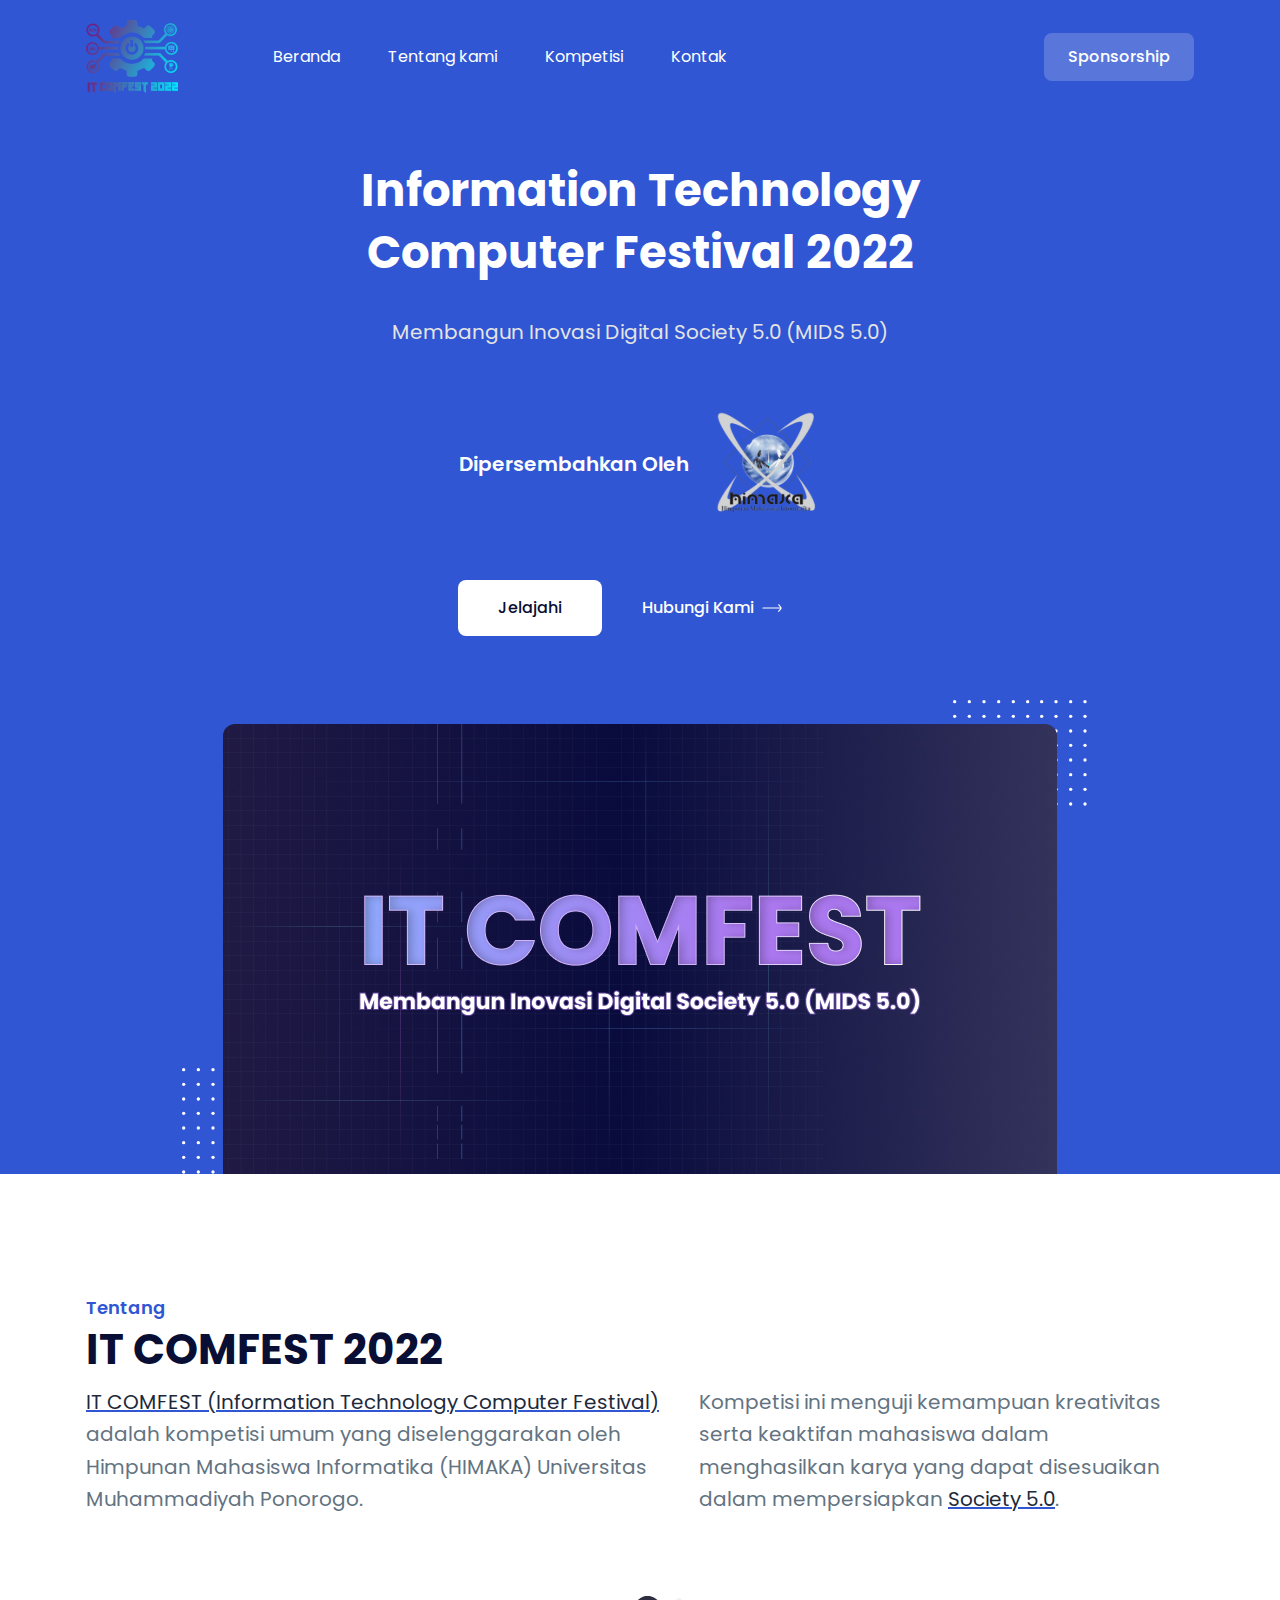
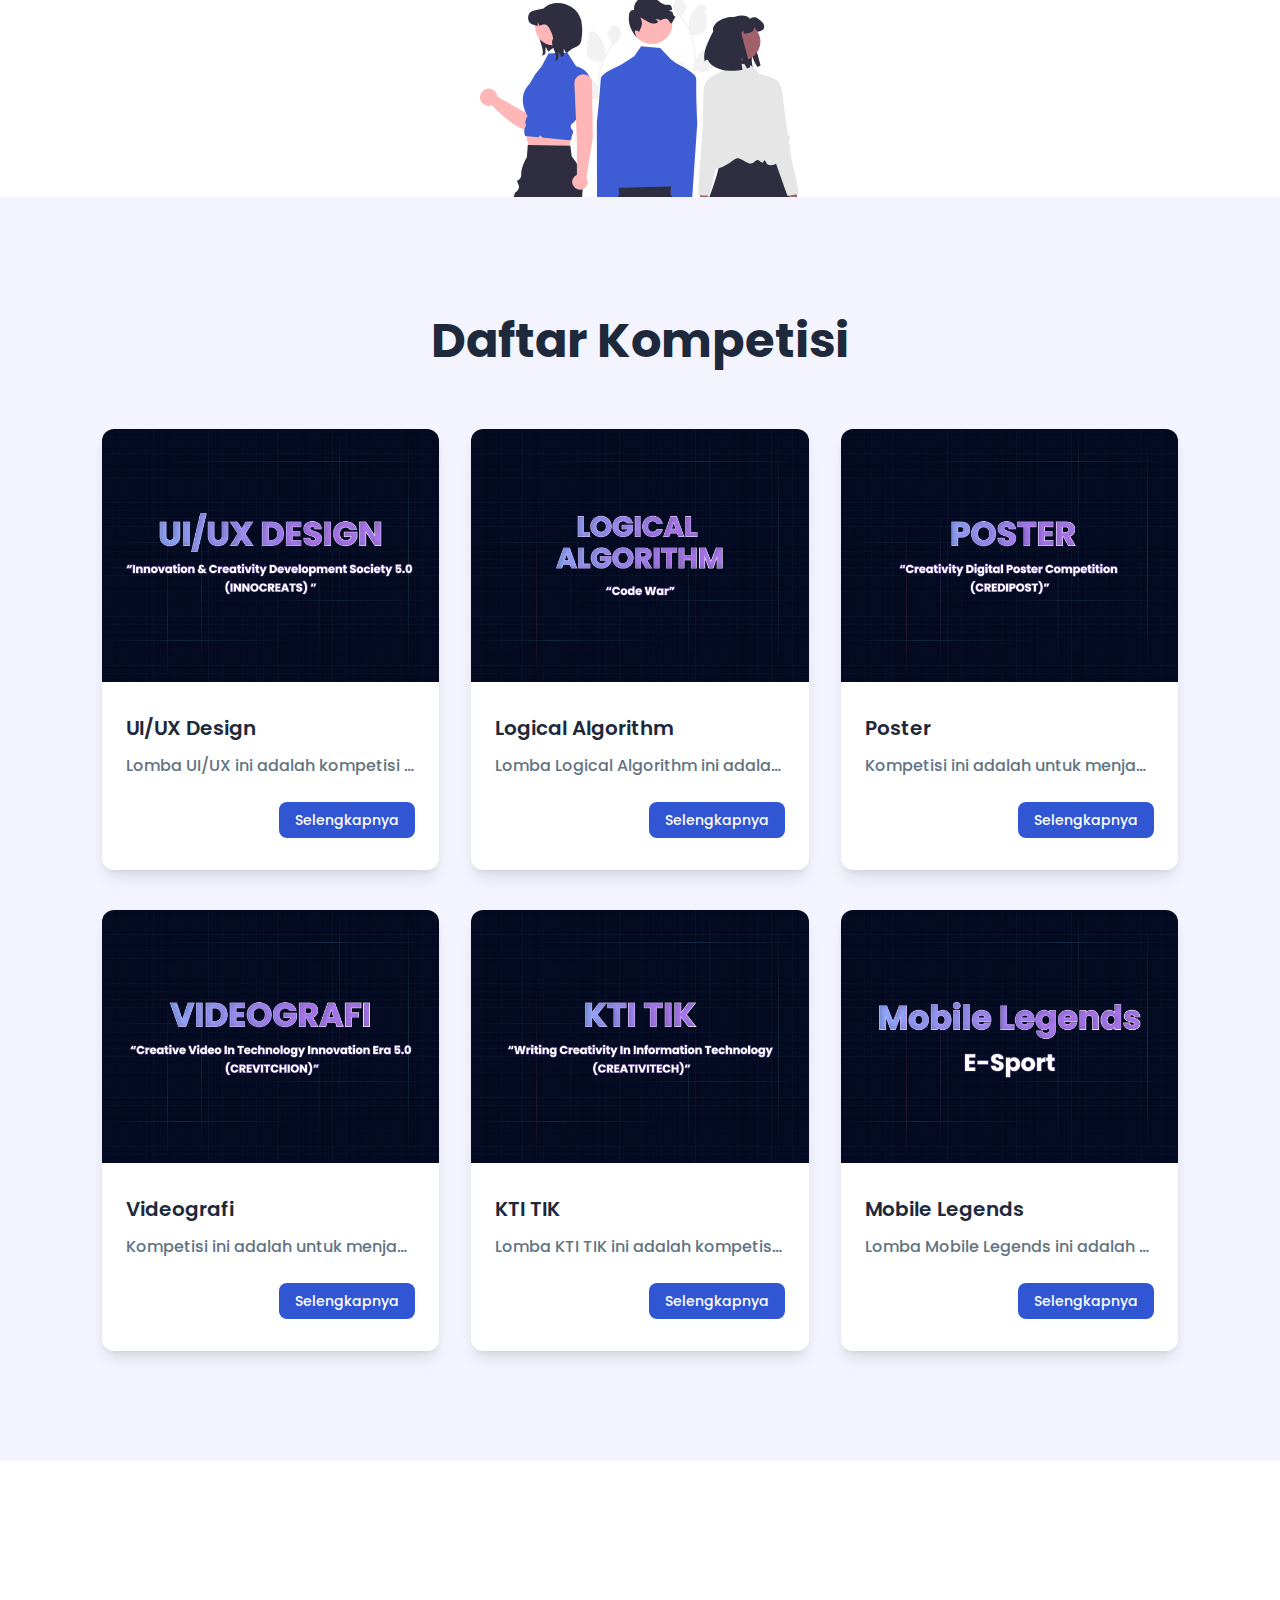
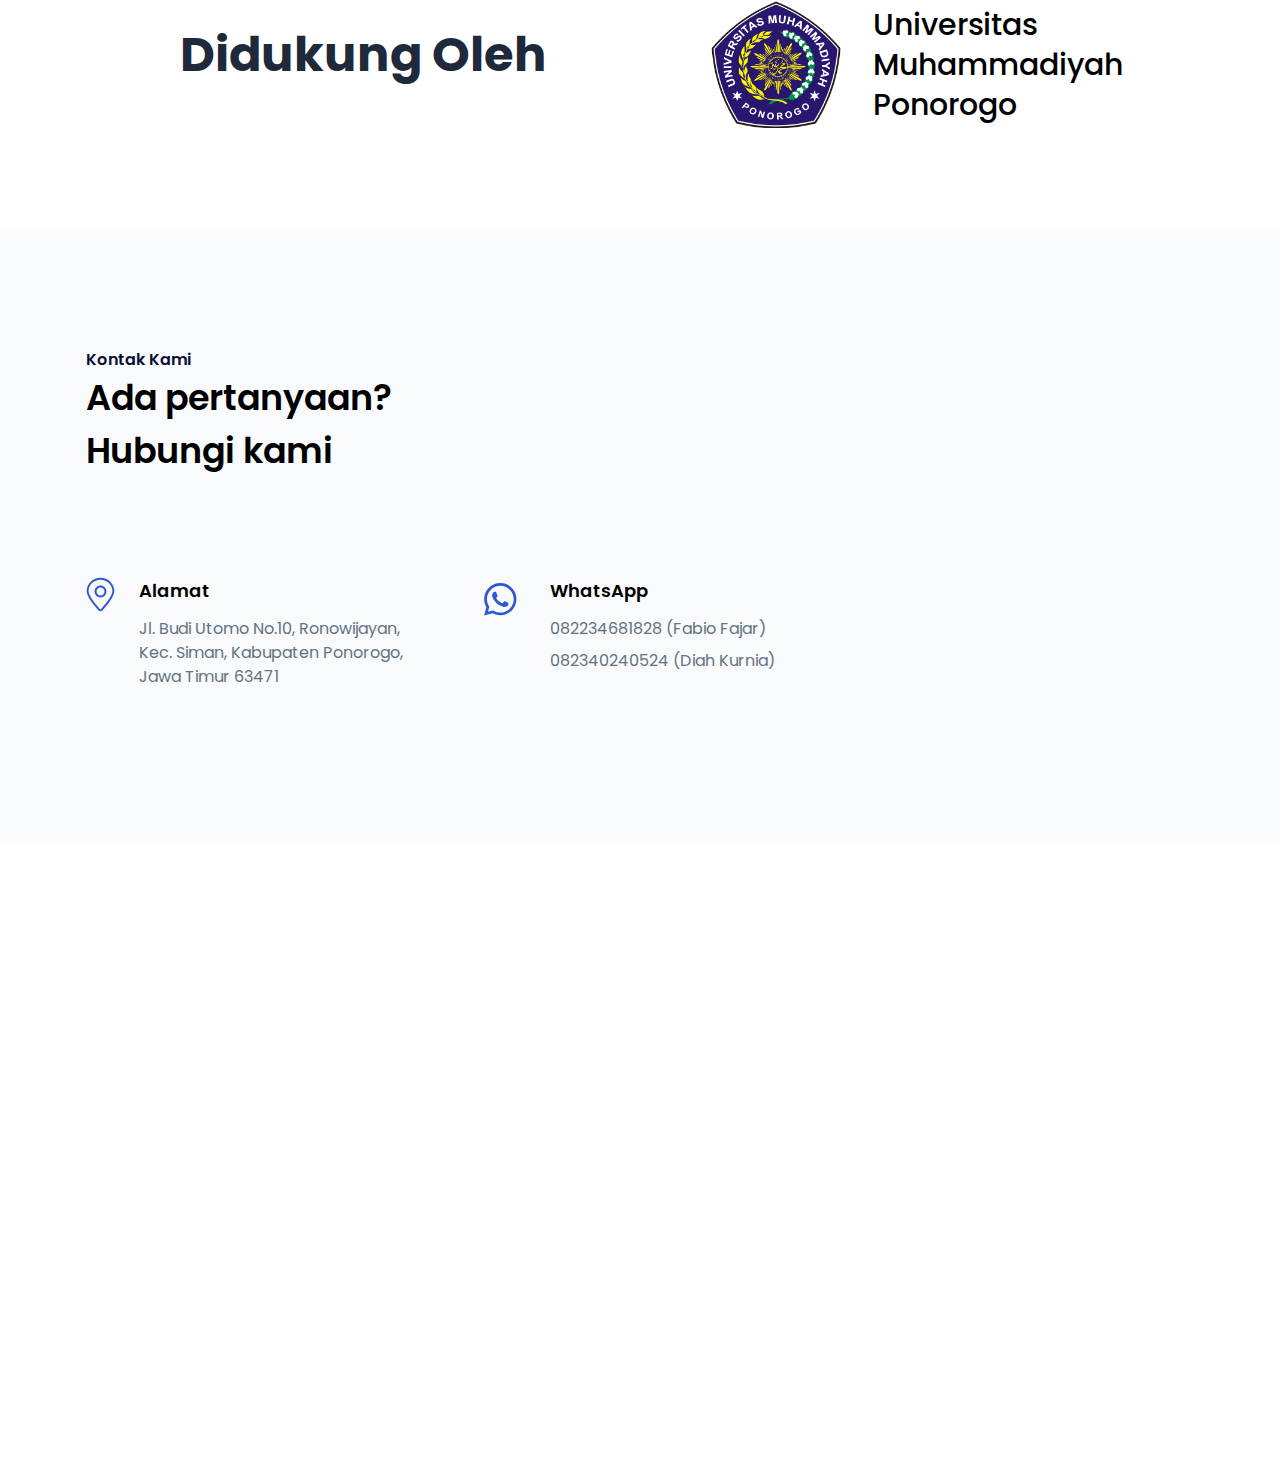
<file: index.html>
<!DOCTYPE html>
<html lang="en" class="scroll-smooth">

<head>
  <meta charset="UTF-8" />
  <meta http-equiv="X-UA-Compatible" content="IE=edge" />
  <meta name="viewport" content="width=device-width, initial-scale=1.0" />
  <title>
    IT COMFEST 2022 | HIMAKA UMPO
  </title>
  <link rel="shortcut icon" href="assets/images/logo/itcomfest-logo.png" type="image/x-icon" />
  <link rel="stylesheet" href="assets/css/animate.css" />
  <link rel="stylesheet" href="assets/css/tailwind.css" />

  <script src="assets/js/wow.min.js"></script>
  <script>
    new WOW().init();
  </script>
</head>

<body>
  <!-- ====== Navbar Section Start -->
  <div class="ud-header absolute top-0 left-0 z-40 flex w-full items-center bg-transparent">
    <div class="container">
      <div class="relative -mx-4 flex items-center justify-between">
        <div class="w-36 max-w-full px-4">
          <a href="index.html" class="navbar-logo block w-full py-5">
            <img src="assets/images/logo/itcomfest-logo.png" alt="logo" class="header-logo" />
          </a>
        </div>
        <div class="flex w-full items-center justify-between px-4">
          <div>
            <button id="navbarToggler"
              class="absolute right-4 top-1/2 block -translate-y-1/2 rounded-lg px-3 py-[6px] ring-primary focus:ring-2 lg:hidden">
              <span class="relative my-[6px] block h-[2px] w-[30px] bg-white"></span>
              <span class="relative my-[6px] block h-[2px] w-[30px] bg-white"></span>
              <span class="relative my-[6px] block h-[2px] w-[30px] bg-white"></span>
            </button>
            <nav id="navbarCollapse"
              class="absolute right-4 top-full hidden w-full max-w-[250px] rounded-lg bg-white py-5 shadow-lg lg:static lg:block lg:w-full lg:max-w-full lg:bg-transparent lg:py-0 lg:px-4 lg:shadow-none xl:px-6">
              <ul class="blcok lg:flex">
                <li class="group relative">
                  <a href="#home"
                    class="ud-menu-scroll mx-8 flex py-2 text-base text-dark group-hover:text-primary lg:mr-0 lg:inline-flex lg:py-6 lg:px-0 lg:text-white lg:group-hover:text-white lg:group-hover:opacity-70">
                    Beranda
                  </a>
                </li>
                <li class="group relative">
                  <a href="#about-itcomfest"
                    class="ud-menu-scroll mx-8 flex py-2 text-base text-dark group-hover:text-primary lg:mr-0 lg:ml-7 lg:inline-flex lg:py-6 lg:px-0 lg:text-white lg:group-hover:text-white lg:group-hover:opacity-70 xl:ml-12">
                    Tentang kami
                  </a>
                </li>
                <li class="group relative">
                  <a href="#kompetisi"
                    class="ud-menu-scroll mx-8 flex py-2 text-base text-dark group-hover:text-primary lg:mr-0 lg:ml-7 lg:inline-flex lg:py-6 lg:px-0 lg:text-white lg:group-hover:text-white lg:group-hover:opacity-70 xl:ml-12">
                    Kompetisi
                  </a>
                </li>
                <li class="group relative">
                  <a href="#contact"
                    class="ud-menu-scroll mx-8 flex py-2 text-base text-dark group-hover:text-primary lg:mr-0 lg:ml-7 lg:inline-flex lg:py-6 lg:px-0 lg:text-white lg:group-hover:text-white lg:group-hover:opacity-70 xl:ml-12">
                    Kontak
                  </a>
                </li>
              </ul>
            </nav>
          </div>
          <div class="hidden justify-end pr-16 sm:flex lg:pr-0">
            <a href="https://wa.me/6285157711068" target="_blank"
              class="signUpBtn rounded-lg bg-white bg-opacity-20 py-3 px-6 text-base font-medium text-white duration-300 ease-in-out hover:bg-opacity-100 hover:text-dark">
              Sponsorship
            </a>
          </div>
        </div>
      </div>
    </div>
  </div>
  <!-- ====== Navbar Section End -->

  <!-- ====== Hero Section Start -->
  <div id="home" class="relative overflow-hidden bg-primary pt-[120px] md:pt-[130px] lg:pt-[160px]">
    <div class="container">
      <div class="-mx-4 flex flex-wrap items-center">
        <div class="w-full px-4">
          <div
            class="hero-content wow fadeInUp mx-auto max-w-[780px] text-center flex flex-col justify-center items-center"
            data-wow-delay=".2s">
            <h1
              class="mb-8 text-4xl font-bold leading-snug text-white sm:text-4xl sm:leading-snug md:text-[45px] md:leading-snug">
              Information Technology Computer Festival 2022
            </h1>
            <p
              class="mx-auto mb-10 max-w-[600px] text-base text-[#e4e4e4] sm:text-lg sm:leading-relaxed md:text-xl md:leading-relaxed">
              Membangun Inovasi Digital Society 5.0 (MIDS 5.0)
            </p>
            <div class="wow fadeInUp text-center py-6 w-auto px-12 flex justify-evenly items-center space-x-5 mb-10"
              data-wow-delay=".3s">
              <span class="whitespace-nowrap text-white font-semibold text-xl">Dipersembahkan Oleh</span>
              <img src="assets/images/logo/himaka.svg" alt="image"
                class="max-w-[250px] transition duration-300 ease-in-out w-28" />
            </div>
            <ul class="mb-6 flex flex-wrap items-center justify-center">
              <li>
                <a href="#about-itcomfest"
                  class="inline-flex items-center justify-center rounded-lg bg-white py-4 px-6 text-center text-base font-medium text-dark transition duration-300 ease-in-out hover:text-primary hover:shadow-lg sm:px-10">
                  Jelajahi
                </a>
              </li>
              <li>
                <a href="https://wa.me/6282234681828" target="_blank"
                  class="flex items-center py-4 px-6 text-base font-medium text-white transition duration-300 ease-in-out hover:opacity-70 sm:px-10">
                  Hubungi Kami
                  <span class="pl-2">
                    <svg width="20" height="8" viewBox="0 0 20 8" class="fill-current">
                      <path
                        d="M19.2188 2.90632L17.0625 0.343819C16.875 0.125069 16.5312 0.0938193 16.2812 0.281319C16.0625 0.468819 16.0312 0.812569 16.2188 1.06257L18.25 3.46882H0.9375C0.625 3.46882 0.375 3.71882 0.375 4.03132C0.375 4.34382 0.625 4.59382 0.9375 4.59382H18.25L16.2188 7.00007C16.0312 7.21882 16.0625 7.56257 16.2812 7.78132C16.375 7.87507 16.5 7.90632 16.625 7.90632C16.7812 7.90632 16.9375 7.84382 17.0312 7.71882L19.1875 5.15632C19.75 4.46882 19.75 3.53132 19.2188 2.90632Z" />
                    </svg>
                  </span>
                </a>
              </li>
            </ul>
          </div>
        </div>

        <div class="w-full px-4">
          <div class="wow fadeInUp relative z-10 mx-auto max-w-[845px]" data-wow-delay=".25s">
            <div class="mt-16">
              <img src="assets/images/banner/hero-image.jpg" alt="hero"
                class="mx-auto max-w-full rounded-t-xl rounded-tr-xl" />
            </div>
            <div class="absolute bottom-0 -left-9 z-[-1]">
              <svg width="134" height="106" viewBox="0 0 134 106" fill="none" xmlns="http://www.w3.org/2000/svg">
                <circle cx="1.66667" cy="104" r="1.66667" transform="rotate(-90 1.66667 104)" fill="white" />
                <circle cx="16.3333" cy="104" r="1.66667" transform="rotate(-90 16.3333 104)" fill="white" />
                <circle cx="31" cy="104" r="1.66667" transform="rotate(-90 31 104)" fill="white" />
                <circle cx="45.6667" cy="104" r="1.66667" transform="rotate(-90 45.6667 104)" fill="white" />
                <circle cx="60.3333" cy="104" r="1.66667" transform="rotate(-90 60.3333 104)" fill="white" />
                <circle cx="88.6667" cy="104" r="1.66667" transform="rotate(-90 88.6667 104)" fill="white" />
                <circle cx="117.667" cy="104" r="1.66667" transform="rotate(-90 117.667 104)" fill="white" />
                <circle cx="74.6667" cy="104" r="1.66667" transform="rotate(-90 74.6667 104)" fill="white" />
                <circle cx="103" cy="104" r="1.66667" transform="rotate(-90 103 104)" fill="white" />
                <circle cx="132" cy="104" r="1.66667" transform="rotate(-90 132 104)" fill="white" />
                <circle cx="1.66667" cy="89.3333" r="1.66667" transform="rotate(-90 1.66667 89.3333)" fill="white" />
                <circle cx="16.3333" cy="89.3333" r="1.66667" transform="rotate(-90 16.3333 89.3333)" fill="white" />
                <circle cx="31" cy="89.3333" r="1.66667" transform="rotate(-90 31 89.3333)" fill="white" />
                <circle cx="45.6667" cy="89.3333" r="1.66667" transform="rotate(-90 45.6667 89.3333)" fill="white" />
                <circle cx="60.3333" cy="89.3338" r="1.66667" transform="rotate(-90 60.3333 89.3338)" fill="white" />
                <circle cx="88.6667" cy="89.3338" r="1.66667" transform="rotate(-90 88.6667 89.3338)" fill="white" />
                <circle cx="117.667" cy="89.3338" r="1.66667" transform="rotate(-90 117.667 89.3338)" fill="white" />
                <circle cx="74.6667" cy="89.3338" r="1.66667" transform="rotate(-90 74.6667 89.3338)" fill="white" />
                <circle cx="103" cy="89.3338" r="1.66667" transform="rotate(-90 103 89.3338)" fill="white" />
                <circle cx="132" cy="89.3338" r="1.66667" transform="rotate(-90 132 89.3338)" fill="white" />
                <circle cx="1.66667" cy="74.6673" r="1.66667" transform="rotate(-90 1.66667 74.6673)" fill="white" />
                <circle cx="1.66667" cy="31.0003" r="1.66667" transform="rotate(-90 1.66667 31.0003)" fill="white" />
                <circle cx="16.3333" cy="74.6668" r="1.66667" transform="rotate(-90 16.3333 74.6668)" fill="white" />
                <circle cx="16.3333" cy="31.0003" r="1.66667" transform="rotate(-90 16.3333 31.0003)" fill="white" />
                <circle cx="31" cy="74.6668" r="1.66667" transform="rotate(-90 31 74.6668)" fill="white" />
                <circle cx="31" cy="31.0003" r="1.66667" transform="rotate(-90 31 31.0003)" fill="white" />
                <circle cx="45.6667" cy="74.6668" r="1.66667" transform="rotate(-90 45.6667 74.6668)" fill="white" />
                <circle cx="45.6667" cy="31.0003" r="1.66667" transform="rotate(-90 45.6667 31.0003)" fill="white" />
                <circle cx="60.3333" cy="74.6668" r="1.66667" transform="rotate(-90 60.3333 74.6668)" fill="white" />
                <circle cx="60.3333" cy="31.0001" r="1.66667" transform="rotate(-90 60.3333 31.0001)" fill="white" />
                <circle cx="88.6667" cy="74.6668" r="1.66667" transform="rotate(-90 88.6667 74.6668)" fill="white" />
                <circle cx="88.6667" cy="31.0001" r="1.66667" transform="rotate(-90 88.6667 31.0001)" fill="white" />
                <circle cx="117.667" cy="74.6668" r="1.66667" transform="rotate(-90 117.667 74.6668)" fill="white" />
                <circle cx="117.667" cy="31.0001" r="1.66667" transform="rotate(-90 117.667 31.0001)" fill="white" />
                <circle cx="74.6667" cy="74.6668" r="1.66667" transform="rotate(-90 74.6667 74.6668)" fill="white" />
                <circle cx="74.6667" cy="31.0001" r="1.66667" transform="rotate(-90 74.6667 31.0001)" fill="white" />
                <circle cx="103" cy="74.6668" r="1.66667" transform="rotate(-90 103 74.6668)" fill="white" />
                <circle cx="103" cy="31.0001" r="1.66667" transform="rotate(-90 103 31.0001)" fill="white" />
                <circle cx="132" cy="74.6668" r="1.66667" transform="rotate(-90 132 74.6668)" fill="white" />
                <circle cx="132" cy="31.0001" r="1.66667" transform="rotate(-90 132 31.0001)" fill="white" />
                <circle cx="1.66667" cy="60.0003" r="1.66667" transform="rotate(-90 1.66667 60.0003)" fill="white" />
                <circle cx="1.66667" cy="16.3336" r="1.66667" transform="rotate(-90 1.66667 16.3336)" fill="white" />
                <circle cx="16.3333" cy="60.0003" r="1.66667" transform="rotate(-90 16.3333 60.0003)" fill="white" />
                <circle cx="16.3333" cy="16.3336" r="1.66667" transform="rotate(-90 16.3333 16.3336)" fill="white" />
                <circle cx="31" cy="60.0003" r="1.66667" transform="rotate(-90 31 60.0003)" fill="white" />
                <circle cx="31" cy="16.3336" r="1.66667" transform="rotate(-90 31 16.3336)" fill="white" />
                <circle cx="45.6667" cy="60.0003" r="1.66667" transform="rotate(-90 45.6667 60.0003)" fill="white" />
                <circle cx="45.6667" cy="16.3336" r="1.66667" transform="rotate(-90 45.6667 16.3336)" fill="white" />
                <circle cx="60.3333" cy="60.0003" r="1.66667" transform="rotate(-90 60.3333 60.0003)" fill="white" />
                <circle cx="60.3333" cy="16.3336" r="1.66667" transform="rotate(-90 60.3333 16.3336)" fill="white" />
                <circle cx="88.6667" cy="60.0003" r="1.66667" transform="rotate(-90 88.6667 60.0003)" fill="white" />
                <circle cx="88.6667" cy="16.3336" r="1.66667" transform="rotate(-90 88.6667 16.3336)" fill="white" />
                <circle cx="117.667" cy="60.0003" r="1.66667" transform="rotate(-90 117.667 60.0003)" fill="white" />
                <circle cx="117.667" cy="16.3336" r="1.66667" transform="rotate(-90 117.667 16.3336)" fill="white" />
                <circle cx="74.6667" cy="60.0003" r="1.66667" transform="rotate(-90 74.6667 60.0003)" fill="white" />
                <circle cx="74.6667" cy="16.3336" r="1.66667" transform="rotate(-90 74.6667 16.3336)" fill="white" />
                <circle cx="103" cy="60.0003" r="1.66667" transform="rotate(-90 103 60.0003)" fill="white" />
                <circle cx="103" cy="16.3336" r="1.66667" transform="rotate(-90 103 16.3336)" fill="white" />
                <circle cx="132" cy="60.0003" r="1.66667" transform="rotate(-90 132 60.0003)" fill="white" />
                <circle cx="132" cy="16.3336" r="1.66667" transform="rotate(-90 132 16.3336)" fill="white" />
                <circle cx="1.66667" cy="45.3336" r="1.66667" transform="rotate(-90 1.66667 45.3336)" fill="white" />
                <circle cx="1.66667" cy="1.66683" r="1.66667" transform="rotate(-90 1.66667 1.66683)" fill="white" />
                <circle cx="16.3333" cy="45.3336" r="1.66667" transform="rotate(-90 16.3333 45.3336)" fill="white" />
                <circle cx="16.3333" cy="1.66683" r="1.66667" transform="rotate(-90 16.3333 1.66683)" fill="white" />
                <circle cx="31" cy="45.3336" r="1.66667" transform="rotate(-90 31 45.3336)" fill="white" />
                <circle cx="31" cy="1.66683" r="1.66667" transform="rotate(-90 31 1.66683)" fill="white" />
                <circle cx="45.6667" cy="45.3336" r="1.66667" transform="rotate(-90 45.6667 45.3336)" fill="white" />
                <circle cx="45.6667" cy="1.66683" r="1.66667" transform="rotate(-90 45.6667 1.66683)" fill="white" />
                <circle cx="60.3333" cy="45.3338" r="1.66667" transform="rotate(-90 60.3333 45.3338)" fill="white" />
                <circle cx="60.3333" cy="1.66707" r="1.66667" transform="rotate(-90 60.3333 1.66707)" fill="white" />
                <circle cx="88.6667" cy="45.3338" r="1.66667" transform="rotate(-90 88.6667 45.3338)" fill="white" />
                <circle cx="88.6667" cy="1.66707" r="1.66667" transform="rotate(-90 88.6667 1.66707)" fill="white" />
                <circle cx="117.667" cy="45.3338" r="1.66667" transform="rotate(-90 117.667 45.3338)" fill="white" />
                <circle cx="117.667" cy="1.66707" r="1.66667" transform="rotate(-90 117.667 1.66707)" fill="white" />
                <circle cx="74.6667" cy="45.3338" r="1.66667" transform="rotate(-90 74.6667 45.3338)" fill="white" />
                <circle cx="74.6667" cy="1.66707" r="1.66667" transform="rotate(-90 74.6667 1.66707)" fill="white" />
                <circle cx="103" cy="45.3338" r="1.66667" transform="rotate(-90 103 45.3338)" fill="white" />
                <circle cx="103" cy="1.66707" r="1.66667" transform="rotate(-90 103 1.66707)" fill="white" />
                <circle cx="132" cy="45.3338" r="1.66667" transform="rotate(-90 132 45.3338)" fill="white" />
                <circle cx="132" cy="1.66707" r="1.66667" transform="rotate(-90 132 1.66707)" fill="white" />
              </svg>
            </div>
            <div class="absolute -top-6 -right-6 z-[-1]">
              <svg width="134" height="106" viewBox="0 0 134 106" fill="none" xmlns="http://www.w3.org/2000/svg">
                <circle cx="1.66667" cy="104" r="1.66667" transform="rotate(-90 1.66667 104)" fill="white" />
                <circle cx="16.3333" cy="104" r="1.66667" transform="rotate(-90 16.3333 104)" fill="white" />
                <circle cx="31" cy="104" r="1.66667" transform="rotate(-90 31 104)" fill="white" />
                <circle cx="45.6667" cy="104" r="1.66667" transform="rotate(-90 45.6667 104)" fill="white" />
                <circle cx="60.3333" cy="104" r="1.66667" transform="rotate(-90 60.3333 104)" fill="white" />
                <circle cx="88.6667" cy="104" r="1.66667" transform="rotate(-90 88.6667 104)" fill="white" />
                <circle cx="117.667" cy="104" r="1.66667" transform="rotate(-90 117.667 104)" fill="white" />
                <circle cx="74.6667" cy="104" r="1.66667" transform="rotate(-90 74.6667 104)" fill="white" />
                <circle cx="103" cy="104" r="1.66667" transform="rotate(-90 103 104)" fill="white" />
                <circle cx="132" cy="104" r="1.66667" transform="rotate(-90 132 104)" fill="white" />
                <circle cx="1.66667" cy="89.3333" r="1.66667" transform="rotate(-90 1.66667 89.3333)" fill="white" />
                <circle cx="16.3333" cy="89.3333" r="1.66667" transform="rotate(-90 16.3333 89.3333)" fill="white" />
                <circle cx="31" cy="89.3333" r="1.66667" transform="rotate(-90 31 89.3333)" fill="white" />
                <circle cx="45.6667" cy="89.3333" r="1.66667" transform="rotate(-90 45.6667 89.3333)" fill="white" />
                <circle cx="60.3333" cy="89.3338" r="1.66667" transform="rotate(-90 60.3333 89.3338)" fill="white" />
                <circle cx="88.6667" cy="89.3338" r="1.66667" transform="rotate(-90 88.6667 89.3338)" fill="white" />
                <circle cx="117.667" cy="89.3338" r="1.66667" transform="rotate(-90 117.667 89.3338)" fill="white" />
                <circle cx="74.6667" cy="89.3338" r="1.66667" transform="rotate(-90 74.6667 89.3338)" fill="white" />
                <circle cx="103" cy="89.3338" r="1.66667" transform="rotate(-90 103 89.3338)" fill="white" />
                <circle cx="132" cy="89.3338" r="1.66667" transform="rotate(-90 132 89.3338)" fill="white" />
                <circle cx="1.66667" cy="74.6673" r="1.66667" transform="rotate(-90 1.66667 74.6673)" fill="white" />
                <circle cx="1.66667" cy="31.0003" r="1.66667" transform="rotate(-90 1.66667 31.0003)" fill="white" />
                <circle cx="16.3333" cy="74.6668" r="1.66667" transform="rotate(-90 16.3333 74.6668)" fill="white" />
                <circle cx="16.3333" cy="31.0003" r="1.66667" transform="rotate(-90 16.3333 31.0003)" fill="white" />
                <circle cx="31" cy="74.6668" r="1.66667" transform="rotate(-90 31 74.6668)" fill="white" />
                <circle cx="31" cy="31.0003" r="1.66667" transform="rotate(-90 31 31.0003)" fill="white" />
                <circle cx="45.6667" cy="74.6668" r="1.66667" transform="rotate(-90 45.6667 74.6668)" fill="white" />
                <circle cx="45.6667" cy="31.0003" r="1.66667" transform="rotate(-90 45.6667 31.0003)" fill="white" />
                <circle cx="60.3333" cy="74.6668" r="1.66667" transform="rotate(-90 60.3333 74.6668)" fill="white" />
                <circle cx="60.3333" cy="31.0001" r="1.66667" transform="rotate(-90 60.3333 31.0001)" fill="white" />
                <circle cx="88.6667" cy="74.6668" r="1.66667" transform="rotate(-90 88.6667 74.6668)" fill="white" />
                <circle cx="88.6667" cy="31.0001" r="1.66667" transform="rotate(-90 88.6667 31.0001)" fill="white" />
                <circle cx="117.667" cy="74.6668" r="1.66667" transform="rotate(-90 117.667 74.6668)" fill="white" />
                <circle cx="117.667" cy="31.0001" r="1.66667" transform="rotate(-90 117.667 31.0001)" fill="white" />
                <circle cx="74.6667" cy="74.6668" r="1.66667" transform="rotate(-90 74.6667 74.6668)" fill="white" />
                <circle cx="74.6667" cy="31.0001" r="1.66667" transform="rotate(-90 74.6667 31.0001)" fill="white" />
                <circle cx="103" cy="74.6668" r="1.66667" transform="rotate(-90 103 74.6668)" fill="white" />
                <circle cx="103" cy="31.0001" r="1.66667" transform="rotate(-90 103 31.0001)" fill="white" />
                <circle cx="132" cy="74.6668" r="1.66667" transform="rotate(-90 132 74.6668)" fill="white" />
                <circle cx="132" cy="31.0001" r="1.66667" transform="rotate(-90 132 31.0001)" fill="white" />
                <circle cx="1.66667" cy="60.0003" r="1.66667" transform="rotate(-90 1.66667 60.0003)" fill="white" />
                <circle cx="1.66667" cy="16.3336" r="1.66667" transform="rotate(-90 1.66667 16.3336)" fill="white" />
                <circle cx="16.3333" cy="60.0003" r="1.66667" transform="rotate(-90 16.3333 60.0003)" fill="white" />
                <circle cx="16.3333" cy="16.3336" r="1.66667" transform="rotate(-90 16.3333 16.3336)" fill="white" />
                <circle cx="31" cy="60.0003" r="1.66667" transform="rotate(-90 31 60.0003)" fill="white" />
                <circle cx="31" cy="16.3336" r="1.66667" transform="rotate(-90 31 16.3336)" fill="white" />
                <circle cx="45.6667" cy="60.0003" r="1.66667" transform="rotate(-90 45.6667 60.0003)" fill="white" />
                <circle cx="45.6667" cy="16.3336" r="1.66667" transform="rotate(-90 45.6667 16.3336)" fill="white" />
                <circle cx="60.3333" cy="60.0003" r="1.66667" transform="rotate(-90 60.3333 60.0003)" fill="white" />
                <circle cx="60.3333" cy="16.3336" r="1.66667" transform="rotate(-90 60.3333 16.3336)" fill="white" />
                <circle cx="88.6667" cy="60.0003" r="1.66667" transform="rotate(-90 88.6667 60.0003)" fill="white" />
                <circle cx="88.6667" cy="16.3336" r="1.66667" transform="rotate(-90 88.6667 16.3336)" fill="white" />
                <circle cx="117.667" cy="60.0003" r="1.66667" transform="rotate(-90 117.667 60.0003)" fill="white" />
                <circle cx="117.667" cy="16.3336" r="1.66667" transform="rotate(-90 117.667 16.3336)" fill="white" />
                <circle cx="74.6667" cy="60.0003" r="1.66667" transform="rotate(-90 74.6667 60.0003)" fill="white" />
                <circle cx="74.6667" cy="16.3336" r="1.66667" transform="rotate(-90 74.6667 16.3336)" fill="white" />
                <circle cx="103" cy="60.0003" r="1.66667" transform="rotate(-90 103 60.0003)" fill="white" />
                <circle cx="103" cy="16.3336" r="1.66667" transform="rotate(-90 103 16.3336)" fill="white" />
                <circle cx="132" cy="60.0003" r="1.66667" transform="rotate(-90 132 60.0003)" fill="white" />
                <circle cx="132" cy="16.3336" r="1.66667" transform="rotate(-90 132 16.3336)" fill="white" />
                <circle cx="1.66667" cy="45.3336" r="1.66667" transform="rotate(-90 1.66667 45.3336)" fill="white" />
                <circle cx="1.66667" cy="1.66683" r="1.66667" transform="rotate(-90 1.66667 1.66683)" fill="white" />
                <circle cx="16.3333" cy="45.3336" r="1.66667" transform="rotate(-90 16.3333 45.3336)" fill="white" />
                <circle cx="16.3333" cy="1.66683" r="1.66667" transform="rotate(-90 16.3333 1.66683)" fill="white" />
                <circle cx="31" cy="45.3336" r="1.66667" transform="rotate(-90 31 45.3336)" fill="white" />
                <circle cx="31" cy="1.66683" r="1.66667" transform="rotate(-90 31 1.66683)" fill="white" />
                <circle cx="45.6667" cy="45.3336" r="1.66667" transform="rotate(-90 45.6667 45.3336)" fill="white" />
                <circle cx="45.6667" cy="1.66683" r="1.66667" transform="rotate(-90 45.6667 1.66683)" fill="white" />
                <circle cx="60.3333" cy="45.3338" r="1.66667" transform="rotate(-90 60.3333 45.3338)" fill="white" />
                <circle cx="60.3333" cy="1.66707" r="1.66667" transform="rotate(-90 60.3333 1.66707)" fill="white" />
                <circle cx="88.6667" cy="45.3338" r="1.66667" transform="rotate(-90 88.6667 45.3338)" fill="white" />
                <circle cx="88.6667" cy="1.66707" r="1.66667" transform="rotate(-90 88.6667 1.66707)" fill="white" />
                <circle cx="117.667" cy="45.3338" r="1.66667" transform="rotate(-90 117.667 45.3338)" fill="white" />
                <circle cx="117.667" cy="1.66707" r="1.66667" transform="rotate(-90 117.667 1.66707)" fill="white" />
                <circle cx="74.6667" cy="45.3338" r="1.66667" transform="rotate(-90 74.6667 45.3338)" fill="white" />
                <circle cx="74.6667" cy="1.66707" r="1.66667" transform="rotate(-90 74.6667 1.66707)" fill="white" />
                <circle cx="103" cy="45.3338" r="1.66667" transform="rotate(-90 103 45.3338)" fill="white" />
                <circle cx="103" cy="1.66707" r="1.66667" transform="rotate(-90 103 1.66707)" fill="white" />
                <circle cx="132" cy="45.3338" r="1.66667" transform="rotate(-90 132 45.3338)" fill="white" />
                <circle cx="132" cy="1.66707" r="1.66667" transform="rotate(-90 132 1.66707)" fill="white" />
              </svg>
            </div>
          </div>
        </div>
      </div>
    </div>
  </div>
  <!-- ====== Hero Section End -->

  <!-- ====== About IT COMFEST Section Start -->
  <section class="pt-20 pb-8 lg:pt-[120px] lg:pb-[70px]" id="about-itcomfest">
    <div class="container">
      <div class="-mx-4 flex flex-wrap">
        <div class="w-full px-4">
          <div class="mb-12 lg:mb-20">
            <span class="mb-2 block text-lg font-semibold text-primary">
              Tentang
            </span>
            <h2 class="mb-4 text-3xl font-bold text-dark sm:text-4xl md:text-[42px]">
              IT COMFEST 2022
            </h2>
            <div class="flex flex-col md:flex-row space-x-0 md:space-x-6 md:space-y-0 space-y-4">
              <p class="text-lg leading-relaxed text-body-color sm:text-xl sm:leading-relaxed decoration-2">
                <span class="underline decoration-primary text-slate-800">IT COMFEST (Information Technology Computer
                  Festival)</span> adalah kompetisi umum yang diselenggarakan oleh
                Himpunan Mahasiswa Informatika (HIMAKA) Universitas Muhammadiyah Ponorogo.
              </p>
              <p class="text-lg leading-relaxed text-body-color sm:text-xl sm:leading-relaxed decoration-2">Kompetisi
                ini menguji
                kemampuan
                kreativitas serta keaktifan mahasiswa dalam menghasilkan karya yang dapat disesuaikan dalam
                mempersiapkan
                <span class="underline decoration-primary text-slate-800">Society 5.0</span>.</p>
            </div>
          </div>
        </div>
      </div>
      <div class="flex justify-center items-center -mb-28 -z-10 relative">
        <img src="assets/images/Illustrations/undraw_people_re_8spw.svg"
          alt="Ilustrasi mahasiswa IT COMFEST HIMAKA 2022" class="w-80">
      </div>
    </div>
  </section>
  <!-- ====== About IT COMFEST Section End -->

  <!-- ====== About Section Start -->
  <!-- <section id="about" class="bg-[#f3f4fe] pt-20 pb-20 lg:pt-[120px] lg:pb-[120px]">
    <div class="container">
      <div class="wow fadeInUp bg-white" data-wow-delay=".2s">
        <div class="-mx-4 flex flex-wrap">
          <div class="w-full px-4">
            <div class="items-center justify-between overflow-hidden border lg:flex">
              <div
                class="w-full py-12 px-7 sm:px-12 md:p-16 lg:max-w-[565px] lg:py-9 lg:px-16 xl:max-w-[640px] xl:p-[70px]">
                <span class="mb-5 inline-block bg-primary py-2 px-5 text-sm font-medium text-white">
                  About Us
                </span>
                <h2 class="mb-6 text-3xl font-bold text-dark sm:text-4xl sm:leading-snug 2xl:text-[40px]">
                  Brilliant Toolkit to Build Nextgen Website Faster.
                </h2>
                <p class="mb-9 text-base leading-relaxed text-body-color">
                  The main ‘thrust' is to focus on educating attendees on how
                  to best protect highly vulnerable business applications with
                  interactive panel discussions and roundtables led by subject
                  matter experts.
                </p>
                <p class="mb-9 text-base leading-relaxed text-body-color">
                  The main ‘thrust' is to focus on educating attendees on how
                  to best protect highly vulnerable business applications with
                  interactive panel.
                </p>
                <a href="javascript:void(0)"
                  class="inline-flex items-center justify-center rounded bg-primary py-4 px-6 text-base font-medium text-white transition duration-300 ease-in-out hover:bg-opacity-90 hover:shadow-lg">
                  Learn More
                </a>
              </div>
              <div class="text-center">
                <div class="relative z-10 inline-block">
                  <img src="assets/images/about/about-image.svg" alt="image" class="mx-auto lg:ml-auto" />
                </div>
              </div>
            </div>
          </div>
        </div>
      </div>
    </div>
  </section> -->
  <!-- ====== About Section End -->

  <!-- ====== Pricing Section Start -->
  <!-- <section id="pricing" class="relative z-20 overflow-hidden bg-white pt-20 pb-12 lg:pt-[120px] lg:pb-[90px]">
    <div class="container">
      <div class="-mx-4 flex flex-wrap">
        <div class="w-full px-4">
          <div class="mx-auto mb-[60px] max-w-[620px] text-center lg:mb-20">
            <span class="mb-2 block text-lg font-semibold text-primary">
              Pricing Table
            </span>
            <h2 class="mb-4 text-3xl font-bold text-dark sm:text-4xl md:text-[40px]">
              Our Pricing Plan
            </h2>
            <p class="text-lg leading-relaxed text-body-color sm:text-xl sm:leading-relaxed">
              There are many variations of passages of Lorem Ipsum available
              but the majority have suffered alteration in some form.
            </p>
          </div>
        </div>
      </div>

      <div class="flex flex-wrap items-center justify-center">
        <div class="w-full md:w-1/2 lg:w-1/3">
          <div
            class="wow fadeInUp relative z-10 mb-10 overflow-hidden rounded-xl border border-primary border-opacity-20 bg-white py-10 px-8 text-center shadow-pricing sm:p-12 lg:py-10 lg:px-6 xl:p-12"
            data-wow-delay=".15s
              ">
            <span class="mb-2 block text-base font-medium uppercase text-dark">
              STARTING FROM
            </span>
            <h2 class="mb-9 text-[28px] font-semibold text-primary">
              $ 19.99/mo
            </h2>

            <div class="mb-10">
              <p class="mb-1 text-base font-medium leading-loose text-body-color">
                1 User
              </p>
              <p class="mb-1 text-base font-medium leading-loose text-body-color">
                All UI components
              </p>
              <p class="mb-1 text-base font-medium leading-loose text-body-color">
                Lifetime access
              </p>
              <p class="mb-1 text-base font-medium leading-loose text-body-color">
                Free updates
              </p>
              <p class="mb-1 text-base font-medium leading-loose text-body-color">
                Use on 1 (one) project
              </p>
              <p class="mb-1 text-base font-medium leading-loose text-body-color">
                3 Months support
              </p>
            </div>
            <div class="w-full">
              <a href="javascript:void(0)"
                class="inline-block rounded-full border border-[#D4DEFF] bg-transparent py-4 px-11 text-center text-base font-medium text-primary transition duration-300 ease-in-out hover:border-primary hover:bg-primary hover:text-white">
                Purchase Now
              </a>
            </div>
            <span class="absolute left-0 bottom-0 z-[-1] block h-14 w-14 rounded-tr-full bg-primary">
            </span>
          </div>
        </div>
        <div class="w-full md:w-1/2 lg:w-1/3">
          <div
            class="wow fadeInUp relative z-10 mb-10 overflow-hidden rounded-xl bg-primary bg-gradient-to-b from-primary to-[#179BEE] py-10 px-8 text-center shadow-pricing sm:p-12 lg:py-10 lg:px-6 xl:p-12"
            data-wow-delay=".1s
              ">
            <span
              class="mb-5 inline-block rounded-full border border-white bg-white py-2 px-6 text-base font-semibold uppercase text-primary">
              POPULAR
            </span>
            <span class="mb-2 block text-base font-medium uppercase text-white">
              STARTING FROM
            </span>
            <h2 class="mb-9 text-[28px] font-semibold text-white">
              $ 19.99/mo
            </h2>

            <div class="mb-10">
              <p class="mb-1 text-base font-medium leading-loose text-white">
                5 User
              </p>
              <p class="mb-1 text-base font-medium leading-loose text-white">
                All UI components
              </p>
              <p class="mb-1 text-base font-medium leading-loose text-white">
                Lifetime access
              </p>
              <p class="mb-1 text-base font-medium leading-loose text-white">
                Free updates
              </p>
              <p class="mb-1 text-base font-medium leading-loose text-white">
                Use on 1 (one) project
              </p>
              <p class="mb-1 text-base font-medium leading-loose text-white">
                4 Months support
              </p>
            </div>
            <div class="w-full">
              <a href="javascript:void(0)"
                class="inline-block rounded-full border border-white bg-white py-4 px-11 text-center text-base font-medium text-dark transition duration-300 ease-in-out hover:border-dark hover:bg-dark hover:text-white">
                Purchase Now
              </a>
            </div>
          </div>
        </div>
        <div class="w-full md:w-1/2 lg:w-1/3">
          <div
            class="wow fadeInUp relative z-10 mb-10 overflow-hidden rounded-xl border border-primary border-opacity-20 bg-white py-10 px-8 text-center shadow-pricing sm:p-12 lg:py-10 lg:px-6 xl:p-12"
            data-wow-delay=".15s
              ">
            <span class="mb-2 block text-base font-medium uppercase text-dark">
              STARTING FROM
            </span>
            <h2 class="mb-9 text-[28px] font-semibold text-primary">
              $ 70.99/mo
            </h2>

            <div class="mb-10">
              <p class="mb-1 text-base font-medium leading-loose text-body-color">
                1 User
              </p>
              <p class="mb-1 text-base font-medium leading-loose text-body-color">
                All UI components
              </p>
              <p class="mb-1 text-base font-medium leading-loose text-body-color">
                Lifetime access
              </p>
              <p class="mb-1 text-base font-medium leading-loose text-body-color">
                Free updates
              </p>
              <p class="mb-1 text-base font-medium leading-loose text-body-color">
                Use on unlimited project
              </p>
              <p class="mb-1 text-base font-medium leading-loose text-body-color">
                4 Months support
              </p>
            </div>
            <div class="w-full">
              <a href="javascript:void(0)"
                class="inline-block rounded-full border border-[#D4DEFF] bg-transparent py-4 px-11 text-center text-base font-medium text-primary transition duration-300 ease-in-out hover:border-primary hover:bg-primary hover:text-white">
                Purchase Now
              </a>
            </div>

            <span class="absolute right-0 top-0 z-[-1] block h-14 w-14 rounded-bl-full bg-secondary">
            </span>
          </div>
        </div>
      </div>
    </div>
  </section> -->
  <!-- ====== Pricing Section End -->

  <!-- START: KOMPETISI SECTION -->
  <section id="kompetisi" class="pt-20 pb-8 lg:pt-[120px] lg:pb-[70px] bg-[#f3f4fe]">
    <div class="container">
      <div class="w-full px-4">
        <div class="max-w-xl mx-auto text-center mb-16">
          <h2 class="font-bold text-3xl mb-4 sm:text-4xl lg:text-5xl text-slate-800">Daftar Kompetisi</h2>
        </div>
      </div>

      <div class="flex flex-wrap">
        <div class="w-full px-4 lg:w1/2 xl:w-1/3">
          <div class="bg-white rounded-xl overflow-hidden shadow-lg mb-10">
            <img src="assets/images/banner/uiux.jpg" alt="Programming" class="w-full">
            <div class="py-8 px-6">
              <h3><a class="block text-slate-800 mb-3 font-semibold text-xl hover:text-primary truncate"
                  href="uiux-details.html">UI/UX
                  Design</a></h3>
              <p class="font-medium text-body-color text-base mb-6 truncate">Lomba UI/UX ini adalah kompetisi untuk
                menciptakan
                sebuah antarmuka produk yang dapat memberikan kenyamanan, kemudahan, dan mewujudkan pengalaman terbaik
                bagi pengguna.
              </p>
              <div class="flex justify-end">
                <a href="uiux-details.html"
                  class="font-medium text-sm text-white bg-primary py-2 px-4 rounded-lg hover:opacity-80">Selengkapnya</a>
              </div>
            </div>
          </div>
        </div>

        <div class="w-full px-4 lg:w1/2 xl:w-1/3">
          <div class="bg-white rounded-xl overflow-hidden shadow-lg mb-10">
            <img src="assets/images/banner/codewar.jpg" alt="Programming" class="w-full">
            <div class="py-8 px-6">
              <h3><a class="block text-slate-800 mb-3 font-semibold text-xl hover:text-primary truncate"
                  href="codewar-details.html">Logical
                  Algorithm</a></h3>
              <p class="font-medium text-body-color text-base mb-6 truncate">Lomba Logical Algorithm ini adalah
                kompetisi pemrograman di bidang logika komputasi dan algoritma komputer.
              </p>
              <div class="flex justify-end">
                <a href="codewar-details.html"
                  class="font-medium text-sm text-white bg-primary py-2 px-4 rounded-lg hover:opacity-80">Selengkapnya</a>
              </div>
            </div>
          </div>
        </div>

        <div class="w-full px-4 lg:w1/2 xl:w-1/3">
          <div class="bg-white rounded-xl overflow-hidden shadow-lg mb-10">
            <img src="assets/images/banner/poster.jpg" alt="Programming" class="w-full">
            <div class="py-8 px-6">
              <h3><a class="block text-slate-800 mb-3 font-semibold text-xl hover:text-primary truncate"
                  href="poster.html">Poster</a></h3>
              <p class="font-medium text-body-color text-base mb-6 truncate">Kompetisi ini adalah untuk menjadi wadah
                bagi mahasiswa informatika untuk menuangkan ide dan kreatifitas mereka kedalam sebuah desain poster
                digital, yang nantinya bisa memberikan informasi yang dikemas secara menarik sehingga akan membuat
                pem poster mman dalam memnya & nana & runner up kompetisi akan diperlombakan
                lagi ditingkat nasional.
              </p>
              <div class="flex justify-end">
                <a href="poster.html"
                  class="font-medium text-sm text-white bg-primary py-2 px-4 rounded-lg hover:opacity-80">Selengkapnya</a>
              </div>
            </div>
          </div>
        </div>

        <div class="w-full px-4 lg:w1/2 xl:w-1/3">
          <div class="bg-white rounded-xl overflow-hidden shadow-lg mb-10">
            <img src="assets/images/banner/videografi.jpg" alt="Programming" class="w-full">
            <div class="py-8 px-6">
              <h3><a class="block text-slate-800 mb-3 font-semibold text-xl hover:text-primary truncate"
                  href="videografi-details.html">Videografi</a></h3>
              <p class="font-medium text-body-color text-base mb-6 truncate">Kompetisi ini adalah untuk menjadi wadah
                bagi mahasiswa informatika untuk menuangkan ide dan kreatifitas mereka kedalam sebuah videografi, yang
                nantinya juara & runner up kompetisi akan diperlombakan lagi ditingkat nasional.
              </p>
              <div class="flex justify-end">
                <a href="videografi-details.html"
                  class="font-medium text-sm text-white bg-primary py-2 px-4 rounded-lg hover:opacity-80">Selengkapnya</a>
              </div>
            </div>
          </div>
        </div>

        <div class="w-full px-4 lg:w1/2 xl:w-1/3">
          <div class="bg-white rounded-xl overflow-hidden shadow-lg mb-10">
            <img src="assets/images/banner/ktitik.jpg" alt="Programming" class="w-full">
            <div class="py-8 px-6">
              <h3><a class="block text-slate-800 mb-3 font-semibold text-xl hover:text-primary truncate"
                  href="kti-tik-details.html">KTI
                  TIK</a></h3>
              <p class="font-medium text-body-color text-base mb-6 truncate">Lomba KTI TIK ini adalah kompetisi untuk
                mahasiswa yang ingin menuangkan ide kreatif/gagasan yang bersifat visioner dan implementatif untuk
                memberikan solusi dari segi TIK.
              </p>
              <div class="flex justify-end">
                <a href="kti-tik-details.html"
                  class="font-medium text-sm text-white bg-primary py-2 px-4 rounded-lg hover:opacity-80">Selengkapnya</a>
              </div>
            </div>
          </div>
        </div>

        <div class="w-full px-4 lg:w1/2 xl:w-1/3">
          <div class="bg-white rounded-xl overflow-hidden shadow-lg mb-10">
            <img src="assets/images/banner/ml.jpg" alt="Programming" class="w-full">
            <div class="py-8 px-6">
              <h3><a class="block text-slate-800 mb-3 font-semibold text-xl hover:text-primary truncate"
                  href="mobile-legends-details.html">Mobile
                  Legends</a></h3>
              <p class="font-medium text-body-color text-base mb-6 truncate">Lomba Mobile Legends ini adalah kompetisi
                untuk
                mahasiswa yang ingin menuangkan ide kreatif/gagasan yang bersifat visioner dan implementatif untuk
                memberikan solusi dari segi TIK.
              </p>
              <div class="flex justify-end">
                <a href="mobile-legends-details.html"
                  class="font-medium text-sm text-white bg-primary py-2 px-4 rounded-lg hover:opacity-80">Selengkapnya</a>
              </div>
            </div>
          </div>
        </div>
      </div>
    </div>
  </section>
  <!-- END: KOMPETISI SECTION -->

  <!-- Sponsor Section Start -->
  <section id="sponsor" class="pt-20 pb-16 lg:pt-[120px] lg:pb-[100px] bg-white">
    <div class="container md:flex md:items-center md:justify-center">
      <div class="w-full">
        <div class="mx-auto text-center">
          <h2 class="text-3xl font-bold text-slate-800 sm:text-4xl lg:text-5xl">Didukung Oleh
          </h2>
        </div>
      </div>

      <div class="w-full">
        <div class="flex justify-center items-center space-x-4 md:space-x-8 mt-5">
          <a href="https://umpo.ac.id/" class="max-w-[90px] md:max-w-[130px] opacity-100 transition duration-500">
            <img src="assets/images/logo/unmuh.png" alt="Universitas muhammadiyah ponorogo" />
          </a>
          <p class="font-medium text-indigo-800-800 text-xl md:text-3xl leading-7 md:leading-10">
            Universitas<br>Muhammadiyah<br>Ponorogo
          </p>
        </div>
      </div>
    </div>
  </section>
  <!-- Sponsor Section End -->

  <!-- ====== Faq Section Start -->
  <!-- <section class="relative z-20 overflow-hidden bg-[#f3f4ff] pt-20 pb-12 lg:pt-[120px] lg:pb-[90px]">
    <div class="container">
      <div class="-mx-4 flex flex-wrap">
        <div class="w-full px-4">
          <div class="mx-auto mb-[60px] max-w-[620px] text-center lg:mb-20">
            <span class="mb-2 block text-lg font-semibold text-primary">
              FAQ
            </span>
            <h2 class="mb-4 text-3xl font-bold text-dark sm:text-4xl md:text-[42px]">
              Ada Pertanyaan?
            </h2>
            <p class="text-lg leading-relaxed text-body-color sm:text-xl sm:leading-relaxed">
              Dibawah ini adalah pertanyaan yang sering ditanyakan.
            </p>
          </div>
        </div>
      </div>

      <div class="-mx-4 flex flex-wrap">
        <div class="w-full px-4 lg:w-1/2">
          <div class="single-faq wow fadeInUp mb-8 w-full rounded-lg border border-[#F3F4FE] bg-white p-5 sm:p-8"
            data-wow-delay=".1s
              ">
            <button class="faq-btn flex w-full items-center text-left">
              <div
                class="mr-5 flex h-10 w-full max-w-[40px] items-center justify-center rounded-lg bg-primary bg-opacity-5 text-primary">
                <svg width="17" height="10" viewBox="0 0 17 10" class="icon fill-current">
                  <path
                    d="M7.28687 8.43257L7.28679 8.43265L7.29496 8.43985C7.62576 8.73124 8.02464 8.86001 8.41472 8.86001C8.83092 8.86001 9.22376 8.69083 9.53447 8.41713L9.53454 8.41721L9.54184 8.41052L15.7631 2.70784L15.7691 2.70231L15.7749 2.69659C16.0981 2.38028 16.1985 1.80579 15.7981 1.41393C15.4803 1.1028 14.9167 1.00854 14.5249 1.38489L8.41472 7.00806L2.29995 1.38063L2.29151 1.37286L2.28271 1.36548C1.93092 1.07036 1.38469 1.06804 1.03129 1.41393L1.01755 1.42738L1.00488 1.44184C0.69687 1.79355 0.695778 2.34549 1.0545 2.69659L1.05999 2.70196L1.06565 2.70717L7.28687 8.43257Z"
                    fill="#3056D3" stroke="#3056D3" />
                </svg>
              </div>
              <div class="w-full">
                <h4 class="text-base font-semibold text-black sm:text-lg">
                  Pendaftaran IT COMFEST 2022 dibuka tanggal berapa?
                </h4>
              </div>
            </button>
            <div class="faq-content hidden pl-[62px]">
              <p class="py-3 text-base leading-relaxed text-body-color">
                Lorem ipsum dolor sit, amet consectetur adipisicing elit. Reiciendis fugit beatae explicabo debitis
                vitae modi nulla voluptatem eligendi? Hic fugiat earum nulla accusamus aut aliquid explicabo et culpa
                tenetur quo.
              </p>
            </div>
          </div>
          <div class="single-faq wow fadeInUp mb-8 w-full rounded-lg border border-[#F3F4FE] bg-white p-5 sm:p-8"
            data-wow-delay=".15s
              ">
            <button class="faq-btn flex w-full items-center text-left">
              <div
                class="mr-5 flex h-10 w-full max-w-[40px] items-center justify-center rounded-lg bg-primary bg-opacity-5 text-primary">
                <svg width="17" height="10" viewBox="0 0 17 10" class="icon fill-current">
                  <path
                    d="M7.28687 8.43257L7.28679 8.43265L7.29496 8.43985C7.62576 8.73124 8.02464 8.86001 8.41472 8.86001C8.83092 8.86001 9.22376 8.69083 9.53447 8.41713L9.53454 8.41721L9.54184 8.41052L15.7631 2.70784L15.7691 2.70231L15.7749 2.69659C16.0981 2.38028 16.1985 1.80579 15.7981 1.41393C15.4803 1.1028 14.9167 1.00854 14.5249 1.38489L8.41472 7.00806L2.29995 1.38063L2.29151 1.37286L2.28271 1.36548C1.93092 1.07036 1.38469 1.06804 1.03129 1.41393L1.01755 1.42738L1.00488 1.44184C0.69687 1.79355 0.695778 2.34549 1.0545 2.69659L1.05999 2.70196L1.06565 2.70717L7.28687 8.43257Z"
                    fill="#3056D3" stroke="#3056D3" />
                </svg>
              </div>
              <div class="w-full">
                <h4 class="text-base font-semibold text-black sm:text-lg">
                  Apa saja persyaratan pendaftaran setiap kompetisi?
                </h4>
              </div>
            </button>
            <div class="faq-content hidden pl-[62px]">
              <p class="py-3 text-base leading-relaxed text-body-color">
                Lorem ipsum dolor sit amet consectetur adipisicing elit. Autem dolores ullam consequatur nulla veniam
                molestias expedita a quo quos tempore quisquam aspernatur doloremque sunt vero ipsam possimus, hic
                accusamus esse.
              </p>
            </div>
          </div>
          <div class="single-faq wow fadeInUp mb-8 w-full rounded-lg border border-[#F3F4FE] bg-white p-5 sm:p-8"
            data-wow-delay=".2s
              ">
            <button class="faq-btn flex w-full items-center text-left">
              <div
                class="mr-5 flex h-10 w-full max-w-[40px] items-center justify-center rounded-lg bg-primary bg-opacity-5 text-primary">
                <svg width="17" height="10" viewBox="0 0 17 10" class="icon fill-current">
                  <path
                    d="M7.28687 8.43257L7.28679 8.43265L7.29496 8.43985C7.62576 8.73124 8.02464 8.86001 8.41472 8.86001C8.83092 8.86001 9.22376 8.69083 9.53447 8.41713L9.53454 8.41721L9.54184 8.41052L15.7631 2.70784L15.7691 2.70231L15.7749 2.69659C16.0981 2.38028 16.1985 1.80579 15.7981 1.41393C15.4803 1.1028 14.9167 1.00854 14.5249 1.38489L8.41472 7.00806L2.29995 1.38063L2.29151 1.37286L2.28271 1.36548C1.93092 1.07036 1.38469 1.06804 1.03129 1.41393L1.01755 1.42738L1.00488 1.44184C0.69687 1.79355 0.695778 2.34549 1.0545 2.69659L1.05999 2.70196L1.06565 2.70717L7.28687 8.43257Z"
                    fill="#3056D3" stroke="#3056D3" />
                </svg>
              </div>
              <div class="w-full">
                <h4 class="text-base font-semibold text-black sm:text-lg">
                  Kapan IT COMFEST 2022 berakhir?
                </h4>
              </div>
            </button>
            <div class="faq-content hidden pl-[62px]">
              <p class="py-3 text-base leading-relaxed text-body-color">
                Lorem ipsum dolor sit amet consectetur, adipisicing elit. Excepturi iste consectetur architecto facere,
                odio libero ut? Dolorem nisi totam perferendis eligendi provident? Quod iste voluptatem, deserunt optio
                hic facilis sunt!
              </p>
            </div>
          </div>
        </div>
        <div class="w-full px-4 lg:w-1/2">
          <div class="single-faq wow fadeInUp mb-8 w-full rounded-lg border border-[#F3F4FE] bg-white p-5 sm:p-8"
            data-wow-delay=".1s
              ">
            <button class="faq-btn flex w-full items-center text-left">
              <div
                class="mr-5 flex h-10 w-full max-w-[40px] items-center justify-center rounded-lg bg-primary bg-opacity-5 text-primary">
                <svg width="17" height="10" viewBox="0 0 17 10" class="icon fill-current">
                  <path
                    d="M7.28687 8.43257L7.28679 8.43265L7.29496 8.43985C7.62576 8.73124 8.02464 8.86001 8.41472 8.86001C8.83092 8.86001 9.22376 8.69083 9.53447 8.41713L9.53454 8.41721L9.54184 8.41052L15.7631 2.70784L15.7691 2.70231L15.7749 2.69659C16.0981 2.38028 16.1985 1.80579 15.7981 1.41393C15.4803 1.1028 14.9167 1.00854 14.5249 1.38489L8.41472 7.00806L2.29995 1.38063L2.29151 1.37286L2.28271 1.36548C1.93092 1.07036 1.38469 1.06804 1.03129 1.41393L1.01755 1.42738L1.00488 1.44184C0.69687 1.79355 0.695778 2.34549 1.0545 2.69659L1.05999 2.70196L1.06565 2.70717L7.28687 8.43257Z"
                    fill="#3056D3" stroke="#3056D3" />
                </svg>
              </div>
              <div class="w-full">
                <h4 class="text-base font-semibold text-black sm:text-lg">
                  Apa tujuan acara IT COMFEST 2022?
                </h4>
              </div>
            </button>
            <div class="faq-content hidden pl-[62px]">
              <p class="py-3 text-base leading-relaxed text-body-color">
                Lorem ipsum, dolor sit amet consectetur adipisicing elit. Iure, corrupti ea assumenda suscipit officiis
                molestiae eligendi laudantium porro maxime dolore enim delectus deleniti autem excepturi quidem ratione
                corporis, quia ab.
              </p>
            </div>
          </div>
          <div class="single-faq wow fadeInUp mb-8 w-full rounded-lg border border-[#F3F4FE] bg-white p-5 sm:p-8"
            data-wow-delay=".15s
              ">
            <button class="faq-btn flex w-full items-center text-left">
              <div
                class="mr-5 flex h-10 w-full max-w-[40px] items-center justify-center rounded-lg bg-primary bg-opacity-5 text-primary">
                <svg width="17" height="10" viewBox="0 0 17 10" class="icon fill-current">
                  <path
                    d="M7.28687 8.43257L7.28679 8.43265L7.29496 8.43985C7.62576 8.73124 8.02464 8.86001 8.41472 8.86001C8.83092 8.86001 9.22376 8.69083 9.53447 8.41713L9.53454 8.41721L9.54184 8.41052L15.7631 2.70784L15.7691 2.70231L15.7749 2.69659C16.0981 2.38028 16.1985 1.80579 15.7981 1.41393C15.4803 1.1028 14.9167 1.00854 14.5249 1.38489L8.41472 7.00806L2.29995 1.38063L2.29151 1.37286L2.28271 1.36548C1.93092 1.07036 1.38469 1.06804 1.03129 1.41393L1.01755 1.42738L1.00488 1.44184C0.69687 1.79355 0.695778 2.34549 1.0545 2.69659L1.05999 2.70196L1.06565 2.70717L7.28687 8.43257Z"
                    fill="#3056D3" stroke="#3056D3" />
                </svg>
              </div>
              <div class="w-full">
                <h4 class="text-base font-semibold text-black sm:text-lg">
                  IT COMFEST 2022 diadakan dimana?
                </h4>
              </div>
            </button>
            <div class="faq-content hidden pl-[62px]">
              <p class="py-3 text-base leading-relaxed text-body-color">
                Lorem ipsum dolor sit amet consectetur adipisicing elit. Rem nemo cum quas ipsam libero earum. Omnis
                blanditiis placeat fugiat, veritatis obcaecati nesciunt quis iure voluptatem sed, corporis debitis ex
                officiis.
              </p>
            </div>
          </div>
          <div class="single-faq wow fadeInUp mb-8 w-full rounded-lg border border-[#F3F4FE] bg-white p-5 sm:p-8"
            data-wow-delay=".2s
              ">
            <button class="faq-btn flex w-full items-center text-left">
              <div
                class="mr-5 flex h-10 w-full max-w-[40px] items-center justify-center rounded-lg bg-primary bg-opacity-5 text-primary">
                <svg width="17" height="10" viewBox="0 0 17 10" class="icon fill-current">
                  <path
                    d="M7.28687 8.43257L7.28679 8.43265L7.29496 8.43985C7.62576 8.73124 8.02464 8.86001 8.41472 8.86001C8.83092 8.86001 9.22376 8.69083 9.53447 8.41713L9.53454 8.41721L9.54184 8.41052L15.7631 2.70784L15.7691 2.70231L15.7749 2.69659C16.0981 2.38028 16.1985 1.80579 15.7981 1.41393C15.4803 1.1028 14.9167 1.00854 14.5249 1.38489L8.41472 7.00806L2.29995 1.38063L2.29151 1.37286L2.28271 1.36548C1.93092 1.07036 1.38469 1.06804 1.03129 1.41393L1.01755 1.42738L1.00488 1.44184C0.69687 1.79355 0.695778 2.34549 1.0545 2.69659L1.05999 2.70196L1.06565 2.70717L7.28687 8.43257Z"
                    fill="#3056D3" stroke="#3056D3" />
                </svg>
              </div>
              <div class="w-full">
                <h4 class="text-base font-semibold text-black sm:text-lg">
                  Apa saja kompetisi yang tersedia di IT COMFEST 2022?
                </h4>
              </div>
            </button>
            <div class="faq-content hidden pl-[62px]">
              <p class="py-3 text-base leading-relaxed text-body-color">
                Lorem ipsum dolor, sit amet consectetur adipisicing elit. Corrupti ut quam nostrum explicabo iste
                expedita nam, mollitia beatae saepe non totam magnam quisquam excepturi. Molestias obcaecati cupiditate
                sunt totam ipsum!
              </p>
            </div>
          </div>
        </div>
      </div>
    </div>

    <div class="absolute bottom-0 right-0 z-[-1]">
      <svg width="1440" height="886" viewBox="0 0 1440 886" fill="none" xmlns="http://www.w3.org/2000/svg">
        <path opacity="0.5"
          d="M193.307 -273.321L1480.87 1014.24L1121.85 1373.26C1121.85 1373.26 731.745 983.231 478.513 729.927C225.976 477.317 -165.714 85.6993 -165.714 85.6993L193.307 -273.321Z"
          fill="url(#paint0_linear)" />
        <defs>
          <linearGradient id="paint0_linear" x1="1308.65" y1="1142.58" x2="602.827" y2="-418.681"
            gradientUnits="userSpaceOnUse">
            <stop stop-color="#3056D3" stop-opacity="0.36" />
            <stop offset="1" stop-color="#F5F2FD" stop-opacity="0" />
            <stop offset="1" stop-color="#F5F2FD" stop-opacity="0.096144" />
          </linearGradient>
        </defs>
      </svg>
    </div>
  </section> -->
  <!-- ====== Faq Section End -->

  <!-- ====== Contact Start ====== -->
  <section id="contact" class="py-20 md:py-[120px] bg-slate-50">
    <div class="container px-4">
      <div class="-mx-4 flex flex-wrap items-center">
        <div class="w-full px-4 lg:w-7/12 xl:w-8/12">
          <div class="ud-contact-content-wrapper">
            <div class="ud-contact-title mb-12 lg:mb-[100px]">
              <span class="mb-5 text-base font-semibold text-dark">
                Kontak Kami
              </span>
              <h2 class="text-[35px] font-semibold">
                Ada pertanyaan? <br />
                Hubungi kami
              </h2>
            </div>
            <div class="mb-12 flex flex-wrap justify-between lg:mb-0">
              <div class="mb-8 flex w-[330px] max-w-full">
                <div class="mr-6 text-[32px] text-primary">
                  <svg width="29" height="35" viewBox="0 0 29 35" class="fill-current">
                    <path
                      d="M14.5 0.710938C6.89844 0.710938 0.664062 6.72656 0.664062 14.0547C0.664062 19.9062 9.03125 29.5859 12.6406 33.5234C13.1328 34.0703 13.7891 34.3437 14.5 34.3437C15.2109 34.3437 15.8672 34.0703 16.3594 33.5234C19.9688 29.6406 28.3359 19.9062 28.3359 14.0547C28.3359 6.67188 22.1016 0.710938 14.5 0.710938ZM14.9375 32.2109C14.6641 32.4844 14.2812 32.4844 14.0625 32.2109C11.3828 29.3125 2.57812 19.3594 2.57812 14.0547C2.57812 7.71094 7.9375 2.625 14.5 2.625C21.0625 2.625 26.4219 7.76562 26.4219 14.0547C26.4219 19.3594 17.6172 29.2578 14.9375 32.2109Z" />
                    <path
                      d="M14.5 8.58594C11.2734 8.58594 8.59375 11.2109 8.59375 14.4922C8.59375 17.7188 11.2187 20.3984 14.5 20.3984C17.7812 20.3984 20.4062 17.7734 20.4062 14.4922C20.4062 11.2109 17.7266 8.58594 14.5 8.58594ZM14.5 18.4297C12.3125 18.4297 10.5078 16.625 10.5078 14.4375C10.5078 12.25 12.3125 10.4453 14.5 10.4453C16.6875 10.4453 18.4922 12.25 18.4922 14.4375C18.4922 16.625 16.6875 18.4297 14.5 18.4297Z" />
                  </svg>
                </div>
                <div>
                  <h5 class="mb-3 text-lg font-semibold">Alamat</h5>
                  <p class="text-base text-body-color">
                    Jl. Budi Utomo No.10, Ronowijayan, Kec. Siman, Kabupaten Ponorogo, Jawa Timur 63471
                  </p>
                </div>
              </div>
              <div class="mb-8 flex w-[330px] max-w-full">
                <div class="mr-[10px] md:mr-5 text-[32px] text-primary">
                  <svg width="46" height="46" viewBox="0 0 34 25" class="fill-current" role="img"
                    xmlns="http://www.w3.org/2000/svg">
                    <title>WhatsApp</title>
                    <path
                      d="M17.472 14.382c-.297-.149-1.758-.867-2.03-.967-.273-.099-.471-.148-.67.15-.197.297-.767.966-.94 1.164-.173.199-.347.223-.644.075-.297-.15-1.255-.463-2.39-1.475-.883-.788-1.48-1.761-1.653-2.059-.173-.297-.018-.458.13-.606.134-.133.298-.347.446-.52.149-.174.198-.298.298-.497.099-.198.05-.371-.025-.52-.075-.149-.669-1.612-.916-2.207-.242-.579-.487-.5-.669-.51-.173-.008-.371-.01-.57-.01-.198 0-.52.074-.792.372-.272.297-1.04 1.016-1.04 2.479 0 1.462 1.065 2.875 1.213 3.074.149.198 2.096 3.2 5.077 4.487.709.306 1.262.489 1.694.625.712.227 1.36.195 1.871.118.571-.085 1.758-.719 2.006-1.413.248-.694.248-1.289.173-1.413-.074-.124-.272-.198-.57-.347m-5.421 7.403h-.004a9.87 9.87 0 01-5.031-1.378l-.361-.214-3.741.982.998-3.648-.235-.374a9.86 9.86 0 01-1.51-5.26c.001-5.45 4.436-9.884 9.888-9.884 2.64 0 5.122 1.03 6.988 2.898a9.825 9.825 0 012.893 6.994c-.003 5.45-4.437 9.884-9.885 9.884m8.413-18.297A11.815 11.815 0 0012.05 0C5.495 0 .16 5.335.157 11.892c0 2.096.547 4.142 1.588 5.945L.057 24l6.305-1.654a11.882 11.882 0 005.683 1.448h.005c6.554 0 11.89-5.335 11.893-11.893a11.821 11.821 0 00-3.48-8.413Z" />
                  </svg>
                </div>
                <div>
                  <h5 class="mb-3 text-lg font-semibold">WhatsApp</h5>
                  <a href="https://wa.me/6282234681828" target="_blank">
                    <p class="text-base text-body-color mb-2 hover:text-slate-800 hover:underline hover:font-semibold">
                      082234681828 (Fabio Fajar)
                    </p>
                  </a>
                  <a href="https://wa.me/6282340240524" target="_blank">
                    <p class="text-base text-body-color hover:text-slate-800 hover:underline hover:font-semibold">
                      082340240524 (Diah Kurnia)</p>
                  </a>
                </div>
              </div>
            </div>
          </div>
        </div>
      </div>
    </div>
  </section>
  <!-- ====== Contact End ====== -->

  <!-- ====== Footer Section Start -->
  <footer class="wow fadeInUp relative z-10 bg-black pt-20 lg:pt-[120px]" data-wow-delay=".15s">
    <div class="container">
      <div class="-mx-4 flex flex-wrap">
        <div class="w-full px-4 sm:w-1/2 md:w-1/2 lg:w-4/12 xl:w-3/12">
          <div class="mb-10 w-full">
            <a href="javascript:void(0)" class="mb-6 inline-block max-w-[160px]">
              <img src="assets/images/logo/itcomfest-logo.png" alt="logo" class="max-w-full" />
            </a>
            <p class="mb-7 text-base text-[#f3f4fe]">
              IT COMFEST 2022 dipersembahkan oleh Himpunan Mahasiswa Informatika (HIMAKA).
            </p>
            <div class="-mx-3 flex items-center">
              <a href="javascript:void(0)" class="px-3 text-[#dddddd] hover:text-white">
                <svg width="10" height="18" viewBox="0 0 10 18" class="fill-current">
                  <path
                    d="M9.00007 6.82105H7.50006H6.96434V6.27097V4.56571V4.01562H7.50006H8.62507C8.91971 4.01562 9.16078 3.79559 9.16078 3.46554V0.550085C9.16078 0.247538 8.9465 0 8.62507 0H6.66969C4.55361 0 3.08038 1.54024 3.08038 3.82309V6.21596V6.76605H2.54466H0.72322C0.348217 6.76605 0 7.06859 0 7.50866V9.48897C0 9.87402 0.294645 10.2316 0.72322 10.2316H2.49109H3.02681V10.7817V16.31C3.02681 16.6951 3.32145 17.0526 3.75003 17.0526H6.26791C6.42862 17.0526 6.56255 16.9701 6.66969 16.8601C6.77684 16.7501 6.8572 16.5576 6.8572 16.3925V10.8092V10.2591H7.4197H8.62507C8.97328 10.2591 9.24114 10.0391 9.29471 9.709V9.6815V9.65399L9.66972 7.7562C9.6965 7.56367 9.66972 7.34363 9.509 7.1236C9.45543 6.98608 9.21436 6.84856 9.00007 6.82105Z" />
                </svg>
              </a>
              <a href="https://www.instagram.com/himakaumpo" class="px-3 text-[#dddddd] hover:text-white">
                <svg width="18" height="18" viewBox="0 0 18 18" class="fill-current">
                  <path
                    d="M8.91688 12.4995C10.6918 12.4995 12.1306 11.0911 12.1306 9.35385C12.1306 7.61655 10.6918 6.20819 8.91688 6.20819C7.14197 6.20819 5.70312 7.61655 5.70312 9.35385C5.70312 11.0911 7.14197 12.4995 8.91688 12.4995Z" />
                  <path
                    d="M12.4078 0.947388H5.37075C2.57257 0.947388 0.300781 3.17104 0.300781 5.90993V12.7436C0.300781 15.5367 2.57257 17.7604 5.37075 17.7604H12.3524C15.2059 17.7604 17.4777 15.5367 17.4777 12.7978V5.90993C17.4777 3.17104 15.2059 0.947388 12.4078 0.947388ZM8.91696 13.4758C6.56206 13.4758 4.70584 11.6047 4.70584 9.35389C4.70584 7.10312 6.58976 5.23199 8.91696 5.23199C11.2165 5.23199 13.1004 7.10312 13.1004 9.35389C13.1004 11.6047 11.2442 13.4758 8.91696 13.4758ZM14.735 5.61164C14.4579 5.90993 14.0423 6.07264 13.5714 6.07264C13.1558 6.07264 12.7402 5.90993 12.4078 5.61164C12.103 5.31334 11.9368 4.9337 11.9368 4.47269C11.9368 4.01169 12.103 3.65916 12.4078 3.33375C12.7125 3.00834 13.1004 2.84563 13.5714 2.84563C13.9869 2.84563 14.4302 3.00834 14.735 3.30663C15.012 3.65916 15.2059 4.06593 15.2059 4.49981C15.1782 4.9337 15.012 5.31334 14.735 5.61164Z" />
                  <path
                    d="M13.5985 3.82184C13.2383 3.82184 12.9336 4.12013 12.9336 4.47266C12.9336 4.82519 13.2383 5.12349 13.5985 5.12349C13.9587 5.12349 14.2634 4.82519 14.2634 4.47266C14.2634 4.12013 13.9864 3.82184 13.5985 3.82184Z" />
                </svg>
              </a>
            </div>
          </div>
        </div>
        <div class="w-full px-4 sm:w-1/2 md:w-1/2 lg:w-2/12 xl:w-2/12">
          <div class="mb-10 w-full">
            <h4 class="mb-9 text-lg font-semibold text-white">Menu</h4>
            <ul>
              <li>
                <a href="#home" class="mb-2 inline-block text-base leading-loose text-[#f3f4fe] hover:text-primary">
                  Beranda
                </a>
              </li>
              <li>
                <a href="#about-itcomfest"
                  class="mb-2 inline-block text-base leading-loose text-[#f3f4fe] hover:text-primary">
                  Tentang Kami
                </a>
              </li>
              <li>
                <a href="#kompetisi"
                  class="mb-2 inline-block text-base leading-loose text-[#f3f4fe] hover:text-primary">
                  Kompetisi
                </a>
              </li>
              <li>
                <a href="#contact" class="mb-2 inline-block text-base leading-loose text-[#f3f4fe] hover:text-primary">
                  Kontak
                </a>
              </li>
            </ul>
          </div>
        </div>
        <div class="w-full px-4 sm:w-1/2 md:w-1/2 lg:w-3/12 xl:w-2/12">
          <div class="mb-10 w-full">
            <h4 class="mb-9 text-lg font-semibold text-white">Kompetisi</h4>
            <ul>
              <li>
                <a href="javascript:void(0)"
                  class="mb-2 inline-block text-base leading-loose text-[#f3f4fe] hover:text-primary">
                  UI/UX Design
                </a>
              </li>
              <li>
                <a href="javascript:void(0)"
                  class="mb-2 inline-block text-base leading-loose text-[#f3f4fe] hover:text-primary">
                  Logical Algorithm
                </a>
              </li>
              <li>
                <a href="javascript:void(0)"
                  class="mb-2 inline-block text-base leading-loose text-[#f3f4fe] hover:text-primary">
                  Poster
                </a>
              </li>
              <li>
                <a href="javascript:void(0)"
                  class="mb-2 inline-block text-base leading-loose text-[#f3f4fe] hover:text-primary">
                  Videografi
                </a>
              </li>
              <li>
                <a href="javascript:void(0)"
                  class="mb-2 inline-block text-base leading-loose text-[#f3f4fe] hover:text-primary">
                  KTI TIK
                </a>
              </li>
              <li>
                <a href="javascript:void(0)"
                  class="mb-2 inline-block text-base leading-loose text-[#f3f4fe] hover:text-primary">
                  Mobile Legends
                </a>
              </li>
            </ul>
          </div>
        </div>
        <div class="w-full px-4 sm:w-1/2 md:w-1/2 lg:w-3/12 xl:w-2/12">
          <div class="mb-10 w-full">
            <h4 class="mb-9 text-lg font-semibold text-white">
              Produk Kami
            </h4>
            <ul>
              <li>
                <a href="javascript:void(0)"
                  class="mb-2 inline-block text-base leading-loose text-[#f3f4fe] hover:text-primary">
                  Kaos
                </a>
              </li>
              <li>
                <a href="javascript:void(0)"
                  class="mb-2 inline-block text-base leading-loose text-[#f3f4fe] hover:text-primary">
                  Totebag
                </a>
              </li>
              <li>
                <a href="javascript:void(0)"
                  class="mb-2 inline-block text-base leading-loose text-[#f3f4fe] hover:text-primary">
                  Gantungan Kunci
                </a>
              </li>
            </ul>
          </div>
        </div>
        <!-- <div class="w-full px-4 md:w-2/3 lg:w-6/12 xl:w-3/12">
          <div class="mb-10 w-full">
            <h4 class="mb-9 text-lg font-semibold text-white">Didukung Oleh</h4>
            <ul class="flex flex-wrap items-center">
              <li>
                <a href="javascript:void(0)" rel="nofollow noopner" target="_blank"
                  class="mb-6 mr-5 block max-w-[120px] xl:max-w-[100px] 2xl:max-w-[120px]">
                  <img src="assets/images/clients/google.svg" alt="google" />
                </a>
              </li>
              <li>
                <a href="javascript:void(0)" rel="nofollow noopner" target="_blank"
                  class="mb-6 mr-5 block max-w-[120px] xl:max-w-[100px] 2xl:max-w-[120px]">
                  <img src="assets/images/clients/gojek.svg" alt="gojek" />
                </a>
              </li>
              <li>
                <a href="javascript:void(0)" rel="nofollow noopner" target="_blank"
                  class="mb-6 mr-5 block max-w-[120px] xl:max-w-[100px] 2xl:max-w-[120px]">
                  <img src="assets/images/clients/tokopedia.svg" alt="tokped" />
                </a>
              </li>
              <li>
                <a href="javascript:void(0)" rel="nofollow noopner" target="_blank"
                  class="mb-6 mr-5 block max-w-[120px] xl:max-w-[100px] 2xl:max-w-[120px]">
                  <img src="assets/images/clients/traveloka.svg" alt="traveloka" />
                </a>
              </li>
            </ul>
          </div>
        </div> -->
      </div>
    </div>

    <div class="mt-12 border-t border-opacity-40 py-8 lg:mt-[60px]">
      <div class="container">
        <div class="flex flex-wrap justify-center items-center">
          <div class="w-full px-4">
            <div class="my-1 flex justify-center">
              <p class="text-base text-[#f3f4fe]">
                Dibuat dan Dikembangkan oleh
                <a href="https://tailgrids.com" rel="nofollow noopner" target="_blank"
                  class="text-white hover:underline">
                  HIMAKA UMPO 2022
                </a>
              </p>
            </div>
          </div>
        </div>
      </div>
    </div>

    <div>
      <span class="absolute left-0 top-0 z-[-1]">
        <img src="assets/images/footer/shape-1.svg" alt="" />
      </span>

      <span class="absolute bottom-0 right-0 z-[-1]">
        <img src="assets/images/footer/shape-3.svg" alt="" />
      </span>

      <span class="absolute top-0 right-0 z-[-1]">
        <svg width="102" height="102" viewBox="0 0 102 102" fill="none" xmlns="http://www.w3.org/2000/svg">
          <path
            d="M1.8667 33.1956C2.89765 33.1956 3.7334 34.0318 3.7334 35.0633C3.7334 36.0947 2.89765 36.9309 1.8667 36.9309C0.835744 36.9309 4.50645e-08 36.0947 0 35.0633C-4.50645e-08 34.0318 0.835744 33.1956 1.8667 33.1956Z"
            fill="white" fill-opacity="0.08"></path>
          <path
            d="M18.2939 33.1956C19.3249 33.1956 20.1606 34.0318 20.1606 35.0633C20.1606 36.0947 19.3249 36.9309 18.2939 36.9309C17.263 36.9309 16.4272 36.0947 16.4272 35.0633C16.4272 34.0318 17.263 33.1956 18.2939 33.1956Z"
            fill="white" fill-opacity="0.08"></path>
          <path
            d="M34.7209 33.195C35.7519 33.195 36.5876 34.0311 36.5876 35.0626C36.5876 36.0941 35.7519 36.9303 34.7209 36.9303C33.69 36.9303 32.8542 36.0941 32.8542 35.0626C32.8542 34.0311 33.69 33.195 34.7209 33.195Z"
            fill="white" fill-opacity="0.08"></path>
          <path
            d="M50.9341 33.195C51.965 33.195 52.8008 34.0311 52.8008 35.0626C52.8008 36.0941 51.965 36.9303 50.9341 36.9303C49.9031 36.9303 49.0674 36.0941 49.0674 35.0626C49.0674 34.0311 49.9031 33.195 50.9341 33.195Z"
            fill="white" fill-opacity="0.08"></path>
          <path
            d="M1.8667 16.7605C2.89765 16.7605 3.7334 17.5966 3.7334 18.6281C3.7334 19.6596 2.89765 20.4957 1.8667 20.4957C0.835744 20.4957 4.50645e-08 19.6596 0 18.6281C-4.50645e-08 17.5966 0.835744 16.7605 1.8667 16.7605Z"
            fill="white" fill-opacity="0.08"></path>
          <path
            d="M18.2939 16.7605C19.3249 16.7605 20.1606 17.5966 20.1606 18.6281C20.1606 19.6596 19.3249 20.4957 18.2939 20.4957C17.263 20.4957 16.4272 19.6596 16.4272 18.6281C16.4272 17.5966 17.263 16.7605 18.2939 16.7605Z"
            fill="white" fill-opacity="0.08"></path>
          <path
            d="M34.7209 16.7605C35.7519 16.7605 36.5876 17.5966 36.5876 18.6281C36.5876 19.6596 35.7519 20.4957 34.7209 20.4957C33.69 20.4957 32.8542 19.6596 32.8542 18.6281C32.8542 17.5966 33.69 16.7605 34.7209 16.7605Z"
            fill="white" fill-opacity="0.08"></path>
          <path
            d="M50.9341 16.7605C51.965 16.7605 52.8008 17.5966 52.8008 18.6281C52.8008 19.6596 51.965 20.4957 50.9341 20.4957C49.9031 20.4957 49.0674 19.6596 49.0674 18.6281C49.0674 17.5966 49.9031 16.7605 50.9341 16.7605Z"
            fill="white" fill-opacity="0.08"></path>
          <path
            d="M1.8667 0.324951C2.89765 0.324951 3.7334 1.16115 3.7334 2.19261C3.7334 3.22408 2.89765 4.06024 1.8667 4.06024C0.835744 4.06024 4.50645e-08 3.22408 0 2.19261C-4.50645e-08 1.16115 0.835744 0.324951 1.8667 0.324951Z"
            fill="white" fill-opacity="0.08"></path>
          <path
            d="M18.2939 0.324951C19.3249 0.324951 20.1606 1.16115 20.1606 2.19261C20.1606 3.22408 19.3249 4.06024 18.2939 4.06024C17.263 4.06024 16.4272 3.22408 16.4272 2.19261C16.4272 1.16115 17.263 0.324951 18.2939 0.324951Z"
            fill="white" fill-opacity="0.08"></path>
          <path
            d="M34.7209 0.325302C35.7519 0.325302 36.5876 1.16147 36.5876 2.19293C36.5876 3.2244 35.7519 4.06056 34.7209 4.06056C33.69 4.06056 32.8542 3.2244 32.8542 2.19293C32.8542 1.16147 33.69 0.325302 34.7209 0.325302Z"
            fill="white" fill-opacity="0.08"></path>
          <path
            d="M50.9341 0.325302C51.965 0.325302 52.8008 1.16147 52.8008 2.19293C52.8008 3.2244 51.965 4.06056 50.9341 4.06056C49.9031 4.06056 49.0674 3.2244 49.0674 2.19293C49.0674 1.16147 49.9031 0.325302 50.9341 0.325302Z"
            fill="white" fill-opacity="0.08"></path>
          <path
            d="M66.9037 33.1956C67.9346 33.1956 68.7704 34.0318 68.7704 35.0633C68.7704 36.0947 67.9346 36.9309 66.9037 36.9309C65.8727 36.9309 65.037 36.0947 65.037 35.0633C65.037 34.0318 65.8727 33.1956 66.9037 33.1956Z"
            fill="white" fill-opacity="0.08"></path>
          <path
            d="M83.3307 33.1956C84.3616 33.1956 85.1974 34.0318 85.1974 35.0633C85.1974 36.0947 84.3616 36.9309 83.3307 36.9309C82.2997 36.9309 81.464 36.0947 81.464 35.0633C81.464 34.0318 82.2997 33.1956 83.3307 33.1956Z"
            fill="white" fill-opacity="0.08"></path>
          <path
            d="M99.7576 33.1956C100.789 33.1956 101.624 34.0318 101.624 35.0633C101.624 36.0947 100.789 36.9309 99.7576 36.9309C98.7266 36.9309 97.8909 36.0947 97.8909 35.0633C97.8909 34.0318 98.7266 33.1956 99.7576 33.1956Z"
            fill="white" fill-opacity="0.08"></path>
          <path
            d="M66.9037 16.7605C67.9346 16.7605 68.7704 17.5966 68.7704 18.6281C68.7704 19.6596 67.9346 20.4957 66.9037 20.4957C65.8727 20.4957 65.037 19.6596 65.037 18.6281C65.037 17.5966 65.8727 16.7605 66.9037 16.7605Z"
            fill="white" fill-opacity="0.08"></path>
          <path
            d="M83.3307 16.7605C84.3616 16.7605 85.1974 17.5966 85.1974 18.6281C85.1974 19.6596 84.3616 20.4957 83.3307 20.4957C82.2997 20.4957 81.464 19.6596 81.464 18.6281C81.464 17.5966 82.2997 16.7605 83.3307 16.7605Z"
            fill="white" fill-opacity="0.08"></path>
          <path
            d="M99.7576 16.7605C100.789 16.7605 101.624 17.5966 101.624 18.6281C101.624 19.6596 100.789 20.4957 99.7576 20.4957C98.7266 20.4957 97.8909 19.6596 97.8909 18.6281C97.8909 17.5966 98.7266 16.7605 99.7576 16.7605Z"
            fill="white" fill-opacity="0.08"></path>
          <path
            d="M66.9037 0.324966C67.9346 0.324966 68.7704 1.16115 68.7704 2.19261C68.7704 3.22408 67.9346 4.06024 66.9037 4.06024C65.8727 4.06024 65.037 3.22408 65.037 2.19261C65.037 1.16115 65.8727 0.324966 66.9037 0.324966Z"
            fill="white" fill-opacity="0.08"></path>
          <path
            d="M83.3307 0.324951C84.3616 0.324951 85.1974 1.16115 85.1974 2.19261C85.1974 3.22408 84.3616 4.06024 83.3307 4.06024C82.2997 4.06024 81.464 3.22408 81.464 2.19261C81.464 1.16115 82.2997 0.324951 83.3307 0.324951Z"
            fill="white" fill-opacity="0.08"></path>
          <path
            d="M99.7576 0.324951C100.789 0.324951 101.624 1.16115 101.624 2.19261C101.624 3.22408 100.789 4.06024 99.7576 4.06024C98.7266 4.06024 97.8909 3.22408 97.8909 2.19261C97.8909 1.16115 98.7266 0.324951 99.7576 0.324951Z"
            fill="white" fill-opacity="0.08"></path>
          <path
            d="M1.8667 82.2029C2.89765 82.2029 3.7334 83.039 3.7334 84.0705C3.7334 85.102 2.89765 85.9382 1.8667 85.9382C0.835744 85.9382 4.50645e-08 85.102 0 84.0705C-4.50645e-08 83.039 0.835744 82.2029 1.8667 82.2029Z"
            fill="white" fill-opacity="0.08"></path>
          <path
            d="M18.2939 82.2029C19.3249 82.2029 20.1606 83.039 20.1606 84.0705C20.1606 85.102 19.3249 85.9382 18.2939 85.9382C17.263 85.9382 16.4272 85.102 16.4272 84.0705C16.4272 83.039 17.263 82.2029 18.2939 82.2029Z"
            fill="white" fill-opacity="0.08"></path>
          <path
            d="M34.7209 82.2026C35.7519 82.2026 36.5876 83.0387 36.5876 84.0702C36.5876 85.1017 35.7519 85.9378 34.7209 85.9378C33.69 85.9378 32.8542 85.1017 32.8542 84.0702C32.8542 83.0387 33.69 82.2026 34.7209 82.2026Z"
            fill="white" fill-opacity="0.08"></path>
          <path
            d="M50.9341 82.2026C51.965 82.2026 52.8008 83.0387 52.8008 84.0702C52.8008 85.1017 51.965 85.9378 50.9341 85.9378C49.9031 85.9378 49.0674 85.1017 49.0674 84.0702C49.0674 83.0387 49.9031 82.2026 50.9341 82.2026Z"
            fill="white" fill-opacity="0.08"></path>
          <path
            d="M1.8667 65.7677C2.89765 65.7677 3.7334 66.6039 3.7334 67.6353C3.7334 68.6668 2.89765 69.503 1.8667 69.503C0.835744 69.503 4.50645e-08 68.6668 0 67.6353C-4.50645e-08 66.6039 0.835744 65.7677 1.8667 65.7677Z"
            fill="white" fill-opacity="0.08"></path>
          <path
            d="M18.2939 65.7677C19.3249 65.7677 20.1606 66.6039 20.1606 67.6353C20.1606 68.6668 19.3249 69.503 18.2939 69.503C17.263 69.503 16.4272 68.6668 16.4272 67.6353C16.4272 66.6039 17.263 65.7677 18.2939 65.7677Z"
            fill="white" fill-opacity="0.08"></path>
          <path
            d="M34.7209 65.7674C35.7519 65.7674 36.5876 66.6036 36.5876 67.635C36.5876 68.6665 35.7519 69.5027 34.7209 69.5027C33.69 69.5027 32.8542 68.6665 32.8542 67.635C32.8542 66.6036 33.69 65.7674 34.7209 65.7674Z"
            fill="white" fill-opacity="0.08"></path>
          <path
            d="M50.9341 65.7674C51.965 65.7674 52.8008 66.6036 52.8008 67.635C52.8008 68.6665 51.965 69.5027 50.9341 69.5027C49.9031 69.5027 49.0674 68.6665 49.0674 67.635C49.0674 66.6036 49.9031 65.7674 50.9341 65.7674Z"
            fill="white" fill-opacity="0.08"></path>
          <path
            d="M1.8667 98.2644C2.89765 98.2644 3.7334 99.1005 3.7334 100.132C3.7334 101.163 2.89765 102 1.8667 102C0.835744 102 4.50645e-08 101.163 0 100.132C-4.50645e-08 99.1005 0.835744 98.2644 1.8667 98.2644Z"
            fill="white" fill-opacity="0.08"></path>
          <path
            d="M1.8667 49.3322C2.89765 49.3322 3.7334 50.1684 3.7334 51.1998C3.7334 52.2313 2.89765 53.0675 1.8667 53.0675C0.835744 53.0675 4.50645e-08 52.2313 0 51.1998C-4.50645e-08 50.1684 0.835744 49.3322 1.8667 49.3322Z"
            fill="white" fill-opacity="0.08"></path>
          <path
            d="M18.2939 98.2644C19.3249 98.2644 20.1606 99.1005 20.1606 100.132C20.1606 101.163 19.3249 102 18.2939 102C17.263 102 16.4272 101.163 16.4272 100.132C16.4272 99.1005 17.263 98.2644 18.2939 98.2644Z"
            fill="white" fill-opacity="0.08"></path>
          <path
            d="M18.2939 49.3322C19.3249 49.3322 20.1606 50.1684 20.1606 51.1998C20.1606 52.2313 19.3249 53.0675 18.2939 53.0675C17.263 53.0675 16.4272 52.2313 16.4272 51.1998C16.4272 50.1684 17.263 49.3322 18.2939 49.3322Z"
            fill="white" fill-opacity="0.08"></path>
          <path
            d="M34.7209 98.2647C35.7519 98.2647 36.5876 99.1008 36.5876 100.132C36.5876 101.164 35.7519 102 34.7209 102C33.69 102 32.8542 101.164 32.8542 100.132C32.8542 99.1008 33.69 98.2647 34.7209 98.2647Z"
            fill="white" fill-opacity="0.08"></path>
          <path
            d="M50.9341 98.2647C51.965 98.2647 52.8008 99.1008 52.8008 100.132C52.8008 101.164 51.965 102 50.9341 102C49.9031 102 49.0674 101.164 49.0674 100.132C49.0674 99.1008 49.9031 98.2647 50.9341 98.2647Z"
            fill="white" fill-opacity="0.08"></path>
          <path
            d="M34.7209 49.3326C35.7519 49.3326 36.5876 50.1687 36.5876 51.2002C36.5876 52.2317 35.7519 53.0678 34.7209 53.0678C33.69 53.0678 32.8542 52.2317 32.8542 51.2002C32.8542 50.1687 33.69 49.3326 34.7209 49.3326Z"
            fill="white" fill-opacity="0.08"></path>
          <path
            d="M50.9341 49.3326C51.965 49.3326 52.8008 50.1687 52.8008 51.2002C52.8008 52.2317 51.965 53.0678 50.9341 53.0678C49.9031 53.0678 49.0674 52.2317 49.0674 51.2002C49.0674 50.1687 49.9031 49.3326 50.9341 49.3326Z"
            fill="white" fill-opacity="0.08"></path>
          <path
            d="M66.9037 82.2029C67.9346 82.2029 68.7704 83.0391 68.7704 84.0705C68.7704 85.102 67.9346 85.9382 66.9037 85.9382C65.8727 85.9382 65.037 85.102 65.037 84.0705C65.037 83.0391 65.8727 82.2029 66.9037 82.2029Z"
            fill="white" fill-opacity="0.08"></path>
          <path
            d="M83.3307 82.2029C84.3616 82.2029 85.1974 83.0391 85.1974 84.0705C85.1974 85.102 84.3616 85.9382 83.3307 85.9382C82.2997 85.9382 81.464 85.102 81.464 84.0705C81.464 83.0391 82.2997 82.2029 83.3307 82.2029Z"
            fill="white" fill-opacity="0.08"></path>
          <path
            d="M99.7576 82.2029C100.789 82.2029 101.624 83.039 101.624 84.0705C101.624 85.102 100.789 85.9382 99.7576 85.9382C98.7266 85.9382 97.8909 85.102 97.8909 84.0705C97.8909 83.039 98.7266 82.2029 99.7576 82.2029Z"
            fill="white" fill-opacity="0.08"></path>
          <path
            d="M66.9037 65.7674C67.9346 65.7674 68.7704 66.6036 68.7704 67.635C68.7704 68.6665 67.9346 69.5027 66.9037 69.5027C65.8727 69.5027 65.037 68.6665 65.037 67.635C65.037 66.6036 65.8727 65.7674 66.9037 65.7674Z"
            fill="white" fill-opacity="0.08"></path>
          <path
            d="M83.3307 65.7677C84.3616 65.7677 85.1974 66.6039 85.1974 67.6353C85.1974 68.6668 84.3616 69.503 83.3307 69.503C82.2997 69.503 81.464 68.6668 81.464 67.6353C81.464 66.6039 82.2997 65.7677 83.3307 65.7677Z"
            fill="white" fill-opacity="0.08"></path>
          <path
            d="M99.7576 65.7677C100.789 65.7677 101.624 66.6039 101.624 67.6353C101.624 68.6668 100.789 69.503 99.7576 69.503C98.7266 69.503 97.8909 68.6668 97.8909 67.6353C97.8909 66.6039 98.7266 65.7677 99.7576 65.7677Z"
            fill="white" fill-opacity="0.08"></path>
          <path
            d="M66.9037 98.2644C67.9346 98.2644 68.7704 99.1005 68.7704 100.132C68.7704 101.163 67.9346 102 66.9037 102C65.8727 102 65.037 101.163 65.037 100.132C65.037 99.1005 65.8727 98.2644 66.9037 98.2644Z"
            fill="white" fill-opacity="0.08"></path>
          <path
            d="M66.9037 49.3322C67.9346 49.3322 68.7704 50.1684 68.7704 51.1998C68.7704 52.2313 67.9346 53.0675 66.9037 53.0675C65.8727 53.0675 65.037 52.2313 65.037 51.1998C65.037 50.1684 65.8727 49.3322 66.9037 49.3322Z"
            fill="white" fill-opacity="0.08"></path>
          <path
            d="M83.3307 98.2644C84.3616 98.2644 85.1974 99.1005 85.1974 100.132C85.1974 101.163 84.3616 102 83.3307 102C82.2997 102 81.464 101.163 81.464 100.132C81.464 99.1005 82.2997 98.2644 83.3307 98.2644Z"
            fill="white" fill-opacity="0.08"></path>
          <path
            d="M83.3307 49.3322C84.3616 49.3322 85.1974 50.1684 85.1974 51.1998C85.1974 52.2313 84.3616 53.0675 83.3307 53.0675C82.2997 53.0675 81.464 52.2313 81.464 51.1998C81.464 50.1684 82.2997 49.3322 83.3307 49.3322Z"
            fill="white" fill-opacity="0.08"></path>
          <path
            d="M99.7576 98.2644C100.789 98.2644 101.624 99.1005 101.624 100.132C101.624 101.163 100.789 102 99.7576 102C98.7266 102 97.8909 101.163 97.8909 100.132C97.8909 99.1005 98.7266 98.2644 99.7576 98.2644Z"
            fill="white" fill-opacity="0.08"></path>
          <path
            d="M99.7576 49.3322C100.789 49.3322 101.624 50.1684 101.624 51.1998C101.624 52.2313 100.789 53.0675 99.7576 53.0675C98.7266 53.0675 97.8909 52.2313 97.8909 51.1998C97.8909 50.1684 98.7266 49.3322 99.7576 49.3322Z"
            fill="white" fill-opacity="0.08"></path>
        </svg>
      </span>
    </div>
  </footer>
  <!-- ====== Footer Section End -->

  <!-- ====== Back To Top Start -->
  <a href="javascript:void(0)"
    class="back-to-top fixed bottom-8 right-8 left-auto z-[999] hidden h-10 w-10 items-center justify-center rounded-md bg-primary text-white shadow-md transition duration-300 ease-in-out hover:bg-dark">
    <span class="mt-[6px] h-3 w-3 rotate-45 border-t border-l border-white"></span>
  </a>
  <!-- ====== Back To Top End -->

  <!-- ====== All Scripts -->

  <script src="assets/js/main.js"></script>
  <script>
    // ==== for menu scroll
    const pageLink = document.querySelectorAll(".ud-menu-scroll");

    pageLink.forEach((elem) => {
      elem.addEventListener("click", (e) => {
        e.preventDefault();
        document.querySelector(elem.getAttribute("href")).scrollIntoView({
          behavior: "smooth",
          offsetTop: 1 - 60,
        });
      });
    });

    // section menu active
    function onScroll(event) {
      const sections = document.querySelectorAll(".ud-menu-scroll");
      const scrollPos =
        window.pageYOffset ||
        document.documentElement.scrollTop ||
        document.body.scrollTop;

      for (let i = 0; i < sections.length; i++) {
        const currLink = sections[i];
        const val = currLink.getAttribute("href");
        const refElement = document.querySelector(val);
        const scrollTopMinus = scrollPos + 73;
        if (
          refElement.offsetTop <= scrollTopMinus &&
          refElement.offsetTop + refElement.offsetHeight > scrollTopMinus
        ) {
          document
            .querySelector(".ud-menu-scroll")
            .classList.remove("active");
          currLink.classList.add("active");
        } else {
          currLink.classList.remove("active");
        }
      }
    }

    window.document.addEventListener("scroll", onScroll);
  </script>
</body>

</html>
</file>
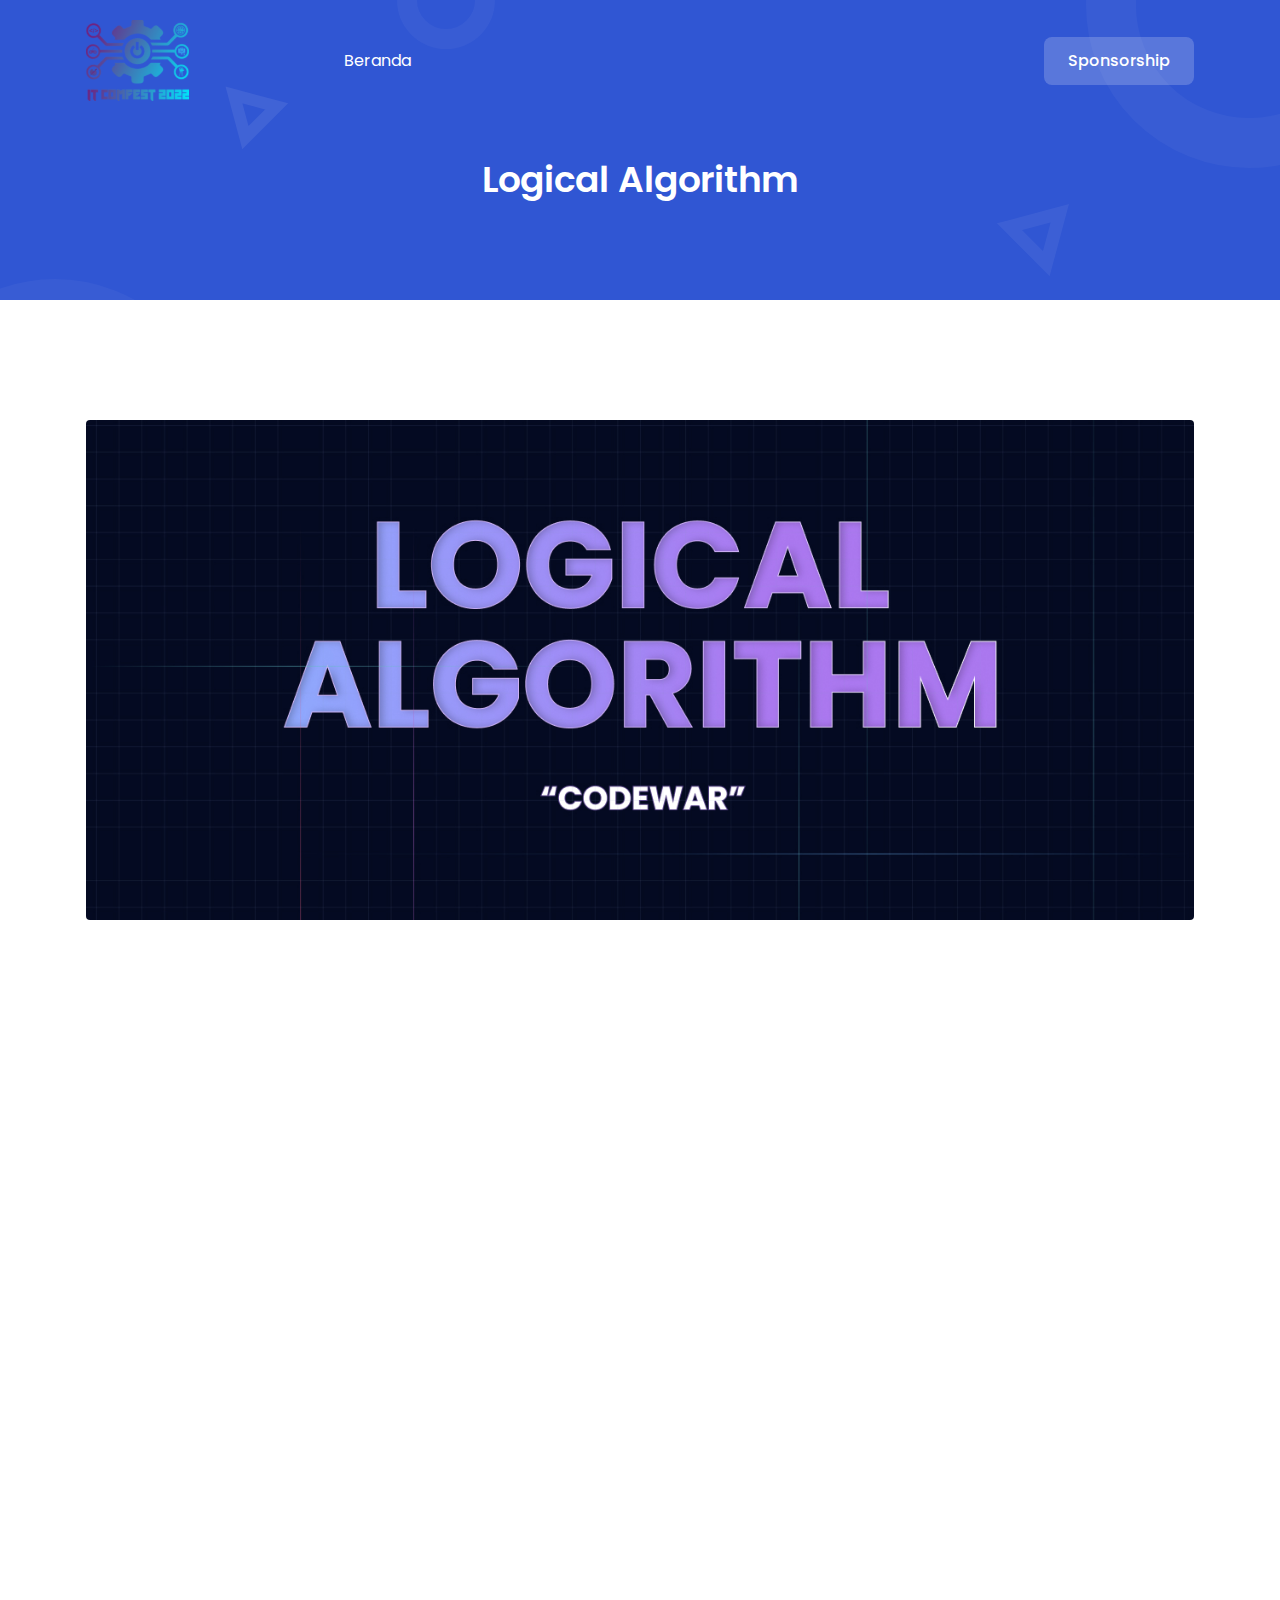
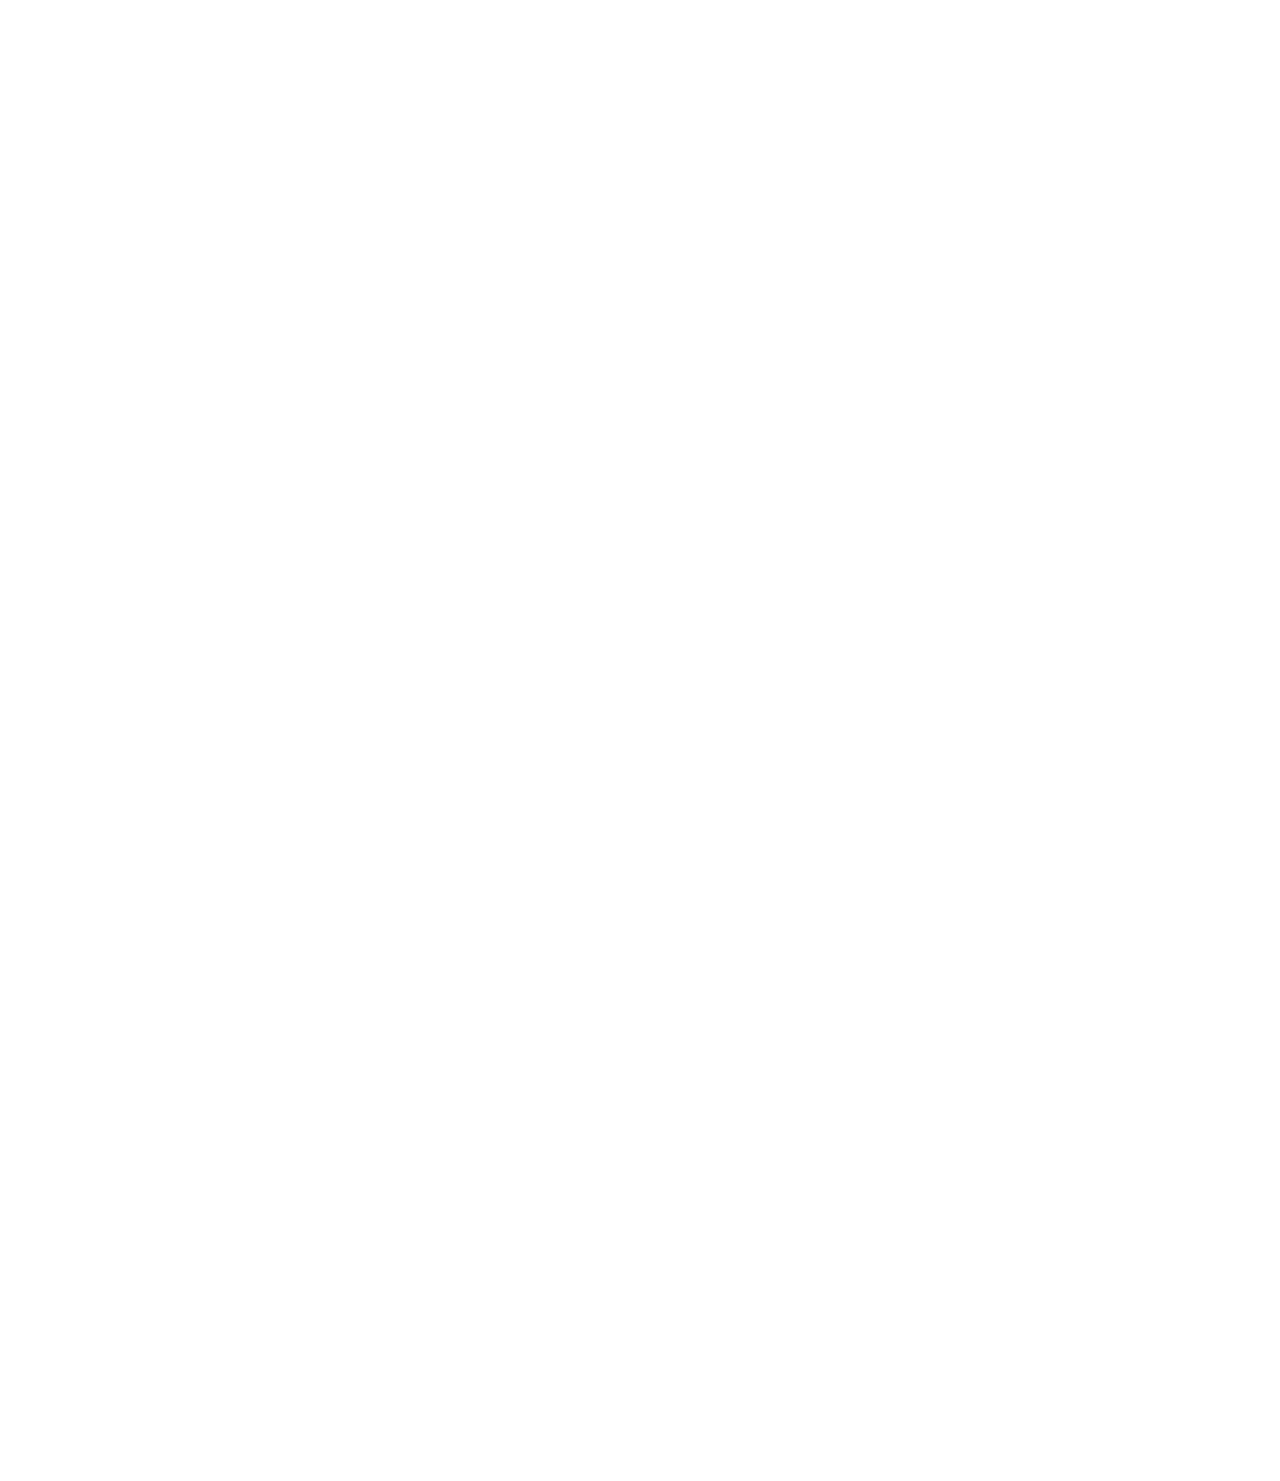
<file: codewar-details.html>
<!DOCTYPE html>
<html lang="en">

<head>
  <meta charset="UTF-8" />
  <meta http-equiv="X-UA-Compatible" content="IE=edge" />
  <meta name="viewport" content="width=device-width, initial-scale=1.0" />
  <title>Codewar | IT COMFEST 2022</title>
  <link rel="shortcut icon" href="assets/images/logo/itcomfest-logo.png" type="image/x-icon" />
  <link rel="stylesheet" href="assets/css/animate.css" />
  <link rel="stylesheet" href="assets/css/tailwind.css" />

  <!-- ==== WOW JS ==== -->
  <script src="assets/js/wow.min.js"></script>
  <script>
    new WOW().init();
  </script>
</head>

<body>
  <!-- ====== Navbar Section Start -->
  <div class="ud-header absolute top-0 left-0 z-40 flex w-full items-center bg-transparent">
    <div class="container">
      <div class="relative -mx-4 flex items-center justify-between">
        <div class="w-60 max-w-full px-4">
          <a href="index.html" class="navbar-logo block w-full py-5">
            <img src="assets/images/logo/it-comfest.svg" alt="logo" class="header-logo" />
          </a>
        </div>
        <div class="flex w-full items-center justify-between px-4">
          <div>
            <button id="navbarToggler"
              class="absolute right-4 top-1/2 block -translate-y-1/2 rounded-lg px-3 py-[6px] ring-primary focus:ring-2 lg:hidden">
              <span class="relative my-[6px] block h-[2px] w-[30px] bg-white"></span>
              <span class="relative my-[6px] block h-[2px] w-[30px] bg-white"></span>
              <span class="relative my-[6px] block h-[2px] w-[30px] bg-white"></span>
            </button>
            <nav id="navbarCollapse"
              class="absolute right-4 top-full hidden w-full max-w-[250px] rounded-lg bg-white py-5 shadow-lg lg:static lg:block lg:w-full lg:max-w-full lg:bg-transparent lg:py-0 lg:px-4 lg:shadow-none xl:px-6">
              <ul class="blcok lg:flex">
                <li class="group relative">
                  <a href="index.html"
                    class="ud-menu-scroll mx-8 flex py-2 text-base text-dark group-hover:text-primary lg:mr-0 lg:inline-flex lg:py-6 lg:px-0 lg:text-white lg:group-hover:text-white lg:group-hover:opacity-70">
                    Beranda
                  </a>
                </li>
              </ul>
            </nav>
          </div>
          <div class="hidden justify-end pr-16 sm:flex lg:pr-0">
            <a href="https://wa.me/6285157711068" target="_blank"
              class="signUpBtn rounded-lg bg-white bg-opacity-20 py-3 px-6 text-base font-medium text-white duration-300 ease-in-out hover:bg-opacity-100 hover:text-dark">
              Sponsorship
            </a>
          </div>
        </div>
      </div>
    </div>
  </div>
  <!-- ====== Navbar Section End -->

  <!-- ====== Banner Section Start -->
  <div class="relative z-10 overflow-hidden bg-primary pt-[120px] pb-[100px] md:pt-[130px] lg:pt-[160px]">
    <div class="container">
      <div class="-mx-4 flex flex-wrap items-center">
        <div class="w-full px-4">
          <div class="text-center">
            <h1 class="text-4xl font-semibold text-white">Logical Algorithm</h1>
          </div>
        </div>
      </div>
    </div>
    <div>
      <span class="absolute top-0 left-0 z-[-1]">
        <svg width="495" height="470" viewBox="0 0 495 470" fill="none" xmlns="http://www.w3.org/2000/svg">
          <circle cx="55" cy="442" r="138" stroke="white" stroke-opacity="0.04" stroke-width="50" />
          <circle cx="446" r="39" stroke="white" stroke-opacity="0.04" stroke-width="20" />
          <path d="M245.406 137.609L233.985 94.9852L276.609 106.406L245.406 137.609Z" stroke="white"
            stroke-opacity="0.08" stroke-width="12" />
        </svg>
      </span>
      <span class="absolute top-0 right-0 z-[-1]">
        <svg width="493" height="470" viewBox="0 0 493 470" fill="none" xmlns="http://www.w3.org/2000/svg">
          <circle cx="462" cy="5" r="138" stroke="white" stroke-opacity="0.04" stroke-width="50" />
          <circle cx="49" cy="470" r="39" stroke="white" stroke-opacity="0.04" stroke-width="20" />
          <path d="M222.393 226.701L272.808 213.192L259.299 263.607L222.393 226.701Z" stroke="white"
            stroke-opacity="0.06" stroke-width="13" />
        </svg>
      </span>
    </div>
  </div>
  <!-- ====== Banner Section End -->

  <!-- ====== Kompetisi Section Start -->
  <section class="pt-20 pb-10 lg:pt-[120px] lg:pb-20">
    <div class="container">
      <div class="-mx-4 flex flex-wrap justify-center">
        <div class="w-full px-4">
          <div class="wow fadeInUp relative z-20 mb-[60px] h-[300px] overflow-hidden rounded md:h-[400px] lg:h-[500px]"
            data-wow-delay=".1s
              ">
            <img src="assets/images/banner/codewar-lg.jpg" alt="image"
              class="h-full w-full object-cover object-center" />
          </div>
          <div class="-mx-4 flex flex-wrap">
            <div class="w-full px-4 lg:w-8/12">
              <div>
                <h2
                  class="wow fadeInUp mb-6 text-[26px] font-bold leading-snug text-dark sm:text-3xl sm:leading-snug md:text-4xl md:leading-snug"
                  data-wow-delay=".1s
                    ">
                  Logical Algorithm Competition
                </h2>
                <p class="wow fadeInUp mb-8 text-base leading-relaxed text-body-color" data-wow-delay=".1s">
                  Lomba Logical Algorithm ini adalah kompetisi pemrograman di bidang logika komputasi dan algoritma
                  komputer.
                </p>
                <h3 class="wow fadeInUp mb-8 text-2xl font-bold text-dark sm:text-[26px]" data-wow-delay=".1s">
                  Detail
                </h3>
                <p class="wow fadeInUp mb-10 text-base leading-relaxed text-body-color" data-wow-delay=".1s">
                  Peserta diberikan permasalahan berupa soal cerita, peserta diberikan waktu kurang lebih 5 jam untuk
                  menyelesaikannya dalam bentuk program dengan bahasa pemrograman python.
                </p>
                <div
                  class="wow fadeInUp relative z-10 mb-10 overflow-hidden rounded bg-primary bg-opacity-5 py-8 px-6 text-start sm:p-10 md:px-[60px]"
                  data-wow-delay=".1s
                    ">
                  <div class="wow mx-auto max-w-[530px] pl-4">
                    <h5 class="wow fadeInUp mb-4 text-2xl font-bold text-dark sm:text-[26px]" data-wow-delay=".1s">
                      Ketentuan</h5>
                    <ol class="list-disc wow">
                      <li class=" mb-4 text-base font-medium leading-[26px] text-dark">Peserta adalah Mahasiswa Aktif
                        Program Studi Teknik
                        Informatika Universitas Muhammadiyah Ponorogo dibuktikan
                        dengan Kartu Tanda Mahasiswa(KTM) atau Kartu Rencana
                        Studi(KRS).</li>
                      <li class=" mb-4 text-base font-medium leading-[26px] text-dark">Peserta adalah Mahasiswa Aktif
                        Kompetisi diikuti secara kelompok dengan anggota 3-5
                        mahasiswa.</li>
                      <li class=" mb-4 text-base font-medium leading-[26px] text-dark">Peserta wajib mengikuti seluruh
                        jadwal dan ketentuan sesuai
                        dengan panduan.</li>
                      <li class=" mb-4 text-base font-medium leading-[26px] text-dark">Peserta wajib melakukan
                        pendaftaran di link yang telah tersedia di
                        website IT Comfest.</li>
                      <li class=" mb-4 text-base font-medium leading-[26px] text-dark">Penulisan nama peserta wajib
                        menggunakan nama lengkap.</li>
                      <li class=" mb-4 text-base font-medium leading-[26px] text-dark">Pada hari pelaksanaan peserta
                        diharuskan melakukan registrasi
                        terlebih dahulu.</li>

                    </ol>
                  </div>
                  <div>
                    <span class="absolute left-0 top-0">
                      <svg width="103" height="109" viewBox="0 0 103 109" fill="none"
                        xmlns="http://www.w3.org/2000/svg">
                        <ellipse cx="0.483916" cy="3.5" rx="102.075" ry="105.5" transform="rotate(180 0.483916 3.5)"
                          fill="url(#paint0_linear)" />
                        <defs>
                          <linearGradient id="paint0_linear" x1="-101.591" y1="-50.4346" x2="49.1618" y2="-49.6518"
                            gradientUnits="userSpaceOnUse">
                            <stop stop-color="#3056D3" stop-opacity="0.15" />
                            <stop offset="1" stop-color="white" stop-opacity="0" />
                          </linearGradient>
                        </defs>
                      </svg>
                    </span>
                    <span class="absolute bottom-0 right-0">
                      <svg width="102" height="106" viewBox="0 0 102 106" fill="none"
                        xmlns="http://www.w3.org/2000/svg">
                        <ellipse cx="102.484" cy="105.5" rx="102.075" ry="105.5" fill="url(#paint0_linear)" />
                        <defs>
                          <linearGradient id="paint0_linear" x1="0.409163" y1="51.5654" x2="151.162" y2="52.3482"
                            gradientUnits="userSpaceOnUse">
                            <stop stop-color="#3056D3" stop-opacity="0.5" />
                            <stop offset="1" stop-color="white" stop-opacity=".2" />
                          </linearGradient>
                        </defs>
                      </svg>
                    </span>
                  </div>
                </div>
              </div>
            </div>
            <div class="w-full px-4 lg:w-4/12">
              <div>
                <div
                  class="wow fadeInUp relative mb-12 overflow-hidden rounded bg-primary py-[60px] px-11 text-center lg:px-8"
                  data-wow-delay=".1s
                    ">
                  <h3 class="mb-8 text-2xl font-semibold text-white">
                    Yuk daftar!
                  </h3>
                  <form>
                    <a href="https://forms.gle/ivS8LQNqbrzJx1yFA" target="_blank"
                      class="flex justify-center items-center mb-2 h-[50px] w-full cursor-pointer rounded bg-[#13C296] text-center text-md font-medium text-white transition duration-300 ease-in-out hover:bg-opacity-90 hover:shadow-lg">Daftar</a>
                    <a href="https://drive.google.com/file/d/1G_Xvm1DJmIG0yZjDiZzBijCkdm-oafo-/view?usp=sharing"
                      target="_blank"
                      class="flex justify-center items-center mb-4 h-[50px] w-full rounded border cursor-pointer border-transparent bg-white bg-opacity-20 text-center text-sm font-medium text-white placeholder-white outline-none focus:border-white transition duration-300 hover:border-white focus-visible:shadow-none">Unduh
                      Buku Panduan Logical Algorithm</a>
                  </form>
                  <div>
                    <span class="absolute top-0 right-0">
                      <svg width="46" height="46" viewBox="0 0 46 46" fill="none" xmlns="http://www.w3.org/2000/svg">
                        <circle cx="1.39737" cy="44.6026" r="1.39737" transform="rotate(-90 1.39737 44.6026)"
                          fill="white" fill-opacity="0.44" />
                        <circle cx="1.39737" cy="7.9913" r="1.39737" transform="rotate(-90 1.39737 7.9913)" fill="white"
                          fill-opacity="0.44" />
                        <circle cx="13.6943" cy="44.6026" r="1.39737" transform="rotate(-90 13.6943 44.6026)"
                          fill="white" fill-opacity="0.44" />
                        <circle cx="13.6943" cy="7.9913" r="1.39737" transform="rotate(-90 13.6943 7.9913)" fill="white"
                          fill-opacity="0.44" />
                        <circle cx="25.9911" cy="44.6026" r="1.39737" transform="rotate(-90 25.9911 44.6026)"
                          fill="white" fill-opacity="0.44" />
                        <circle cx="25.9911" cy="7.9913" r="1.39737" transform="rotate(-90 25.9911 7.9913)" fill="white"
                          fill-opacity="0.44" />
                        <circle cx="38.288" cy="44.6026" r="1.39737" transform="rotate(-90 38.288 44.6026)" fill="white"
                          fill-opacity="0.44" />
                        <circle cx="38.288" cy="7.9913" r="1.39737" transform="rotate(-90 38.288 7.9913)" fill="white"
                          fill-opacity="0.44" />
                        <circle cx="1.39737" cy="32.3058" r="1.39737" transform="rotate(-90 1.39737 32.3058)"
                          fill="white" fill-opacity="0.44" />
                        <circle cx="13.6943" cy="32.3058" r="1.39737" transform="rotate(-90 13.6943 32.3058)"
                          fill="white" fill-opacity="0.44" />
                        <circle cx="25.9911" cy="32.3058" r="1.39737" transform="rotate(-90 25.9911 32.3058)"
                          fill="white" fill-opacity="0.44" />
                        <circle cx="38.288" cy="32.3058" r="1.39737" transform="rotate(-90 38.288 32.3058)" fill="white"
                          fill-opacity="0.44" />
                        <circle cx="1.39737" cy="20.0086" r="1.39737" transform="rotate(-90 1.39737 20.0086)"
                          fill="white" fill-opacity="0.44" />
                        <circle cx="13.6943" cy="20.0086" r="1.39737" transform="rotate(-90 13.6943 20.0086)"
                          fill="white" fill-opacity="0.44" />
                        <circle cx="25.9911" cy="20.0086" r="1.39737" transform="rotate(-90 25.9911 20.0086)"
                          fill="white" fill-opacity="0.44" />
                        <circle cx="38.288" cy="20.0086" r="1.39737" transform="rotate(-90 38.288 20.0086)" fill="white"
                          fill-opacity="0.44" />
                      </svg>
                    </span>
                    <span class="absolute bottom-0 left-0">
                      <svg width="46" height="46" viewBox="0 0 46 46" fill="none" xmlns="http://www.w3.org/2000/svg">
                        <circle cx="1.39737" cy="44.6026" r="1.39737" transform="rotate(-90 1.39737 44.6026)"
                          fill="white" fill-opacity="0.44" />
                        <circle cx="1.39737" cy="7.9913" r="1.39737" transform="rotate(-90 1.39737 7.9913)" fill="white"
                          fill-opacity="0.44" />
                        <circle cx="13.6943" cy="44.6026" r="1.39737" transform="rotate(-90 13.6943 44.6026)"
                          fill="white" fill-opacity="0.44" />
                        <circle cx="13.6943" cy="7.9913" r="1.39737" transform="rotate(-90 13.6943 7.9913)" fill="white"
                          fill-opacity="0.44" />
                        <circle cx="25.9911" cy="44.6026" r="1.39737" transform="rotate(-90 25.9911 44.6026)"
                          fill="white" fill-opacity="0.44" />
                        <circle cx="25.9911" cy="7.9913" r="1.39737" transform="rotate(-90 25.9911 7.9913)" fill="white"
                          fill-opacity="0.44" />
                        <circle cx="38.288" cy="44.6026" r="1.39737" transform="rotate(-90 38.288 44.6026)" fill="white"
                          fill-opacity="0.44" />
                        <circle cx="38.288" cy="7.9913" r="1.39737" transform="rotate(-90 38.288 7.9913)" fill="white"
                          fill-opacity="0.44" />
                        <circle cx="1.39737" cy="32.3058" r="1.39737" transform="rotate(-90 1.39737 32.3058)"
                          fill="white" fill-opacity="0.44" />
                        <circle cx="13.6943" cy="32.3058" r="1.39737" transform="rotate(-90 13.6943 32.3058)"
                          fill="white" fill-opacity="0.44" />
                        <circle cx="25.9911" cy="32.3058" r="1.39737" transform="rotate(-90 25.9911 32.3058)"
                          fill="white" fill-opacity="0.44" />
                        <circle cx="38.288" cy="32.3058" r="1.39737" transform="rotate(-90 38.288 32.3058)" fill="white"
                          fill-opacity="0.44" />
                        <circle cx="1.39737" cy="20.0086" r="1.39737" transform="rotate(-90 1.39737 20.0086)"
                          fill="white" fill-opacity="0.44" />
                        <circle cx="13.6943" cy="20.0086" r="1.39737" transform="rotate(-90 13.6943 20.0086)"
                          fill="white" fill-opacity="0.44" />
                        <circle cx="25.9911" cy="20.0086" r="1.39737" transform="rotate(-90 25.9911 20.0086)"
                          fill="white" fill-opacity="0.44" />
                        <circle cx="38.288" cy="20.0086" r="1.39737" transform="rotate(-90 38.288 20.0086)" fill="white"
                          fill-opacity="0.44" />
                      </svg>
                    </span>
                  </div>
                </div>
              </div>
            </div>
          </div>
        </div>
      </div>

      <div class="-mx-4 flex flex-wrap">
        <div class="wow fadeInUp mt-14 w-full px-4" data-wow-delay=".2s">
          <h2 class="relative pb-5 text-2xl font-semibold text-dark sm:text-[28px]">
            Kompetisi Lainnya
          </h2>
          <span class="mb-10 inline-block h-[2px] w-20 bg-primary"></span>
        </div>
        <div class="w-full px-4 md:w-1/2 lg:w-1/3">
          <div class="wow fadeInUp group mb-10" data-wow-delay=".1s">
            <div class="mb-8 overflow-hidden rounded">
              <a href="uiux-details.html" class="block">
                <img src="assets/images/banner/uiux.jpg" alt="image"
                  class="w-full transition group-hover:rotate-6 group-hover:scale-125" />
              </a>
            </div>
          </div>
        </div>
        <div class="w-full px-4 md:w-1/2 lg:w-1/3">
          <div class="wow fadeInUp group mb-10" data-wow-delay=".1s">
            <div class="mb-8 overflow-hidden rounded">
              <a href="kti-tik-details.html" class="block">
                <img src="assets/images/banner/ktitik.jpg" alt="image"
                  class="w-full transition group-hover:rotate-6 group-hover:scale-125" />
              </a>
            </div>
          </div>
        </div>
        <div class="w-full px-4 md:w-1/2 lg:w-1/3">
          <div class="wow fadeInUp group mb-10" data-wow-delay=".1s">
            <div class="mb-8 overflow-hidden rounded">
              <a href="mobile-legends-details.html" class="block">
                <img src="assets/images/banner/ml.jpg" alt="image"
                  class="w-full transition group-hover:rotate-6 group-hover:scale-125" />
              </a>
            </div>
          </div>
        </div>
      </div>
    </div>
  </section>
  <!-- ====== Blog Details Section End -->

  <!-- ====== Footer Section Start -->
  <footer class="wow fadeInUp relative z-10 bg-black pt-20 lg:pt-[120px]" data-wow-delay=".15s">
    <div class="container">
      <div class="-mx-4 flex flex-wrap">
        <div class="w-full px-4 sm:w-1/2 md:w-1/2 lg:w-4/12 xl:w-3/12">
          <div class="mb-10 w-full">
            <a href="javascript:void(0)" class="mb-6 inline-block max-w-[160px]">
              <img src="assets/images/logo/itcomfest-logo.png" alt="logo" class="max-w-full" />
            </a>
            <p class="mb-7 text-base text-[#f3f4fe]">
              IT COMFEST 2022 dipersembahkan oleh Himpunan Mahasiswa Informatika (HIMAKA).
            </p>
            <div class="-mx-3 flex items-center">
              <a href="javascript:void(0)" class="px-3 text-[#dddddd] hover:text-white">
                <svg width="10" height="18" viewBox="0 0 10 18" class="fill-current">
                  <path
                    d="M9.00007 6.82105H7.50006H6.96434V6.27097V4.56571V4.01562H7.50006H8.62507C8.91971 4.01562 9.16078 3.79559 9.16078 3.46554V0.550085C9.16078 0.247538 8.9465 0 8.62507 0H6.66969C4.55361 0 3.08038 1.54024 3.08038 3.82309V6.21596V6.76605H2.54466H0.72322C0.348217 6.76605 0 7.06859 0 7.50866V9.48897C0 9.87402 0.294645 10.2316 0.72322 10.2316H2.49109H3.02681V10.7817V16.31C3.02681 16.6951 3.32145 17.0526 3.75003 17.0526H6.26791C6.42862 17.0526 6.56255 16.9701 6.66969 16.8601C6.77684 16.7501 6.8572 16.5576 6.8572 16.3925V10.8092V10.2591H7.4197H8.62507C8.97328 10.2591 9.24114 10.0391 9.29471 9.709V9.6815V9.65399L9.66972 7.7562C9.6965 7.56367 9.66972 7.34363 9.509 7.1236C9.45543 6.98608 9.21436 6.84856 9.00007 6.82105Z" />
                </svg>
              </a>
              <a href="https://www.instagram.com/himakaumpo" class="px-3 text-[#dddddd] hover:text-white">
                <svg width="18" height="18" viewBox="0 0 18 18" class="fill-current">
                  <path
                    d="M8.91688 12.4995C10.6918 12.4995 12.1306 11.0911 12.1306 9.35385C12.1306 7.61655 10.6918 6.20819 8.91688 6.20819C7.14197 6.20819 5.70312 7.61655 5.70312 9.35385C5.70312 11.0911 7.14197 12.4995 8.91688 12.4995Z" />
                  <path
                    d="M12.4078 0.947388H5.37075C2.57257 0.947388 0.300781 3.17104 0.300781 5.90993V12.7436C0.300781 15.5367 2.57257 17.7604 5.37075 17.7604H12.3524C15.2059 17.7604 17.4777 15.5367 17.4777 12.7978V5.90993C17.4777 3.17104 15.2059 0.947388 12.4078 0.947388ZM8.91696 13.4758C6.56206 13.4758 4.70584 11.6047 4.70584 9.35389C4.70584 7.10312 6.58976 5.23199 8.91696 5.23199C11.2165 5.23199 13.1004 7.10312 13.1004 9.35389C13.1004 11.6047 11.2442 13.4758 8.91696 13.4758ZM14.735 5.61164C14.4579 5.90993 14.0423 6.07264 13.5714 6.07264C13.1558 6.07264 12.7402 5.90993 12.4078 5.61164C12.103 5.31334 11.9368 4.9337 11.9368 4.47269C11.9368 4.01169 12.103 3.65916 12.4078 3.33375C12.7125 3.00834 13.1004 2.84563 13.5714 2.84563C13.9869 2.84563 14.4302 3.00834 14.735 3.30663C15.012 3.65916 15.2059 4.06593 15.2059 4.49981C15.1782 4.9337 15.012 5.31334 14.735 5.61164Z" />
                  <path
                    d="M13.5985 3.82184C13.2383 3.82184 12.9336 4.12013 12.9336 4.47266C12.9336 4.82519 13.2383 5.12349 13.5985 5.12349C13.9587 5.12349 14.2634 4.82519 14.2634 4.47266C14.2634 4.12013 13.9864 3.82184 13.5985 3.82184Z" />
                </svg>
              </a>
            </div>
          </div>
        </div>
        <div class="w-full px-4 sm:w-1/2 md:w-1/2 lg:w-2/12 xl:w-2/12">
          <div class="mb-10 w-full">
            <h4 class="mb-9 text-lg font-semibold text-white">Menu</h4>
            <ul>
              <li>
                <a href="#home" class="mb-2 inline-block text-base leading-loose text-[#f3f4fe] hover:text-primary">
                  Beranda
                </a>
              </li>
              <li>
                <a href="#about-itcomfest"
                  class="mb-2 inline-block text-base leading-loose text-[#f3f4fe] hover:text-primary">
                  Tentang Kami
                </a>
              </li>
              <li>
                <a href="#kompetisi"
                  class="mb-2 inline-block text-base leading-loose text-[#f3f4fe] hover:text-primary">
                  Kompetisi
                </a>
              </li>
              <li>
                <a href="#contact" class="mb-2 inline-block text-base leading-loose text-[#f3f4fe] hover:text-primary">
                  Kontak
                </a>
              </li>
            </ul>
          </div>
        </div>
        <div class="w-full px-4 sm:w-1/2 md:w-1/2 lg:w-3/12 xl:w-2/12">
          <div class="mb-10 w-full">
            <h4 class="mb-9 text-lg font-semibold text-white">Kompetisi</h4>
            <ul>
              <li>
                <a href="javascript:void(0)"
                  class="mb-2 inline-block text-base leading-loose text-[#f3f4fe] hover:text-primary">
                  UI/UX Design
                </a>
              </li>
              <li>
                <a href="javascript:void(0)"
                  class="mb-2 inline-block text-base leading-loose text-[#f3f4fe] hover:text-primary">
                  Logical Algorithm
                </a>
              </li>
              <li>
                <a href="javascript:void(0)"
                  class="mb-2 inline-block text-base leading-loose text-[#f3f4fe] hover:text-primary">
                  Poster
                </a>
              </li>
              <li>
                <a href="javascript:void(0)"
                  class="mb-2 inline-block text-base leading-loose text-[#f3f4fe] hover:text-primary">
                  Videografi
                </a>
              </li>
              <li>
                <a href="javascript:void(0)"
                  class="mb-2 inline-block text-base leading-loose text-[#f3f4fe] hover:text-primary">
                  KTI TIK
                </a>
              </li>
              <li>
                <a href="javascript:void(0)"
                  class="mb-2 inline-block text-base leading-loose text-[#f3f4fe] hover:text-primary">
                  Mobile Legends
                </a>
              </li>
            </ul>
          </div>
        </div>
        <div class="w-full px-4 sm:w-1/2 md:w-1/2 lg:w-3/12 xl:w-2/12">
          <div class="mb-10 w-full">
            <h4 class="mb-9 text-lg font-semibold text-white">
              Produk Kami
            </h4>
            <ul>
              <li>
                <a href="javascript:void(0)"
                  class="mb-2 inline-block text-base leading-loose text-[#f3f4fe] hover:text-primary">
                  Kaos
                </a>
              </li>
              <li>
                <a href="javascript:void(0)"
                  class="mb-2 inline-block text-base leading-loose text-[#f3f4fe] hover:text-primary">
                  Totebag
                </a>
              </li>
              <li>
                <a href="javascript:void(0)"
                  class="mb-2 inline-block text-base leading-loose text-[#f3f4fe] hover:text-primary">
                  Gantungan Kunci
                </a>
              </li>
            </ul>
          </div>
        </div>
        <!-- <div class="w-full px-4 md:w-2/3 lg:w-6/12 xl:w-3/12">
          <div class="mb-10 w-full">
            <h4 class="mb-9 text-lg font-semibold text-white">Didukung Oleh</h4>
            <ul class="flex flex-wrap items-center">
              <li>
                <a href="javascript:void(0)" rel="nofollow noopner" target="_blank"
                  class="mb-6 mr-5 block max-w-[120px] xl:max-w-[100px] 2xl:max-w-[120px]">
                  <img src="assets/images/clients/google.svg" alt="google" />
                </a>
              </li>
              <li>
                <a href="javascript:void(0)" rel="nofollow noopner" target="_blank"
                  class="mb-6 mr-5 block max-w-[120px] xl:max-w-[100px] 2xl:max-w-[120px]">
                  <img src="assets/images/clients/gojek.svg" alt="gojek" />
                </a>
              </li>
              <li>
                <a href="javascript:void(0)" rel="nofollow noopner" target="_blank"
                  class="mb-6 mr-5 block max-w-[120px] xl:max-w-[100px] 2xl:max-w-[120px]">
                  <img src="assets/images/clients/tokopedia.svg" alt="tokped" />
                </a>
              </li>
              <li>
                <a href="javascript:void(0)" rel="nofollow noopner" target="_blank"
                  class="mb-6 mr-5 block max-w-[120px] xl:max-w-[100px] 2xl:max-w-[120px]">
                  <img src="assets/images/clients/traveloka.svg" alt="traveloka" />
                </a>
              </li>
            </ul>
          </div>
        </div> -->
      </div>
    </div>

    <div class="mt-12 border-t border-opacity-40 py-8 lg:mt-[60px]">
      <div class="container">
        <div class="flex flex-wrap justify-center items-center">
          <div class="w-full px-4">
            <div class="my-1 flex justify-center">
              <p class="text-base text-[#f3f4fe]">
                Dibuat dan Dikembangkan oleh
                <a href="https://tailgrids.com" rel="nofollow noopner" target="_blank"
                  class="text-white hover:underline">
                  HIMAKA UMPO 2022
                </a>
              </p>
            </div>
          </div>
        </div>
      </div>
    </div>

    <div>
      <span class="absolute left-0 top-0 z-[-1]">
        <img src="assets/images/footer/shape-1.svg" alt="" />
      </span>

      <span class="absolute bottom-0 right-0 z-[-1]">
        <img src="assets/images/footer/shape-3.svg" alt="" />
      </span>

      <span class="absolute top-0 right-0 z-[-1]">
        <svg width="102" height="102" viewBox="0 0 102 102" fill="none" xmlns="http://www.w3.org/2000/svg">
          <path
            d="M1.8667 33.1956C2.89765 33.1956 3.7334 34.0318 3.7334 35.0633C3.7334 36.0947 2.89765 36.9309 1.8667 36.9309C0.835744 36.9309 4.50645e-08 36.0947 0 35.0633C-4.50645e-08 34.0318 0.835744 33.1956 1.8667 33.1956Z"
            fill="white" fill-opacity="0.08"></path>
          <path
            d="M18.2939 33.1956C19.3249 33.1956 20.1606 34.0318 20.1606 35.0633C20.1606 36.0947 19.3249 36.9309 18.2939 36.9309C17.263 36.9309 16.4272 36.0947 16.4272 35.0633C16.4272 34.0318 17.263 33.1956 18.2939 33.1956Z"
            fill="white" fill-opacity="0.08"></path>
          <path
            d="M34.7209 33.195C35.7519 33.195 36.5876 34.0311 36.5876 35.0626C36.5876 36.0941 35.7519 36.9303 34.7209 36.9303C33.69 36.9303 32.8542 36.0941 32.8542 35.0626C32.8542 34.0311 33.69 33.195 34.7209 33.195Z"
            fill="white" fill-opacity="0.08"></path>
          <path
            d="M50.9341 33.195C51.965 33.195 52.8008 34.0311 52.8008 35.0626C52.8008 36.0941 51.965 36.9303 50.9341 36.9303C49.9031 36.9303 49.0674 36.0941 49.0674 35.0626C49.0674 34.0311 49.9031 33.195 50.9341 33.195Z"
            fill="white" fill-opacity="0.08"></path>
          <path
            d="M1.8667 16.7605C2.89765 16.7605 3.7334 17.5966 3.7334 18.6281C3.7334 19.6596 2.89765 20.4957 1.8667 20.4957C0.835744 20.4957 4.50645e-08 19.6596 0 18.6281C-4.50645e-08 17.5966 0.835744 16.7605 1.8667 16.7605Z"
            fill="white" fill-opacity="0.08"></path>
          <path
            d="M18.2939 16.7605C19.3249 16.7605 20.1606 17.5966 20.1606 18.6281C20.1606 19.6596 19.3249 20.4957 18.2939 20.4957C17.263 20.4957 16.4272 19.6596 16.4272 18.6281C16.4272 17.5966 17.263 16.7605 18.2939 16.7605Z"
            fill="white" fill-opacity="0.08"></path>
          <path
            d="M34.7209 16.7605C35.7519 16.7605 36.5876 17.5966 36.5876 18.6281C36.5876 19.6596 35.7519 20.4957 34.7209 20.4957C33.69 20.4957 32.8542 19.6596 32.8542 18.6281C32.8542 17.5966 33.69 16.7605 34.7209 16.7605Z"
            fill="white" fill-opacity="0.08"></path>
          <path
            d="M50.9341 16.7605C51.965 16.7605 52.8008 17.5966 52.8008 18.6281C52.8008 19.6596 51.965 20.4957 50.9341 20.4957C49.9031 20.4957 49.0674 19.6596 49.0674 18.6281C49.0674 17.5966 49.9031 16.7605 50.9341 16.7605Z"
            fill="white" fill-opacity="0.08"></path>
          <path
            d="M1.8667 0.324951C2.89765 0.324951 3.7334 1.16115 3.7334 2.19261C3.7334 3.22408 2.89765 4.06024 1.8667 4.06024C0.835744 4.06024 4.50645e-08 3.22408 0 2.19261C-4.50645e-08 1.16115 0.835744 0.324951 1.8667 0.324951Z"
            fill="white" fill-opacity="0.08"></path>
          <path
            d="M18.2939 0.324951C19.3249 0.324951 20.1606 1.16115 20.1606 2.19261C20.1606 3.22408 19.3249 4.06024 18.2939 4.06024C17.263 4.06024 16.4272 3.22408 16.4272 2.19261C16.4272 1.16115 17.263 0.324951 18.2939 0.324951Z"
            fill="white" fill-opacity="0.08"></path>
          <path
            d="M34.7209 0.325302C35.7519 0.325302 36.5876 1.16147 36.5876 2.19293C36.5876 3.2244 35.7519 4.06056 34.7209 4.06056C33.69 4.06056 32.8542 3.2244 32.8542 2.19293C32.8542 1.16147 33.69 0.325302 34.7209 0.325302Z"
            fill="white" fill-opacity="0.08"></path>
          <path
            d="M50.9341 0.325302C51.965 0.325302 52.8008 1.16147 52.8008 2.19293C52.8008 3.2244 51.965 4.06056 50.9341 4.06056C49.9031 4.06056 49.0674 3.2244 49.0674 2.19293C49.0674 1.16147 49.9031 0.325302 50.9341 0.325302Z"
            fill="white" fill-opacity="0.08"></path>
          <path
            d="M66.9037 33.1956C67.9346 33.1956 68.7704 34.0318 68.7704 35.0633C68.7704 36.0947 67.9346 36.9309 66.9037 36.9309C65.8727 36.9309 65.037 36.0947 65.037 35.0633C65.037 34.0318 65.8727 33.1956 66.9037 33.1956Z"
            fill="white" fill-opacity="0.08"></path>
          <path
            d="M83.3307 33.1956C84.3616 33.1956 85.1974 34.0318 85.1974 35.0633C85.1974 36.0947 84.3616 36.9309 83.3307 36.9309C82.2997 36.9309 81.464 36.0947 81.464 35.0633C81.464 34.0318 82.2997 33.1956 83.3307 33.1956Z"
            fill="white" fill-opacity="0.08"></path>
          <path
            d="M99.7576 33.1956C100.789 33.1956 101.624 34.0318 101.624 35.0633C101.624 36.0947 100.789 36.9309 99.7576 36.9309C98.7266 36.9309 97.8909 36.0947 97.8909 35.0633C97.8909 34.0318 98.7266 33.1956 99.7576 33.1956Z"
            fill="white" fill-opacity="0.08"></path>
          <path
            d="M66.9037 16.7605C67.9346 16.7605 68.7704 17.5966 68.7704 18.6281C68.7704 19.6596 67.9346 20.4957 66.9037 20.4957C65.8727 20.4957 65.037 19.6596 65.037 18.6281C65.037 17.5966 65.8727 16.7605 66.9037 16.7605Z"
            fill="white" fill-opacity="0.08"></path>
          <path
            d="M83.3307 16.7605C84.3616 16.7605 85.1974 17.5966 85.1974 18.6281C85.1974 19.6596 84.3616 20.4957 83.3307 20.4957C82.2997 20.4957 81.464 19.6596 81.464 18.6281C81.464 17.5966 82.2997 16.7605 83.3307 16.7605Z"
            fill="white" fill-opacity="0.08"></path>
          <path
            d="M99.7576 16.7605C100.789 16.7605 101.624 17.5966 101.624 18.6281C101.624 19.6596 100.789 20.4957 99.7576 20.4957C98.7266 20.4957 97.8909 19.6596 97.8909 18.6281C97.8909 17.5966 98.7266 16.7605 99.7576 16.7605Z"
            fill="white" fill-opacity="0.08"></path>
          <path
            d="M66.9037 0.324966C67.9346 0.324966 68.7704 1.16115 68.7704 2.19261C68.7704 3.22408 67.9346 4.06024 66.9037 4.06024C65.8727 4.06024 65.037 3.22408 65.037 2.19261C65.037 1.16115 65.8727 0.324966 66.9037 0.324966Z"
            fill="white" fill-opacity="0.08"></path>
          <path
            d="M83.3307 0.324951C84.3616 0.324951 85.1974 1.16115 85.1974 2.19261C85.1974 3.22408 84.3616 4.06024 83.3307 4.06024C82.2997 4.06024 81.464 3.22408 81.464 2.19261C81.464 1.16115 82.2997 0.324951 83.3307 0.324951Z"
            fill="white" fill-opacity="0.08"></path>
          <path
            d="M99.7576 0.324951C100.789 0.324951 101.624 1.16115 101.624 2.19261C101.624 3.22408 100.789 4.06024 99.7576 4.06024C98.7266 4.06024 97.8909 3.22408 97.8909 2.19261C97.8909 1.16115 98.7266 0.324951 99.7576 0.324951Z"
            fill="white" fill-opacity="0.08"></path>
          <path
            d="M1.8667 82.2029C2.89765 82.2029 3.7334 83.039 3.7334 84.0705C3.7334 85.102 2.89765 85.9382 1.8667 85.9382C0.835744 85.9382 4.50645e-08 85.102 0 84.0705C-4.50645e-08 83.039 0.835744 82.2029 1.8667 82.2029Z"
            fill="white" fill-opacity="0.08"></path>
          <path
            d="M18.2939 82.2029C19.3249 82.2029 20.1606 83.039 20.1606 84.0705C20.1606 85.102 19.3249 85.9382 18.2939 85.9382C17.263 85.9382 16.4272 85.102 16.4272 84.0705C16.4272 83.039 17.263 82.2029 18.2939 82.2029Z"
            fill="white" fill-opacity="0.08"></path>
          <path
            d="M34.7209 82.2026C35.7519 82.2026 36.5876 83.0387 36.5876 84.0702C36.5876 85.1017 35.7519 85.9378 34.7209 85.9378C33.69 85.9378 32.8542 85.1017 32.8542 84.0702C32.8542 83.0387 33.69 82.2026 34.7209 82.2026Z"
            fill="white" fill-opacity="0.08"></path>
          <path
            d="M50.9341 82.2026C51.965 82.2026 52.8008 83.0387 52.8008 84.0702C52.8008 85.1017 51.965 85.9378 50.9341 85.9378C49.9031 85.9378 49.0674 85.1017 49.0674 84.0702C49.0674 83.0387 49.9031 82.2026 50.9341 82.2026Z"
            fill="white" fill-opacity="0.08"></path>
          <path
            d="M1.8667 65.7677C2.89765 65.7677 3.7334 66.6039 3.7334 67.6353C3.7334 68.6668 2.89765 69.503 1.8667 69.503C0.835744 69.503 4.50645e-08 68.6668 0 67.6353C-4.50645e-08 66.6039 0.835744 65.7677 1.8667 65.7677Z"
            fill="white" fill-opacity="0.08"></path>
          <path
            d="M18.2939 65.7677C19.3249 65.7677 20.1606 66.6039 20.1606 67.6353C20.1606 68.6668 19.3249 69.503 18.2939 69.503C17.263 69.503 16.4272 68.6668 16.4272 67.6353C16.4272 66.6039 17.263 65.7677 18.2939 65.7677Z"
            fill="white" fill-opacity="0.08"></path>
          <path
            d="M34.7209 65.7674C35.7519 65.7674 36.5876 66.6036 36.5876 67.635C36.5876 68.6665 35.7519 69.5027 34.7209 69.5027C33.69 69.5027 32.8542 68.6665 32.8542 67.635C32.8542 66.6036 33.69 65.7674 34.7209 65.7674Z"
            fill="white" fill-opacity="0.08"></path>
          <path
            d="M50.9341 65.7674C51.965 65.7674 52.8008 66.6036 52.8008 67.635C52.8008 68.6665 51.965 69.5027 50.9341 69.5027C49.9031 69.5027 49.0674 68.6665 49.0674 67.635C49.0674 66.6036 49.9031 65.7674 50.9341 65.7674Z"
            fill="white" fill-opacity="0.08"></path>
          <path
            d="M1.8667 98.2644C2.89765 98.2644 3.7334 99.1005 3.7334 100.132C3.7334 101.163 2.89765 102 1.8667 102C0.835744 102 4.50645e-08 101.163 0 100.132C-4.50645e-08 99.1005 0.835744 98.2644 1.8667 98.2644Z"
            fill="white" fill-opacity="0.08"></path>
          <path
            d="M1.8667 49.3322C2.89765 49.3322 3.7334 50.1684 3.7334 51.1998C3.7334 52.2313 2.89765 53.0675 1.8667 53.0675C0.835744 53.0675 4.50645e-08 52.2313 0 51.1998C-4.50645e-08 50.1684 0.835744 49.3322 1.8667 49.3322Z"
            fill="white" fill-opacity="0.08"></path>
          <path
            d="M18.2939 98.2644C19.3249 98.2644 20.1606 99.1005 20.1606 100.132C20.1606 101.163 19.3249 102 18.2939 102C17.263 102 16.4272 101.163 16.4272 100.132C16.4272 99.1005 17.263 98.2644 18.2939 98.2644Z"
            fill="white" fill-opacity="0.08"></path>
          <path
            d="M18.2939 49.3322C19.3249 49.3322 20.1606 50.1684 20.1606 51.1998C20.1606 52.2313 19.3249 53.0675 18.2939 53.0675C17.263 53.0675 16.4272 52.2313 16.4272 51.1998C16.4272 50.1684 17.263 49.3322 18.2939 49.3322Z"
            fill="white" fill-opacity="0.08"></path>
          <path
            d="M34.7209 98.2647C35.7519 98.2647 36.5876 99.1008 36.5876 100.132C36.5876 101.164 35.7519 102 34.7209 102C33.69 102 32.8542 101.164 32.8542 100.132C32.8542 99.1008 33.69 98.2647 34.7209 98.2647Z"
            fill="white" fill-opacity="0.08"></path>
          <path
            d="M50.9341 98.2647C51.965 98.2647 52.8008 99.1008 52.8008 100.132C52.8008 101.164 51.965 102 50.9341 102C49.9031 102 49.0674 101.164 49.0674 100.132C49.0674 99.1008 49.9031 98.2647 50.9341 98.2647Z"
            fill="white" fill-opacity="0.08"></path>
          <path
            d="M34.7209 49.3326C35.7519 49.3326 36.5876 50.1687 36.5876 51.2002C36.5876 52.2317 35.7519 53.0678 34.7209 53.0678C33.69 53.0678 32.8542 52.2317 32.8542 51.2002C32.8542 50.1687 33.69 49.3326 34.7209 49.3326Z"
            fill="white" fill-opacity="0.08"></path>
          <path
            d="M50.9341 49.3326C51.965 49.3326 52.8008 50.1687 52.8008 51.2002C52.8008 52.2317 51.965 53.0678 50.9341 53.0678C49.9031 53.0678 49.0674 52.2317 49.0674 51.2002C49.0674 50.1687 49.9031 49.3326 50.9341 49.3326Z"
            fill="white" fill-opacity="0.08"></path>
          <path
            d="M66.9037 82.2029C67.9346 82.2029 68.7704 83.0391 68.7704 84.0705C68.7704 85.102 67.9346 85.9382 66.9037 85.9382C65.8727 85.9382 65.037 85.102 65.037 84.0705C65.037 83.0391 65.8727 82.2029 66.9037 82.2029Z"
            fill="white" fill-opacity="0.08"></path>
          <path
            d="M83.3307 82.2029C84.3616 82.2029 85.1974 83.0391 85.1974 84.0705C85.1974 85.102 84.3616 85.9382 83.3307 85.9382C82.2997 85.9382 81.464 85.102 81.464 84.0705C81.464 83.0391 82.2997 82.2029 83.3307 82.2029Z"
            fill="white" fill-opacity="0.08"></path>
          <path
            d="M99.7576 82.2029C100.789 82.2029 101.624 83.039 101.624 84.0705C101.624 85.102 100.789 85.9382 99.7576 85.9382C98.7266 85.9382 97.8909 85.102 97.8909 84.0705C97.8909 83.039 98.7266 82.2029 99.7576 82.2029Z"
            fill="white" fill-opacity="0.08"></path>
          <path
            d="M66.9037 65.7674C67.9346 65.7674 68.7704 66.6036 68.7704 67.635C68.7704 68.6665 67.9346 69.5027 66.9037 69.5027C65.8727 69.5027 65.037 68.6665 65.037 67.635C65.037 66.6036 65.8727 65.7674 66.9037 65.7674Z"
            fill="white" fill-opacity="0.08"></path>
          <path
            d="M83.3307 65.7677C84.3616 65.7677 85.1974 66.6039 85.1974 67.6353C85.1974 68.6668 84.3616 69.503 83.3307 69.503C82.2997 69.503 81.464 68.6668 81.464 67.6353C81.464 66.6039 82.2997 65.7677 83.3307 65.7677Z"
            fill="white" fill-opacity="0.08"></path>
          <path
            d="M99.7576 65.7677C100.789 65.7677 101.624 66.6039 101.624 67.6353C101.624 68.6668 100.789 69.503 99.7576 69.503C98.7266 69.503 97.8909 68.6668 97.8909 67.6353C97.8909 66.6039 98.7266 65.7677 99.7576 65.7677Z"
            fill="white" fill-opacity="0.08"></path>
          <path
            d="M66.9037 98.2644C67.9346 98.2644 68.7704 99.1005 68.7704 100.132C68.7704 101.163 67.9346 102 66.9037 102C65.8727 102 65.037 101.163 65.037 100.132C65.037 99.1005 65.8727 98.2644 66.9037 98.2644Z"
            fill="white" fill-opacity="0.08"></path>
          <path
            d="M66.9037 49.3322C67.9346 49.3322 68.7704 50.1684 68.7704 51.1998C68.7704 52.2313 67.9346 53.0675 66.9037 53.0675C65.8727 53.0675 65.037 52.2313 65.037 51.1998C65.037 50.1684 65.8727 49.3322 66.9037 49.3322Z"
            fill="white" fill-opacity="0.08"></path>
          <path
            d="M83.3307 98.2644C84.3616 98.2644 85.1974 99.1005 85.1974 100.132C85.1974 101.163 84.3616 102 83.3307 102C82.2997 102 81.464 101.163 81.464 100.132C81.464 99.1005 82.2997 98.2644 83.3307 98.2644Z"
            fill="white" fill-opacity="0.08"></path>
          <path
            d="M83.3307 49.3322C84.3616 49.3322 85.1974 50.1684 85.1974 51.1998C85.1974 52.2313 84.3616 53.0675 83.3307 53.0675C82.2997 53.0675 81.464 52.2313 81.464 51.1998C81.464 50.1684 82.2997 49.3322 83.3307 49.3322Z"
            fill="white" fill-opacity="0.08"></path>
          <path
            d="M99.7576 98.2644C100.789 98.2644 101.624 99.1005 101.624 100.132C101.624 101.163 100.789 102 99.7576 102C98.7266 102 97.8909 101.163 97.8909 100.132C97.8909 99.1005 98.7266 98.2644 99.7576 98.2644Z"
            fill="white" fill-opacity="0.08"></path>
          <path
            d="M99.7576 49.3322C100.789 49.3322 101.624 50.1684 101.624 51.1998C101.624 52.2313 100.789 53.0675 99.7576 53.0675C98.7266 53.0675 97.8909 52.2313 97.8909 51.1998C97.8909 50.1684 98.7266 49.3322 99.7576 49.3322Z"
            fill="white" fill-opacity="0.08"></path>
        </svg>
      </span>
    </div>
  </footer>
  <!-- ====== Footer Section End -->

  <!-- ====== Back To Top Start -->
  <a href="javascript:void(0)"
    class="back-to-top fixed bottom-8 right-8 left-auto z-[999] hidden h-10 w-10 items-center justify-center rounded-md bg-primary text-white shadow-md transition duration-300 ease-in-out hover:bg-dark">
    <span class="mt-[6px] h-3 w-3 rotate-45 border-t border-l border-white"></span>
  </a>
  <!-- ====== Back To Top End -->

  <!-- ====== All Scripts -->
  <script src="assets/js/main.js"></script>
</body>

</html>
</file>
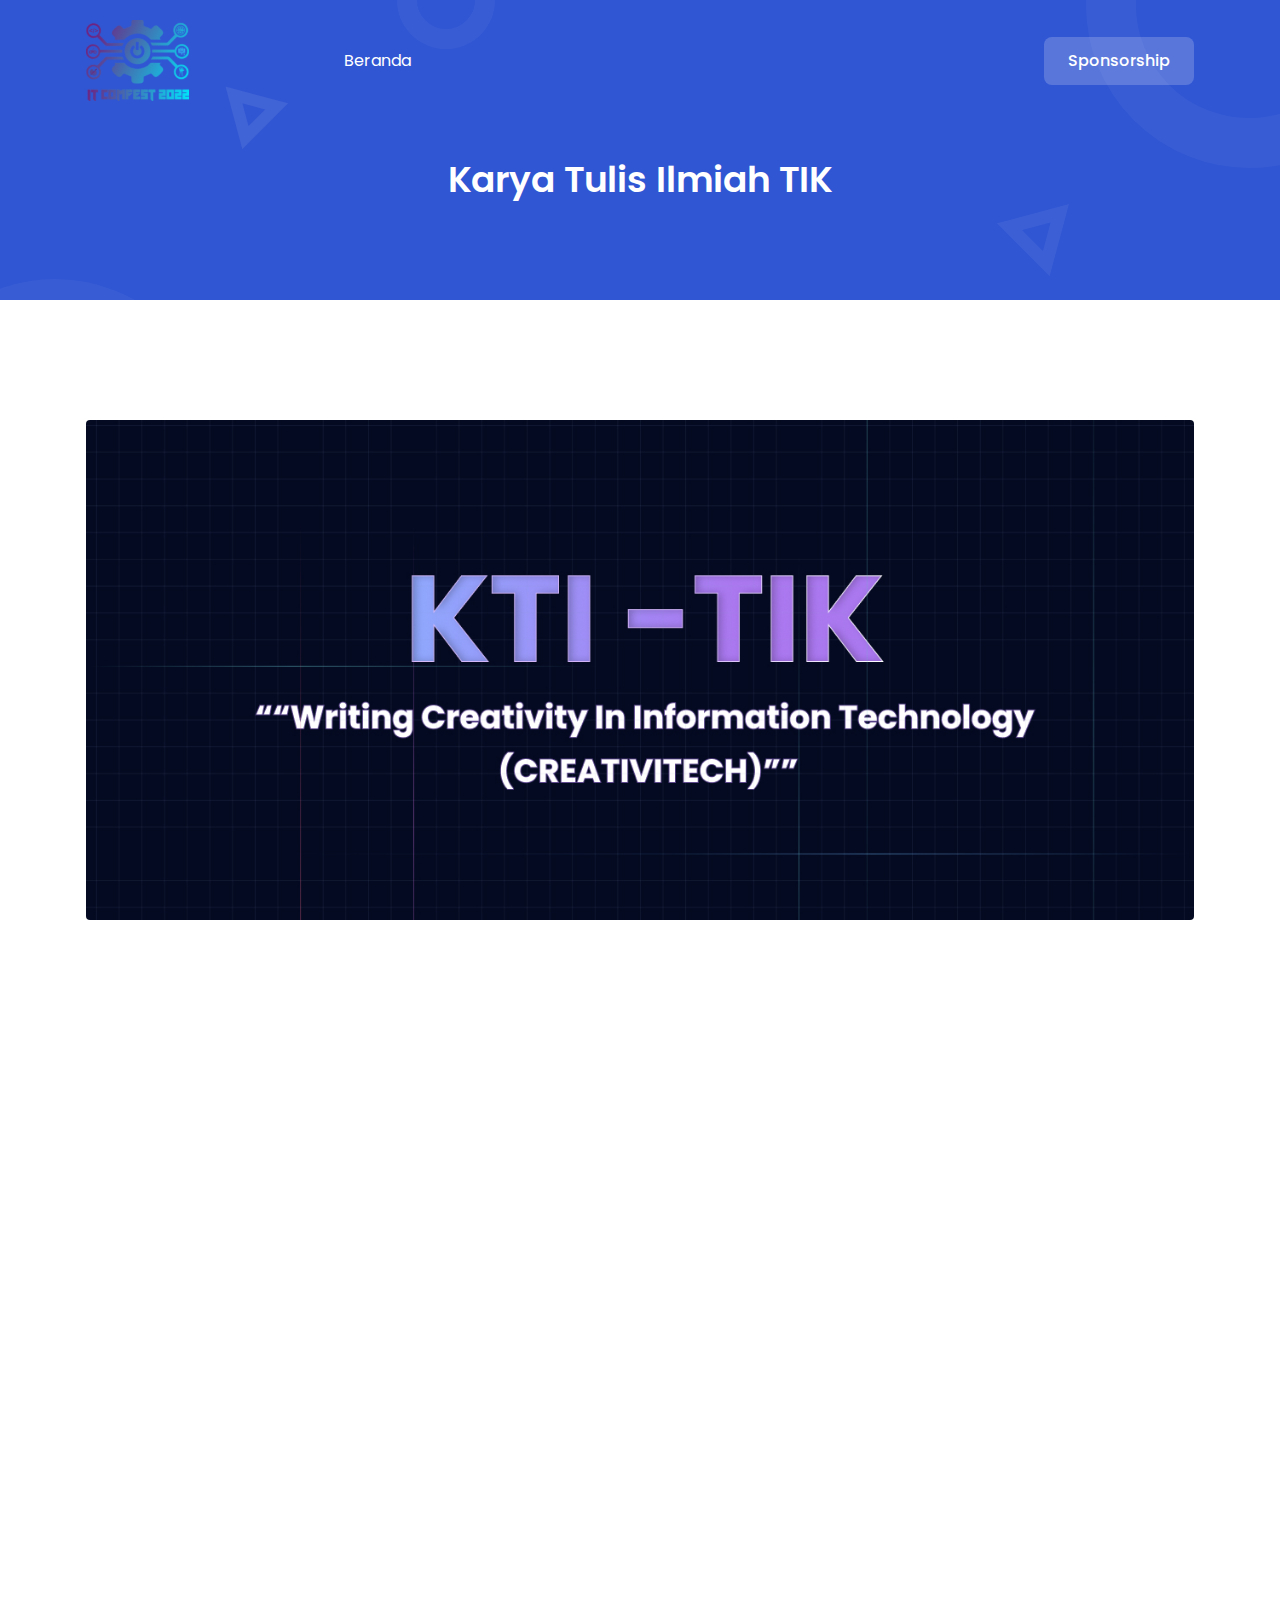
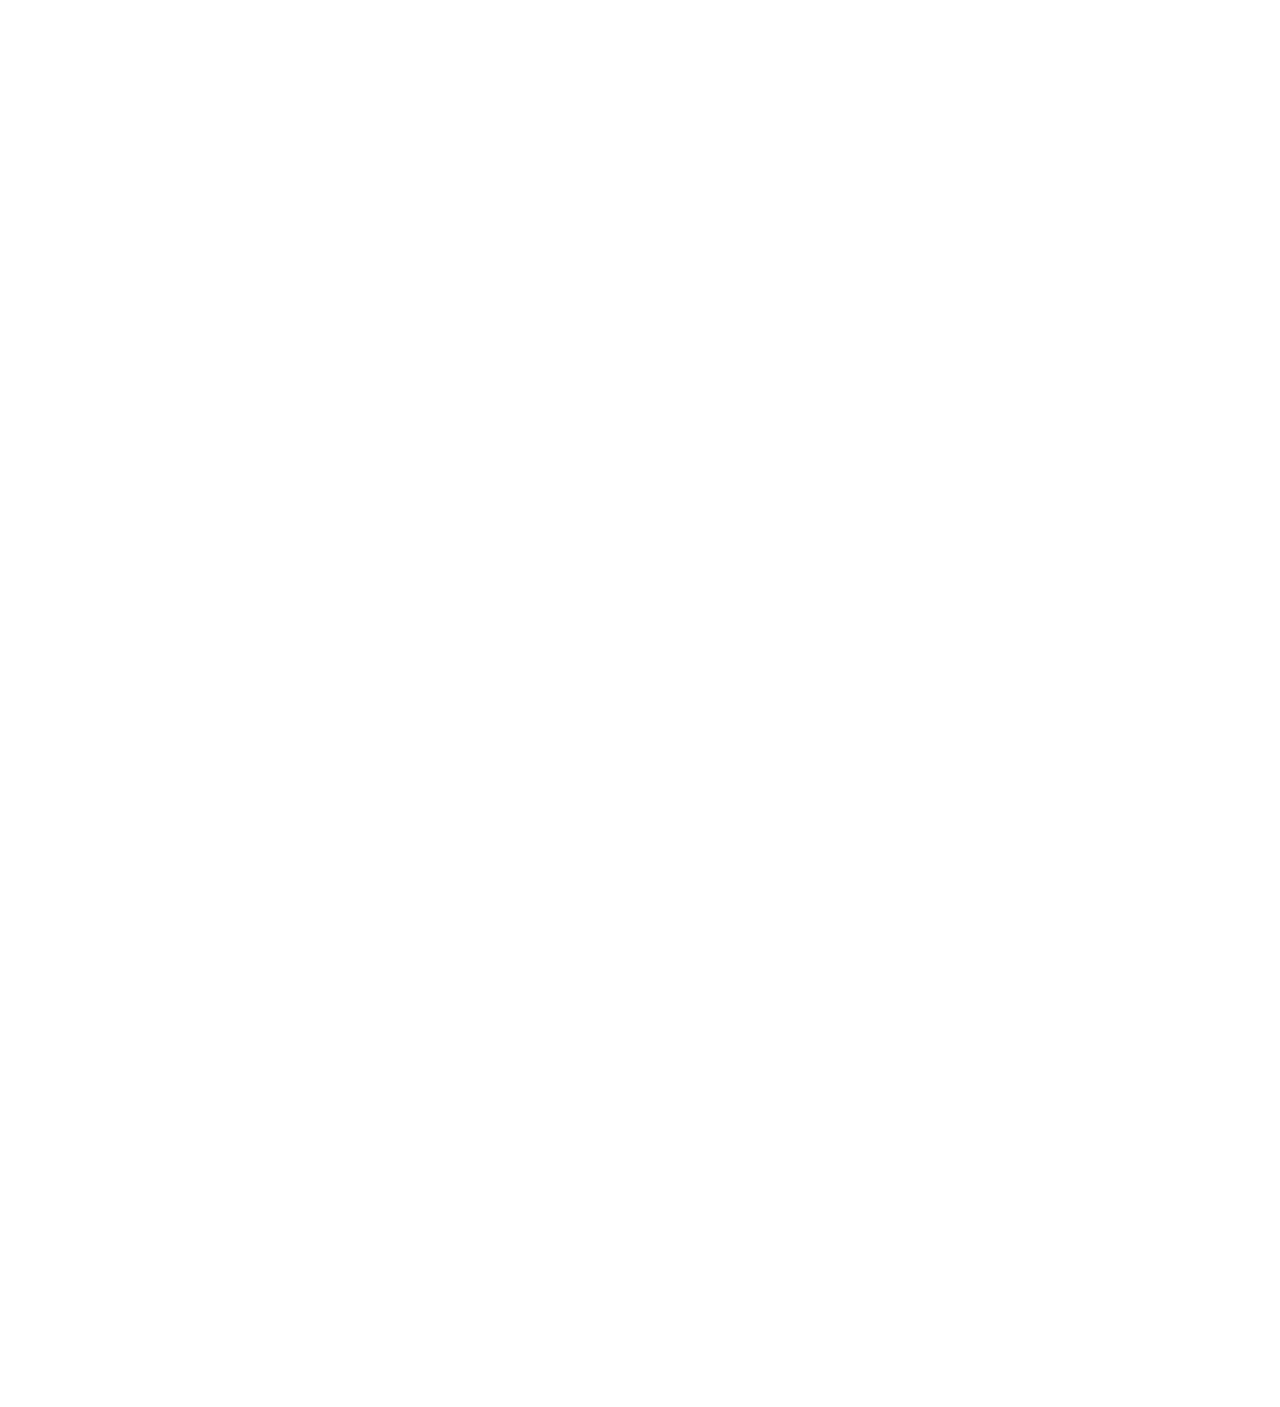
<file: kti-tik-details.html>
<!DOCTYPE html>
<html lang="en">

<head>
  <meta charset="UTF-8" />
  <meta http-equiv="X-UA-Compatible" content="IE=edge" />
  <meta name="viewport" content="width=device-width, initial-scale=1.0" />
  <title>KTI TIK | IT COMFEST 2022</title>
  <link rel="shortcut icon" href="assets/images/logo/itcomfest-logo.png" type="image/x-icon" />
  <link rel="stylesheet" href="assets/css/animate.css" />
  <link rel="stylesheet" href="assets/css/tailwind.css" />

  <!-- ==== WOW JS ==== -->
  <script src="assets/js/wow.min.js"></script>
  <script>
    new WOW().init();
  </script>
</head>

<body>
  <!-- ====== Navbar Section Start -->
  <div class="ud-header absolute top-0 left-0 z-40 flex w-full items-center bg-transparent">
    <div class="container">
      <div class="relative -mx-4 flex items-center justify-between">
        <div class="w-60 max-w-full px-4">
          <a href="index.html" class="navbar-logo block w-full py-5">
            <img src="assets/images/logo/it-comfest.svg" alt="logo" class="header-logo" />
          </a>
        </div>
        <div class="flex w-full items-center justify-between px-4">
          <div>
            <button id="navbarToggler"
              class="absolute right-4 top-1/2 block -translate-y-1/2 rounded-lg px-3 py-[6px] ring-primary focus:ring-2 lg:hidden">
              <span class="relative my-[6px] block h-[2px] w-[30px] bg-white"></span>
              <span class="relative my-[6px] block h-[2px] w-[30px] bg-white"></span>
              <span class="relative my-[6px] block h-[2px] w-[30px] bg-white"></span>
            </button>
            <nav id="navbarCollapse"
              class="absolute right-4 top-full hidden w-full max-w-[250px] rounded-lg bg-white py-5 shadow-lg lg:static lg:block lg:w-full lg:max-w-full lg:bg-transparent lg:py-0 lg:px-4 lg:shadow-none xl:px-6">
              <ul class="blcok lg:flex">
                <li class="group relative">
                  <a href="index.html"
                    class="ud-menu-scroll mx-8 flex py-2 text-base text-dark group-hover:text-primary lg:mr-0 lg:inline-flex lg:py-6 lg:px-0 lg:text-white lg:group-hover:text-white lg:group-hover:opacity-70">
                    Beranda
                  </a>
                </li>
              </ul>
            </nav>
          </div>
          <div class="hidden justify-end pr-16 sm:flex lg:pr-0">
            <a href="https://wa.me/6285157711068" target="_blank"
              class="signUpBtn rounded-lg bg-white bg-opacity-20 py-3 px-6 text-base font-medium text-white duration-300 ease-in-out hover:bg-opacity-100 hover:text-dark">
              Sponsorship
            </a>
          </div>
        </div>
      </div>
    </div>
  </div>
  <!-- ====== Navbar Section End -->

  <!-- ====== Banner Section Start -->
  <div class="relative z-10 overflow-hidden bg-primary pt-[120px] pb-[100px] md:pt-[130px] lg:pt-[160px]">
    <div class="container">
      <div class="-mx-4 flex flex-wrap items-center">
        <div class="w-full px-4">
          <div class="text-center">
            <h1 class="text-4xl font-semibold text-white">Karya Tulis Ilmiah TIK</h1>
          </div>
        </div>
      </div>
    </div>
    <div>
      <span class="absolute top-0 left-0 z-[-1]">
        <svg width="495" height="470" viewBox="0 0 495 470" fill="none" xmlns="http://www.w3.org/2000/svg">
          <circle cx="55" cy="442" r="138" stroke="white" stroke-opacity="0.04" stroke-width="50" />
          <circle cx="446" r="39" stroke="white" stroke-opacity="0.04" stroke-width="20" />
          <path d="M245.406 137.609L233.985 94.9852L276.609 106.406L245.406 137.609Z" stroke="white"
            stroke-opacity="0.08" stroke-width="12" />
        </svg>
      </span>
      <span class="absolute top-0 right-0 z-[-1]">
        <svg width="493" height="470" viewBox="0 0 493 470" fill="none" xmlns="http://www.w3.org/2000/svg">
          <circle cx="462" cy="5" r="138" stroke="white" stroke-opacity="0.04" stroke-width="50" />
          <circle cx="49" cy="470" r="39" stroke="white" stroke-opacity="0.04" stroke-width="20" />
          <path d="M222.393 226.701L272.808 213.192L259.299 263.607L222.393 226.701Z" stroke="white"
            stroke-opacity="0.06" stroke-width="13" />
        </svg>
      </span>
    </div>
  </div>
  <!-- ====== Banner Section End -->

  <!-- ====== Kompetisi Section Start -->
  <section class="pt-20 pb-10 lg:pt-[120px] lg:pb-20">
    <div class="container">
      <div class="-mx-4 flex flex-wrap justify-center">
        <div class="w-full px-4">
          <div class="wow fadeInUp relative z-20 mb-[60px] h-[300px] overflow-hidden rounded md:h-[400px] lg:h-[500px]"
            data-wow-delay=".1s
              ">
            <img src="assets/images/banner/ktitik-lg.jpg" alt="image"
              class="h-full w-full object-cover object-center" />
          </div>
          <div class="-mx-4 flex flex-wrap">
            <div class="w-full px-4 lg:w-8/12">
              <div>
                <h2
                  class="wow fadeInUp mb-6 text-[26px] font-bold leading-snug text-dark sm:text-3xl sm:leading-snug md:text-4xl md:leading-snug"
                  data-wow-delay=".1s
                    ">
                  KTI-TIK Competition
                </h2>
                <p class="wow fadeInUp mb-8 text-base leading-relaxed text-body-color" data-wow-delay=".1s">
                  Lomba Karya Tulis Ilmiah Teknologi Informasi & Komunikasi ini adalah kompetisi untuk mahasiswa yang
                  ingin menuangkan ide kreatif/gagasan yang
                  bersifat visioner dan implementatif untuk memberikan solusi dari segi Teknologi Informasi &
                  Komunikasi.
                </p>
                <h3 class="wow fadeInUp mb-8 text-2xl font-bold text-dark sm:text-[26px]" data-wow-delay=".1s">
                  Detail
                </h3>
                <p class="wow fadeInUp mb-10 text-base leading-relaxed text-body-color" data-wow-delay=".1s">
                  Peserta diberikan waktu kurang lebih selama 2 minggu untuk membuat Karya Tulis Ilmiah ini lalu akan
                  dikumpulkan lalu
                  dipresentasikan pada hari pengumpulan.
                </p>
                <div
                  class="wow fadeInUp relative z-10 mb-10 overflow-hidden rounded bg-primary bg-opacity-5 py-8 px-6 text-start sm:p-10 md:px-[60px]"
                  data-wow-delay=".1s
                    ">
                  <div class="wow mx-auto max-w-[530px] pl-4">
                    <h5 class="wow fadeInUp mb-4 text-2xl font-bold text-dark sm:text-[26px]" data-wow-delay=".1s">
                      Ketentuan Umum</h5>
                    <ol class="list-disc wow">
                      <li class=" mb-4 text-base font-medium leading-[26px] text-dark">Peserta Lomba Karya Tulis Ilmiah
                        Nasional terdiri dari 2-3
                        mahasiswa setiap timnya dan berasal dari Universitas
                        Muhammadiyah Ponorogo (dibuktikan dengan melampirkan
                        scan Kartu Tanda Mahasiswa/Screenshot Biodata di Simtik bagi
                        yang belum punya).</li>
                      <li class=" mb-4 text-base font-medium leading-[26px] text-dark">Peserta membaca dan mengikuti
                        setiap mekanisme perlombaan
                        serta mengikuti tata aturan penulisan.</li>
                      <li class=" mb-4 text-base font-medium leading-[26px] text-dark">Dalam kompetisi KTI IT Comfest
                        ini pemenang mendapatkan
                        hadiah sebagai berikut:
                        <br>Juara 1 : Rp. 500.000 + Voucher Praktikum
                        <br>Juara 2 : Rp. 300.000
                        <br>Juara 3 : Rp. 200.000</li>
                    </ol>
                  </div>
                  <div>
                    <span class="absolute left-0 top-0">
                      <svg width="103" height="109" viewBox="0 0 103 109" fill="none"
                        xmlns="http://www.w3.org/2000/svg">
                        <ellipse cx="0.483916" cy="3.5" rx="102.075" ry="105.5" transform="rotate(180 0.483916 3.5)"
                          fill="url(#paint0_linear)" />
                        <defs>
                          <linearGradient id="paint0_linear" x1="-101.591" y1="-50.4346" x2="49.1618" y2="-49.6518"
                            gradientUnits="userSpaceOnUse">
                            <stop stop-color="#3056D3" stop-opacity="0.15" />
                            <stop offset="1" stop-color="white" stop-opacity="0" />
                          </linearGradient>
                        </defs>
                      </svg>
                    </span>
                    <span class="absolute bottom-0 right-0">
                      <svg width="102" height="106" viewBox="0 0 102 106" fill="none"
                        xmlns="http://www.w3.org/2000/svg">
                        <ellipse cx="102.484" cy="105.5" rx="102.075" ry="105.5" fill="url(#paint0_linear)" />
                        <defs>
                          <linearGradient id="paint0_linear" x1="0.409163" y1="51.5654" x2="151.162" y2="52.3482"
                            gradientUnits="userSpaceOnUse">
                            <stop stop-color="#3056D3" stop-opacity="0.5" />
                            <stop offset="1" stop-color="white" stop-opacity=".2" />
                          </linearGradient>
                        </defs>
                      </svg>
                    </span>
                  </div>
                </div>
              </div>
            </div>
            <div class="w-full px-4 lg:w-4/12">
              <div>
                <div
                  class="wow fadeInUp relative mb-12 overflow-hidden rounded bg-primary py-[60px] px-11 text-center lg:px-8"
                  data-wow-delay=".1s
                    ">
                  <h3 class="mb-8 text-2xl font-semibold text-white">
                    Yuk daftar!
                  </h3>
                  <form>
                    <a href="https://forms.gle/FqMr7KmKXQZqATFx9" target="_blank"
                      class="flex justify-center items-center mb-2 h-[50px] w-full cursor-pointer rounded bg-[#13C296] text-center text-md font-medium text-white transition duration-300 ease-in-out hover:bg-opacity-90 hover:shadow-lg">Daftar</a>
                    <a href="https://drive.google.com/file/d/1h6958iNau5niuh5hPFMReSnbcg8q7H2h/view?usp=sharing"
                      target="_blank"
                      class="flex justify-center items-center mb-4 h-[50px] w-full rounded border cursor-pointer border-transparent bg-white bg-opacity-20 text-center text-sm font-medium text-white placeholder-white outline-none focus:border-white transition duration-300 hover:border-white focus-visible:shadow-none">Unduh
                      Buku Panduan KTI TIK</a>
                  </form>
                  <div>
                    <span class="absolute top-0 right-0">
                      <svg width="46" height="46" viewBox="0 0 46 46" fill="none" xmlns="http://www.w3.org/2000/svg">
                        <circle cx="1.39737" cy="44.6026" r="1.39737" transform="rotate(-90 1.39737 44.6026)"
                          fill="white" fill-opacity="0.44" />
                        <circle cx="1.39737" cy="7.9913" r="1.39737" transform="rotate(-90 1.39737 7.9913)" fill="white"
                          fill-opacity="0.44" />
                        <circle cx="13.6943" cy="44.6026" r="1.39737" transform="rotate(-90 13.6943 44.6026)"
                          fill="white" fill-opacity="0.44" />
                        <circle cx="13.6943" cy="7.9913" r="1.39737" transform="rotate(-90 13.6943 7.9913)" fill="white"
                          fill-opacity="0.44" />
                        <circle cx="25.9911" cy="44.6026" r="1.39737" transform="rotate(-90 25.9911 44.6026)"
                          fill="white" fill-opacity="0.44" />
                        <circle cx="25.9911" cy="7.9913" r="1.39737" transform="rotate(-90 25.9911 7.9913)" fill="white"
                          fill-opacity="0.44" />
                        <circle cx="38.288" cy="44.6026" r="1.39737" transform="rotate(-90 38.288 44.6026)" fill="white"
                          fill-opacity="0.44" />
                        <circle cx="38.288" cy="7.9913" r="1.39737" transform="rotate(-90 38.288 7.9913)" fill="white"
                          fill-opacity="0.44" />
                        <circle cx="1.39737" cy="32.3058" r="1.39737" transform="rotate(-90 1.39737 32.3058)"
                          fill="white" fill-opacity="0.44" />
                        <circle cx="13.6943" cy="32.3058" r="1.39737" transform="rotate(-90 13.6943 32.3058)"
                          fill="white" fill-opacity="0.44" />
                        <circle cx="25.9911" cy="32.3058" r="1.39737" transform="rotate(-90 25.9911 32.3058)"
                          fill="white" fill-opacity="0.44" />
                        <circle cx="38.288" cy="32.3058" r="1.39737" transform="rotate(-90 38.288 32.3058)" fill="white"
                          fill-opacity="0.44" />
                        <circle cx="1.39737" cy="20.0086" r="1.39737" transform="rotate(-90 1.39737 20.0086)"
                          fill="white" fill-opacity="0.44" />
                        <circle cx="13.6943" cy="20.0086" r="1.39737" transform="rotate(-90 13.6943 20.0086)"
                          fill="white" fill-opacity="0.44" />
                        <circle cx="25.9911" cy="20.0086" r="1.39737" transform="rotate(-90 25.9911 20.0086)"
                          fill="white" fill-opacity="0.44" />
                        <circle cx="38.288" cy="20.0086" r="1.39737" transform="rotate(-90 38.288 20.0086)" fill="white"
                          fill-opacity="0.44" />
                      </svg>
                    </span>
                    <span class="absolute bottom-0 left-0">
                      <svg width="46" height="46" viewBox="0 0 46 46" fill="none" xmlns="http://www.w3.org/2000/svg">
                        <circle cx="1.39737" cy="44.6026" r="1.39737" transform="rotate(-90 1.39737 44.6026)"
                          fill="white" fill-opacity="0.44" />
                        <circle cx="1.39737" cy="7.9913" r="1.39737" transform="rotate(-90 1.39737 7.9913)" fill="white"
                          fill-opacity="0.44" />
                        <circle cx="13.6943" cy="44.6026" r="1.39737" transform="rotate(-90 13.6943 44.6026)"
                          fill="white" fill-opacity="0.44" />
                        <circle cx="13.6943" cy="7.9913" r="1.39737" transform="rotate(-90 13.6943 7.9913)" fill="white"
                          fill-opacity="0.44" />
                        <circle cx="25.9911" cy="44.6026" r="1.39737" transform="rotate(-90 25.9911 44.6026)"
                          fill="white" fill-opacity="0.44" />
                        <circle cx="25.9911" cy="7.9913" r="1.39737" transform="rotate(-90 25.9911 7.9913)" fill="white"
                          fill-opacity="0.44" />
                        <circle cx="38.288" cy="44.6026" r="1.39737" transform="rotate(-90 38.288 44.6026)" fill="white"
                          fill-opacity="0.44" />
                        <circle cx="38.288" cy="7.9913" r="1.39737" transform="rotate(-90 38.288 7.9913)" fill="white"
                          fill-opacity="0.44" />
                        <circle cx="1.39737" cy="32.3058" r="1.39737" transform="rotate(-90 1.39737 32.3058)"
                          fill="white" fill-opacity="0.44" />
                        <circle cx="13.6943" cy="32.3058" r="1.39737" transform="rotate(-90 13.6943 32.3058)"
                          fill="white" fill-opacity="0.44" />
                        <circle cx="25.9911" cy="32.3058" r="1.39737" transform="rotate(-90 25.9911 32.3058)"
                          fill="white" fill-opacity="0.44" />
                        <circle cx="38.288" cy="32.3058" r="1.39737" transform="rotate(-90 38.288 32.3058)" fill="white"
                          fill-opacity="0.44" />
                        <circle cx="1.39737" cy="20.0086" r="1.39737" transform="rotate(-90 1.39737 20.0086)"
                          fill="white" fill-opacity="0.44" />
                        <circle cx="13.6943" cy="20.0086" r="1.39737" transform="rotate(-90 13.6943 20.0086)"
                          fill="white" fill-opacity="0.44" />
                        <circle cx="25.9911" cy="20.0086" r="1.39737" transform="rotate(-90 25.9911 20.0086)"
                          fill="white" fill-opacity="0.44" />
                        <circle cx="38.288" cy="20.0086" r="1.39737" transform="rotate(-90 38.288 20.0086)" fill="white"
                          fill-opacity="0.44" />
                      </svg>
                    </span>
                  </div>
                </div>
              </div>
            </div>
          </div>
        </div>
      </div>

      <div class="-mx-4 flex flex-wrap">
        <div class="wow fadeInUp mt-14 w-full px-4" data-wow-delay=".2s">
          <h2 class="relative pb-5 text-2xl font-semibold text-dark sm:text-[28px]">
            Kompetisi Lainnya
          </h2>
          <span class="mb-10 inline-block h-[2px] w-20 bg-primary"></span>
        </div>
        <div class="w-full px-4 md:w-1/2 lg:w-1/3">
          <div class="wow fadeInUp group mb-10" data-wow-delay=".1s">
            <div class="mb-8 overflow-hidden rounded">
              <a href="videografi-details.html" class="block">
                <img src="assets/images/banner/videografi.jpg" alt="image"
                  class="w-full transition group-hover:rotate-6 group-hover:scale-125" />
              </a>
            </div>
          </div>
        </div>
        <div class="w-full px-4 md:w-1/2 lg:w-1/3">
          <div class="wow fadeInUp group mb-10" data-wow-delay=".1s">
            <div class="mb-8 overflow-hidden rounded">
              <a href="poster-details.html" class="block">
                <img src="assets/images/banner/poster.jpg" alt="image"
                  class="w-full transition group-hover:rotate-6 group-hover:scale-125" />
              </a>
            </div>
          </div>
        </div>
        <div class="w-full px-4 md:w-1/2 lg:w-1/3">
          <div class="wow fadeInUp group mb-10" data-wow-delay=".1s">
            <div class="mb-8 overflow-hidden rounded">
              <a href="codewar-details.html" class="block">
                <img src="assets/images/banner/codewar.jpg" alt="image"
                  class="w-full transition group-hover:rotate-6 group-hover:scale-125" />
              </a>
            </div>
          </div>
        </div>
      </div>
    </div>
  </section>
  <!-- ====== Blog Details Section End -->

  <!-- ====== Footer Section Start -->
  <footer class="wow fadeInUp relative z-10 bg-black pt-20 lg:pt-[120px]" data-wow-delay=".15s">
    <div class="container">
      <div class="-mx-4 flex flex-wrap">
        <div class="w-full px-4 sm:w-1/2 md:w-1/2 lg:w-4/12 xl:w-3/12">
          <div class="mb-10 w-full">
            <a href="javascript:void(0)" class="mb-6 inline-block max-w-[160px]">
              <img src="assets/images/logo/itcomfest-logo.png" alt="logo" class="max-w-full" />
            </a>
            <p class="mb-7 text-base text-[#f3f4fe]">
              IT COMFEST 2022 dipersembahkan oleh Himpunan Mahasiswa Informatika (HIMAKA).
            </p>
            <div class="-mx-3 flex items-center">
              <a href="javascript:void(0)" class="px-3 text-[#dddddd] hover:text-white">
                <svg width="10" height="18" viewBox="0 0 10 18" class="fill-current">
                  <path
                    d="M9.00007 6.82105H7.50006H6.96434V6.27097V4.56571V4.01562H7.50006H8.62507C8.91971 4.01562 9.16078 3.79559 9.16078 3.46554V0.550085C9.16078 0.247538 8.9465 0 8.62507 0H6.66969C4.55361 0 3.08038 1.54024 3.08038 3.82309V6.21596V6.76605H2.54466H0.72322C0.348217 6.76605 0 7.06859 0 7.50866V9.48897C0 9.87402 0.294645 10.2316 0.72322 10.2316H2.49109H3.02681V10.7817V16.31C3.02681 16.6951 3.32145 17.0526 3.75003 17.0526H6.26791C6.42862 17.0526 6.56255 16.9701 6.66969 16.8601C6.77684 16.7501 6.8572 16.5576 6.8572 16.3925V10.8092V10.2591H7.4197H8.62507C8.97328 10.2591 9.24114 10.0391 9.29471 9.709V9.6815V9.65399L9.66972 7.7562C9.6965 7.56367 9.66972 7.34363 9.509 7.1236C9.45543 6.98608 9.21436 6.84856 9.00007 6.82105Z" />
                </svg>
              </a>
              <a href="https://www.instagram.com/himakaumpo" class="px-3 text-[#dddddd] hover:text-white">
                <svg width="18" height="18" viewBox="0 0 18 18" class="fill-current">
                  <path
                    d="M8.91688 12.4995C10.6918 12.4995 12.1306 11.0911 12.1306 9.35385C12.1306 7.61655 10.6918 6.20819 8.91688 6.20819C7.14197 6.20819 5.70312 7.61655 5.70312 9.35385C5.70312 11.0911 7.14197 12.4995 8.91688 12.4995Z" />
                  <path
                    d="M12.4078 0.947388H5.37075C2.57257 0.947388 0.300781 3.17104 0.300781 5.90993V12.7436C0.300781 15.5367 2.57257 17.7604 5.37075 17.7604H12.3524C15.2059 17.7604 17.4777 15.5367 17.4777 12.7978V5.90993C17.4777 3.17104 15.2059 0.947388 12.4078 0.947388ZM8.91696 13.4758C6.56206 13.4758 4.70584 11.6047 4.70584 9.35389C4.70584 7.10312 6.58976 5.23199 8.91696 5.23199C11.2165 5.23199 13.1004 7.10312 13.1004 9.35389C13.1004 11.6047 11.2442 13.4758 8.91696 13.4758ZM14.735 5.61164C14.4579 5.90993 14.0423 6.07264 13.5714 6.07264C13.1558 6.07264 12.7402 5.90993 12.4078 5.61164C12.103 5.31334 11.9368 4.9337 11.9368 4.47269C11.9368 4.01169 12.103 3.65916 12.4078 3.33375C12.7125 3.00834 13.1004 2.84563 13.5714 2.84563C13.9869 2.84563 14.4302 3.00834 14.735 3.30663C15.012 3.65916 15.2059 4.06593 15.2059 4.49981C15.1782 4.9337 15.012 5.31334 14.735 5.61164Z" />
                  <path
                    d="M13.5985 3.82184C13.2383 3.82184 12.9336 4.12013 12.9336 4.47266C12.9336 4.82519 13.2383 5.12349 13.5985 5.12349C13.9587 5.12349 14.2634 4.82519 14.2634 4.47266C14.2634 4.12013 13.9864 3.82184 13.5985 3.82184Z" />
                </svg>
              </a>
            </div>
          </div>
        </div>
        <div class="w-full px-4 sm:w-1/2 md:w-1/2 lg:w-2/12 xl:w-2/12">
          <div class="mb-10 w-full">
            <h4 class="mb-9 text-lg font-semibold text-white">Menu</h4>
            <ul>
              <li>
                <a href="#home" class="mb-2 inline-block text-base leading-loose text-[#f3f4fe] hover:text-primary">
                  Beranda
                </a>
              </li>
              <li>
                <a href="#about-itcomfest"
                  class="mb-2 inline-block text-base leading-loose text-[#f3f4fe] hover:text-primary">
                  Tentang Kami
                </a>
              </li>
              <li>
                <a href="#kompetisi"
                  class="mb-2 inline-block text-base leading-loose text-[#f3f4fe] hover:text-primary">
                  Kompetisi
                </a>
              </li>
              <li>
                <a href="#contact" class="mb-2 inline-block text-base leading-loose text-[#f3f4fe] hover:text-primary">
                  Kontak
                </a>
              </li>
            </ul>
          </div>
        </div>
        <div class="w-full px-4 sm:w-1/2 md:w-1/2 lg:w-3/12 xl:w-2/12">
          <div class="mb-10 w-full">
            <h4 class="mb-9 text-lg font-semibold text-white">Kompetisi</h4>
            <ul>
              <li>
                <a href="javascript:void(0)"
                  class="mb-2 inline-block text-base leading-loose text-[#f3f4fe] hover:text-primary">
                  UI/UX Design
                </a>
              </li>
              <li>
                <a href="javascript:void(0)"
                  class="mb-2 inline-block text-base leading-loose text-[#f3f4fe] hover:text-primary">
                  Logical Algorithm
                </a>
              </li>
              <li>
                <a href="javascript:void(0)"
                  class="mb-2 inline-block text-base leading-loose text-[#f3f4fe] hover:text-primary">
                  Poster
                </a>
              </li>
              <li>
                <a href="javascript:void(0)"
                  class="mb-2 inline-block text-base leading-loose text-[#f3f4fe] hover:text-primary">
                  Videografi
                </a>
              </li>
              <li>
                <a href="javascript:void(0)"
                  class="mb-2 inline-block text-base leading-loose text-[#f3f4fe] hover:text-primary">
                  KTI TIK
                </a>
              </li>
              <li>
                <a href="javascript:void(0)"
                  class="mb-2 inline-block text-base leading-loose text-[#f3f4fe] hover:text-primary">
                  Mobile Legends
                </a>
              </li>
            </ul>
          </div>
        </div>
        <div class="w-full px-4 sm:w-1/2 md:w-1/2 lg:w-3/12 xl:w-2/12">
          <div class="mb-10 w-full">
            <h4 class="mb-9 text-lg font-semibold text-white">
              Produk Kami
            </h4>
            <ul>
              <li>
                <a href="javascript:void(0)"
                  class="mb-2 inline-block text-base leading-loose text-[#f3f4fe] hover:text-primary">
                  Kaos
                </a>
              </li>
              <li>
                <a href="javascript:void(0)"
                  class="mb-2 inline-block text-base leading-loose text-[#f3f4fe] hover:text-primary">
                  Totebag
                </a>
              </li>
              <li>
                <a href="javascript:void(0)"
                  class="mb-2 inline-block text-base leading-loose text-[#f3f4fe] hover:text-primary">
                  Gantungan Kunci
                </a>
              </li>
            </ul>
          </div>
        </div>
        <!-- <div class="w-full px-4 md:w-2/3 lg:w-6/12 xl:w-3/12">
          <div class="mb-10 w-full">
            <h4 class="mb-9 text-lg font-semibold text-white">Didukung Oleh</h4>
            <ul class="flex flex-wrap items-center">
              <li>
                <a href="javascript:void(0)" rel="nofollow noopner" target="_blank"
                  class="mb-6 mr-5 block max-w-[120px] xl:max-w-[100px] 2xl:max-w-[120px]">
                  <img src="assets/images/clients/google.svg" alt="google" />
                </a>
              </li>
              <li>
                <a href="javascript:void(0)" rel="nofollow noopner" target="_blank"
                  class="mb-6 mr-5 block max-w-[120px] xl:max-w-[100px] 2xl:max-w-[120px]">
                  <img src="assets/images/clients/gojek.svg" alt="gojek" />
                </a>
              </li>
              <li>
                <a href="javascript:void(0)" rel="nofollow noopner" target="_blank"
                  class="mb-6 mr-5 block max-w-[120px] xl:max-w-[100px] 2xl:max-w-[120px]">
                  <img src="assets/images/clients/tokopedia.svg" alt="tokped" />
                </a>
              </li>
              <li>
                <a href="javascript:void(0)" rel="nofollow noopner" target="_blank"
                  class="mb-6 mr-5 block max-w-[120px] xl:max-w-[100px] 2xl:max-w-[120px]">
                  <img src="assets/images/clients/traveloka.svg" alt="traveloka" />
                </a>
              </li>
            </ul>
          </div>
        </div> -->
      </div>
    </div>

    <div class="mt-12 border-t border-opacity-40 py-8 lg:mt-[60px]">
      <div class="container">
        <div class="flex flex-wrap justify-center items-center">
          <div class="w-full px-4">
            <div class="my-1 flex justify-center">
              <p class="text-base text-[#f3f4fe]">
                Dibuat dan Dikembangkan oleh
                <a href="https://tailgrids.com" rel="nofollow noopner" target="_blank"
                  class="text-white hover:underline">
                  HIMAKA UMPO 2022
                </a>
              </p>
            </div>
          </div>
        </div>
      </div>
    </div>

    <div>
      <span class="absolute left-0 top-0 z-[-1]">
        <img src="assets/images/footer/shape-1.svg" alt="" />
      </span>

      <span class="absolute bottom-0 right-0 z-[-1]">
        <img src="assets/images/footer/shape-3.svg" alt="" />
      </span>

      <span class="absolute top-0 right-0 z-[-1]">
        <svg width="102" height="102" viewBox="0 0 102 102" fill="none" xmlns="http://www.w3.org/2000/svg">
          <path
            d="M1.8667 33.1956C2.89765 33.1956 3.7334 34.0318 3.7334 35.0633C3.7334 36.0947 2.89765 36.9309 1.8667 36.9309C0.835744 36.9309 4.50645e-08 36.0947 0 35.0633C-4.50645e-08 34.0318 0.835744 33.1956 1.8667 33.1956Z"
            fill="white" fill-opacity="0.08"></path>
          <path
            d="M18.2939 33.1956C19.3249 33.1956 20.1606 34.0318 20.1606 35.0633C20.1606 36.0947 19.3249 36.9309 18.2939 36.9309C17.263 36.9309 16.4272 36.0947 16.4272 35.0633C16.4272 34.0318 17.263 33.1956 18.2939 33.1956Z"
            fill="white" fill-opacity="0.08"></path>
          <path
            d="M34.7209 33.195C35.7519 33.195 36.5876 34.0311 36.5876 35.0626C36.5876 36.0941 35.7519 36.9303 34.7209 36.9303C33.69 36.9303 32.8542 36.0941 32.8542 35.0626C32.8542 34.0311 33.69 33.195 34.7209 33.195Z"
            fill="white" fill-opacity="0.08"></path>
          <path
            d="M50.9341 33.195C51.965 33.195 52.8008 34.0311 52.8008 35.0626C52.8008 36.0941 51.965 36.9303 50.9341 36.9303C49.9031 36.9303 49.0674 36.0941 49.0674 35.0626C49.0674 34.0311 49.9031 33.195 50.9341 33.195Z"
            fill="white" fill-opacity="0.08"></path>
          <path
            d="M1.8667 16.7605C2.89765 16.7605 3.7334 17.5966 3.7334 18.6281C3.7334 19.6596 2.89765 20.4957 1.8667 20.4957C0.835744 20.4957 4.50645e-08 19.6596 0 18.6281C-4.50645e-08 17.5966 0.835744 16.7605 1.8667 16.7605Z"
            fill="white" fill-opacity="0.08"></path>
          <path
            d="M18.2939 16.7605C19.3249 16.7605 20.1606 17.5966 20.1606 18.6281C20.1606 19.6596 19.3249 20.4957 18.2939 20.4957C17.263 20.4957 16.4272 19.6596 16.4272 18.6281C16.4272 17.5966 17.263 16.7605 18.2939 16.7605Z"
            fill="white" fill-opacity="0.08"></path>
          <path
            d="M34.7209 16.7605C35.7519 16.7605 36.5876 17.5966 36.5876 18.6281C36.5876 19.6596 35.7519 20.4957 34.7209 20.4957C33.69 20.4957 32.8542 19.6596 32.8542 18.6281C32.8542 17.5966 33.69 16.7605 34.7209 16.7605Z"
            fill="white" fill-opacity="0.08"></path>
          <path
            d="M50.9341 16.7605C51.965 16.7605 52.8008 17.5966 52.8008 18.6281C52.8008 19.6596 51.965 20.4957 50.9341 20.4957C49.9031 20.4957 49.0674 19.6596 49.0674 18.6281C49.0674 17.5966 49.9031 16.7605 50.9341 16.7605Z"
            fill="white" fill-opacity="0.08"></path>
          <path
            d="M1.8667 0.324951C2.89765 0.324951 3.7334 1.16115 3.7334 2.19261C3.7334 3.22408 2.89765 4.06024 1.8667 4.06024C0.835744 4.06024 4.50645e-08 3.22408 0 2.19261C-4.50645e-08 1.16115 0.835744 0.324951 1.8667 0.324951Z"
            fill="white" fill-opacity="0.08"></path>
          <path
            d="M18.2939 0.324951C19.3249 0.324951 20.1606 1.16115 20.1606 2.19261C20.1606 3.22408 19.3249 4.06024 18.2939 4.06024C17.263 4.06024 16.4272 3.22408 16.4272 2.19261C16.4272 1.16115 17.263 0.324951 18.2939 0.324951Z"
            fill="white" fill-opacity="0.08"></path>
          <path
            d="M34.7209 0.325302C35.7519 0.325302 36.5876 1.16147 36.5876 2.19293C36.5876 3.2244 35.7519 4.06056 34.7209 4.06056C33.69 4.06056 32.8542 3.2244 32.8542 2.19293C32.8542 1.16147 33.69 0.325302 34.7209 0.325302Z"
            fill="white" fill-opacity="0.08"></path>
          <path
            d="M50.9341 0.325302C51.965 0.325302 52.8008 1.16147 52.8008 2.19293C52.8008 3.2244 51.965 4.06056 50.9341 4.06056C49.9031 4.06056 49.0674 3.2244 49.0674 2.19293C49.0674 1.16147 49.9031 0.325302 50.9341 0.325302Z"
            fill="white" fill-opacity="0.08"></path>
          <path
            d="M66.9037 33.1956C67.9346 33.1956 68.7704 34.0318 68.7704 35.0633C68.7704 36.0947 67.9346 36.9309 66.9037 36.9309C65.8727 36.9309 65.037 36.0947 65.037 35.0633C65.037 34.0318 65.8727 33.1956 66.9037 33.1956Z"
            fill="white" fill-opacity="0.08"></path>
          <path
            d="M83.3307 33.1956C84.3616 33.1956 85.1974 34.0318 85.1974 35.0633C85.1974 36.0947 84.3616 36.9309 83.3307 36.9309C82.2997 36.9309 81.464 36.0947 81.464 35.0633C81.464 34.0318 82.2997 33.1956 83.3307 33.1956Z"
            fill="white" fill-opacity="0.08"></path>
          <path
            d="M99.7576 33.1956C100.789 33.1956 101.624 34.0318 101.624 35.0633C101.624 36.0947 100.789 36.9309 99.7576 36.9309C98.7266 36.9309 97.8909 36.0947 97.8909 35.0633C97.8909 34.0318 98.7266 33.1956 99.7576 33.1956Z"
            fill="white" fill-opacity="0.08"></path>
          <path
            d="M66.9037 16.7605C67.9346 16.7605 68.7704 17.5966 68.7704 18.6281C68.7704 19.6596 67.9346 20.4957 66.9037 20.4957C65.8727 20.4957 65.037 19.6596 65.037 18.6281C65.037 17.5966 65.8727 16.7605 66.9037 16.7605Z"
            fill="white" fill-opacity="0.08"></path>
          <path
            d="M83.3307 16.7605C84.3616 16.7605 85.1974 17.5966 85.1974 18.6281C85.1974 19.6596 84.3616 20.4957 83.3307 20.4957C82.2997 20.4957 81.464 19.6596 81.464 18.6281C81.464 17.5966 82.2997 16.7605 83.3307 16.7605Z"
            fill="white" fill-opacity="0.08"></path>
          <path
            d="M99.7576 16.7605C100.789 16.7605 101.624 17.5966 101.624 18.6281C101.624 19.6596 100.789 20.4957 99.7576 20.4957C98.7266 20.4957 97.8909 19.6596 97.8909 18.6281C97.8909 17.5966 98.7266 16.7605 99.7576 16.7605Z"
            fill="white" fill-opacity="0.08"></path>
          <path
            d="M66.9037 0.324966C67.9346 0.324966 68.7704 1.16115 68.7704 2.19261C68.7704 3.22408 67.9346 4.06024 66.9037 4.06024C65.8727 4.06024 65.037 3.22408 65.037 2.19261C65.037 1.16115 65.8727 0.324966 66.9037 0.324966Z"
            fill="white" fill-opacity="0.08"></path>
          <path
            d="M83.3307 0.324951C84.3616 0.324951 85.1974 1.16115 85.1974 2.19261C85.1974 3.22408 84.3616 4.06024 83.3307 4.06024C82.2997 4.06024 81.464 3.22408 81.464 2.19261C81.464 1.16115 82.2997 0.324951 83.3307 0.324951Z"
            fill="white" fill-opacity="0.08"></path>
          <path
            d="M99.7576 0.324951C100.789 0.324951 101.624 1.16115 101.624 2.19261C101.624 3.22408 100.789 4.06024 99.7576 4.06024C98.7266 4.06024 97.8909 3.22408 97.8909 2.19261C97.8909 1.16115 98.7266 0.324951 99.7576 0.324951Z"
            fill="white" fill-opacity="0.08"></path>
          <path
            d="M1.8667 82.2029C2.89765 82.2029 3.7334 83.039 3.7334 84.0705C3.7334 85.102 2.89765 85.9382 1.8667 85.9382C0.835744 85.9382 4.50645e-08 85.102 0 84.0705C-4.50645e-08 83.039 0.835744 82.2029 1.8667 82.2029Z"
            fill="white" fill-opacity="0.08"></path>
          <path
            d="M18.2939 82.2029C19.3249 82.2029 20.1606 83.039 20.1606 84.0705C20.1606 85.102 19.3249 85.9382 18.2939 85.9382C17.263 85.9382 16.4272 85.102 16.4272 84.0705C16.4272 83.039 17.263 82.2029 18.2939 82.2029Z"
            fill="white" fill-opacity="0.08"></path>
          <path
            d="M34.7209 82.2026C35.7519 82.2026 36.5876 83.0387 36.5876 84.0702C36.5876 85.1017 35.7519 85.9378 34.7209 85.9378C33.69 85.9378 32.8542 85.1017 32.8542 84.0702C32.8542 83.0387 33.69 82.2026 34.7209 82.2026Z"
            fill="white" fill-opacity="0.08"></path>
          <path
            d="M50.9341 82.2026C51.965 82.2026 52.8008 83.0387 52.8008 84.0702C52.8008 85.1017 51.965 85.9378 50.9341 85.9378C49.9031 85.9378 49.0674 85.1017 49.0674 84.0702C49.0674 83.0387 49.9031 82.2026 50.9341 82.2026Z"
            fill="white" fill-opacity="0.08"></path>
          <path
            d="M1.8667 65.7677C2.89765 65.7677 3.7334 66.6039 3.7334 67.6353C3.7334 68.6668 2.89765 69.503 1.8667 69.503C0.835744 69.503 4.50645e-08 68.6668 0 67.6353C-4.50645e-08 66.6039 0.835744 65.7677 1.8667 65.7677Z"
            fill="white" fill-opacity="0.08"></path>
          <path
            d="M18.2939 65.7677C19.3249 65.7677 20.1606 66.6039 20.1606 67.6353C20.1606 68.6668 19.3249 69.503 18.2939 69.503C17.263 69.503 16.4272 68.6668 16.4272 67.6353C16.4272 66.6039 17.263 65.7677 18.2939 65.7677Z"
            fill="white" fill-opacity="0.08"></path>
          <path
            d="M34.7209 65.7674C35.7519 65.7674 36.5876 66.6036 36.5876 67.635C36.5876 68.6665 35.7519 69.5027 34.7209 69.5027C33.69 69.5027 32.8542 68.6665 32.8542 67.635C32.8542 66.6036 33.69 65.7674 34.7209 65.7674Z"
            fill="white" fill-opacity="0.08"></path>
          <path
            d="M50.9341 65.7674C51.965 65.7674 52.8008 66.6036 52.8008 67.635C52.8008 68.6665 51.965 69.5027 50.9341 69.5027C49.9031 69.5027 49.0674 68.6665 49.0674 67.635C49.0674 66.6036 49.9031 65.7674 50.9341 65.7674Z"
            fill="white" fill-opacity="0.08"></path>
          <path
            d="M1.8667 98.2644C2.89765 98.2644 3.7334 99.1005 3.7334 100.132C3.7334 101.163 2.89765 102 1.8667 102C0.835744 102 4.50645e-08 101.163 0 100.132C-4.50645e-08 99.1005 0.835744 98.2644 1.8667 98.2644Z"
            fill="white" fill-opacity="0.08"></path>
          <path
            d="M1.8667 49.3322C2.89765 49.3322 3.7334 50.1684 3.7334 51.1998C3.7334 52.2313 2.89765 53.0675 1.8667 53.0675C0.835744 53.0675 4.50645e-08 52.2313 0 51.1998C-4.50645e-08 50.1684 0.835744 49.3322 1.8667 49.3322Z"
            fill="white" fill-opacity="0.08"></path>
          <path
            d="M18.2939 98.2644C19.3249 98.2644 20.1606 99.1005 20.1606 100.132C20.1606 101.163 19.3249 102 18.2939 102C17.263 102 16.4272 101.163 16.4272 100.132C16.4272 99.1005 17.263 98.2644 18.2939 98.2644Z"
            fill="white" fill-opacity="0.08"></path>
          <path
            d="M18.2939 49.3322C19.3249 49.3322 20.1606 50.1684 20.1606 51.1998C20.1606 52.2313 19.3249 53.0675 18.2939 53.0675C17.263 53.0675 16.4272 52.2313 16.4272 51.1998C16.4272 50.1684 17.263 49.3322 18.2939 49.3322Z"
            fill="white" fill-opacity="0.08"></path>
          <path
            d="M34.7209 98.2647C35.7519 98.2647 36.5876 99.1008 36.5876 100.132C36.5876 101.164 35.7519 102 34.7209 102C33.69 102 32.8542 101.164 32.8542 100.132C32.8542 99.1008 33.69 98.2647 34.7209 98.2647Z"
            fill="white" fill-opacity="0.08"></path>
          <path
            d="M50.9341 98.2647C51.965 98.2647 52.8008 99.1008 52.8008 100.132C52.8008 101.164 51.965 102 50.9341 102C49.9031 102 49.0674 101.164 49.0674 100.132C49.0674 99.1008 49.9031 98.2647 50.9341 98.2647Z"
            fill="white" fill-opacity="0.08"></path>
          <path
            d="M34.7209 49.3326C35.7519 49.3326 36.5876 50.1687 36.5876 51.2002C36.5876 52.2317 35.7519 53.0678 34.7209 53.0678C33.69 53.0678 32.8542 52.2317 32.8542 51.2002C32.8542 50.1687 33.69 49.3326 34.7209 49.3326Z"
            fill="white" fill-opacity="0.08"></path>
          <path
            d="M50.9341 49.3326C51.965 49.3326 52.8008 50.1687 52.8008 51.2002C52.8008 52.2317 51.965 53.0678 50.9341 53.0678C49.9031 53.0678 49.0674 52.2317 49.0674 51.2002C49.0674 50.1687 49.9031 49.3326 50.9341 49.3326Z"
            fill="white" fill-opacity="0.08"></path>
          <path
            d="M66.9037 82.2029C67.9346 82.2029 68.7704 83.0391 68.7704 84.0705C68.7704 85.102 67.9346 85.9382 66.9037 85.9382C65.8727 85.9382 65.037 85.102 65.037 84.0705C65.037 83.0391 65.8727 82.2029 66.9037 82.2029Z"
            fill="white" fill-opacity="0.08"></path>
          <path
            d="M83.3307 82.2029C84.3616 82.2029 85.1974 83.0391 85.1974 84.0705C85.1974 85.102 84.3616 85.9382 83.3307 85.9382C82.2997 85.9382 81.464 85.102 81.464 84.0705C81.464 83.0391 82.2997 82.2029 83.3307 82.2029Z"
            fill="white" fill-opacity="0.08"></path>
          <path
            d="M99.7576 82.2029C100.789 82.2029 101.624 83.039 101.624 84.0705C101.624 85.102 100.789 85.9382 99.7576 85.9382C98.7266 85.9382 97.8909 85.102 97.8909 84.0705C97.8909 83.039 98.7266 82.2029 99.7576 82.2029Z"
            fill="white" fill-opacity="0.08"></path>
          <path
            d="M66.9037 65.7674C67.9346 65.7674 68.7704 66.6036 68.7704 67.635C68.7704 68.6665 67.9346 69.5027 66.9037 69.5027C65.8727 69.5027 65.037 68.6665 65.037 67.635C65.037 66.6036 65.8727 65.7674 66.9037 65.7674Z"
            fill="white" fill-opacity="0.08"></path>
          <path
            d="M83.3307 65.7677C84.3616 65.7677 85.1974 66.6039 85.1974 67.6353C85.1974 68.6668 84.3616 69.503 83.3307 69.503C82.2997 69.503 81.464 68.6668 81.464 67.6353C81.464 66.6039 82.2997 65.7677 83.3307 65.7677Z"
            fill="white" fill-opacity="0.08"></path>
          <path
            d="M99.7576 65.7677C100.789 65.7677 101.624 66.6039 101.624 67.6353C101.624 68.6668 100.789 69.503 99.7576 69.503C98.7266 69.503 97.8909 68.6668 97.8909 67.6353C97.8909 66.6039 98.7266 65.7677 99.7576 65.7677Z"
            fill="white" fill-opacity="0.08"></path>
          <path
            d="M66.9037 98.2644C67.9346 98.2644 68.7704 99.1005 68.7704 100.132C68.7704 101.163 67.9346 102 66.9037 102C65.8727 102 65.037 101.163 65.037 100.132C65.037 99.1005 65.8727 98.2644 66.9037 98.2644Z"
            fill="white" fill-opacity="0.08"></path>
          <path
            d="M66.9037 49.3322C67.9346 49.3322 68.7704 50.1684 68.7704 51.1998C68.7704 52.2313 67.9346 53.0675 66.9037 53.0675C65.8727 53.0675 65.037 52.2313 65.037 51.1998C65.037 50.1684 65.8727 49.3322 66.9037 49.3322Z"
            fill="white" fill-opacity="0.08"></path>
          <path
            d="M83.3307 98.2644C84.3616 98.2644 85.1974 99.1005 85.1974 100.132C85.1974 101.163 84.3616 102 83.3307 102C82.2997 102 81.464 101.163 81.464 100.132C81.464 99.1005 82.2997 98.2644 83.3307 98.2644Z"
            fill="white" fill-opacity="0.08"></path>
          <path
            d="M83.3307 49.3322C84.3616 49.3322 85.1974 50.1684 85.1974 51.1998C85.1974 52.2313 84.3616 53.0675 83.3307 53.0675C82.2997 53.0675 81.464 52.2313 81.464 51.1998C81.464 50.1684 82.2997 49.3322 83.3307 49.3322Z"
            fill="white" fill-opacity="0.08"></path>
          <path
            d="M99.7576 98.2644C100.789 98.2644 101.624 99.1005 101.624 100.132C101.624 101.163 100.789 102 99.7576 102C98.7266 102 97.8909 101.163 97.8909 100.132C97.8909 99.1005 98.7266 98.2644 99.7576 98.2644Z"
            fill="white" fill-opacity="0.08"></path>
          <path
            d="M99.7576 49.3322C100.789 49.3322 101.624 50.1684 101.624 51.1998C101.624 52.2313 100.789 53.0675 99.7576 53.0675C98.7266 53.0675 97.8909 52.2313 97.8909 51.1998C97.8909 50.1684 98.7266 49.3322 99.7576 49.3322Z"
            fill="white" fill-opacity="0.08"></path>
        </svg>
      </span>
    </div>
  </footer>
  <!-- ====== Footer Section End -->

  <!-- ====== Back To Top Start -->
  <a href="javascript:void(0)"
    class="back-to-top fixed bottom-8 right-8 left-auto z-[999] hidden h-10 w-10 items-center justify-center rounded-md bg-primary text-white shadow-md transition duration-300 ease-in-out hover:bg-dark">
    <span class="mt-[6px] h-3 w-3 rotate-45 border-t border-l border-white"></span>
  </a>
  <!-- ====== Back To Top End -->

  <!-- ====== All Scripts -->
  <script src="assets/js/main.js"></script>
</body>

</html>
</file>
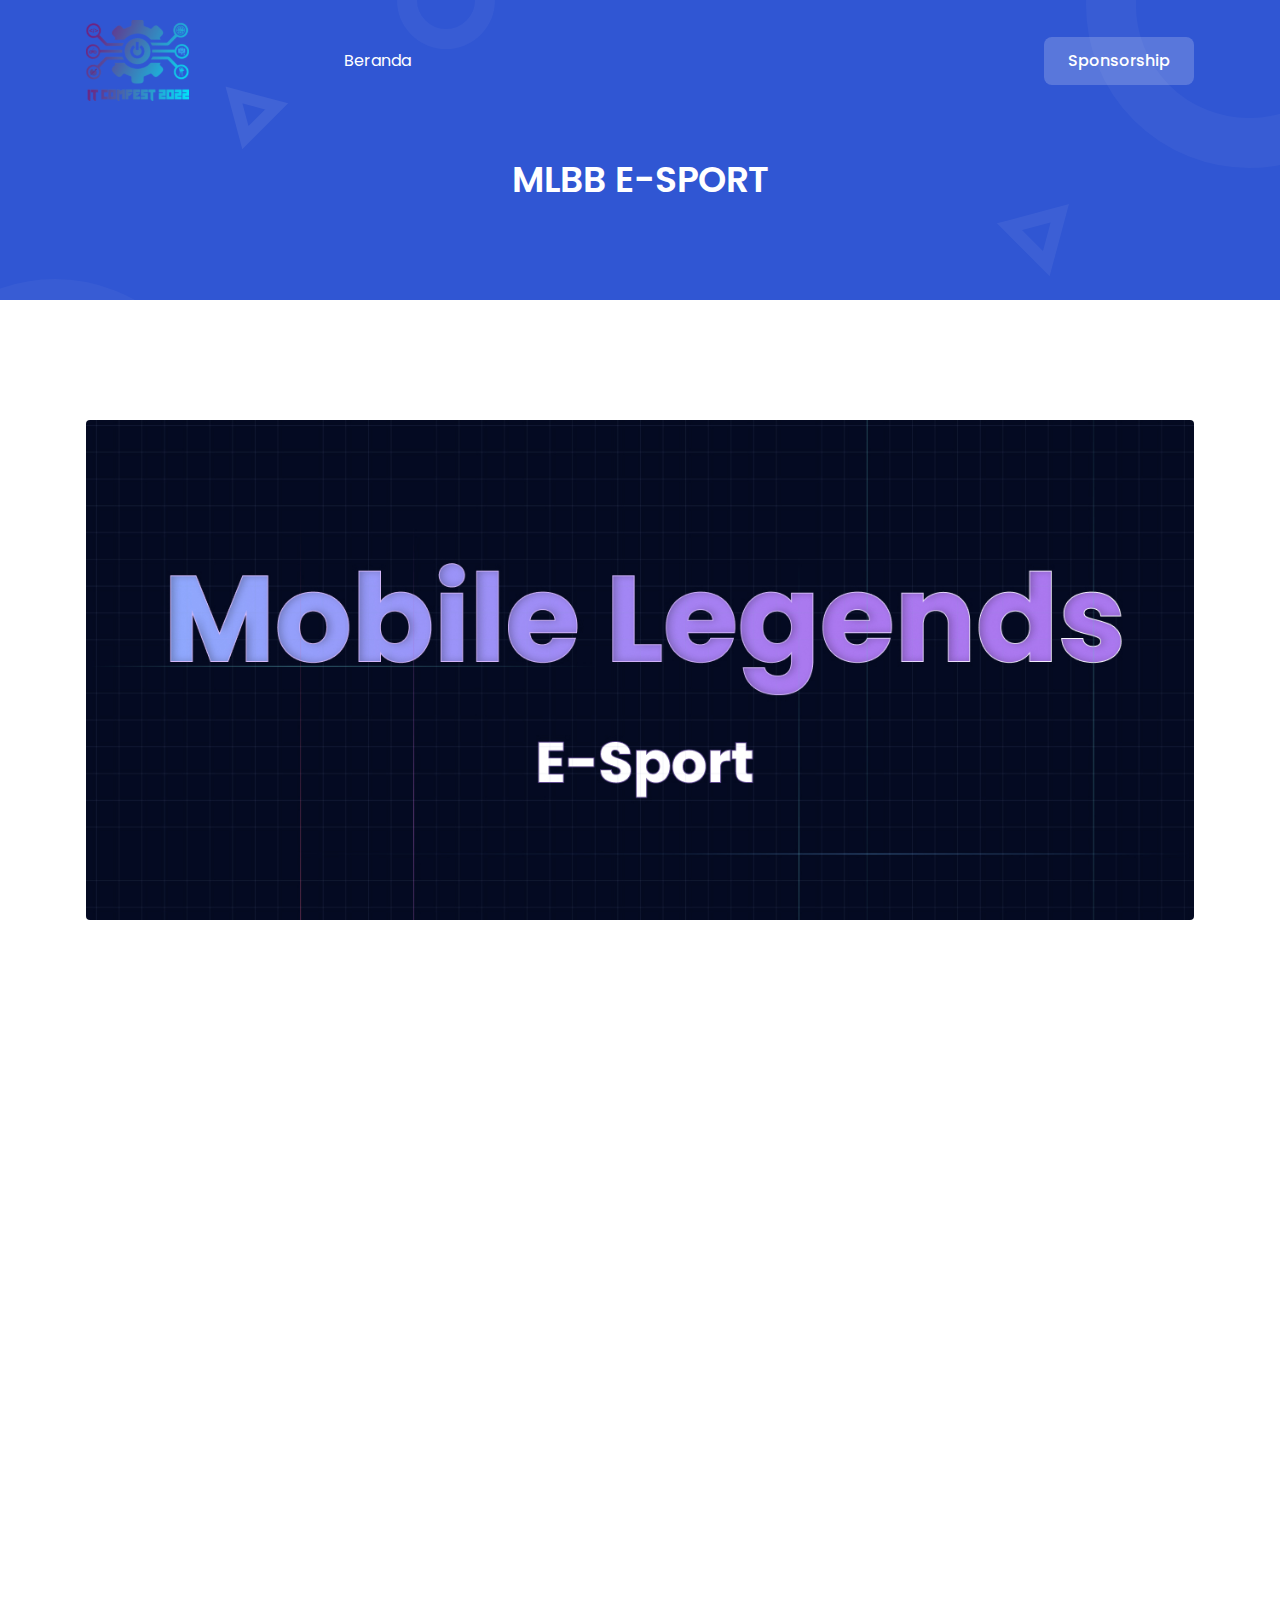
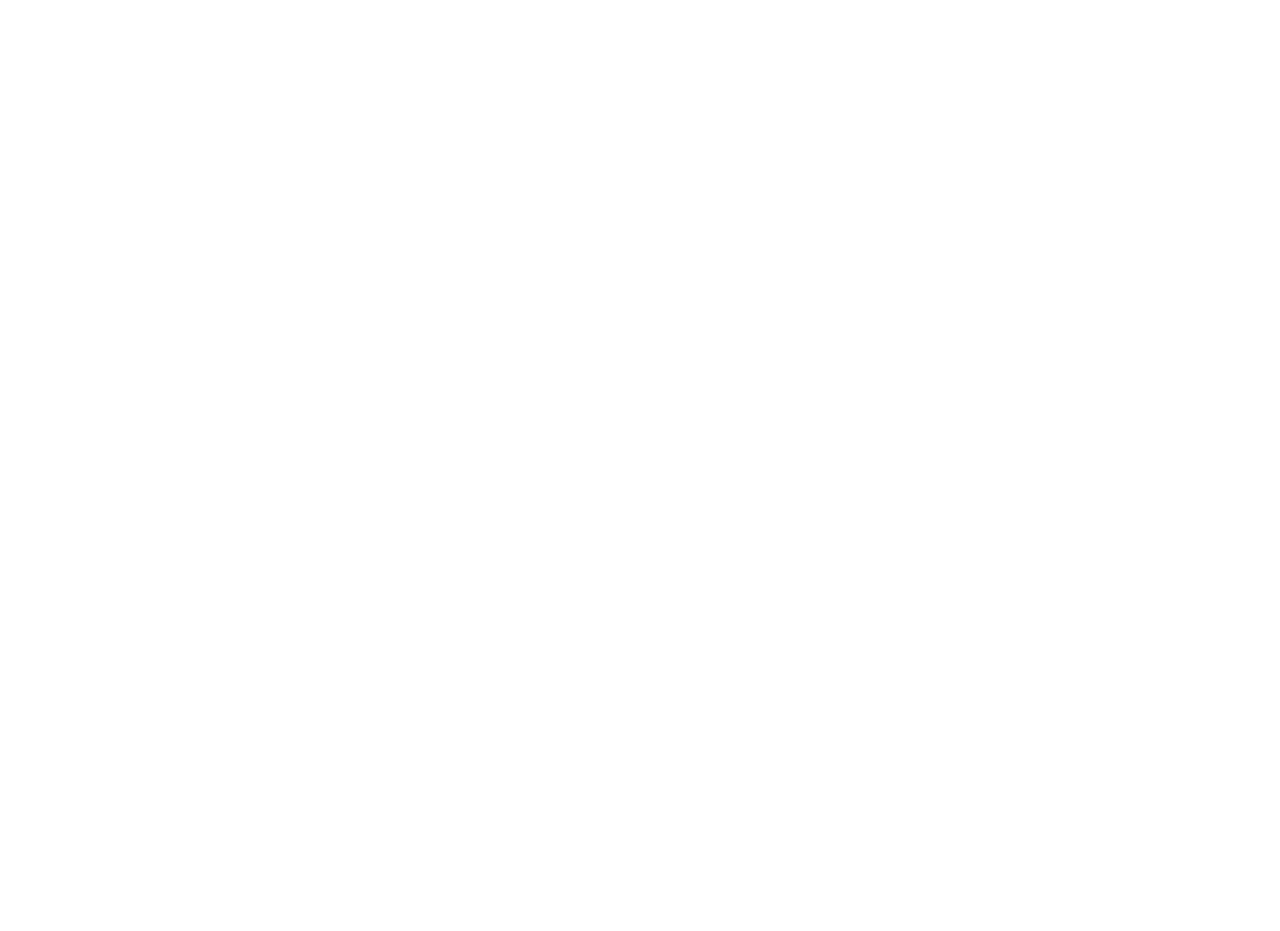
<file: mobile-legends-details.html>
<!DOCTYPE html>
<html lang="en">

<head>
  <meta charset="UTF-8" />
  <meta http-equiv="X-UA-Compatible" content="IE=edge" />
  <meta name="viewport" content="width=device-width, initial-scale=1.0" />
  <title>E-Sport | IT COMFEST 2022</title>
  <link rel="shortcut icon" href="assets/images/logo/itcomfest-logo.png" type="image/x-icon" />
  <link rel="stylesheet" href="assets/css/animate.css" />
  <link rel="stylesheet" href="assets/css/tailwind.css" />

  <!-- ==== WOW JS ==== -->
  <script src="assets/js/wow.min.js"></script>
  <script>
    new WOW().init();
  </script>
</head>

<body>
  <!-- ====== Navbar Section Start -->
  <div class="ud-header absolute top-0 left-0 z-40 flex w-full items-center bg-transparent">
    <div class="container">
      <div class="relative -mx-4 flex items-center justify-between">
        <div class="w-60 max-w-full px-4">
          <a href="index.html" class="navbar-logo block w-full py-5">
            <img src="assets/images/logo/it-comfest.svg" alt="logo" class="header-logo" />
          </a>
        </div>
        <div class="flex w-full items-center justify-between px-4">
          <div>
            <button id="navbarToggler"
              class="absolute right-4 top-1/2 block -translate-y-1/2 rounded-lg px-3 py-[6px] ring-primary focus:ring-2 lg:hidden">
              <span class="relative my-[6px] block h-[2px] w-[30px] bg-white"></span>
              <span class="relative my-[6px] block h-[2px] w-[30px] bg-white"></span>
              <span class="relative my-[6px] block h-[2px] w-[30px] bg-white"></span>
            </button>
            <nav id="navbarCollapse"
              class="absolute right-4 top-full hidden w-full max-w-[250px] rounded-lg bg-white py-5 shadow-lg lg:static lg:block lg:w-full lg:max-w-full lg:bg-transparent lg:py-0 lg:px-4 lg:shadow-none xl:px-6">
              <ul class="blcok lg:flex">
                <li class="group relative">
                  <a href="index.html"
                    class="ud-menu-scroll mx-8 flex py-2 text-base text-dark group-hover:text-primary lg:mr-0 lg:inline-flex lg:py-6 lg:px-0 lg:text-white lg:group-hover:text-white lg:group-hover:opacity-70">
                    Beranda
                  </a>
                </li>
              </ul>
            </nav>
          </div>
          <div class="hidden justify-end pr-16 sm:flex lg:pr-0">
            <a href="https://wa.me/6285157711068" target="_blank"
              class="signUpBtn rounded-lg bg-white bg-opacity-20 py-3 px-6 text-base font-medium text-white duration-300 ease-in-out hover:bg-opacity-100 hover:text-dark">
              Sponsorship
            </a>
          </div>
        </div>
      </div>
    </div>
  </div>
  <!-- ====== Navbar Section End -->

  <!-- ====== Banner Section Start -->
  <div class="relative z-10 overflow-hidden bg-primary pt-[120px] pb-[100px] md:pt-[130px] lg:pt-[160px]">
    <div class="container">
      <div class="-mx-4 flex flex-wrap items-center">
        <div class="w-full px-4">
          <div class="text-center">
            <h1 class="text-4xl font-semibold text-white">MLBB E-SPORT</h1>
          </div>
        </div>
      </div>
    </div>
    <div>
      <span class="absolute top-0 left-0 z-[-1]">
        <svg width="495" height="470" viewBox="0 0 495 470" fill="none" xmlns="http://www.w3.org/2000/svg">
          <circle cx="55" cy="442" r="138" stroke="white" stroke-opacity="0.04" stroke-width="50" />
          <circle cx="446" r="39" stroke="white" stroke-opacity="0.04" stroke-width="20" />
          <path d="M245.406 137.609L233.985 94.9852L276.609 106.406L245.406 137.609Z" stroke="white"
            stroke-opacity="0.08" stroke-width="12" />
        </svg>
      </span>
      <span class="absolute top-0 right-0 z-[-1]">
        <svg width="493" height="470" viewBox="0 0 493 470" fill="none" xmlns="http://www.w3.org/2000/svg">
          <circle cx="462" cy="5" r="138" stroke="white" stroke-opacity="0.04" stroke-width="50" />
          <circle cx="49" cy="470" r="39" stroke="white" stroke-opacity="0.04" stroke-width="20" />
          <path d="M222.393 226.701L272.808 213.192L259.299 263.607L222.393 226.701Z" stroke="white"
            stroke-opacity="0.06" stroke-width="13" />
        </svg>
      </span>
    </div>
  </div>
  <!-- ====== Banner Section End -->

  <!-- ====== Kompetisi Section Start -->
  <section class="pt-20 pb-10 lg:pt-[120px] lg:pb-20">
    <div class="container">
      <div class="-mx-4 flex flex-wrap justify-center">
        <div class="w-full px-4">
          <div class="wow fadeInUp relative z-20 mb-[60px] h-[300px] overflow-hidden rounded md:h-[400px] lg:h-[500px]"
            data-wow-delay=".1s
              ">
            <img src="assets/images/banner/ml-lg.jpg" alt="image" class="h-full w-full object-cover object-center" />
          </div>
          <div class="-mx-4 flex flex-wrap">
            <div class="w-full px-4 lg:w-8/12">
              <div>
                <h2
                  class="wow fadeInUp mb-6 text-[26px] font-bold leading-snug text-dark sm:text-3xl sm:leading-snug md:text-4xl md:leading-snug"
                  data-wow-delay=".1s
                    ">
                  Mobile Legends E-Sport
                </h2>
                <p class="wow fadeInUp mb-8 text-base leading-relaxed text-body-color" data-wow-delay=".1s">
                  Mobile Legends adalah sebuah permainan mobile berjenis MOBA (Multiplayer
                  Online Battle Arena) yang dikembangkan dan diterbitkan oleh Moonton. Kedua tim
                  berjuang untuk mencapai dan menghancurkan base musuh sambil mempertahankan
                  base mereka sendiri untuk mengendalikan jalan setapak, tiga jalur yang dikenal sebagai
                  “Top Lane”, “Middle Lane, dan “Bottom Lane”, yang menghubungkan base masing-masing. <br><br>
                  Mobile Legends sendiri memiliki 5 mode permainan yaitu Classic, Ranked,
                  Brawl, Human VS AI, dan Custom. Di masing-masing tim, ada 5 pemain yang
                  mengendalikan avatar yang dikenal sebagai “Hero”, dari perangkat mereka sendiri. Dari
                  banyak Hero yang dimiliki Mobile Legends ada beberapa kategori yaitu Tank, Fighter,
                  Assasin, Mage, Marksman, dan Support. Karakter terkontrol komputer yang lebih
                  lemah disebut “Minions”.
                </p>
              </div>
            </div>
            <div class="w-full px-4 lg:w-4/12">
              <div>
                <div
                  class="wow fadeInUp relative mb-12 overflow-hidden rounded bg-primary py-[60px] px-11 text-center lg:px-8"
                  data-wow-delay=".1s
                    ">
                  <h3 class="mb-8 text-2xl font-semibold text-white">
                    Yuk daftar!
                  </h3>
                  <form>
                    <a href="https://forms.gle/YpgGB1FM8zK7T6iL8" target="_blank"
                      class="flex justify-center items-center mb-2 h-[50px] w-full cursor-pointer rounded bg-[#13C296] text-center text-md font-medium text-white transition duration-300 ease-in-out hover:bg-opacity-90 hover:shadow-lg">Daftar</a>
                    <a href="https://drive.google.com/file/d/1FAbP3kfq1H3dA6gn5_9Zd0SGTFYW9D8v/view?usp=sharing"
                      target="_blank"
                      class="flex justify-center items-center mb-4 h-[50px] w-full rounded border cursor-pointer border-transparent bg-white bg-opacity-20 text-center text-sm font-medium text-white placeholder-white outline-none focus:border-white transition duration-300 hover:border-white focus-visible:shadow-none">Unduh
                      Buku Panduan MLBB E-Sport</a>
                  </form>
                  <div>
                    <span class="absolute top-0 right-0">
                      <svg width="46" height="46" viewBox="0 0 46 46" fill="none" xmlns="http://www.w3.org/2000/svg">
                        <circle cx="1.39737" cy="44.6026" r="1.39737" transform="rotate(-90 1.39737 44.6026)"
                          fill="white" fill-opacity="0.44" />
                        <circle cx="1.39737" cy="7.9913" r="1.39737" transform="rotate(-90 1.39737 7.9913)" fill="white"
                          fill-opacity="0.44" />
                        <circle cx="13.6943" cy="44.6026" r="1.39737" transform="rotate(-90 13.6943 44.6026)"
                          fill="white" fill-opacity="0.44" />
                        <circle cx="13.6943" cy="7.9913" r="1.39737" transform="rotate(-90 13.6943 7.9913)" fill="white"
                          fill-opacity="0.44" />
                        <circle cx="25.9911" cy="44.6026" r="1.39737" transform="rotate(-90 25.9911 44.6026)"
                          fill="white" fill-opacity="0.44" />
                        <circle cx="25.9911" cy="7.9913" r="1.39737" transform="rotate(-90 25.9911 7.9913)" fill="white"
                          fill-opacity="0.44" />
                        <circle cx="38.288" cy="44.6026" r="1.39737" transform="rotate(-90 38.288 44.6026)" fill="white"
                          fill-opacity="0.44" />
                        <circle cx="38.288" cy="7.9913" r="1.39737" transform="rotate(-90 38.288 7.9913)" fill="white"
                          fill-opacity="0.44" />
                        <circle cx="1.39737" cy="32.3058" r="1.39737" transform="rotate(-90 1.39737 32.3058)"
                          fill="white" fill-opacity="0.44" />
                        <circle cx="13.6943" cy="32.3058" r="1.39737" transform="rotate(-90 13.6943 32.3058)"
                          fill="white" fill-opacity="0.44" />
                        <circle cx="25.9911" cy="32.3058" r="1.39737" transform="rotate(-90 25.9911 32.3058)"
                          fill="white" fill-opacity="0.44" />
                        <circle cx="38.288" cy="32.3058" r="1.39737" transform="rotate(-90 38.288 32.3058)" fill="white"
                          fill-opacity="0.44" />
                        <circle cx="1.39737" cy="20.0086" r="1.39737" transform="rotate(-90 1.39737 20.0086)"
                          fill="white" fill-opacity="0.44" />
                        <circle cx="13.6943" cy="20.0086" r="1.39737" transform="rotate(-90 13.6943 20.0086)"
                          fill="white" fill-opacity="0.44" />
                        <circle cx="25.9911" cy="20.0086" r="1.39737" transform="rotate(-90 25.9911 20.0086)"
                          fill="white" fill-opacity="0.44" />
                        <circle cx="38.288" cy="20.0086" r="1.39737" transform="rotate(-90 38.288 20.0086)" fill="white"
                          fill-opacity="0.44" />
                      </svg>
                    </span>
                    <span class="absolute bottom-0 left-0">
                      <svg width="46" height="46" viewBox="0 0 46 46" fill="none" xmlns="http://www.w3.org/2000/svg">
                        <circle cx="1.39737" cy="44.6026" r="1.39737" transform="rotate(-90 1.39737 44.6026)"
                          fill="white" fill-opacity="0.44" />
                        <circle cx="1.39737" cy="7.9913" r="1.39737" transform="rotate(-90 1.39737 7.9913)" fill="white"
                          fill-opacity="0.44" />
                        <circle cx="13.6943" cy="44.6026" r="1.39737" transform="rotate(-90 13.6943 44.6026)"
                          fill="white" fill-opacity="0.44" />
                        <circle cx="13.6943" cy="7.9913" r="1.39737" transform="rotate(-90 13.6943 7.9913)" fill="white"
                          fill-opacity="0.44" />
                        <circle cx="25.9911" cy="44.6026" r="1.39737" transform="rotate(-90 25.9911 44.6026)"
                          fill="white" fill-opacity="0.44" />
                        <circle cx="25.9911" cy="7.9913" r="1.39737" transform="rotate(-90 25.9911 7.9913)" fill="white"
                          fill-opacity="0.44" />
                        <circle cx="38.288" cy="44.6026" r="1.39737" transform="rotate(-90 38.288 44.6026)" fill="white"
                          fill-opacity="0.44" />
                        <circle cx="38.288" cy="7.9913" r="1.39737" transform="rotate(-90 38.288 7.9913)" fill="white"
                          fill-opacity="0.44" />
                        <circle cx="1.39737" cy="32.3058" r="1.39737" transform="rotate(-90 1.39737 32.3058)"
                          fill="white" fill-opacity="0.44" />
                        <circle cx="13.6943" cy="32.3058" r="1.39737" transform="rotate(-90 13.6943 32.3058)"
                          fill="white" fill-opacity="0.44" />
                        <circle cx="25.9911" cy="32.3058" r="1.39737" transform="rotate(-90 25.9911 32.3058)"
                          fill="white" fill-opacity="0.44" />
                        <circle cx="38.288" cy="32.3058" r="1.39737" transform="rotate(-90 38.288 32.3058)" fill="white"
                          fill-opacity="0.44" />
                        <circle cx="1.39737" cy="20.0086" r="1.39737" transform="rotate(-90 1.39737 20.0086)"
                          fill="white" fill-opacity="0.44" />
                        <circle cx="13.6943" cy="20.0086" r="1.39737" transform="rotate(-90 13.6943 20.0086)"
                          fill="white" fill-opacity="0.44" />
                        <circle cx="25.9911" cy="20.0086" r="1.39737" transform="rotate(-90 25.9911 20.0086)"
                          fill="white" fill-opacity="0.44" />
                        <circle cx="38.288" cy="20.0086" r="1.39737" transform="rotate(-90 38.288 20.0086)" fill="white"
                          fill-opacity="0.44" />
                      </svg>
                    </span>
                  </div>
                </div>
              </div>
            </div>
          </div>
        </div>
      </div>

      <div class="-mx-4 flex flex-wrap">
        <div class="wow fadeInUp mt-14 w-full px-4" data-wow-delay=".2s">
          <h2 class="relative pb-5 text-2xl font-semibold text-dark sm:text-[28px]">
            Kompetisi Lainnya
          </h2>
          <span class="mb-10 inline-block h-[2px] w-20 bg-primary"></span>
        </div>
        <div class="w-full px-4 md:w-1/2 lg:w-1/3">
          <div class="wow fadeInUp group mb-10" data-wow-delay=".1s">
            <div class="mb-8 overflow-hidden rounded">
              <a href="uiux-details.html" class="block">
                <img src="assets/images/banner/uiux.jpg" alt="image"
                  class="w-full transition group-hover:rotate-6 group-hover:scale-125" />
              </a>
            </div>
          </div>
        </div>
        <div class="w-full px-4 md:w-1/2 lg:w-1/3">
          <div class="wow fadeInUp group mb-10" data-wow-delay=".1s">
            <div class="mb-8 overflow-hidden rounded">
              <a href="kti-tik-details.html" class="block">
                <img src="assets/images/banner/ktitik.jpg" alt="image"
                  class="w-full transition group-hover:rotate-6 group-hover:scale-125" />
              </a>
            </div>
          </div>
        </div>
        <div class="w-full px-4 md:w-1/2 lg:w-1/3">
          <div class="wow fadeInUp group mb-10" data-wow-delay=".1s">
            <div class="mb-8 overflow-hidden rounded">
              <a href="poster-details.html" class="block">
                <img src="assets/images/banner/poster.jpg" alt="image"
                  class="w-full transition group-hover:rotate-6 group-hover:scale-125" />
              </a>
            </div>
          </div>
        </div>
      </div>
    </div>
  </section>
  <!-- ====== Blog Details Section End -->

  <!-- ====== Footer Section Start -->
  <footer class="wow fadeInUp relative z-10 bg-black pt-20 lg:pt-[120px]" data-wow-delay=".15s">
    <div class="container">
      <div class="-mx-4 flex flex-wrap">
        <div class="w-full px-4 sm:w-1/2 md:w-1/2 lg:w-4/12 xl:w-3/12">
          <div class="mb-10 w-full">
            <a href="javascript:void(0)" class="mb-6 inline-block max-w-[160px]">
              <img src="assets/images/logo/itcomfest-logo.png" alt="logo" class="max-w-full" />
            </a>
            <p class="mb-7 text-base text-[#f3f4fe]">
              IT COMFEST 2022 dipersembahkan oleh Himpunan Mahasiswa Informatika (HIMAKA).
            </p>
            <div class="-mx-3 flex items-center">
              <a href="javascript:void(0)" class="px-3 text-[#dddddd] hover:text-white">
                <svg width="10" height="18" viewBox="0 0 10 18" class="fill-current">
                  <path
                    d="M9.00007 6.82105H7.50006H6.96434V6.27097V4.56571V4.01562H7.50006H8.62507C8.91971 4.01562 9.16078 3.79559 9.16078 3.46554V0.550085C9.16078 0.247538 8.9465 0 8.62507 0H6.66969C4.55361 0 3.08038 1.54024 3.08038 3.82309V6.21596V6.76605H2.54466H0.72322C0.348217 6.76605 0 7.06859 0 7.50866V9.48897C0 9.87402 0.294645 10.2316 0.72322 10.2316H2.49109H3.02681V10.7817V16.31C3.02681 16.6951 3.32145 17.0526 3.75003 17.0526H6.26791C6.42862 17.0526 6.56255 16.9701 6.66969 16.8601C6.77684 16.7501 6.8572 16.5576 6.8572 16.3925V10.8092V10.2591H7.4197H8.62507C8.97328 10.2591 9.24114 10.0391 9.29471 9.709V9.6815V9.65399L9.66972 7.7562C9.6965 7.56367 9.66972 7.34363 9.509 7.1236C9.45543 6.98608 9.21436 6.84856 9.00007 6.82105Z" />
                </svg>
              </a>
              <a href="https://www.instagram.com/himakaumpo" class="px-3 text-[#dddddd] hover:text-white">
                <svg width="18" height="18" viewBox="0 0 18 18" class="fill-current">
                  <path
                    d="M8.91688 12.4995C10.6918 12.4995 12.1306 11.0911 12.1306 9.35385C12.1306 7.61655 10.6918 6.20819 8.91688 6.20819C7.14197 6.20819 5.70312 7.61655 5.70312 9.35385C5.70312 11.0911 7.14197 12.4995 8.91688 12.4995Z" />
                  <path
                    d="M12.4078 0.947388H5.37075C2.57257 0.947388 0.300781 3.17104 0.300781 5.90993V12.7436C0.300781 15.5367 2.57257 17.7604 5.37075 17.7604H12.3524C15.2059 17.7604 17.4777 15.5367 17.4777 12.7978V5.90993C17.4777 3.17104 15.2059 0.947388 12.4078 0.947388ZM8.91696 13.4758C6.56206 13.4758 4.70584 11.6047 4.70584 9.35389C4.70584 7.10312 6.58976 5.23199 8.91696 5.23199C11.2165 5.23199 13.1004 7.10312 13.1004 9.35389C13.1004 11.6047 11.2442 13.4758 8.91696 13.4758ZM14.735 5.61164C14.4579 5.90993 14.0423 6.07264 13.5714 6.07264C13.1558 6.07264 12.7402 5.90993 12.4078 5.61164C12.103 5.31334 11.9368 4.9337 11.9368 4.47269C11.9368 4.01169 12.103 3.65916 12.4078 3.33375C12.7125 3.00834 13.1004 2.84563 13.5714 2.84563C13.9869 2.84563 14.4302 3.00834 14.735 3.30663C15.012 3.65916 15.2059 4.06593 15.2059 4.49981C15.1782 4.9337 15.012 5.31334 14.735 5.61164Z" />
                  <path
                    d="M13.5985 3.82184C13.2383 3.82184 12.9336 4.12013 12.9336 4.47266C12.9336 4.82519 13.2383 5.12349 13.5985 5.12349C13.9587 5.12349 14.2634 4.82519 14.2634 4.47266C14.2634 4.12013 13.9864 3.82184 13.5985 3.82184Z" />
                </svg>
              </a>
            </div>
          </div>
        </div>
        <div class="w-full px-4 sm:w-1/2 md:w-1/2 lg:w-2/12 xl:w-2/12">
          <div class="mb-10 w-full">
            <h4 class="mb-9 text-lg font-semibold text-white">Menu</h4>
            <ul>
              <li>
                <a href="#home" class="mb-2 inline-block text-base leading-loose text-[#f3f4fe] hover:text-primary">
                  Beranda
                </a>
              </li>
              <li>
                <a href="#about-itcomfest"
                  class="mb-2 inline-block text-base leading-loose text-[#f3f4fe] hover:text-primary">
                  Tentang Kami
                </a>
              </li>
              <li>
                <a href="#kompetisi"
                  class="mb-2 inline-block text-base leading-loose text-[#f3f4fe] hover:text-primary">
                  Kompetisi
                </a>
              </li>
              <li>
                <a href="#contact" class="mb-2 inline-block text-base leading-loose text-[#f3f4fe] hover:text-primary">
                  Kontak
                </a>
              </li>
            </ul>
          </div>
        </div>
        <div class="w-full px-4 sm:w-1/2 md:w-1/2 lg:w-3/12 xl:w-2/12">
          <div class="mb-10 w-full">
            <h4 class="mb-9 text-lg font-semibold text-white">Kompetisi</h4>
            <ul>
              <li>
                <a href="javascript:void(0)"
                  class="mb-2 inline-block text-base leading-loose text-[#f3f4fe] hover:text-primary">
                  UI/UX Design
                </a>
              </li>
              <li>
                <a href="javascript:void(0)"
                  class="mb-2 inline-block text-base leading-loose text-[#f3f4fe] hover:text-primary">
                  Logical Algorithm
                </a>
              </li>
              <li>
                <a href="javascript:void(0)"
                  class="mb-2 inline-block text-base leading-loose text-[#f3f4fe] hover:text-primary">
                  Poster
                </a>
              </li>
              <li>
                <a href="javascript:void(0)"
                  class="mb-2 inline-block text-base leading-loose text-[#f3f4fe] hover:text-primary">
                  Videografi
                </a>
              </li>
              <li>
                <a href="javascript:void(0)"
                  class="mb-2 inline-block text-base leading-loose text-[#f3f4fe] hover:text-primary">
                  KTI TIK
                </a>
              </li>
              <li>
                <a href="javascript:void(0)"
                  class="mb-2 inline-block text-base leading-loose text-[#f3f4fe] hover:text-primary">
                  Mobile Legends
                </a>
              </li>
            </ul>
          </div>
        </div>
        <div class="w-full px-4 sm:w-1/2 md:w-1/2 lg:w-3/12 xl:w-2/12">
          <div class="mb-10 w-full">
            <h4 class="mb-9 text-lg font-semibold text-white">
              Produk Kami
            </h4>
            <ul>
              <li>
                <a href="javascript:void(0)"
                  class="mb-2 inline-block text-base leading-loose text-[#f3f4fe] hover:text-primary">
                  Kaos
                </a>
              </li>
              <li>
                <a href="javascript:void(0)"
                  class="mb-2 inline-block text-base leading-loose text-[#f3f4fe] hover:text-primary">
                  Totebag
                </a>
              </li>
              <li>
                <a href="javascript:void(0)"
                  class="mb-2 inline-block text-base leading-loose text-[#f3f4fe] hover:text-primary">
                  Gantungan Kunci
                </a>
              </li>
            </ul>
          </div>
        </div>
        <!-- <div class="w-full px-4 md:w-2/3 lg:w-6/12 xl:w-3/12">
          <div class="mb-10 w-full">
            <h4 class="mb-9 text-lg font-semibold text-white">Didukung Oleh</h4>
            <ul class="flex flex-wrap items-center">
              <li>
                <a href="javascript:void(0)" rel="nofollow noopner" target="_blank"
                  class="mb-6 mr-5 block max-w-[120px] xl:max-w-[100px] 2xl:max-w-[120px]">
                  <img src="assets/images/clients/google.svg" alt="google" />
                </a>
              </li>
              <li>
                <a href="javascript:void(0)" rel="nofollow noopner" target="_blank"
                  class="mb-6 mr-5 block max-w-[120px] xl:max-w-[100px] 2xl:max-w-[120px]">
                  <img src="assets/images/clients/gojek.svg" alt="gojek" />
                </a>
              </li>
              <li>
                <a href="javascript:void(0)" rel="nofollow noopner" target="_blank"
                  class="mb-6 mr-5 block max-w-[120px] xl:max-w-[100px] 2xl:max-w-[120px]">
                  <img src="assets/images/clients/tokopedia.svg" alt="tokped" />
                </a>
              </li>
              <li>
                <a href="javascript:void(0)" rel="nofollow noopner" target="_blank"
                  class="mb-6 mr-5 block max-w-[120px] xl:max-w-[100px] 2xl:max-w-[120px]">
                  <img src="assets/images/clients/traveloka.svg" alt="traveloka" />
                </a>
              </li>
            </ul>
          </div>
        </div> -->
      </div>
    </div>

    <div class="mt-12 border-t border-opacity-40 py-8 lg:mt-[60px]">
      <div class="container">
        <div class="flex flex-wrap justify-center items-center">
          <div class="w-full px-4">
            <div class="my-1 flex justify-center">
              <p class="text-base text-[#f3f4fe]">
                Dibuat dan Dikembangkan oleh
                <a href="https://tailgrids.com" rel="nofollow noopner" target="_blank"
                  class="text-white hover:underline">
                  HIMAKA UMPO 2022
                </a>
              </p>
            </div>
          </div>
        </div>
      </div>
    </div>

    <div>
      <span class="absolute left-0 top-0 z-[-1]">
        <img src="assets/images/footer/shape-1.svg" alt="" />
      </span>

      <span class="absolute bottom-0 right-0 z-[-1]">
        <img src="assets/images/footer/shape-3.svg" alt="" />
      </span>

      <span class="absolute top-0 right-0 z-[-1]">
        <svg width="102" height="102" viewBox="0 0 102 102" fill="none" xmlns="http://www.w3.org/2000/svg">
          <path
            d="M1.8667 33.1956C2.89765 33.1956 3.7334 34.0318 3.7334 35.0633C3.7334 36.0947 2.89765 36.9309 1.8667 36.9309C0.835744 36.9309 4.50645e-08 36.0947 0 35.0633C-4.50645e-08 34.0318 0.835744 33.1956 1.8667 33.1956Z"
            fill="white" fill-opacity="0.08"></path>
          <path
            d="M18.2939 33.1956C19.3249 33.1956 20.1606 34.0318 20.1606 35.0633C20.1606 36.0947 19.3249 36.9309 18.2939 36.9309C17.263 36.9309 16.4272 36.0947 16.4272 35.0633C16.4272 34.0318 17.263 33.1956 18.2939 33.1956Z"
            fill="white" fill-opacity="0.08"></path>
          <path
            d="M34.7209 33.195C35.7519 33.195 36.5876 34.0311 36.5876 35.0626C36.5876 36.0941 35.7519 36.9303 34.7209 36.9303C33.69 36.9303 32.8542 36.0941 32.8542 35.0626C32.8542 34.0311 33.69 33.195 34.7209 33.195Z"
            fill="white" fill-opacity="0.08"></path>
          <path
            d="M50.9341 33.195C51.965 33.195 52.8008 34.0311 52.8008 35.0626C52.8008 36.0941 51.965 36.9303 50.9341 36.9303C49.9031 36.9303 49.0674 36.0941 49.0674 35.0626C49.0674 34.0311 49.9031 33.195 50.9341 33.195Z"
            fill="white" fill-opacity="0.08"></path>
          <path
            d="M1.8667 16.7605C2.89765 16.7605 3.7334 17.5966 3.7334 18.6281C3.7334 19.6596 2.89765 20.4957 1.8667 20.4957C0.835744 20.4957 4.50645e-08 19.6596 0 18.6281C-4.50645e-08 17.5966 0.835744 16.7605 1.8667 16.7605Z"
            fill="white" fill-opacity="0.08"></path>
          <path
            d="M18.2939 16.7605C19.3249 16.7605 20.1606 17.5966 20.1606 18.6281C20.1606 19.6596 19.3249 20.4957 18.2939 20.4957C17.263 20.4957 16.4272 19.6596 16.4272 18.6281C16.4272 17.5966 17.263 16.7605 18.2939 16.7605Z"
            fill="white" fill-opacity="0.08"></path>
          <path
            d="M34.7209 16.7605C35.7519 16.7605 36.5876 17.5966 36.5876 18.6281C36.5876 19.6596 35.7519 20.4957 34.7209 20.4957C33.69 20.4957 32.8542 19.6596 32.8542 18.6281C32.8542 17.5966 33.69 16.7605 34.7209 16.7605Z"
            fill="white" fill-opacity="0.08"></path>
          <path
            d="M50.9341 16.7605C51.965 16.7605 52.8008 17.5966 52.8008 18.6281C52.8008 19.6596 51.965 20.4957 50.9341 20.4957C49.9031 20.4957 49.0674 19.6596 49.0674 18.6281C49.0674 17.5966 49.9031 16.7605 50.9341 16.7605Z"
            fill="white" fill-opacity="0.08"></path>
          <path
            d="M1.8667 0.324951C2.89765 0.324951 3.7334 1.16115 3.7334 2.19261C3.7334 3.22408 2.89765 4.06024 1.8667 4.06024C0.835744 4.06024 4.50645e-08 3.22408 0 2.19261C-4.50645e-08 1.16115 0.835744 0.324951 1.8667 0.324951Z"
            fill="white" fill-opacity="0.08"></path>
          <path
            d="M18.2939 0.324951C19.3249 0.324951 20.1606 1.16115 20.1606 2.19261C20.1606 3.22408 19.3249 4.06024 18.2939 4.06024C17.263 4.06024 16.4272 3.22408 16.4272 2.19261C16.4272 1.16115 17.263 0.324951 18.2939 0.324951Z"
            fill="white" fill-opacity="0.08"></path>
          <path
            d="M34.7209 0.325302C35.7519 0.325302 36.5876 1.16147 36.5876 2.19293C36.5876 3.2244 35.7519 4.06056 34.7209 4.06056C33.69 4.06056 32.8542 3.2244 32.8542 2.19293C32.8542 1.16147 33.69 0.325302 34.7209 0.325302Z"
            fill="white" fill-opacity="0.08"></path>
          <path
            d="M50.9341 0.325302C51.965 0.325302 52.8008 1.16147 52.8008 2.19293C52.8008 3.2244 51.965 4.06056 50.9341 4.06056C49.9031 4.06056 49.0674 3.2244 49.0674 2.19293C49.0674 1.16147 49.9031 0.325302 50.9341 0.325302Z"
            fill="white" fill-opacity="0.08"></path>
          <path
            d="M66.9037 33.1956C67.9346 33.1956 68.7704 34.0318 68.7704 35.0633C68.7704 36.0947 67.9346 36.9309 66.9037 36.9309C65.8727 36.9309 65.037 36.0947 65.037 35.0633C65.037 34.0318 65.8727 33.1956 66.9037 33.1956Z"
            fill="white" fill-opacity="0.08"></path>
          <path
            d="M83.3307 33.1956C84.3616 33.1956 85.1974 34.0318 85.1974 35.0633C85.1974 36.0947 84.3616 36.9309 83.3307 36.9309C82.2997 36.9309 81.464 36.0947 81.464 35.0633C81.464 34.0318 82.2997 33.1956 83.3307 33.1956Z"
            fill="white" fill-opacity="0.08"></path>
          <path
            d="M99.7576 33.1956C100.789 33.1956 101.624 34.0318 101.624 35.0633C101.624 36.0947 100.789 36.9309 99.7576 36.9309C98.7266 36.9309 97.8909 36.0947 97.8909 35.0633C97.8909 34.0318 98.7266 33.1956 99.7576 33.1956Z"
            fill="white" fill-opacity="0.08"></path>
          <path
            d="M66.9037 16.7605C67.9346 16.7605 68.7704 17.5966 68.7704 18.6281C68.7704 19.6596 67.9346 20.4957 66.9037 20.4957C65.8727 20.4957 65.037 19.6596 65.037 18.6281C65.037 17.5966 65.8727 16.7605 66.9037 16.7605Z"
            fill="white" fill-opacity="0.08"></path>
          <path
            d="M83.3307 16.7605C84.3616 16.7605 85.1974 17.5966 85.1974 18.6281C85.1974 19.6596 84.3616 20.4957 83.3307 20.4957C82.2997 20.4957 81.464 19.6596 81.464 18.6281C81.464 17.5966 82.2997 16.7605 83.3307 16.7605Z"
            fill="white" fill-opacity="0.08"></path>
          <path
            d="M99.7576 16.7605C100.789 16.7605 101.624 17.5966 101.624 18.6281C101.624 19.6596 100.789 20.4957 99.7576 20.4957C98.7266 20.4957 97.8909 19.6596 97.8909 18.6281C97.8909 17.5966 98.7266 16.7605 99.7576 16.7605Z"
            fill="white" fill-opacity="0.08"></path>
          <path
            d="M66.9037 0.324966C67.9346 0.324966 68.7704 1.16115 68.7704 2.19261C68.7704 3.22408 67.9346 4.06024 66.9037 4.06024C65.8727 4.06024 65.037 3.22408 65.037 2.19261C65.037 1.16115 65.8727 0.324966 66.9037 0.324966Z"
            fill="white" fill-opacity="0.08"></path>
          <path
            d="M83.3307 0.324951C84.3616 0.324951 85.1974 1.16115 85.1974 2.19261C85.1974 3.22408 84.3616 4.06024 83.3307 4.06024C82.2997 4.06024 81.464 3.22408 81.464 2.19261C81.464 1.16115 82.2997 0.324951 83.3307 0.324951Z"
            fill="white" fill-opacity="0.08"></path>
          <path
            d="M99.7576 0.324951C100.789 0.324951 101.624 1.16115 101.624 2.19261C101.624 3.22408 100.789 4.06024 99.7576 4.06024C98.7266 4.06024 97.8909 3.22408 97.8909 2.19261C97.8909 1.16115 98.7266 0.324951 99.7576 0.324951Z"
            fill="white" fill-opacity="0.08"></path>
          <path
            d="M1.8667 82.2029C2.89765 82.2029 3.7334 83.039 3.7334 84.0705C3.7334 85.102 2.89765 85.9382 1.8667 85.9382C0.835744 85.9382 4.50645e-08 85.102 0 84.0705C-4.50645e-08 83.039 0.835744 82.2029 1.8667 82.2029Z"
            fill="white" fill-opacity="0.08"></path>
          <path
            d="M18.2939 82.2029C19.3249 82.2029 20.1606 83.039 20.1606 84.0705C20.1606 85.102 19.3249 85.9382 18.2939 85.9382C17.263 85.9382 16.4272 85.102 16.4272 84.0705C16.4272 83.039 17.263 82.2029 18.2939 82.2029Z"
            fill="white" fill-opacity="0.08"></path>
          <path
            d="M34.7209 82.2026C35.7519 82.2026 36.5876 83.0387 36.5876 84.0702C36.5876 85.1017 35.7519 85.9378 34.7209 85.9378C33.69 85.9378 32.8542 85.1017 32.8542 84.0702C32.8542 83.0387 33.69 82.2026 34.7209 82.2026Z"
            fill="white" fill-opacity="0.08"></path>
          <path
            d="M50.9341 82.2026C51.965 82.2026 52.8008 83.0387 52.8008 84.0702C52.8008 85.1017 51.965 85.9378 50.9341 85.9378C49.9031 85.9378 49.0674 85.1017 49.0674 84.0702C49.0674 83.0387 49.9031 82.2026 50.9341 82.2026Z"
            fill="white" fill-opacity="0.08"></path>
          <path
            d="M1.8667 65.7677C2.89765 65.7677 3.7334 66.6039 3.7334 67.6353C3.7334 68.6668 2.89765 69.503 1.8667 69.503C0.835744 69.503 4.50645e-08 68.6668 0 67.6353C-4.50645e-08 66.6039 0.835744 65.7677 1.8667 65.7677Z"
            fill="white" fill-opacity="0.08"></path>
          <path
            d="M18.2939 65.7677C19.3249 65.7677 20.1606 66.6039 20.1606 67.6353C20.1606 68.6668 19.3249 69.503 18.2939 69.503C17.263 69.503 16.4272 68.6668 16.4272 67.6353C16.4272 66.6039 17.263 65.7677 18.2939 65.7677Z"
            fill="white" fill-opacity="0.08"></path>
          <path
            d="M34.7209 65.7674C35.7519 65.7674 36.5876 66.6036 36.5876 67.635C36.5876 68.6665 35.7519 69.5027 34.7209 69.5027C33.69 69.5027 32.8542 68.6665 32.8542 67.635C32.8542 66.6036 33.69 65.7674 34.7209 65.7674Z"
            fill="white" fill-opacity="0.08"></path>
          <path
            d="M50.9341 65.7674C51.965 65.7674 52.8008 66.6036 52.8008 67.635C52.8008 68.6665 51.965 69.5027 50.9341 69.5027C49.9031 69.5027 49.0674 68.6665 49.0674 67.635C49.0674 66.6036 49.9031 65.7674 50.9341 65.7674Z"
            fill="white" fill-opacity="0.08"></path>
          <path
            d="M1.8667 98.2644C2.89765 98.2644 3.7334 99.1005 3.7334 100.132C3.7334 101.163 2.89765 102 1.8667 102C0.835744 102 4.50645e-08 101.163 0 100.132C-4.50645e-08 99.1005 0.835744 98.2644 1.8667 98.2644Z"
            fill="white" fill-opacity="0.08"></path>
          <path
            d="M1.8667 49.3322C2.89765 49.3322 3.7334 50.1684 3.7334 51.1998C3.7334 52.2313 2.89765 53.0675 1.8667 53.0675C0.835744 53.0675 4.50645e-08 52.2313 0 51.1998C-4.50645e-08 50.1684 0.835744 49.3322 1.8667 49.3322Z"
            fill="white" fill-opacity="0.08"></path>
          <path
            d="M18.2939 98.2644C19.3249 98.2644 20.1606 99.1005 20.1606 100.132C20.1606 101.163 19.3249 102 18.2939 102C17.263 102 16.4272 101.163 16.4272 100.132C16.4272 99.1005 17.263 98.2644 18.2939 98.2644Z"
            fill="white" fill-opacity="0.08"></path>
          <path
            d="M18.2939 49.3322C19.3249 49.3322 20.1606 50.1684 20.1606 51.1998C20.1606 52.2313 19.3249 53.0675 18.2939 53.0675C17.263 53.0675 16.4272 52.2313 16.4272 51.1998C16.4272 50.1684 17.263 49.3322 18.2939 49.3322Z"
            fill="white" fill-opacity="0.08"></path>
          <path
            d="M34.7209 98.2647C35.7519 98.2647 36.5876 99.1008 36.5876 100.132C36.5876 101.164 35.7519 102 34.7209 102C33.69 102 32.8542 101.164 32.8542 100.132C32.8542 99.1008 33.69 98.2647 34.7209 98.2647Z"
            fill="white" fill-opacity="0.08"></path>
          <path
            d="M50.9341 98.2647C51.965 98.2647 52.8008 99.1008 52.8008 100.132C52.8008 101.164 51.965 102 50.9341 102C49.9031 102 49.0674 101.164 49.0674 100.132C49.0674 99.1008 49.9031 98.2647 50.9341 98.2647Z"
            fill="white" fill-opacity="0.08"></path>
          <path
            d="M34.7209 49.3326C35.7519 49.3326 36.5876 50.1687 36.5876 51.2002C36.5876 52.2317 35.7519 53.0678 34.7209 53.0678C33.69 53.0678 32.8542 52.2317 32.8542 51.2002C32.8542 50.1687 33.69 49.3326 34.7209 49.3326Z"
            fill="white" fill-opacity="0.08"></path>
          <path
            d="M50.9341 49.3326C51.965 49.3326 52.8008 50.1687 52.8008 51.2002C52.8008 52.2317 51.965 53.0678 50.9341 53.0678C49.9031 53.0678 49.0674 52.2317 49.0674 51.2002C49.0674 50.1687 49.9031 49.3326 50.9341 49.3326Z"
            fill="white" fill-opacity="0.08"></path>
          <path
            d="M66.9037 82.2029C67.9346 82.2029 68.7704 83.0391 68.7704 84.0705C68.7704 85.102 67.9346 85.9382 66.9037 85.9382C65.8727 85.9382 65.037 85.102 65.037 84.0705C65.037 83.0391 65.8727 82.2029 66.9037 82.2029Z"
            fill="white" fill-opacity="0.08"></path>
          <path
            d="M83.3307 82.2029C84.3616 82.2029 85.1974 83.0391 85.1974 84.0705C85.1974 85.102 84.3616 85.9382 83.3307 85.9382C82.2997 85.9382 81.464 85.102 81.464 84.0705C81.464 83.0391 82.2997 82.2029 83.3307 82.2029Z"
            fill="white" fill-opacity="0.08"></path>
          <path
            d="M99.7576 82.2029C100.789 82.2029 101.624 83.039 101.624 84.0705C101.624 85.102 100.789 85.9382 99.7576 85.9382C98.7266 85.9382 97.8909 85.102 97.8909 84.0705C97.8909 83.039 98.7266 82.2029 99.7576 82.2029Z"
            fill="white" fill-opacity="0.08"></path>
          <path
            d="M66.9037 65.7674C67.9346 65.7674 68.7704 66.6036 68.7704 67.635C68.7704 68.6665 67.9346 69.5027 66.9037 69.5027C65.8727 69.5027 65.037 68.6665 65.037 67.635C65.037 66.6036 65.8727 65.7674 66.9037 65.7674Z"
            fill="white" fill-opacity="0.08"></path>
          <path
            d="M83.3307 65.7677C84.3616 65.7677 85.1974 66.6039 85.1974 67.6353C85.1974 68.6668 84.3616 69.503 83.3307 69.503C82.2997 69.503 81.464 68.6668 81.464 67.6353C81.464 66.6039 82.2997 65.7677 83.3307 65.7677Z"
            fill="white" fill-opacity="0.08"></path>
          <path
            d="M99.7576 65.7677C100.789 65.7677 101.624 66.6039 101.624 67.6353C101.624 68.6668 100.789 69.503 99.7576 69.503C98.7266 69.503 97.8909 68.6668 97.8909 67.6353C97.8909 66.6039 98.7266 65.7677 99.7576 65.7677Z"
            fill="white" fill-opacity="0.08"></path>
          <path
            d="M66.9037 98.2644C67.9346 98.2644 68.7704 99.1005 68.7704 100.132C68.7704 101.163 67.9346 102 66.9037 102C65.8727 102 65.037 101.163 65.037 100.132C65.037 99.1005 65.8727 98.2644 66.9037 98.2644Z"
            fill="white" fill-opacity="0.08"></path>
          <path
            d="M66.9037 49.3322C67.9346 49.3322 68.7704 50.1684 68.7704 51.1998C68.7704 52.2313 67.9346 53.0675 66.9037 53.0675C65.8727 53.0675 65.037 52.2313 65.037 51.1998C65.037 50.1684 65.8727 49.3322 66.9037 49.3322Z"
            fill="white" fill-opacity="0.08"></path>
          <path
            d="M83.3307 98.2644C84.3616 98.2644 85.1974 99.1005 85.1974 100.132C85.1974 101.163 84.3616 102 83.3307 102C82.2997 102 81.464 101.163 81.464 100.132C81.464 99.1005 82.2997 98.2644 83.3307 98.2644Z"
            fill="white" fill-opacity="0.08"></path>
          <path
            d="M83.3307 49.3322C84.3616 49.3322 85.1974 50.1684 85.1974 51.1998C85.1974 52.2313 84.3616 53.0675 83.3307 53.0675C82.2997 53.0675 81.464 52.2313 81.464 51.1998C81.464 50.1684 82.2997 49.3322 83.3307 49.3322Z"
            fill="white" fill-opacity="0.08"></path>
          <path
            d="M99.7576 98.2644C100.789 98.2644 101.624 99.1005 101.624 100.132C101.624 101.163 100.789 102 99.7576 102C98.7266 102 97.8909 101.163 97.8909 100.132C97.8909 99.1005 98.7266 98.2644 99.7576 98.2644Z"
            fill="white" fill-opacity="0.08"></path>
          <path
            d="M99.7576 49.3322C100.789 49.3322 101.624 50.1684 101.624 51.1998C101.624 52.2313 100.789 53.0675 99.7576 53.0675C98.7266 53.0675 97.8909 52.2313 97.8909 51.1998C97.8909 50.1684 98.7266 49.3322 99.7576 49.3322Z"
            fill="white" fill-opacity="0.08"></path>
        </svg>
      </span>
    </div>
  </footer>
  <!-- ====== Footer Section End -->

  <!-- ====== Back To Top Start -->
  <a href="javascript:void(0)"
    class="back-to-top fixed bottom-8 right-8 left-auto z-[999] hidden h-10 w-10 items-center justify-center rounded-md bg-primary text-white shadow-md transition duration-300 ease-in-out hover:bg-dark">
    <span class="mt-[6px] h-3 w-3 rotate-45 border-t border-l border-white"></span>
  </a>
  <!-- ====== Back To Top End -->

  <!-- ====== All Scripts -->
  <script src="assets/js/main.js"></script>
</body>

</html>
</file>
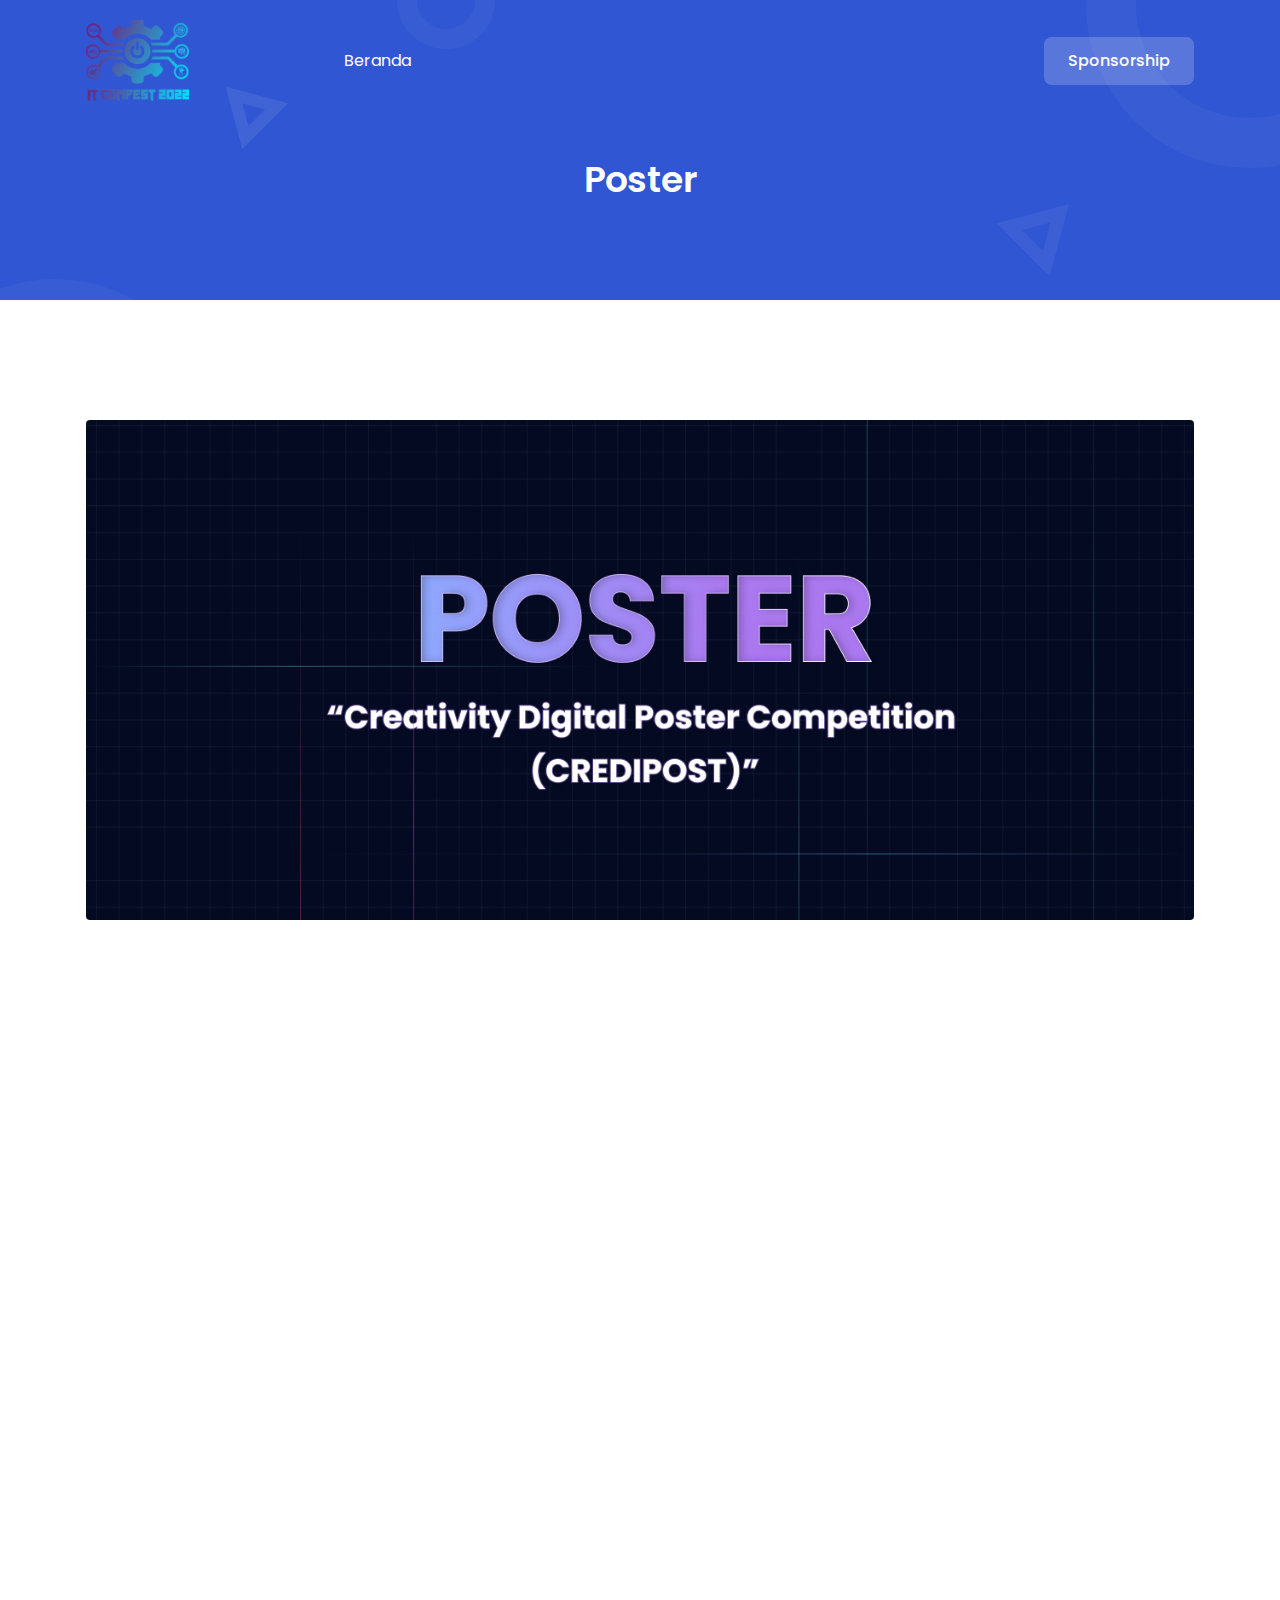
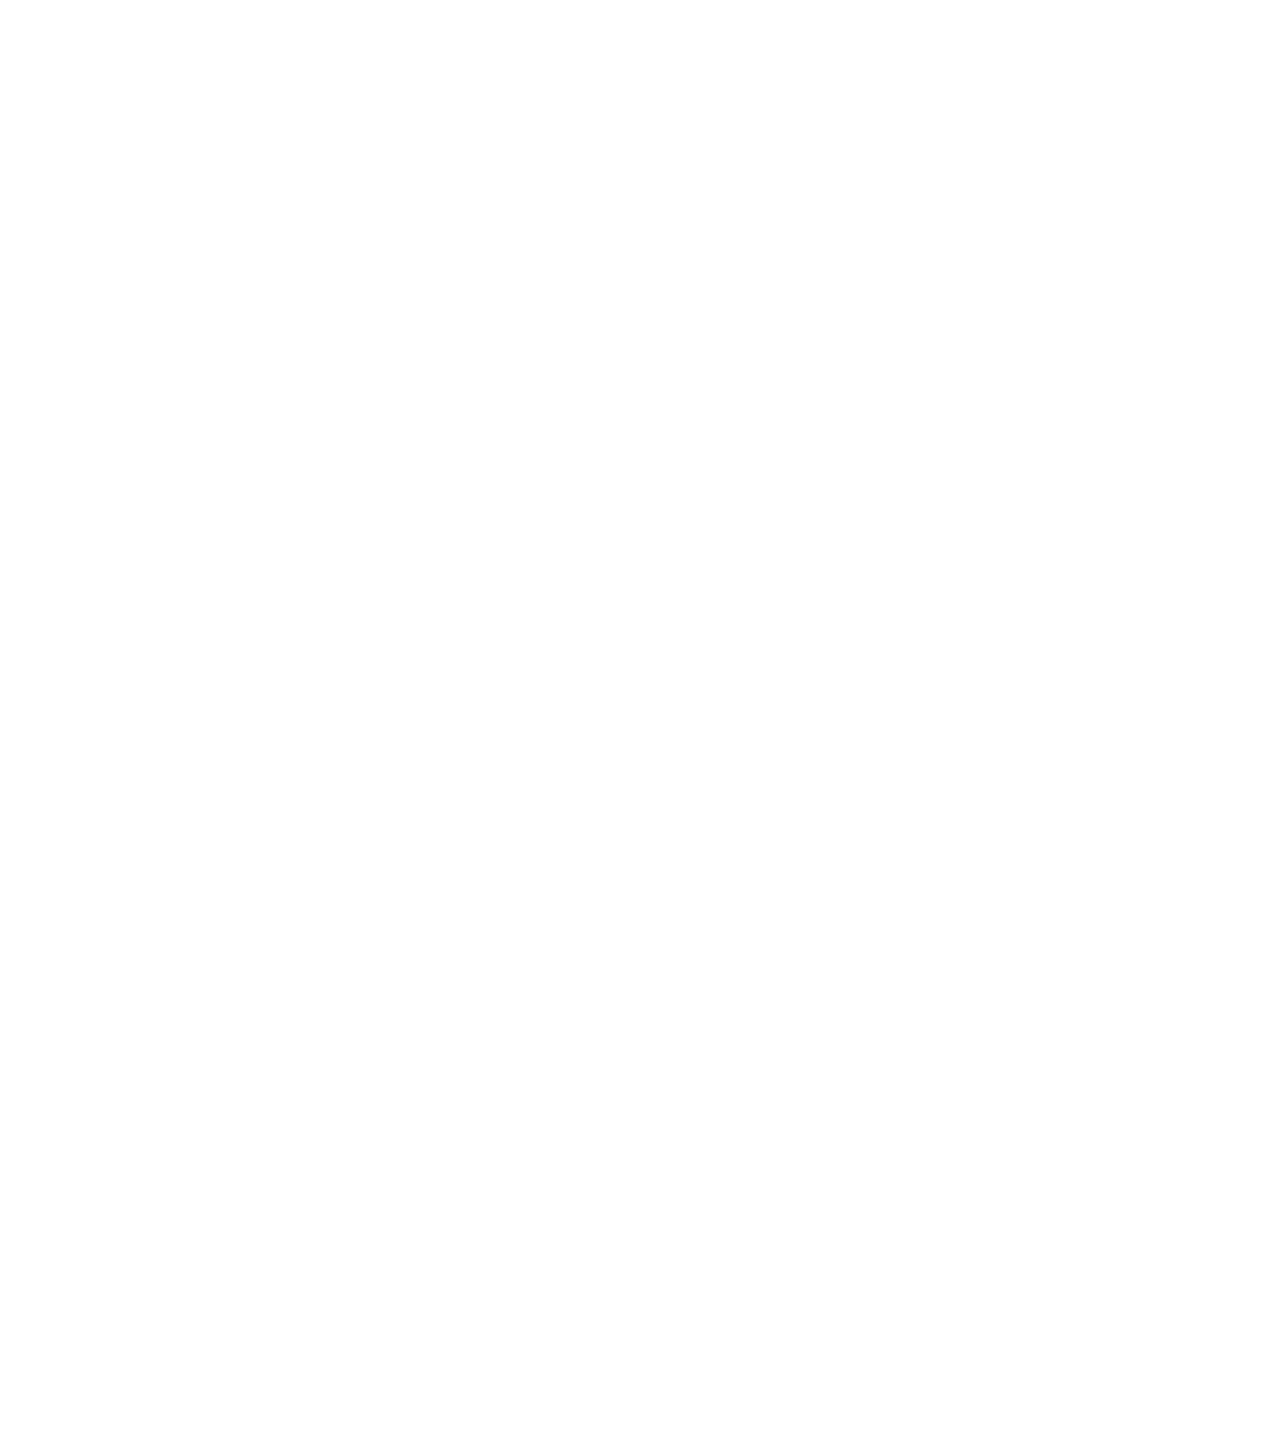
<file: poster-details.html>
<!DOCTYPE html>
<html lang="en">

<head>
  <meta charset="UTF-8" />
  <meta http-equiv="X-UA-Compatible" content="IE=edge" />
  <meta name="viewport" content="width=device-width, initial-scale=1.0" />
  <title>Poster | IT COMFEST 2022</title>
  <link rel="shortcut icon" href="assets/images/logo/itcomfest-logo.png" type="image/x-icon" />
  <link rel="stylesheet" href="assets/css/animate.css" />
  <link rel="stylesheet" href="assets/css/tailwind.css" />

  <!-- ==== WOW JS ==== -->
  <script src="assets/js/wow.min.js"></script>
  <script>
    new WOW().init();
  </script>
</head>

<body>
  <!-- ====== Navbar Section Start -->
  <div class="ud-header absolute top-0 left-0 z-40 flex w-full items-center bg-transparent">
    <div class="container">
      <div class="relative -mx-4 flex items-center justify-between">
        <div class="w-60 max-w-full px-4">
          <a href="index.html" class="navbar-logo block w-full py-5">
            <img src="assets/images/logo/it-comfest.svg" alt="logo" class="header-logo" />
          </a>
        </div>
        <div class="flex w-full items-center justify-between px-4">
          <div>
            <button id="navbarToggler"
              class="absolute right-4 top-1/2 block -translate-y-1/2 rounded-lg px-3 py-[6px] ring-primary focus:ring-2 lg:hidden">
              <span class="relative my-[6px] block h-[2px] w-[30px] bg-white"></span>
              <span class="relative my-[6px] block h-[2px] w-[30px] bg-white"></span>
              <span class="relative my-[6px] block h-[2px] w-[30px] bg-white"></span>
            </button>
            <nav id="navbarCollapse"
              class="absolute right-4 top-full hidden w-full max-w-[250px] rounded-lg bg-white py-5 shadow-lg lg:static lg:block lg:w-full lg:max-w-full lg:bg-transparent lg:py-0 lg:px-4 lg:shadow-none xl:px-6">
              <ul class="blcok lg:flex">
                <li class="group relative">
                  <a href="index.html"
                    class="ud-menu-scroll mx-8 flex py-2 text-base text-dark group-hover:text-primary lg:mr-0 lg:inline-flex lg:py-6 lg:px-0 lg:text-white lg:group-hover:text-white lg:group-hover:opacity-70">
                    Beranda
                  </a>
                </li>
              </ul>
            </nav>
          </div>
          <div class="hidden justify-end pr-16 sm:flex lg:pr-0">
            <a href="https://wa.me/6285157711068" target="_blank"
              class="signUpBtn rounded-lg bg-white bg-opacity-20 py-3 px-6 text-base font-medium text-white duration-300 ease-in-out hover:bg-opacity-100 hover:text-dark">
              Sponsorship
            </a>
          </div>
        </div>
      </div>
    </div>
  </div>
  <!-- ====== Navbar Section End -->

  <!-- ====== Banner Section Start -->
  <div class="relative z-10 overflow-hidden bg-primary pt-[120px] pb-[100px] md:pt-[130px] lg:pt-[160px]">
    <div class="container">
      <div class="-mx-4 flex flex-wrap items-center">
        <div class="w-full px-4">
          <div class="text-center">
            <h1 class="text-4xl font-semibold text-white">Poster</h1>
          </div>
        </div>
      </div>
    </div>
    <div>
      <span class="absolute top-0 left-0 z-[-1]">
        <svg width="495" height="470" viewBox="0 0 495 470" fill="none" xmlns="http://www.w3.org/2000/svg">
          <circle cx="55" cy="442" r="138" stroke="white" stroke-opacity="0.04" stroke-width="50" />
          <circle cx="446" r="39" stroke="white" stroke-opacity="0.04" stroke-width="20" />
          <path d="M245.406 137.609L233.985 94.9852L276.609 106.406L245.406 137.609Z" stroke="white"
            stroke-opacity="0.08" stroke-width="12" />
        </svg>
      </span>
      <span class="absolute top-0 right-0 z-[-1]">
        <svg width="493" height="470" viewBox="0 0 493 470" fill="none" xmlns="http://www.w3.org/2000/svg">
          <circle cx="462" cy="5" r="138" stroke="white" stroke-opacity="0.04" stroke-width="50" />
          <circle cx="49" cy="470" r="39" stroke="white" stroke-opacity="0.04" stroke-width="20" />
          <path d="M222.393 226.701L272.808 213.192L259.299 263.607L222.393 226.701Z" stroke="white"
            stroke-opacity="0.06" stroke-width="13" />
        </svg>
      </span>
    </div>
  </div>
  <!-- ====== Banner Section End -->

  <!-- ====== Kompetisi Section Start -->
  <section class="pt-20 pb-10 lg:pt-[120px] lg:pb-20">
    <div class="container">
      <div class="-mx-4 flex flex-wrap justify-center">
        <div class="w-full px-4">
          <div class="wow fadeInUp relative z-20 mb-[60px] h-[300px] overflow-hidden rounded md:h-[400px] lg:h-[500px]"
            data-wow-delay=".1s
              ">
            <img src="assets/images/banner/poster-lg.jpg" alt="image"
              class="h-full w-full object-cover object-center" />
          </div>
          <div class="-mx-4 flex flex-wrap">
            <div class="w-full px-4 lg:w-8/12">
              <div>
                <h2
                  class="wow fadeInUp mb-6 text-[26px] font-bold leading-snug text-dark sm:text-3xl sm:leading-snug md:text-4xl md:leading-snug"
                  data-wow-delay=".1s
                    ">
                  Poster Competition
                </h2>
                <p class="wow fadeInUp mb-8 text-base leading-relaxed text-body-color" data-wow-delay=".1s">
                  Kompetisi ini adalah untuk menjadi wadah bagi mahasiswa informatika untuk menuangkan ide dan
                  kreatifitas mereka kedalam sebuah desain poster digital, yang nantinya bisa memberikan informasi yang
                  dikemas secara menarik sehingga akan membuat pembaca poster menjadi nyaman dalam membacanya & nantinya
                  juara & runner up kompetisi akan diperlombakan lagi ditingkat nasional.
                </p>
                <h3 class="wow fadeInUp mb-8 text-2xl font-bold text-dark sm:text-[26px]" data-wow-delay=".1s">
                  Detail
                </h3>
                <p class="wow fadeInUp mb-10 text-base leading-relaxed text-body-color" data-wow-delay=".1s">
                  Peserta diberikan waktu kurang lebih 5 jam untuk membuat dan menyelesaikan desain poster sesuai dengan
                  tema dan ketentuan yang diberikan oleh panitia.
                </p>
                <div
                  class="wow fadeInUp relative z-10 mb-10 overflow-hidden rounded bg-primary bg-opacity-5 py-8 px-6 text-start sm:p-10 md:px-[60px]"
                  data-wow-delay=".1s
                    ">
                  <div class="wow mx-auto max-w-[530px] pl-4">
                    <h5 class="wow fadeInUp mb-4 text-2xl font-bold text-dark sm:text-[26px]" data-wow-delay=".1s">
                      Ketentuan Umum</h5>
                    <ol class="list-disc wow">
                      <li class=" mb-4 text-base font-medium leading-[26px] text-dark">Peserta lomba Mahasiswa aktif
                        Universitas Muhammadiyah
                        Ponorogo.</li>
                      <li class=" mb-4 text-base font-medium leading-[26px] text-dark">Peserta lomba adalah individu
                        bukan kelompok (1 orang).</li>
                      <li class=" mb-4 text-base font-medium leading-[26px] text-dark">Peserta hanya diperbolehkan
                        mengirim 1 karya desain poster.</li>
                      <li class=" mb-4 text-base font-medium leading-[26px] text-dark">Peserta yang sudah terdaftar
                        tidak dapat diganti dengan alasan
                        apapun.</li>
                      <li class=" mb-4 text-base font-medium leading-[26px] text-dark">Peserta mengisi dan mengumpulkan
                        peryaratan perlombaan
                        yang telah ditentukan.</li>
                      <li class=" mb-4 text-base font-medium leading-[26px] text-dark">Panitia berhak mendiskualifikasi
                        dan membatalkan pemenang
                        lomba yang tidak sesuai dengan syarat lomba.</li>
                    </ol>
                  </div>
                  <div>
                    <span class="absolute left-0 top-0">
                      <svg width="103" height="109" viewBox="0 0 103 109" fill="none"
                        xmlns="http://www.w3.org/2000/svg">
                        <ellipse cx="0.483916" cy="3.5" rx="102.075" ry="105.5" transform="rotate(180 0.483916 3.5)"
                          fill="url(#paint0_linear)" />
                        <defs>
                          <linearGradient id="paint0_linear" x1="-101.591" y1="-50.4346" x2="49.1618" y2="-49.6518"
                            gradientUnits="userSpaceOnUse">
                            <stop stop-color="#3056D3" stop-opacity="0.15" />
                            <stop offset="1" stop-color="white" stop-opacity="0" />
                          </linearGradient>
                        </defs>
                      </svg>
                    </span>
                    <span class="absolute bottom-0 right-0">
                      <svg width="102" height="106" viewBox="0 0 102 106" fill="none"
                        xmlns="http://www.w3.org/2000/svg">
                        <ellipse cx="102.484" cy="105.5" rx="102.075" ry="105.5" fill="url(#paint0_linear)" />
                        <defs>
                          <linearGradient id="paint0_linear" x1="0.409163" y1="51.5654" x2="151.162" y2="52.3482"
                            gradientUnits="userSpaceOnUse">
                            <stop stop-color="#3056D3" stop-opacity="0.5" />
                            <stop offset="1" stop-color="white" stop-opacity=".2" />
                          </linearGradient>
                        </defs>
                      </svg>
                    </span>
                  </div>
                </div>
              </div>
            </div>
            <div class="w-full px-4 lg:w-4/12">
              <div>
                <div
                  class="wow fadeInUp relative mb-12 overflow-hidden rounded bg-primary py-[60px] px-11 text-center lg:px-8"
                  data-wow-delay=".1s
                    ">
                  <h3 class="mb-8 text-2xl font-semibold text-white">
                    Yuk daftar!
                  </h3>
                  <form>
                    <a href="https://forms.gle/PMgbdLAWvbhonKQCA" target="_blank"
                      class="flex justify-center items-center mb-2 h-[50px] w-full cursor-pointer rounded bg-[#13C296] text-center text-md font-medium text-white transition duration-300 ease-in-out hover:bg-opacity-90 hover:shadow-lg">Daftar</a>
                    <a href="https://drive.google.com/file/d/1JiScMDB__F_sOrs0pcDqlpMlElagSlQO/view?usp=sharing"
                      target="_blank"
                      class="flex justify-center items-center mb-4 h-[50px] w-full rounded border cursor-pointer border-transparent bg-white bg-opacity-20 text-center text-sm font-medium text-white placeholder-white outline-none focus:border-white transition duration-300 hover:border-white focus-visible:shadow-none">Unduh
                      Buku Panduan Desain Poster</a>
                  </form>
                  <div>
                    <span class="absolute top-0 right-0">
                      <svg width="46" height="46" viewBox="0 0 46 46" fill="none" xmlns="http://www.w3.org/2000/svg">
                        <circle cx="1.39737" cy="44.6026" r="1.39737" transform="rotate(-90 1.39737 44.6026)"
                          fill="white" fill-opacity="0.44" />
                        <circle cx="1.39737" cy="7.9913" r="1.39737" transform="rotate(-90 1.39737 7.9913)" fill="white"
                          fill-opacity="0.44" />
                        <circle cx="13.6943" cy="44.6026" r="1.39737" transform="rotate(-90 13.6943 44.6026)"
                          fill="white" fill-opacity="0.44" />
                        <circle cx="13.6943" cy="7.9913" r="1.39737" transform="rotate(-90 13.6943 7.9913)" fill="white"
                          fill-opacity="0.44" />
                        <circle cx="25.9911" cy="44.6026" r="1.39737" transform="rotate(-90 25.9911 44.6026)"
                          fill="white" fill-opacity="0.44" />
                        <circle cx="25.9911" cy="7.9913" r="1.39737" transform="rotate(-90 25.9911 7.9913)" fill="white"
                          fill-opacity="0.44" />
                        <circle cx="38.288" cy="44.6026" r="1.39737" transform="rotate(-90 38.288 44.6026)" fill="white"
                          fill-opacity="0.44" />
                        <circle cx="38.288" cy="7.9913" r="1.39737" transform="rotate(-90 38.288 7.9913)" fill="white"
                          fill-opacity="0.44" />
                        <circle cx="1.39737" cy="32.3058" r="1.39737" transform="rotate(-90 1.39737 32.3058)"
                          fill="white" fill-opacity="0.44" />
                        <circle cx="13.6943" cy="32.3058" r="1.39737" transform="rotate(-90 13.6943 32.3058)"
                          fill="white" fill-opacity="0.44" />
                        <circle cx="25.9911" cy="32.3058" r="1.39737" transform="rotate(-90 25.9911 32.3058)"
                          fill="white" fill-opacity="0.44" />
                        <circle cx="38.288" cy="32.3058" r="1.39737" transform="rotate(-90 38.288 32.3058)" fill="white"
                          fill-opacity="0.44" />
                        <circle cx="1.39737" cy="20.0086" r="1.39737" transform="rotate(-90 1.39737 20.0086)"
                          fill="white" fill-opacity="0.44" />
                        <circle cx="13.6943" cy="20.0086" r="1.39737" transform="rotate(-90 13.6943 20.0086)"
                          fill="white" fill-opacity="0.44" />
                        <circle cx="25.9911" cy="20.0086" r="1.39737" transform="rotate(-90 25.9911 20.0086)"
                          fill="white" fill-opacity="0.44" />
                        <circle cx="38.288" cy="20.0086" r="1.39737" transform="rotate(-90 38.288 20.0086)" fill="white"
                          fill-opacity="0.44" />
                      </svg>
                    </span>
                    <span class="absolute bottom-0 left-0">
                      <svg width="46" height="46" viewBox="0 0 46 46" fill="none" xmlns="http://www.w3.org/2000/svg">
                        <circle cx="1.39737" cy="44.6026" r="1.39737" transform="rotate(-90 1.39737 44.6026)"
                          fill="white" fill-opacity="0.44" />
                        <circle cx="1.39737" cy="7.9913" r="1.39737" transform="rotate(-90 1.39737 7.9913)" fill="white"
                          fill-opacity="0.44" />
                        <circle cx="13.6943" cy="44.6026" r="1.39737" transform="rotate(-90 13.6943 44.6026)"
                          fill="white" fill-opacity="0.44" />
                        <circle cx="13.6943" cy="7.9913" r="1.39737" transform="rotate(-90 13.6943 7.9913)" fill="white"
                          fill-opacity="0.44" />
                        <circle cx="25.9911" cy="44.6026" r="1.39737" transform="rotate(-90 25.9911 44.6026)"
                          fill="white" fill-opacity="0.44" />
                        <circle cx="25.9911" cy="7.9913" r="1.39737" transform="rotate(-90 25.9911 7.9913)" fill="white"
                          fill-opacity="0.44" />
                        <circle cx="38.288" cy="44.6026" r="1.39737" transform="rotate(-90 38.288 44.6026)" fill="white"
                          fill-opacity="0.44" />
                        <circle cx="38.288" cy="7.9913" r="1.39737" transform="rotate(-90 38.288 7.9913)" fill="white"
                          fill-opacity="0.44" />
                        <circle cx="1.39737" cy="32.3058" r="1.39737" transform="rotate(-90 1.39737 32.3058)"
                          fill="white" fill-opacity="0.44" />
                        <circle cx="13.6943" cy="32.3058" r="1.39737" transform="rotate(-90 13.6943 32.3058)"
                          fill="white" fill-opacity="0.44" />
                        <circle cx="25.9911" cy="32.3058" r="1.39737" transform="rotate(-90 25.9911 32.3058)"
                          fill="white" fill-opacity="0.44" />
                        <circle cx="38.288" cy="32.3058" r="1.39737" transform="rotate(-90 38.288 32.3058)" fill="white"
                          fill-opacity="0.44" />
                        <circle cx="1.39737" cy="20.0086" r="1.39737" transform="rotate(-90 1.39737 20.0086)"
                          fill="white" fill-opacity="0.44" />
                        <circle cx="13.6943" cy="20.0086" r="1.39737" transform="rotate(-90 13.6943 20.0086)"
                          fill="white" fill-opacity="0.44" />
                        <circle cx="25.9911" cy="20.0086" r="1.39737" transform="rotate(-90 25.9911 20.0086)"
                          fill="white" fill-opacity="0.44" />
                        <circle cx="38.288" cy="20.0086" r="1.39737" transform="rotate(-90 38.288 20.0086)" fill="white"
                          fill-opacity="0.44" />
                      </svg>
                    </span>
                  </div>
                </div>
              </div>
            </div>
          </div>
        </div>
      </div>

      <div class="-mx-4 flex flex-wrap">
        <div class="wow fadeInUp mt-14 w-full px-4" data-wow-delay=".2s">
          <h2 class="relative pb-5 text-2xl font-semibold text-dark sm:text-[28px]">
            Kompetisi Lainnya
          </h2>
          <span class="mb-10 inline-block h-[2px] w-20 bg-primary"></span>
        </div>
        <div class="w-full px-4 md:w-1/2 lg:w-1/3">
          <div class="wow fadeInUp group mb-10" data-wow-delay=".1s">
            <div class="mb-8 overflow-hidden rounded">
              <a href="videografi-details.html" class="block">
                <img src="assets/images/banner/videografi.jpg" alt="image"
                  class="w-full transition group-hover:rotate-6 group-hover:scale-125" />
              </a>
            </div>
          </div>
        </div>
        <div class="w-full px-4 md:w-1/2 lg:w-1/3">
          <div class="wow fadeInUp group mb-10" data-wow-delay=".1s">
            <div class="mb-8 overflow-hidden rounded">
              <a href="uiux-details.html" class="block">
                <img src="assets/images/banner/uiux.jpg" alt="image"
                  class="w-full transition group-hover:rotate-6 group-hover:scale-125" />
              </a>
            </div>
          </div>
        </div>
        <div class="w-full px-4 md:w-1/2 lg:w-1/3">
          <div class="wow fadeInUp group mb-10" data-wow-delay=".1s">
            <div class="mb-8 overflow-hidden rounded">
              <a href="codewar-details.html" class="block">
                <img src="assets/images/banner/codewar.jpg" alt="image"
                  class="w-full transition group-hover:rotate-6 group-hover:scale-125" />
              </a>
            </div>
          </div>
        </div>
      </div>
    </div>
  </section>
  <!-- ====== Blog Details Section End -->

  <!-- ====== Footer Section Start -->
  <footer class="wow fadeInUp relative z-10 bg-black pt-20 lg:pt-[120px]" data-wow-delay=".15s">
    <div class="container">
      <div class="-mx-4 flex flex-wrap">
        <div class="w-full px-4 sm:w-1/2 md:w-1/2 lg:w-4/12 xl:w-3/12">
          <div class="mb-10 w-full">
            <a href="javascript:void(0)" class="mb-6 inline-block max-w-[160px]">
              <img src="assets/images/logo/itcomfest-logo.png" alt="logo" class="max-w-full" />
            </a>
            <p class="mb-7 text-base text-[#f3f4fe]">
              IT COMFEST 2022 dipersembahkan oleh Himpunan Mahasiswa Informatika (HIMAKA).
            </p>
            <div class="-mx-3 flex items-center">
              <a href="javascript:void(0)" class="px-3 text-[#dddddd] hover:text-white">
                <svg width="10" height="18" viewBox="0 0 10 18" class="fill-current">
                  <path
                    d="M9.00007 6.82105H7.50006H6.96434V6.27097V4.56571V4.01562H7.50006H8.62507C8.91971 4.01562 9.16078 3.79559 9.16078 3.46554V0.550085C9.16078 0.247538 8.9465 0 8.62507 0H6.66969C4.55361 0 3.08038 1.54024 3.08038 3.82309V6.21596V6.76605H2.54466H0.72322C0.348217 6.76605 0 7.06859 0 7.50866V9.48897C0 9.87402 0.294645 10.2316 0.72322 10.2316H2.49109H3.02681V10.7817V16.31C3.02681 16.6951 3.32145 17.0526 3.75003 17.0526H6.26791C6.42862 17.0526 6.56255 16.9701 6.66969 16.8601C6.77684 16.7501 6.8572 16.5576 6.8572 16.3925V10.8092V10.2591H7.4197H8.62507C8.97328 10.2591 9.24114 10.0391 9.29471 9.709V9.6815V9.65399L9.66972 7.7562C9.6965 7.56367 9.66972 7.34363 9.509 7.1236C9.45543 6.98608 9.21436 6.84856 9.00007 6.82105Z" />
                </svg>
              </a>
              <a href="https://www.instagram.com/himakaumpo" class="px-3 text-[#dddddd] hover:text-white">
                <svg width="18" height="18" viewBox="0 0 18 18" class="fill-current">
                  <path
                    d="M8.91688 12.4995C10.6918 12.4995 12.1306 11.0911 12.1306 9.35385C12.1306 7.61655 10.6918 6.20819 8.91688 6.20819C7.14197 6.20819 5.70312 7.61655 5.70312 9.35385C5.70312 11.0911 7.14197 12.4995 8.91688 12.4995Z" />
                  <path
                    d="M12.4078 0.947388H5.37075C2.57257 0.947388 0.300781 3.17104 0.300781 5.90993V12.7436C0.300781 15.5367 2.57257 17.7604 5.37075 17.7604H12.3524C15.2059 17.7604 17.4777 15.5367 17.4777 12.7978V5.90993C17.4777 3.17104 15.2059 0.947388 12.4078 0.947388ZM8.91696 13.4758C6.56206 13.4758 4.70584 11.6047 4.70584 9.35389C4.70584 7.10312 6.58976 5.23199 8.91696 5.23199C11.2165 5.23199 13.1004 7.10312 13.1004 9.35389C13.1004 11.6047 11.2442 13.4758 8.91696 13.4758ZM14.735 5.61164C14.4579 5.90993 14.0423 6.07264 13.5714 6.07264C13.1558 6.07264 12.7402 5.90993 12.4078 5.61164C12.103 5.31334 11.9368 4.9337 11.9368 4.47269C11.9368 4.01169 12.103 3.65916 12.4078 3.33375C12.7125 3.00834 13.1004 2.84563 13.5714 2.84563C13.9869 2.84563 14.4302 3.00834 14.735 3.30663C15.012 3.65916 15.2059 4.06593 15.2059 4.49981C15.1782 4.9337 15.012 5.31334 14.735 5.61164Z" />
                  <path
                    d="M13.5985 3.82184C13.2383 3.82184 12.9336 4.12013 12.9336 4.47266C12.9336 4.82519 13.2383 5.12349 13.5985 5.12349C13.9587 5.12349 14.2634 4.82519 14.2634 4.47266C14.2634 4.12013 13.9864 3.82184 13.5985 3.82184Z" />
                </svg>
              </a>
            </div>
          </div>
        </div>
        <div class="w-full px-4 sm:w-1/2 md:w-1/2 lg:w-2/12 xl:w-2/12">
          <div class="mb-10 w-full">
            <h4 class="mb-9 text-lg font-semibold text-white">Menu</h4>
            <ul>
              <li>
                <a href="#home" class="mb-2 inline-block text-base leading-loose text-[#f3f4fe] hover:text-primary">
                  Beranda
                </a>
              </li>
              <li>
                <a href="#about-itcomfest"
                  class="mb-2 inline-block text-base leading-loose text-[#f3f4fe] hover:text-primary">
                  Tentang Kami
                </a>
              </li>
              <li>
                <a href="#kompetisi"
                  class="mb-2 inline-block text-base leading-loose text-[#f3f4fe] hover:text-primary">
                  Kompetisi
                </a>
              </li>
              <li>
                <a href="#contact" class="mb-2 inline-block text-base leading-loose text-[#f3f4fe] hover:text-primary">
                  Kontak
                </a>
              </li>
            </ul>
          </div>
        </div>
        <div class="w-full px-4 sm:w-1/2 md:w-1/2 lg:w-3/12 xl:w-2/12">
          <div class="mb-10 w-full">
            <h4 class="mb-9 text-lg font-semibold text-white">Kompetisi</h4>
            <ul>
              <li>
                <a href="javascript:void(0)"
                  class="mb-2 inline-block text-base leading-loose text-[#f3f4fe] hover:text-primary">
                  UI/UX Design
                </a>
              </li>
              <li>
                <a href="javascript:void(0)"
                  class="mb-2 inline-block text-base leading-loose text-[#f3f4fe] hover:text-primary">
                  Logical Algorithm
                </a>
              </li>
              <li>
                <a href="javascript:void(0)"
                  class="mb-2 inline-block text-base leading-loose text-[#f3f4fe] hover:text-primary">
                  Poster
                </a>
              </li>
              <li>
                <a href="javascript:void(0)"
                  class="mb-2 inline-block text-base leading-loose text-[#f3f4fe] hover:text-primary">
                  Videografi
                </a>
              </li>
              <li>
                <a href="javascript:void(0)"
                  class="mb-2 inline-block text-base leading-loose text-[#f3f4fe] hover:text-primary">
                  KTI TIK
                </a>
              </li>
              <li>
                <a href="javascript:void(0)"
                  class="mb-2 inline-block text-base leading-loose text-[#f3f4fe] hover:text-primary">
                  Mobile Legends
                </a>
              </li>
            </ul>
          </div>
        </div>
        <div class="w-full px-4 sm:w-1/2 md:w-1/2 lg:w-3/12 xl:w-2/12">
          <div class="mb-10 w-full">
            <h4 class="mb-9 text-lg font-semibold text-white">
              Produk Kami
            </h4>
            <ul>
              <li>
                <a href="javascript:void(0)"
                  class="mb-2 inline-block text-base leading-loose text-[#f3f4fe] hover:text-primary">
                  Kaos
                </a>
              </li>
              <li>
                <a href="javascript:void(0)"
                  class="mb-2 inline-block text-base leading-loose text-[#f3f4fe] hover:text-primary">
                  Totebag
                </a>
              </li>
              <li>
                <a href="javascript:void(0)"
                  class="mb-2 inline-block text-base leading-loose text-[#f3f4fe] hover:text-primary">
                  Gantungan Kunci
                </a>
              </li>
            </ul>
          </div>
        </div>
        <!-- <div class="w-full px-4 md:w-2/3 lg:w-6/12 xl:w-3/12">
          <div class="mb-10 w-full">
            <h4 class="mb-9 text-lg font-semibold text-white">Didukung Oleh</h4>
            <ul class="flex flex-wrap items-center">
              <li>
                <a href="javascript:void(0)" rel="nofollow noopner" target="_blank"
                  class="mb-6 mr-5 block max-w-[120px] xl:max-w-[100px] 2xl:max-w-[120px]">
                  <img src="assets/images/clients/google.svg" alt="google" />
                </a>
              </li>
              <li>
                <a href="javascript:void(0)" rel="nofollow noopner" target="_blank"
                  class="mb-6 mr-5 block max-w-[120px] xl:max-w-[100px] 2xl:max-w-[120px]">
                  <img src="assets/images/clients/gojek.svg" alt="gojek" />
                </a>
              </li>
              <li>
                <a href="javascript:void(0)" rel="nofollow noopner" target="_blank"
                  class="mb-6 mr-5 block max-w-[120px] xl:max-w-[100px] 2xl:max-w-[120px]">
                  <img src="assets/images/clients/tokopedia.svg" alt="tokped" />
                </a>
              </li>
              <li>
                <a href="javascript:void(0)" rel="nofollow noopner" target="_blank"
                  class="mb-6 mr-5 block max-w-[120px] xl:max-w-[100px] 2xl:max-w-[120px]">
                  <img src="assets/images/clients/traveloka.svg" alt="traveloka" />
                </a>
              </li>
            </ul>
          </div>
        </div> -->
      </div>
    </div>

    <div class="mt-12 border-t border-opacity-40 py-8 lg:mt-[60px]">
      <div class="container">
        <div class="flex flex-wrap justify-center items-center">
          <div class="w-full px-4">
            <div class="my-1 flex justify-center">
              <p class="text-base text-[#f3f4fe]">
                Dibuat dan Dikembangkan oleh
                <a href="https://tailgrids.com" rel="nofollow noopner" target="_blank"
                  class="text-white hover:underline">
                  HIMAKA UMPO 2022
                </a>
              </p>
            </div>
          </div>
        </div>
      </div>
    </div>

    <div>
      <span class="absolute left-0 top-0 z-[-1]">
        <img src="assets/images/footer/shape-1.svg" alt="" />
      </span>

      <span class="absolute bottom-0 right-0 z-[-1]">
        <img src="assets/images/footer/shape-3.svg" alt="" />
      </span>

      <span class="absolute top-0 right-0 z-[-1]">
        <svg width="102" height="102" viewBox="0 0 102 102" fill="none" xmlns="http://www.w3.org/2000/svg">
          <path
            d="M1.8667 33.1956C2.89765 33.1956 3.7334 34.0318 3.7334 35.0633C3.7334 36.0947 2.89765 36.9309 1.8667 36.9309C0.835744 36.9309 4.50645e-08 36.0947 0 35.0633C-4.50645e-08 34.0318 0.835744 33.1956 1.8667 33.1956Z"
            fill="white" fill-opacity="0.08"></path>
          <path
            d="M18.2939 33.1956C19.3249 33.1956 20.1606 34.0318 20.1606 35.0633C20.1606 36.0947 19.3249 36.9309 18.2939 36.9309C17.263 36.9309 16.4272 36.0947 16.4272 35.0633C16.4272 34.0318 17.263 33.1956 18.2939 33.1956Z"
            fill="white" fill-opacity="0.08"></path>
          <path
            d="M34.7209 33.195C35.7519 33.195 36.5876 34.0311 36.5876 35.0626C36.5876 36.0941 35.7519 36.9303 34.7209 36.9303C33.69 36.9303 32.8542 36.0941 32.8542 35.0626C32.8542 34.0311 33.69 33.195 34.7209 33.195Z"
            fill="white" fill-opacity="0.08"></path>
          <path
            d="M50.9341 33.195C51.965 33.195 52.8008 34.0311 52.8008 35.0626C52.8008 36.0941 51.965 36.9303 50.9341 36.9303C49.9031 36.9303 49.0674 36.0941 49.0674 35.0626C49.0674 34.0311 49.9031 33.195 50.9341 33.195Z"
            fill="white" fill-opacity="0.08"></path>
          <path
            d="M1.8667 16.7605C2.89765 16.7605 3.7334 17.5966 3.7334 18.6281C3.7334 19.6596 2.89765 20.4957 1.8667 20.4957C0.835744 20.4957 4.50645e-08 19.6596 0 18.6281C-4.50645e-08 17.5966 0.835744 16.7605 1.8667 16.7605Z"
            fill="white" fill-opacity="0.08"></path>
          <path
            d="M18.2939 16.7605C19.3249 16.7605 20.1606 17.5966 20.1606 18.6281C20.1606 19.6596 19.3249 20.4957 18.2939 20.4957C17.263 20.4957 16.4272 19.6596 16.4272 18.6281C16.4272 17.5966 17.263 16.7605 18.2939 16.7605Z"
            fill="white" fill-opacity="0.08"></path>
          <path
            d="M34.7209 16.7605C35.7519 16.7605 36.5876 17.5966 36.5876 18.6281C36.5876 19.6596 35.7519 20.4957 34.7209 20.4957C33.69 20.4957 32.8542 19.6596 32.8542 18.6281C32.8542 17.5966 33.69 16.7605 34.7209 16.7605Z"
            fill="white" fill-opacity="0.08"></path>
          <path
            d="M50.9341 16.7605C51.965 16.7605 52.8008 17.5966 52.8008 18.6281C52.8008 19.6596 51.965 20.4957 50.9341 20.4957C49.9031 20.4957 49.0674 19.6596 49.0674 18.6281C49.0674 17.5966 49.9031 16.7605 50.9341 16.7605Z"
            fill="white" fill-opacity="0.08"></path>
          <path
            d="M1.8667 0.324951C2.89765 0.324951 3.7334 1.16115 3.7334 2.19261C3.7334 3.22408 2.89765 4.06024 1.8667 4.06024C0.835744 4.06024 4.50645e-08 3.22408 0 2.19261C-4.50645e-08 1.16115 0.835744 0.324951 1.8667 0.324951Z"
            fill="white" fill-opacity="0.08"></path>
          <path
            d="M18.2939 0.324951C19.3249 0.324951 20.1606 1.16115 20.1606 2.19261C20.1606 3.22408 19.3249 4.06024 18.2939 4.06024C17.263 4.06024 16.4272 3.22408 16.4272 2.19261C16.4272 1.16115 17.263 0.324951 18.2939 0.324951Z"
            fill="white" fill-opacity="0.08"></path>
          <path
            d="M34.7209 0.325302C35.7519 0.325302 36.5876 1.16147 36.5876 2.19293C36.5876 3.2244 35.7519 4.06056 34.7209 4.06056C33.69 4.06056 32.8542 3.2244 32.8542 2.19293C32.8542 1.16147 33.69 0.325302 34.7209 0.325302Z"
            fill="white" fill-opacity="0.08"></path>
          <path
            d="M50.9341 0.325302C51.965 0.325302 52.8008 1.16147 52.8008 2.19293C52.8008 3.2244 51.965 4.06056 50.9341 4.06056C49.9031 4.06056 49.0674 3.2244 49.0674 2.19293C49.0674 1.16147 49.9031 0.325302 50.9341 0.325302Z"
            fill="white" fill-opacity="0.08"></path>
          <path
            d="M66.9037 33.1956C67.9346 33.1956 68.7704 34.0318 68.7704 35.0633C68.7704 36.0947 67.9346 36.9309 66.9037 36.9309C65.8727 36.9309 65.037 36.0947 65.037 35.0633C65.037 34.0318 65.8727 33.1956 66.9037 33.1956Z"
            fill="white" fill-opacity="0.08"></path>
          <path
            d="M83.3307 33.1956C84.3616 33.1956 85.1974 34.0318 85.1974 35.0633C85.1974 36.0947 84.3616 36.9309 83.3307 36.9309C82.2997 36.9309 81.464 36.0947 81.464 35.0633C81.464 34.0318 82.2997 33.1956 83.3307 33.1956Z"
            fill="white" fill-opacity="0.08"></path>
          <path
            d="M99.7576 33.1956C100.789 33.1956 101.624 34.0318 101.624 35.0633C101.624 36.0947 100.789 36.9309 99.7576 36.9309C98.7266 36.9309 97.8909 36.0947 97.8909 35.0633C97.8909 34.0318 98.7266 33.1956 99.7576 33.1956Z"
            fill="white" fill-opacity="0.08"></path>
          <path
            d="M66.9037 16.7605C67.9346 16.7605 68.7704 17.5966 68.7704 18.6281C68.7704 19.6596 67.9346 20.4957 66.9037 20.4957C65.8727 20.4957 65.037 19.6596 65.037 18.6281C65.037 17.5966 65.8727 16.7605 66.9037 16.7605Z"
            fill="white" fill-opacity="0.08"></path>
          <path
            d="M83.3307 16.7605C84.3616 16.7605 85.1974 17.5966 85.1974 18.6281C85.1974 19.6596 84.3616 20.4957 83.3307 20.4957C82.2997 20.4957 81.464 19.6596 81.464 18.6281C81.464 17.5966 82.2997 16.7605 83.3307 16.7605Z"
            fill="white" fill-opacity="0.08"></path>
          <path
            d="M99.7576 16.7605C100.789 16.7605 101.624 17.5966 101.624 18.6281C101.624 19.6596 100.789 20.4957 99.7576 20.4957C98.7266 20.4957 97.8909 19.6596 97.8909 18.6281C97.8909 17.5966 98.7266 16.7605 99.7576 16.7605Z"
            fill="white" fill-opacity="0.08"></path>
          <path
            d="M66.9037 0.324966C67.9346 0.324966 68.7704 1.16115 68.7704 2.19261C68.7704 3.22408 67.9346 4.06024 66.9037 4.06024C65.8727 4.06024 65.037 3.22408 65.037 2.19261C65.037 1.16115 65.8727 0.324966 66.9037 0.324966Z"
            fill="white" fill-opacity="0.08"></path>
          <path
            d="M83.3307 0.324951C84.3616 0.324951 85.1974 1.16115 85.1974 2.19261C85.1974 3.22408 84.3616 4.06024 83.3307 4.06024C82.2997 4.06024 81.464 3.22408 81.464 2.19261C81.464 1.16115 82.2997 0.324951 83.3307 0.324951Z"
            fill="white" fill-opacity="0.08"></path>
          <path
            d="M99.7576 0.324951C100.789 0.324951 101.624 1.16115 101.624 2.19261C101.624 3.22408 100.789 4.06024 99.7576 4.06024C98.7266 4.06024 97.8909 3.22408 97.8909 2.19261C97.8909 1.16115 98.7266 0.324951 99.7576 0.324951Z"
            fill="white" fill-opacity="0.08"></path>
          <path
            d="M1.8667 82.2029C2.89765 82.2029 3.7334 83.039 3.7334 84.0705C3.7334 85.102 2.89765 85.9382 1.8667 85.9382C0.835744 85.9382 4.50645e-08 85.102 0 84.0705C-4.50645e-08 83.039 0.835744 82.2029 1.8667 82.2029Z"
            fill="white" fill-opacity="0.08"></path>
          <path
            d="M18.2939 82.2029C19.3249 82.2029 20.1606 83.039 20.1606 84.0705C20.1606 85.102 19.3249 85.9382 18.2939 85.9382C17.263 85.9382 16.4272 85.102 16.4272 84.0705C16.4272 83.039 17.263 82.2029 18.2939 82.2029Z"
            fill="white" fill-opacity="0.08"></path>
          <path
            d="M34.7209 82.2026C35.7519 82.2026 36.5876 83.0387 36.5876 84.0702C36.5876 85.1017 35.7519 85.9378 34.7209 85.9378C33.69 85.9378 32.8542 85.1017 32.8542 84.0702C32.8542 83.0387 33.69 82.2026 34.7209 82.2026Z"
            fill="white" fill-opacity="0.08"></path>
          <path
            d="M50.9341 82.2026C51.965 82.2026 52.8008 83.0387 52.8008 84.0702C52.8008 85.1017 51.965 85.9378 50.9341 85.9378C49.9031 85.9378 49.0674 85.1017 49.0674 84.0702C49.0674 83.0387 49.9031 82.2026 50.9341 82.2026Z"
            fill="white" fill-opacity="0.08"></path>
          <path
            d="M1.8667 65.7677C2.89765 65.7677 3.7334 66.6039 3.7334 67.6353C3.7334 68.6668 2.89765 69.503 1.8667 69.503C0.835744 69.503 4.50645e-08 68.6668 0 67.6353C-4.50645e-08 66.6039 0.835744 65.7677 1.8667 65.7677Z"
            fill="white" fill-opacity="0.08"></path>
          <path
            d="M18.2939 65.7677C19.3249 65.7677 20.1606 66.6039 20.1606 67.6353C20.1606 68.6668 19.3249 69.503 18.2939 69.503C17.263 69.503 16.4272 68.6668 16.4272 67.6353C16.4272 66.6039 17.263 65.7677 18.2939 65.7677Z"
            fill="white" fill-opacity="0.08"></path>
          <path
            d="M34.7209 65.7674C35.7519 65.7674 36.5876 66.6036 36.5876 67.635C36.5876 68.6665 35.7519 69.5027 34.7209 69.5027C33.69 69.5027 32.8542 68.6665 32.8542 67.635C32.8542 66.6036 33.69 65.7674 34.7209 65.7674Z"
            fill="white" fill-opacity="0.08"></path>
          <path
            d="M50.9341 65.7674C51.965 65.7674 52.8008 66.6036 52.8008 67.635C52.8008 68.6665 51.965 69.5027 50.9341 69.5027C49.9031 69.5027 49.0674 68.6665 49.0674 67.635C49.0674 66.6036 49.9031 65.7674 50.9341 65.7674Z"
            fill="white" fill-opacity="0.08"></path>
          <path
            d="M1.8667 98.2644C2.89765 98.2644 3.7334 99.1005 3.7334 100.132C3.7334 101.163 2.89765 102 1.8667 102C0.835744 102 4.50645e-08 101.163 0 100.132C-4.50645e-08 99.1005 0.835744 98.2644 1.8667 98.2644Z"
            fill="white" fill-opacity="0.08"></path>
          <path
            d="M1.8667 49.3322C2.89765 49.3322 3.7334 50.1684 3.7334 51.1998C3.7334 52.2313 2.89765 53.0675 1.8667 53.0675C0.835744 53.0675 4.50645e-08 52.2313 0 51.1998C-4.50645e-08 50.1684 0.835744 49.3322 1.8667 49.3322Z"
            fill="white" fill-opacity="0.08"></path>
          <path
            d="M18.2939 98.2644C19.3249 98.2644 20.1606 99.1005 20.1606 100.132C20.1606 101.163 19.3249 102 18.2939 102C17.263 102 16.4272 101.163 16.4272 100.132C16.4272 99.1005 17.263 98.2644 18.2939 98.2644Z"
            fill="white" fill-opacity="0.08"></path>
          <path
            d="M18.2939 49.3322C19.3249 49.3322 20.1606 50.1684 20.1606 51.1998C20.1606 52.2313 19.3249 53.0675 18.2939 53.0675C17.263 53.0675 16.4272 52.2313 16.4272 51.1998C16.4272 50.1684 17.263 49.3322 18.2939 49.3322Z"
            fill="white" fill-opacity="0.08"></path>
          <path
            d="M34.7209 98.2647C35.7519 98.2647 36.5876 99.1008 36.5876 100.132C36.5876 101.164 35.7519 102 34.7209 102C33.69 102 32.8542 101.164 32.8542 100.132C32.8542 99.1008 33.69 98.2647 34.7209 98.2647Z"
            fill="white" fill-opacity="0.08"></path>
          <path
            d="M50.9341 98.2647C51.965 98.2647 52.8008 99.1008 52.8008 100.132C52.8008 101.164 51.965 102 50.9341 102C49.9031 102 49.0674 101.164 49.0674 100.132C49.0674 99.1008 49.9031 98.2647 50.9341 98.2647Z"
            fill="white" fill-opacity="0.08"></path>
          <path
            d="M34.7209 49.3326C35.7519 49.3326 36.5876 50.1687 36.5876 51.2002C36.5876 52.2317 35.7519 53.0678 34.7209 53.0678C33.69 53.0678 32.8542 52.2317 32.8542 51.2002C32.8542 50.1687 33.69 49.3326 34.7209 49.3326Z"
            fill="white" fill-opacity="0.08"></path>
          <path
            d="M50.9341 49.3326C51.965 49.3326 52.8008 50.1687 52.8008 51.2002C52.8008 52.2317 51.965 53.0678 50.9341 53.0678C49.9031 53.0678 49.0674 52.2317 49.0674 51.2002C49.0674 50.1687 49.9031 49.3326 50.9341 49.3326Z"
            fill="white" fill-opacity="0.08"></path>
          <path
            d="M66.9037 82.2029C67.9346 82.2029 68.7704 83.0391 68.7704 84.0705C68.7704 85.102 67.9346 85.9382 66.9037 85.9382C65.8727 85.9382 65.037 85.102 65.037 84.0705C65.037 83.0391 65.8727 82.2029 66.9037 82.2029Z"
            fill="white" fill-opacity="0.08"></path>
          <path
            d="M83.3307 82.2029C84.3616 82.2029 85.1974 83.0391 85.1974 84.0705C85.1974 85.102 84.3616 85.9382 83.3307 85.9382C82.2997 85.9382 81.464 85.102 81.464 84.0705C81.464 83.0391 82.2997 82.2029 83.3307 82.2029Z"
            fill="white" fill-opacity="0.08"></path>
          <path
            d="M99.7576 82.2029C100.789 82.2029 101.624 83.039 101.624 84.0705C101.624 85.102 100.789 85.9382 99.7576 85.9382C98.7266 85.9382 97.8909 85.102 97.8909 84.0705C97.8909 83.039 98.7266 82.2029 99.7576 82.2029Z"
            fill="white" fill-opacity="0.08"></path>
          <path
            d="M66.9037 65.7674C67.9346 65.7674 68.7704 66.6036 68.7704 67.635C68.7704 68.6665 67.9346 69.5027 66.9037 69.5027C65.8727 69.5027 65.037 68.6665 65.037 67.635C65.037 66.6036 65.8727 65.7674 66.9037 65.7674Z"
            fill="white" fill-opacity="0.08"></path>
          <path
            d="M83.3307 65.7677C84.3616 65.7677 85.1974 66.6039 85.1974 67.6353C85.1974 68.6668 84.3616 69.503 83.3307 69.503C82.2997 69.503 81.464 68.6668 81.464 67.6353C81.464 66.6039 82.2997 65.7677 83.3307 65.7677Z"
            fill="white" fill-opacity="0.08"></path>
          <path
            d="M99.7576 65.7677C100.789 65.7677 101.624 66.6039 101.624 67.6353C101.624 68.6668 100.789 69.503 99.7576 69.503C98.7266 69.503 97.8909 68.6668 97.8909 67.6353C97.8909 66.6039 98.7266 65.7677 99.7576 65.7677Z"
            fill="white" fill-opacity="0.08"></path>
          <path
            d="M66.9037 98.2644C67.9346 98.2644 68.7704 99.1005 68.7704 100.132C68.7704 101.163 67.9346 102 66.9037 102C65.8727 102 65.037 101.163 65.037 100.132C65.037 99.1005 65.8727 98.2644 66.9037 98.2644Z"
            fill="white" fill-opacity="0.08"></path>
          <path
            d="M66.9037 49.3322C67.9346 49.3322 68.7704 50.1684 68.7704 51.1998C68.7704 52.2313 67.9346 53.0675 66.9037 53.0675C65.8727 53.0675 65.037 52.2313 65.037 51.1998C65.037 50.1684 65.8727 49.3322 66.9037 49.3322Z"
            fill="white" fill-opacity="0.08"></path>
          <path
            d="M83.3307 98.2644C84.3616 98.2644 85.1974 99.1005 85.1974 100.132C85.1974 101.163 84.3616 102 83.3307 102C82.2997 102 81.464 101.163 81.464 100.132C81.464 99.1005 82.2997 98.2644 83.3307 98.2644Z"
            fill="white" fill-opacity="0.08"></path>
          <path
            d="M83.3307 49.3322C84.3616 49.3322 85.1974 50.1684 85.1974 51.1998C85.1974 52.2313 84.3616 53.0675 83.3307 53.0675C82.2997 53.0675 81.464 52.2313 81.464 51.1998C81.464 50.1684 82.2997 49.3322 83.3307 49.3322Z"
            fill="white" fill-opacity="0.08"></path>
          <path
            d="M99.7576 98.2644C100.789 98.2644 101.624 99.1005 101.624 100.132C101.624 101.163 100.789 102 99.7576 102C98.7266 102 97.8909 101.163 97.8909 100.132C97.8909 99.1005 98.7266 98.2644 99.7576 98.2644Z"
            fill="white" fill-opacity="0.08"></path>
          <path
            d="M99.7576 49.3322C100.789 49.3322 101.624 50.1684 101.624 51.1998C101.624 52.2313 100.789 53.0675 99.7576 53.0675C98.7266 53.0675 97.8909 52.2313 97.8909 51.1998C97.8909 50.1684 98.7266 49.3322 99.7576 49.3322Z"
            fill="white" fill-opacity="0.08"></path>
        </svg>
      </span>
    </div>
  </footer>
  <!-- ====== Footer Section End -->

  <!-- ====== Back To Top Start -->
  <a href="javascript:void(0)"
    class="back-to-top fixed bottom-8 right-8 left-auto z-[999] hidden h-10 w-10 items-center justify-center rounded-md bg-primary text-white shadow-md transition duration-300 ease-in-out hover:bg-dark">
    <span class="mt-[6px] h-3 w-3 rotate-45 border-t border-l border-white"></span>
  </a>
  <!-- ====== Back To Top End -->

  <!-- ====== All Scripts -->
  <script src="assets/js/main.js"></script>
</body>

</html>
</file>
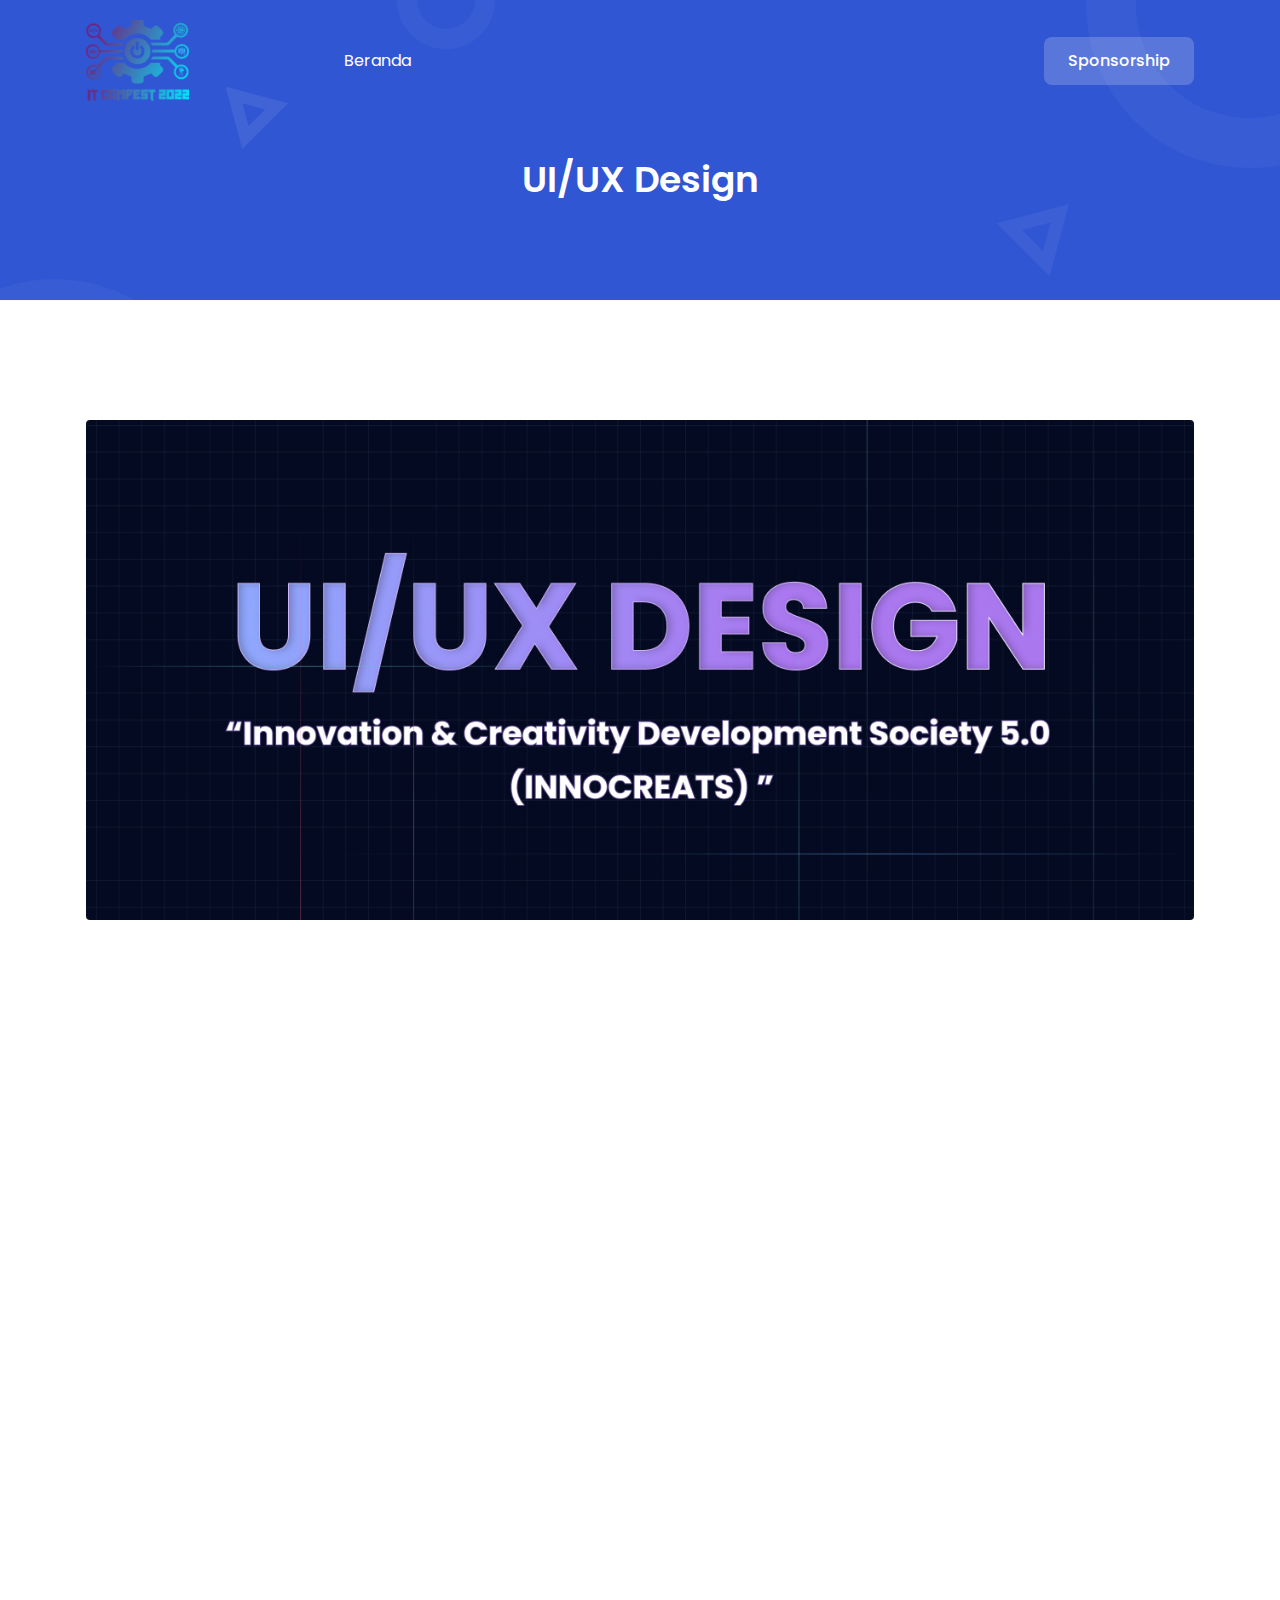
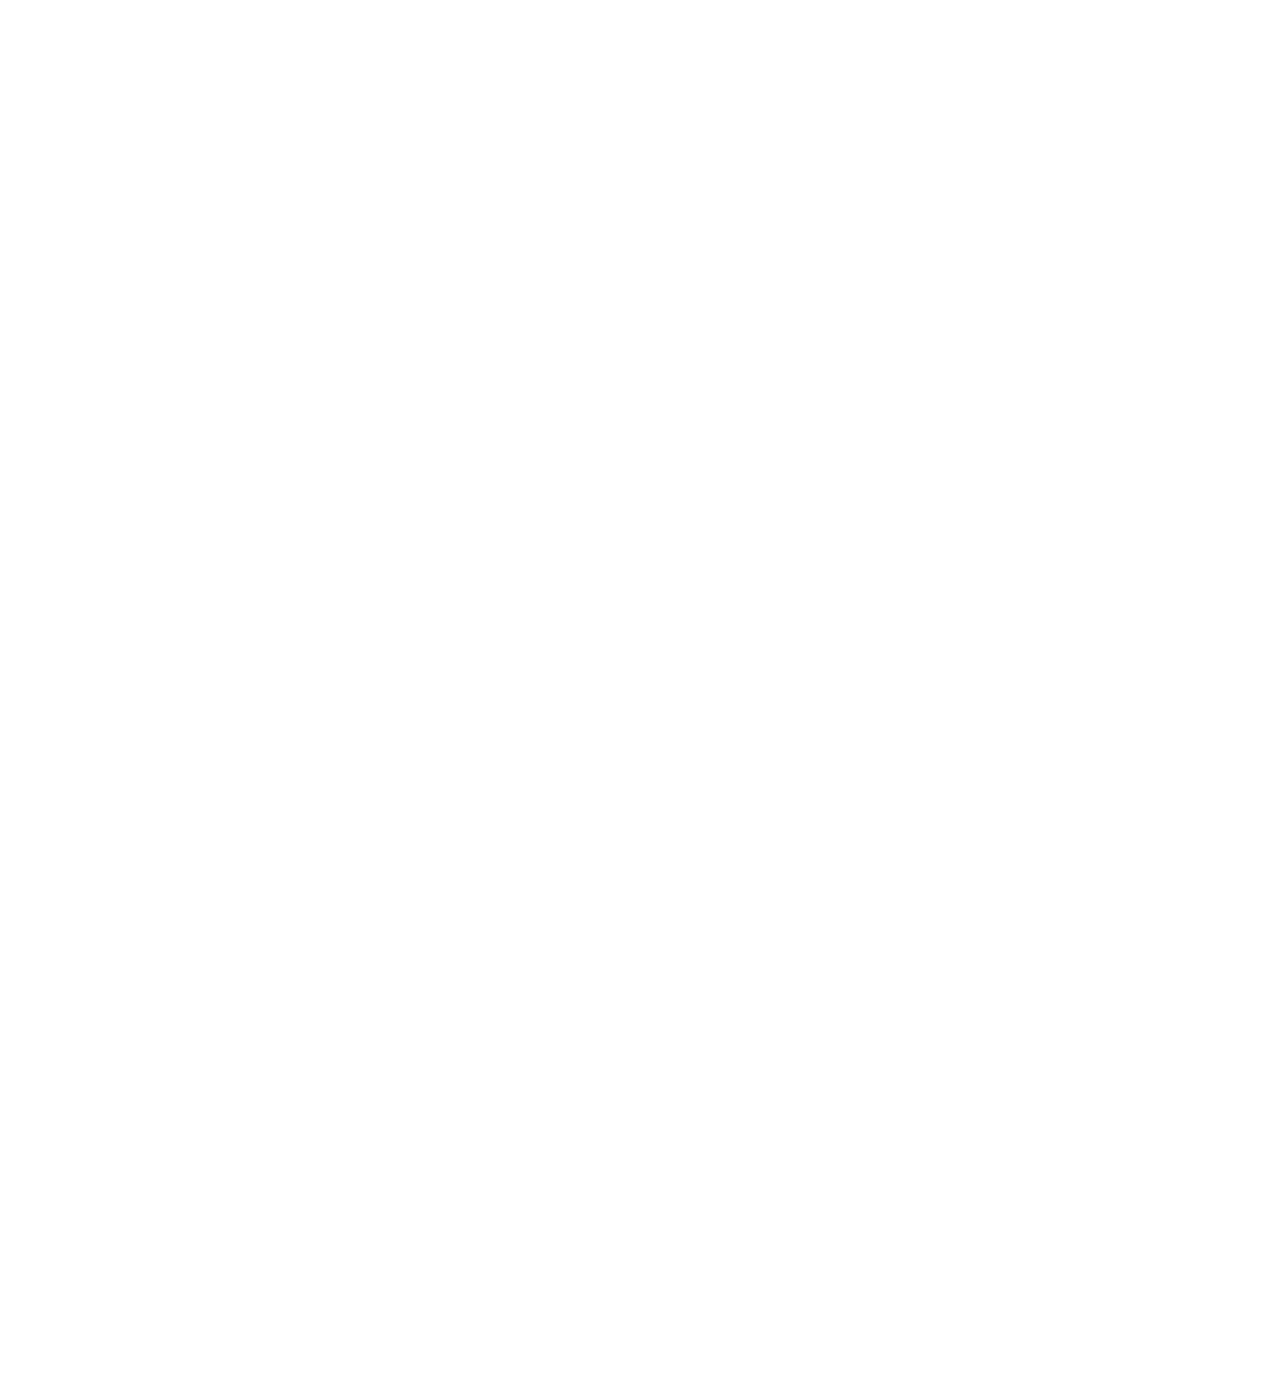
<file: uiux-details.html>
<!DOCTYPE html>
<html lang="en">

<head>
  <meta charset="UTF-8" />
  <meta http-equiv="X-UA-Compatible" content="IE=edge" />
  <meta name="viewport" content="width=device-width, initial-scale=1.0" />
  <title>UI/UX Design | IT COMFEST 2022</title>
  <link rel="shortcut icon" href="assets/images/logo/itcomfest-logo.png" type="image/x-icon" />
  <link rel="stylesheet" href="assets/css/animate.css" />
  <link rel="stylesheet" href="assets/css/tailwind.css" />

  <!-- ==== WOW JS ==== -->
  <script src="assets/js/wow.min.js"></script>
  <script>
    new WOW().init();
  </script>
</head>

<body>
  <!-- ====== Navbar Section Start -->
  <div class="ud-header absolute top-0 left-0 z-40 flex w-full items-center bg-transparent">
    <div class="container">
      <div class="relative -mx-4 flex items-center justify-between">
        <div class="w-60 max-w-full px-4">
          <a href="index.html" class="navbar-logo block w-full py-5">
            <img src="assets/images/logo/it-comfest.svg" alt="logo" class="header-logo" />
          </a>
        </div>
        <div class="flex w-full items-center justify-between px-4">
          <div>
            <button id="navbarToggler"
              class="absolute right-4 top-1/2 block -translate-y-1/2 rounded-lg px-3 py-[6px] ring-primary focus:ring-2 lg:hidden">
              <span class="relative my-[6px] block h-[2px] w-[30px] bg-white"></span>
              <span class="relative my-[6px] block h-[2px] w-[30px] bg-white"></span>
              <span class="relative my-[6px] block h-[2px] w-[30px] bg-white"></span>
            </button>
            <nav id="navbarCollapse"
              class="absolute right-4 top-full hidden w-full max-w-[250px] rounded-lg bg-white py-5 shadow-lg lg:static lg:block lg:w-full lg:max-w-full lg:bg-transparent lg:py-0 lg:px-4 lg:shadow-none xl:px-6">
              <ul class="blcok lg:flex">
                <li class="group relative">
                  <a href="index.html"
                    class="ud-menu-scroll mx-8 flex py-2 text-base text-dark group-hover:text-primary lg:mr-0 lg:inline-flex lg:py-6 lg:px-0 lg:text-white lg:group-hover:text-white lg:group-hover:opacity-70">
                    Beranda
                  </a>
                </li>
              </ul>
            </nav>
          </div>
          <div class="hidden justify-end pr-16 sm:flex lg:pr-0">
            <a href="https://wa.me/6285157711068" target="_blank"
              class="signUpBtn rounded-lg bg-white bg-opacity-20 py-3 px-6 text-base font-medium text-white duration-300 ease-in-out hover:bg-opacity-100 hover:text-dark">
              Sponsorship
            </a>
          </div>
        </div>
      </div>
    </div>
  </div>
  <!-- ====== Navbar Section End -->

  <!-- ====== Banner Section Start -->
  <div class="relative z-10 overflow-hidden bg-primary pt-[120px] pb-[100px] md:pt-[130px] lg:pt-[160px]">
    <div class="container">
      <div class="-mx-4 flex flex-wrap items-center">
        <div class="w-full px-4">
          <div class="text-center">
            <h1 class="text-4xl font-semibold text-white">UI/UX Design</h1>
          </div>
        </div>
      </div>
    </div>
    <div>
      <span class="absolute top-0 left-0 z-[-1]">
        <svg width="495" height="470" viewBox="0 0 495 470" fill="none" xmlns="http://www.w3.org/2000/svg">
          <circle cx="55" cy="442" r="138" stroke="white" stroke-opacity="0.04" stroke-width="50" />
          <circle cx="446" r="39" stroke="white" stroke-opacity="0.04" stroke-width="20" />
          <path d="M245.406 137.609L233.985 94.9852L276.609 106.406L245.406 137.609Z" stroke="white"
            stroke-opacity="0.08" stroke-width="12" />
        </svg>
      </span>
      <span class="absolute top-0 right-0 z-[-1]">
        <svg width="493" height="470" viewBox="0 0 493 470" fill="none" xmlns="http://www.w3.org/2000/svg">
          <circle cx="462" cy="5" r="138" stroke="white" stroke-opacity="0.04" stroke-width="50" />
          <circle cx="49" cy="470" r="39" stroke="white" stroke-opacity="0.04" stroke-width="20" />
          <path d="M222.393 226.701L272.808 213.192L259.299 263.607L222.393 226.701Z" stroke="white"
            stroke-opacity="0.06" stroke-width="13" />
        </svg>
      </span>
    </div>
  </div>
  <!-- ====== Banner Section End -->

  <!-- ====== Kompetisi Section Start -->
  <section class="pt-20 pb-10 lg:pt-[120px] lg:pb-20">
    <div class="container">
      <div class="-mx-4 flex flex-wrap justify-center">
        <div class="w-full px-4">
          <div class="wow fadeInUp relative z-20 mb-[60px] h-[300px] overflow-hidden rounded md:h-[400px] lg:h-[500px]"
            data-wow-delay=".1s
              ">
            <img src="assets/images/banner/uiux-lg.jpg" alt="image" class="h-full w-full object-cover object-center" />
          </div>
          <div class="-mx-4 flex flex-wrap">
            <div class="w-full px-4 lg:w-8/12">
              <div>
                <h2
                  class="wow fadeInUp mb-6 text-[26px] font-bold leading-snug text-dark sm:text-3xl sm:leading-snug md:text-4xl md:leading-snug"
                  data-wow-delay=".1s
                    ">
                  UI/UX Design Competition
                </h2>
                <p class="wow fadeInUp mb-8 text-base leading-relaxed text-body-color" data-wow-delay=".1s">
                  Innocreats adalah kompetisi untuk menciptakan sebuah antar muka produk
                  yang dapat memberikan kenyamanan, kemudahan, dan mewujudkan
                  pengalaman terbaik bagi pengguna.
                </p>
                <div
                  class="wow fadeInUp relative z-10 mb-10 overflow-hidden rounded bg-primary bg-opacity-5 py-8 px-6 text-start sm:p-10 md:px-[60px]"
                  data-wow-delay=".1s
                    ">
                  <div class="wow mx-auto max-w-[530px] pl-4">
                    <h5 class="wow fadeInUp mb-4 text-2xl font-bold text-dark sm:text-[26px]" data-wow-delay=".1s">
                      Ketentuan Umum</h5>
                    <ol class="list-disc wow">
                      <li class=" mb-4 text-base font-medium leading-[26px] text-dark">Peserta adalah Mahasiswa Aktif
                        Program Studi Teknik
                        Informatika Universitas Muhammadiyah Ponorogo dibuktikan
                        dengan Kartu Tanda Mahasiswa(KTM) atau Kartu Rencana
                        Studi(KRS).</li>
                      <li class=" mb-4 text-base font-medium leading-[26px] text-dark">Peserta adalah Mahasiswa Aktif
                        Kompetisi diikuti secara kelompok dengan anggota 3-5
                        mahasiswa.</li>
                      <li class=" mb-4 text-base font-medium leading-[26px] text-dark">Peserta wajib mengikuti seluruh
                        jadwal dan ketentuan sesuai
                        dengan panduan.</li>
                      <li class=" mb-4 text-base font-medium leading-[26px] text-dark">Peserta wajib melakukan
                        pendaftaran di link yang telah tersedia di
                        website IT Comfest.</li>
                      <li class=" mb-4 text-base font-medium leading-[26px] text-dark">Penulisan nama peserta wajib
                        menggunakan nama lengkap.</li>
                      <li class=" mb-4 text-base font-medium leading-[26px] text-dark">Pada hari pelaksanaan peserta
                        diharuskan melakukan registrasi
                        terlebih dahulu.</li>
                      <li class=" mb-4 text-base font-medium leading-[26px] text-dark">Panitia berhak mendiskualifikasi
                        dan membatalkan pemenang lomba yang
                        tidak sesuaidengan syarat lomba.</li>

                    </ol>
                  </div>
                  <div>
                    <span class="absolute left-0 top-0">
                      <svg width="103" height="109" viewBox="0 0 103 109" fill="none"
                        xmlns="http://www.w3.org/2000/svg">
                        <ellipse cx="0.483916" cy="3.5" rx="102.075" ry="105.5" transform="rotate(180 0.483916 3.5)"
                          fill="url(#paint0_linear)" />
                        <defs>
                          <linearGradient id="paint0_linear" x1="-101.591" y1="-50.4346" x2="49.1618" y2="-49.6518"
                            gradientUnits="userSpaceOnUse">
                            <stop stop-color="#3056D3" stop-opacity="0.15" />
                            <stop offset="1" stop-color="white" stop-opacity="0" />
                          </linearGradient>
                        </defs>
                      </svg>
                    </span>
                    <span class="absolute bottom-0 right-0">
                      <svg width="102" height="106" viewBox="0 0 102 106" fill="none"
                        xmlns="http://www.w3.org/2000/svg">
                        <ellipse cx="102.484" cy="105.5" rx="102.075" ry="105.5" fill="url(#paint0_linear)" />
                        <defs>
                          <linearGradient id="paint0_linear" x1="0.409163" y1="51.5654" x2="151.162" y2="52.3482"
                            gradientUnits="userSpaceOnUse">
                            <stop stop-color="#3056D3" stop-opacity="0.5" />
                            <stop offset="1" stop-color="white" stop-opacity=".2" />
                          </linearGradient>
                        </defs>
                      </svg>
                    </span>
                  </div>
                </div>
              </div>
            </div>
            <div class="w-full px-4 lg:w-4/12">
              <div>
                <div
                  class="wow fadeInUp relative mb-12 overflow-hidden rounded bg-primary py-[60px] px-11 text-center lg:px-8"
                  data-wow-delay=".1s
                    ">
                  <h3 class="mb-8 text-2xl font-semibold text-white">
                    Yuk daftar!
                  </h3>
                  <form>
                    <a href="https://forms.gle/MsecjwXEqx2KNeK98" target="_blank"
                      class="flex justify-center items-center mb-2 h-[50px] w-full cursor-pointer rounded bg-[#13C296] text-center text-md font-medium text-white transition duration-300 ease-in-out hover:bg-opacity-90 hover:shadow-lg">Daftar</a>
                    <a href="https://drive.google.com/file/d/1iM56tGQPzmwPgups1DwhUgCeQOUyoXq-/view?usp=sharing"
                      target="_blank"
                      class="flex justify-center items-center mb-4 h-[50px] w-full rounded border cursor-pointer border-transparent bg-white bg-opacity-20 text-center text-sm font-medium text-white placeholder-white outline-none focus:border-white transition duration-300 hover:border-white focus-visible:shadow-none">Unduh
                      Buku Panduan UI/UX Design</a>
                  </form>
                  <div>
                    <span class="absolute top-0 right-0">
                      <svg width="46" height="46" viewBox="0 0 46 46" fill="none" xmlns="http://www.w3.org/2000/svg">
                        <circle cx="1.39737" cy="44.6026" r="1.39737" transform="rotate(-90 1.39737 44.6026)"
                          fill="white" fill-opacity="0.44" />
                        <circle cx="1.39737" cy="7.9913" r="1.39737" transform="rotate(-90 1.39737 7.9913)" fill="white"
                          fill-opacity="0.44" />
                        <circle cx="13.6943" cy="44.6026" r="1.39737" transform="rotate(-90 13.6943 44.6026)"
                          fill="white" fill-opacity="0.44" />
                        <circle cx="13.6943" cy="7.9913" r="1.39737" transform="rotate(-90 13.6943 7.9913)" fill="white"
                          fill-opacity="0.44" />
                        <circle cx="25.9911" cy="44.6026" r="1.39737" transform="rotate(-90 25.9911 44.6026)"
                          fill="white" fill-opacity="0.44" />
                        <circle cx="25.9911" cy="7.9913" r="1.39737" transform="rotate(-90 25.9911 7.9913)" fill="white"
                          fill-opacity="0.44" />
                        <circle cx="38.288" cy="44.6026" r="1.39737" transform="rotate(-90 38.288 44.6026)" fill="white"
                          fill-opacity="0.44" />
                        <circle cx="38.288" cy="7.9913" r="1.39737" transform="rotate(-90 38.288 7.9913)" fill="white"
                          fill-opacity="0.44" />
                        <circle cx="1.39737" cy="32.3058" r="1.39737" transform="rotate(-90 1.39737 32.3058)"
                          fill="white" fill-opacity="0.44" />
                        <circle cx="13.6943" cy="32.3058" r="1.39737" transform="rotate(-90 13.6943 32.3058)"
                          fill="white" fill-opacity="0.44" />
                        <circle cx="25.9911" cy="32.3058" r="1.39737" transform="rotate(-90 25.9911 32.3058)"
                          fill="white" fill-opacity="0.44" />
                        <circle cx="38.288" cy="32.3058" r="1.39737" transform="rotate(-90 38.288 32.3058)" fill="white"
                          fill-opacity="0.44" />
                        <circle cx="1.39737" cy="20.0086" r="1.39737" transform="rotate(-90 1.39737 20.0086)"
                          fill="white" fill-opacity="0.44" />
                        <circle cx="13.6943" cy="20.0086" r="1.39737" transform="rotate(-90 13.6943 20.0086)"
                          fill="white" fill-opacity="0.44" />
                        <circle cx="25.9911" cy="20.0086" r="1.39737" transform="rotate(-90 25.9911 20.0086)"
                          fill="white" fill-opacity="0.44" />
                        <circle cx="38.288" cy="20.0086" r="1.39737" transform="rotate(-90 38.288 20.0086)" fill="white"
                          fill-opacity="0.44" />
                      </svg>
                    </span>
                    <span class="absolute bottom-0 left-0">
                      <svg width="46" height="46" viewBox="0 0 46 46" fill="none" xmlns="http://www.w3.org/2000/svg">
                        <circle cx="1.39737" cy="44.6026" r="1.39737" transform="rotate(-90 1.39737 44.6026)"
                          fill="white" fill-opacity="0.44" />
                        <circle cx="1.39737" cy="7.9913" r="1.39737" transform="rotate(-90 1.39737 7.9913)" fill="white"
                          fill-opacity="0.44" />
                        <circle cx="13.6943" cy="44.6026" r="1.39737" transform="rotate(-90 13.6943 44.6026)"
                          fill="white" fill-opacity="0.44" />
                        <circle cx="13.6943" cy="7.9913" r="1.39737" transform="rotate(-90 13.6943 7.9913)" fill="white"
                          fill-opacity="0.44" />
                        <circle cx="25.9911" cy="44.6026" r="1.39737" transform="rotate(-90 25.9911 44.6026)"
                          fill="white" fill-opacity="0.44" />
                        <circle cx="25.9911" cy="7.9913" r="1.39737" transform="rotate(-90 25.9911 7.9913)" fill="white"
                          fill-opacity="0.44" />
                        <circle cx="38.288" cy="44.6026" r="1.39737" transform="rotate(-90 38.288 44.6026)" fill="white"
                          fill-opacity="0.44" />
                        <circle cx="38.288" cy="7.9913" r="1.39737" transform="rotate(-90 38.288 7.9913)" fill="white"
                          fill-opacity="0.44" />
                        <circle cx="1.39737" cy="32.3058" r="1.39737" transform="rotate(-90 1.39737 32.3058)"
                          fill="white" fill-opacity="0.44" />
                        <circle cx="13.6943" cy="32.3058" r="1.39737" transform="rotate(-90 13.6943 32.3058)"
                          fill="white" fill-opacity="0.44" />
                        <circle cx="25.9911" cy="32.3058" r="1.39737" transform="rotate(-90 25.9911 32.3058)"
                          fill="white" fill-opacity="0.44" />
                        <circle cx="38.288" cy="32.3058" r="1.39737" transform="rotate(-90 38.288 32.3058)" fill="white"
                          fill-opacity="0.44" />
                        <circle cx="1.39737" cy="20.0086" r="1.39737" transform="rotate(-90 1.39737 20.0086)"
                          fill="white" fill-opacity="0.44" />
                        <circle cx="13.6943" cy="20.0086" r="1.39737" transform="rotate(-90 13.6943 20.0086)"
                          fill="white" fill-opacity="0.44" />
                        <circle cx="25.9911" cy="20.0086" r="1.39737" transform="rotate(-90 25.9911 20.0086)"
                          fill="white" fill-opacity="0.44" />
                        <circle cx="38.288" cy="20.0086" r="1.39737" transform="rotate(-90 38.288 20.0086)" fill="white"
                          fill-opacity="0.44" />
                      </svg>
                    </span>
                  </div>
                </div>
              </div>
            </div>
          </div>
        </div>
      </div>

      <div class="-mx-4 flex flex-wrap">
        <div class="wow fadeInUp mt-14 w-full px-4" data-wow-delay=".2s">
          <h2 class="relative pb-5 text-2xl font-semibold text-dark sm:text-[28px]">
            Kompetisi Lainnya
          </h2>
          <span class="mb-10 inline-block h-[2px] w-20 bg-primary"></span>
        </div>
        <div class="w-full px-4 md:w-1/2 lg:w-1/3">
          <div class="wow fadeInUp group mb-10" data-wow-delay=".1s">
            <div class="mb-8 overflow-hidden rounded">
              <a href="codewar-details.html" class="block">
                <img src="assets/images/banner/codewar.jpg" alt="image"
                  class="w-full transition group-hover:rotate-6 group-hover:scale-125" />
              </a>
            </div>
          </div>
        </div>
        <div class="w-full px-4 md:w-1/2 lg:w-1/3">
          <div class="wow fadeInUp group mb-10" data-wow-delay=".1s">
            <div class="mb-8 overflow-hidden rounded">
              <a href="poster-details.html" class="block">
                <img src="assets/images/banner/poster.jpg" alt="image"
                  class="w-full transition group-hover:rotate-6 group-hover:scale-125" />
              </a>
            </div>
          </div>
        </div>
        <div class="w-full px-4 md:w-1/2 lg:w-1/3">
          <div class="wow fadeInUp group mb-10" data-wow-delay=".1s">
            <div class="mb-8 overflow-hidden rounded">
              <a href="mobile-legends-details.html" class="block">
                <img src="assets/images/banner/ml.jpg" alt="image"
                  class="w-full transition group-hover:rotate-6 group-hover:scale-125" />
              </a>
            </div>
          </div>
        </div>
      </div>
    </div>
  </section>
  <!-- ====== Blog Details Section End -->

  <!-- ====== Footer Section Start -->
  <footer class="wow fadeInUp relative z-10 bg-black pt-20 lg:pt-[120px]" data-wow-delay=".15s">
    <div class="container">
      <div class="-mx-4 flex flex-wrap">
        <div class="w-full px-4 sm:w-1/2 md:w-1/2 lg:w-4/12 xl:w-3/12">
          <div class="mb-10 w-full">
            <a href="javascript:void(0)" class="mb-6 inline-block max-w-[160px]">
              <img src="assets/images/logo/itcomfest-logo.png" alt="logo" class="max-w-full" />
            </a>
            <p class="mb-7 text-base text-[#f3f4fe]">
              IT COMFEST 2022 dipersembahkan oleh Himpunan Mahasiswa Informatika (HIMAKA).
            </p>
            <div class="-mx-3 flex items-center">
              <a href="javascript:void(0)" class="px-3 text-[#dddddd] hover:text-white">
                <svg width="10" height="18" viewBox="0 0 10 18" class="fill-current">
                  <path
                    d="M9.00007 6.82105H7.50006H6.96434V6.27097V4.56571V4.01562H7.50006H8.62507C8.91971 4.01562 9.16078 3.79559 9.16078 3.46554V0.550085C9.16078 0.247538 8.9465 0 8.62507 0H6.66969C4.55361 0 3.08038 1.54024 3.08038 3.82309V6.21596V6.76605H2.54466H0.72322C0.348217 6.76605 0 7.06859 0 7.50866V9.48897C0 9.87402 0.294645 10.2316 0.72322 10.2316H2.49109H3.02681V10.7817V16.31C3.02681 16.6951 3.32145 17.0526 3.75003 17.0526H6.26791C6.42862 17.0526 6.56255 16.9701 6.66969 16.8601C6.77684 16.7501 6.8572 16.5576 6.8572 16.3925V10.8092V10.2591H7.4197H8.62507C8.97328 10.2591 9.24114 10.0391 9.29471 9.709V9.6815V9.65399L9.66972 7.7562C9.6965 7.56367 9.66972 7.34363 9.509 7.1236C9.45543 6.98608 9.21436 6.84856 9.00007 6.82105Z" />
                </svg>
              </a>
              <a href="https://www.instagram.com/himakaumpo" class="px-3 text-[#dddddd] hover:text-white">
                <svg width="18" height="18" viewBox="0 0 18 18" class="fill-current">
                  <path
                    d="M8.91688 12.4995C10.6918 12.4995 12.1306 11.0911 12.1306 9.35385C12.1306 7.61655 10.6918 6.20819 8.91688 6.20819C7.14197 6.20819 5.70312 7.61655 5.70312 9.35385C5.70312 11.0911 7.14197 12.4995 8.91688 12.4995Z" />
                  <path
                    d="M12.4078 0.947388H5.37075C2.57257 0.947388 0.300781 3.17104 0.300781 5.90993V12.7436C0.300781 15.5367 2.57257 17.7604 5.37075 17.7604H12.3524C15.2059 17.7604 17.4777 15.5367 17.4777 12.7978V5.90993C17.4777 3.17104 15.2059 0.947388 12.4078 0.947388ZM8.91696 13.4758C6.56206 13.4758 4.70584 11.6047 4.70584 9.35389C4.70584 7.10312 6.58976 5.23199 8.91696 5.23199C11.2165 5.23199 13.1004 7.10312 13.1004 9.35389C13.1004 11.6047 11.2442 13.4758 8.91696 13.4758ZM14.735 5.61164C14.4579 5.90993 14.0423 6.07264 13.5714 6.07264C13.1558 6.07264 12.7402 5.90993 12.4078 5.61164C12.103 5.31334 11.9368 4.9337 11.9368 4.47269C11.9368 4.01169 12.103 3.65916 12.4078 3.33375C12.7125 3.00834 13.1004 2.84563 13.5714 2.84563C13.9869 2.84563 14.4302 3.00834 14.735 3.30663C15.012 3.65916 15.2059 4.06593 15.2059 4.49981C15.1782 4.9337 15.012 5.31334 14.735 5.61164Z" />
                  <path
                    d="M13.5985 3.82184C13.2383 3.82184 12.9336 4.12013 12.9336 4.47266C12.9336 4.82519 13.2383 5.12349 13.5985 5.12349C13.9587 5.12349 14.2634 4.82519 14.2634 4.47266C14.2634 4.12013 13.9864 3.82184 13.5985 3.82184Z" />
                </svg>
              </a>
            </div>
          </div>
        </div>
        <div class="w-full px-4 sm:w-1/2 md:w-1/2 lg:w-2/12 xl:w-2/12">
          <div class="mb-10 w-full">
            <h4 class="mb-9 text-lg font-semibold text-white">Menu</h4>
            <ul>
              <li>
                <a href="#home" class="mb-2 inline-block text-base leading-loose text-[#f3f4fe] hover:text-primary">
                  Beranda
                </a>
              </li>
              <li>
                <a href="#about-itcomfest"
                  class="mb-2 inline-block text-base leading-loose text-[#f3f4fe] hover:text-primary">
                  Tentang Kami
                </a>
              </li>
              <li>
                <a href="#kompetisi"
                  class="mb-2 inline-block text-base leading-loose text-[#f3f4fe] hover:text-primary">
                  Kompetisi
                </a>
              </li>
              <li>
                <a href="#contact" class="mb-2 inline-block text-base leading-loose text-[#f3f4fe] hover:text-primary">
                  Kontak
                </a>
              </li>
            </ul>
          </div>
        </div>
        <div class="w-full px-4 sm:w-1/2 md:w-1/2 lg:w-3/12 xl:w-2/12">
          <div class="mb-10 w-full">
            <h4 class="mb-9 text-lg font-semibold text-white">Kompetisi</h4>
            <ul>
              <li>
                <a href="javascript:void(0)"
                  class="mb-2 inline-block text-base leading-loose text-[#f3f4fe] hover:text-primary">
                  UI/UX Design
                </a>
              </li>
              <li>
                <a href="javascript:void(0)"
                  class="mb-2 inline-block text-base leading-loose text-[#f3f4fe] hover:text-primary">
                  Logical Algorithm
                </a>
              </li>
              <li>
                <a href="javascript:void(0)"
                  class="mb-2 inline-block text-base leading-loose text-[#f3f4fe] hover:text-primary">
                  Poster
                </a>
              </li>
              <li>
                <a href="javascript:void(0)"
                  class="mb-2 inline-block text-base leading-loose text-[#f3f4fe] hover:text-primary">
                  Videografi
                </a>
              </li>
              <li>
                <a href="javascript:void(0)"
                  class="mb-2 inline-block text-base leading-loose text-[#f3f4fe] hover:text-primary">
                  KTI TIK
                </a>
              </li>
              <li>
                <a href="javascript:void(0)"
                  class="mb-2 inline-block text-base leading-loose text-[#f3f4fe] hover:text-primary">
                  Mobile Legends
                </a>
              </li>
            </ul>
          </div>
        </div>
        <div class="w-full px-4 sm:w-1/2 md:w-1/2 lg:w-3/12 xl:w-2/12">
          <div class="mb-10 w-full">
            <h4 class="mb-9 text-lg font-semibold text-white">
              Produk Kami
            </h4>
            <ul>
              <li>
                <a href="javascript:void(0)"
                  class="mb-2 inline-block text-base leading-loose text-[#f3f4fe] hover:text-primary">
                  Kaos
                </a>
              </li>
              <li>
                <a href="javascript:void(0)"
                  class="mb-2 inline-block text-base leading-loose text-[#f3f4fe] hover:text-primary">
                  Totebag
                </a>
              </li>
              <li>
                <a href="javascript:void(0)"
                  class="mb-2 inline-block text-base leading-loose text-[#f3f4fe] hover:text-primary">
                  Gantungan Kunci
                </a>
              </li>
            </ul>
          </div>
        </div>
        <!-- <div class="w-full px-4 md:w-2/3 lg:w-6/12 xl:w-3/12">
          <div class="mb-10 w-full">
            <h4 class="mb-9 text-lg font-semibold text-white">Didukung Oleh</h4>
            <ul class="flex flex-wrap items-center">
              <li>
                <a href="javascript:void(0)" rel="nofollow noopner" target="_blank"
                  class="mb-6 mr-5 block max-w-[120px] xl:max-w-[100px] 2xl:max-w-[120px]">
                  <img src="assets/images/clients/google.svg" alt="google" />
                </a>
              </li>
              <li>
                <a href="javascript:void(0)" rel="nofollow noopner" target="_blank"
                  class="mb-6 mr-5 block max-w-[120px] xl:max-w-[100px] 2xl:max-w-[120px]">
                  <img src="assets/images/clients/gojek.svg" alt="gojek" />
                </a>
              </li>
              <li>
                <a href="javascript:void(0)" rel="nofollow noopner" target="_blank"
                  class="mb-6 mr-5 block max-w-[120px] xl:max-w-[100px] 2xl:max-w-[120px]">
                  <img src="assets/images/clients/tokopedia.svg" alt="tokped" />
                </a>
              </li>
              <li>
                <a href="javascript:void(0)" rel="nofollow noopner" target="_blank"
                  class="mb-6 mr-5 block max-w-[120px] xl:max-w-[100px] 2xl:max-w-[120px]">
                  <img src="assets/images/clients/traveloka.svg" alt="traveloka" />
                </a>
              </li>
            </ul>
          </div>
        </div> -->
      </div>
    </div>

    <div class="mt-12 border-t border-opacity-40 py-8 lg:mt-[60px]">
      <div class="container">
        <div class="flex flex-wrap justify-center items-center">
          <div class="w-full px-4">
            <div class="my-1 flex justify-center">
              <p class="text-base text-[#f3f4fe]">
                Dibuat dan Dikembangkan oleh
                <a href="https://tailgrids.com" rel="nofollow noopner" target="_blank"
                  class="text-white hover:underline">
                  HIMAKA UMPO 2022
                </a>
              </p>
            </div>
          </div>
        </div>
      </div>
    </div>

    <div>
      <span class="absolute left-0 top-0 z-[-1]">
        <img src="assets/images/footer/shape-1.svg" alt="" />
      </span>

      <span class="absolute bottom-0 right-0 z-[-1]">
        <img src="assets/images/footer/shape-3.svg" alt="" />
      </span>

      <span class="absolute top-0 right-0 z-[-1]">
        <svg width="102" height="102" viewBox="0 0 102 102" fill="none" xmlns="http://www.w3.org/2000/svg">
          <path
            d="M1.8667 33.1956C2.89765 33.1956 3.7334 34.0318 3.7334 35.0633C3.7334 36.0947 2.89765 36.9309 1.8667 36.9309C0.835744 36.9309 4.50645e-08 36.0947 0 35.0633C-4.50645e-08 34.0318 0.835744 33.1956 1.8667 33.1956Z"
            fill="white" fill-opacity="0.08"></path>
          <path
            d="M18.2939 33.1956C19.3249 33.1956 20.1606 34.0318 20.1606 35.0633C20.1606 36.0947 19.3249 36.9309 18.2939 36.9309C17.263 36.9309 16.4272 36.0947 16.4272 35.0633C16.4272 34.0318 17.263 33.1956 18.2939 33.1956Z"
            fill="white" fill-opacity="0.08"></path>
          <path
            d="M34.7209 33.195C35.7519 33.195 36.5876 34.0311 36.5876 35.0626C36.5876 36.0941 35.7519 36.9303 34.7209 36.9303C33.69 36.9303 32.8542 36.0941 32.8542 35.0626C32.8542 34.0311 33.69 33.195 34.7209 33.195Z"
            fill="white" fill-opacity="0.08"></path>
          <path
            d="M50.9341 33.195C51.965 33.195 52.8008 34.0311 52.8008 35.0626C52.8008 36.0941 51.965 36.9303 50.9341 36.9303C49.9031 36.9303 49.0674 36.0941 49.0674 35.0626C49.0674 34.0311 49.9031 33.195 50.9341 33.195Z"
            fill="white" fill-opacity="0.08"></path>
          <path
            d="M1.8667 16.7605C2.89765 16.7605 3.7334 17.5966 3.7334 18.6281C3.7334 19.6596 2.89765 20.4957 1.8667 20.4957C0.835744 20.4957 4.50645e-08 19.6596 0 18.6281C-4.50645e-08 17.5966 0.835744 16.7605 1.8667 16.7605Z"
            fill="white" fill-opacity="0.08"></path>
          <path
            d="M18.2939 16.7605C19.3249 16.7605 20.1606 17.5966 20.1606 18.6281C20.1606 19.6596 19.3249 20.4957 18.2939 20.4957C17.263 20.4957 16.4272 19.6596 16.4272 18.6281C16.4272 17.5966 17.263 16.7605 18.2939 16.7605Z"
            fill="white" fill-opacity="0.08"></path>
          <path
            d="M34.7209 16.7605C35.7519 16.7605 36.5876 17.5966 36.5876 18.6281C36.5876 19.6596 35.7519 20.4957 34.7209 20.4957C33.69 20.4957 32.8542 19.6596 32.8542 18.6281C32.8542 17.5966 33.69 16.7605 34.7209 16.7605Z"
            fill="white" fill-opacity="0.08"></path>
          <path
            d="M50.9341 16.7605C51.965 16.7605 52.8008 17.5966 52.8008 18.6281C52.8008 19.6596 51.965 20.4957 50.9341 20.4957C49.9031 20.4957 49.0674 19.6596 49.0674 18.6281C49.0674 17.5966 49.9031 16.7605 50.9341 16.7605Z"
            fill="white" fill-opacity="0.08"></path>
          <path
            d="M1.8667 0.324951C2.89765 0.324951 3.7334 1.16115 3.7334 2.19261C3.7334 3.22408 2.89765 4.06024 1.8667 4.06024C0.835744 4.06024 4.50645e-08 3.22408 0 2.19261C-4.50645e-08 1.16115 0.835744 0.324951 1.8667 0.324951Z"
            fill="white" fill-opacity="0.08"></path>
          <path
            d="M18.2939 0.324951C19.3249 0.324951 20.1606 1.16115 20.1606 2.19261C20.1606 3.22408 19.3249 4.06024 18.2939 4.06024C17.263 4.06024 16.4272 3.22408 16.4272 2.19261C16.4272 1.16115 17.263 0.324951 18.2939 0.324951Z"
            fill="white" fill-opacity="0.08"></path>
          <path
            d="M34.7209 0.325302C35.7519 0.325302 36.5876 1.16147 36.5876 2.19293C36.5876 3.2244 35.7519 4.06056 34.7209 4.06056C33.69 4.06056 32.8542 3.2244 32.8542 2.19293C32.8542 1.16147 33.69 0.325302 34.7209 0.325302Z"
            fill="white" fill-opacity="0.08"></path>
          <path
            d="M50.9341 0.325302C51.965 0.325302 52.8008 1.16147 52.8008 2.19293C52.8008 3.2244 51.965 4.06056 50.9341 4.06056C49.9031 4.06056 49.0674 3.2244 49.0674 2.19293C49.0674 1.16147 49.9031 0.325302 50.9341 0.325302Z"
            fill="white" fill-opacity="0.08"></path>
          <path
            d="M66.9037 33.1956C67.9346 33.1956 68.7704 34.0318 68.7704 35.0633C68.7704 36.0947 67.9346 36.9309 66.9037 36.9309C65.8727 36.9309 65.037 36.0947 65.037 35.0633C65.037 34.0318 65.8727 33.1956 66.9037 33.1956Z"
            fill="white" fill-opacity="0.08"></path>
          <path
            d="M83.3307 33.1956C84.3616 33.1956 85.1974 34.0318 85.1974 35.0633C85.1974 36.0947 84.3616 36.9309 83.3307 36.9309C82.2997 36.9309 81.464 36.0947 81.464 35.0633C81.464 34.0318 82.2997 33.1956 83.3307 33.1956Z"
            fill="white" fill-opacity="0.08"></path>
          <path
            d="M99.7576 33.1956C100.789 33.1956 101.624 34.0318 101.624 35.0633C101.624 36.0947 100.789 36.9309 99.7576 36.9309C98.7266 36.9309 97.8909 36.0947 97.8909 35.0633C97.8909 34.0318 98.7266 33.1956 99.7576 33.1956Z"
            fill="white" fill-opacity="0.08"></path>
          <path
            d="M66.9037 16.7605C67.9346 16.7605 68.7704 17.5966 68.7704 18.6281C68.7704 19.6596 67.9346 20.4957 66.9037 20.4957C65.8727 20.4957 65.037 19.6596 65.037 18.6281C65.037 17.5966 65.8727 16.7605 66.9037 16.7605Z"
            fill="white" fill-opacity="0.08"></path>
          <path
            d="M83.3307 16.7605C84.3616 16.7605 85.1974 17.5966 85.1974 18.6281C85.1974 19.6596 84.3616 20.4957 83.3307 20.4957C82.2997 20.4957 81.464 19.6596 81.464 18.6281C81.464 17.5966 82.2997 16.7605 83.3307 16.7605Z"
            fill="white" fill-opacity="0.08"></path>
          <path
            d="M99.7576 16.7605C100.789 16.7605 101.624 17.5966 101.624 18.6281C101.624 19.6596 100.789 20.4957 99.7576 20.4957C98.7266 20.4957 97.8909 19.6596 97.8909 18.6281C97.8909 17.5966 98.7266 16.7605 99.7576 16.7605Z"
            fill="white" fill-opacity="0.08"></path>
          <path
            d="M66.9037 0.324966C67.9346 0.324966 68.7704 1.16115 68.7704 2.19261C68.7704 3.22408 67.9346 4.06024 66.9037 4.06024C65.8727 4.06024 65.037 3.22408 65.037 2.19261C65.037 1.16115 65.8727 0.324966 66.9037 0.324966Z"
            fill="white" fill-opacity="0.08"></path>
          <path
            d="M83.3307 0.324951C84.3616 0.324951 85.1974 1.16115 85.1974 2.19261C85.1974 3.22408 84.3616 4.06024 83.3307 4.06024C82.2997 4.06024 81.464 3.22408 81.464 2.19261C81.464 1.16115 82.2997 0.324951 83.3307 0.324951Z"
            fill="white" fill-opacity="0.08"></path>
          <path
            d="M99.7576 0.324951C100.789 0.324951 101.624 1.16115 101.624 2.19261C101.624 3.22408 100.789 4.06024 99.7576 4.06024C98.7266 4.06024 97.8909 3.22408 97.8909 2.19261C97.8909 1.16115 98.7266 0.324951 99.7576 0.324951Z"
            fill="white" fill-opacity="0.08"></path>
          <path
            d="M1.8667 82.2029C2.89765 82.2029 3.7334 83.039 3.7334 84.0705C3.7334 85.102 2.89765 85.9382 1.8667 85.9382C0.835744 85.9382 4.50645e-08 85.102 0 84.0705C-4.50645e-08 83.039 0.835744 82.2029 1.8667 82.2029Z"
            fill="white" fill-opacity="0.08"></path>
          <path
            d="M18.2939 82.2029C19.3249 82.2029 20.1606 83.039 20.1606 84.0705C20.1606 85.102 19.3249 85.9382 18.2939 85.9382C17.263 85.9382 16.4272 85.102 16.4272 84.0705C16.4272 83.039 17.263 82.2029 18.2939 82.2029Z"
            fill="white" fill-opacity="0.08"></path>
          <path
            d="M34.7209 82.2026C35.7519 82.2026 36.5876 83.0387 36.5876 84.0702C36.5876 85.1017 35.7519 85.9378 34.7209 85.9378C33.69 85.9378 32.8542 85.1017 32.8542 84.0702C32.8542 83.0387 33.69 82.2026 34.7209 82.2026Z"
            fill="white" fill-opacity="0.08"></path>
          <path
            d="M50.9341 82.2026C51.965 82.2026 52.8008 83.0387 52.8008 84.0702C52.8008 85.1017 51.965 85.9378 50.9341 85.9378C49.9031 85.9378 49.0674 85.1017 49.0674 84.0702C49.0674 83.0387 49.9031 82.2026 50.9341 82.2026Z"
            fill="white" fill-opacity="0.08"></path>
          <path
            d="M1.8667 65.7677C2.89765 65.7677 3.7334 66.6039 3.7334 67.6353C3.7334 68.6668 2.89765 69.503 1.8667 69.503C0.835744 69.503 4.50645e-08 68.6668 0 67.6353C-4.50645e-08 66.6039 0.835744 65.7677 1.8667 65.7677Z"
            fill="white" fill-opacity="0.08"></path>
          <path
            d="M18.2939 65.7677C19.3249 65.7677 20.1606 66.6039 20.1606 67.6353C20.1606 68.6668 19.3249 69.503 18.2939 69.503C17.263 69.503 16.4272 68.6668 16.4272 67.6353C16.4272 66.6039 17.263 65.7677 18.2939 65.7677Z"
            fill="white" fill-opacity="0.08"></path>
          <path
            d="M34.7209 65.7674C35.7519 65.7674 36.5876 66.6036 36.5876 67.635C36.5876 68.6665 35.7519 69.5027 34.7209 69.5027C33.69 69.5027 32.8542 68.6665 32.8542 67.635C32.8542 66.6036 33.69 65.7674 34.7209 65.7674Z"
            fill="white" fill-opacity="0.08"></path>
          <path
            d="M50.9341 65.7674C51.965 65.7674 52.8008 66.6036 52.8008 67.635C52.8008 68.6665 51.965 69.5027 50.9341 69.5027C49.9031 69.5027 49.0674 68.6665 49.0674 67.635C49.0674 66.6036 49.9031 65.7674 50.9341 65.7674Z"
            fill="white" fill-opacity="0.08"></path>
          <path
            d="M1.8667 98.2644C2.89765 98.2644 3.7334 99.1005 3.7334 100.132C3.7334 101.163 2.89765 102 1.8667 102C0.835744 102 4.50645e-08 101.163 0 100.132C-4.50645e-08 99.1005 0.835744 98.2644 1.8667 98.2644Z"
            fill="white" fill-opacity="0.08"></path>
          <path
            d="M1.8667 49.3322C2.89765 49.3322 3.7334 50.1684 3.7334 51.1998C3.7334 52.2313 2.89765 53.0675 1.8667 53.0675C0.835744 53.0675 4.50645e-08 52.2313 0 51.1998C-4.50645e-08 50.1684 0.835744 49.3322 1.8667 49.3322Z"
            fill="white" fill-opacity="0.08"></path>
          <path
            d="M18.2939 98.2644C19.3249 98.2644 20.1606 99.1005 20.1606 100.132C20.1606 101.163 19.3249 102 18.2939 102C17.263 102 16.4272 101.163 16.4272 100.132C16.4272 99.1005 17.263 98.2644 18.2939 98.2644Z"
            fill="white" fill-opacity="0.08"></path>
          <path
            d="M18.2939 49.3322C19.3249 49.3322 20.1606 50.1684 20.1606 51.1998C20.1606 52.2313 19.3249 53.0675 18.2939 53.0675C17.263 53.0675 16.4272 52.2313 16.4272 51.1998C16.4272 50.1684 17.263 49.3322 18.2939 49.3322Z"
            fill="white" fill-opacity="0.08"></path>
          <path
            d="M34.7209 98.2647C35.7519 98.2647 36.5876 99.1008 36.5876 100.132C36.5876 101.164 35.7519 102 34.7209 102C33.69 102 32.8542 101.164 32.8542 100.132C32.8542 99.1008 33.69 98.2647 34.7209 98.2647Z"
            fill="white" fill-opacity="0.08"></path>
          <path
            d="M50.9341 98.2647C51.965 98.2647 52.8008 99.1008 52.8008 100.132C52.8008 101.164 51.965 102 50.9341 102C49.9031 102 49.0674 101.164 49.0674 100.132C49.0674 99.1008 49.9031 98.2647 50.9341 98.2647Z"
            fill="white" fill-opacity="0.08"></path>
          <path
            d="M34.7209 49.3326C35.7519 49.3326 36.5876 50.1687 36.5876 51.2002C36.5876 52.2317 35.7519 53.0678 34.7209 53.0678C33.69 53.0678 32.8542 52.2317 32.8542 51.2002C32.8542 50.1687 33.69 49.3326 34.7209 49.3326Z"
            fill="white" fill-opacity="0.08"></path>
          <path
            d="M50.9341 49.3326C51.965 49.3326 52.8008 50.1687 52.8008 51.2002C52.8008 52.2317 51.965 53.0678 50.9341 53.0678C49.9031 53.0678 49.0674 52.2317 49.0674 51.2002C49.0674 50.1687 49.9031 49.3326 50.9341 49.3326Z"
            fill="white" fill-opacity="0.08"></path>
          <path
            d="M66.9037 82.2029C67.9346 82.2029 68.7704 83.0391 68.7704 84.0705C68.7704 85.102 67.9346 85.9382 66.9037 85.9382C65.8727 85.9382 65.037 85.102 65.037 84.0705C65.037 83.0391 65.8727 82.2029 66.9037 82.2029Z"
            fill="white" fill-opacity="0.08"></path>
          <path
            d="M83.3307 82.2029C84.3616 82.2029 85.1974 83.0391 85.1974 84.0705C85.1974 85.102 84.3616 85.9382 83.3307 85.9382C82.2997 85.9382 81.464 85.102 81.464 84.0705C81.464 83.0391 82.2997 82.2029 83.3307 82.2029Z"
            fill="white" fill-opacity="0.08"></path>
          <path
            d="M99.7576 82.2029C100.789 82.2029 101.624 83.039 101.624 84.0705C101.624 85.102 100.789 85.9382 99.7576 85.9382C98.7266 85.9382 97.8909 85.102 97.8909 84.0705C97.8909 83.039 98.7266 82.2029 99.7576 82.2029Z"
            fill="white" fill-opacity="0.08"></path>
          <path
            d="M66.9037 65.7674C67.9346 65.7674 68.7704 66.6036 68.7704 67.635C68.7704 68.6665 67.9346 69.5027 66.9037 69.5027C65.8727 69.5027 65.037 68.6665 65.037 67.635C65.037 66.6036 65.8727 65.7674 66.9037 65.7674Z"
            fill="white" fill-opacity="0.08"></path>
          <path
            d="M83.3307 65.7677C84.3616 65.7677 85.1974 66.6039 85.1974 67.6353C85.1974 68.6668 84.3616 69.503 83.3307 69.503C82.2997 69.503 81.464 68.6668 81.464 67.6353C81.464 66.6039 82.2997 65.7677 83.3307 65.7677Z"
            fill="white" fill-opacity="0.08"></path>
          <path
            d="M99.7576 65.7677C100.789 65.7677 101.624 66.6039 101.624 67.6353C101.624 68.6668 100.789 69.503 99.7576 69.503C98.7266 69.503 97.8909 68.6668 97.8909 67.6353C97.8909 66.6039 98.7266 65.7677 99.7576 65.7677Z"
            fill="white" fill-opacity="0.08"></path>
          <path
            d="M66.9037 98.2644C67.9346 98.2644 68.7704 99.1005 68.7704 100.132C68.7704 101.163 67.9346 102 66.9037 102C65.8727 102 65.037 101.163 65.037 100.132C65.037 99.1005 65.8727 98.2644 66.9037 98.2644Z"
            fill="white" fill-opacity="0.08"></path>
          <path
            d="M66.9037 49.3322C67.9346 49.3322 68.7704 50.1684 68.7704 51.1998C68.7704 52.2313 67.9346 53.0675 66.9037 53.0675C65.8727 53.0675 65.037 52.2313 65.037 51.1998C65.037 50.1684 65.8727 49.3322 66.9037 49.3322Z"
            fill="white" fill-opacity="0.08"></path>
          <path
            d="M83.3307 98.2644C84.3616 98.2644 85.1974 99.1005 85.1974 100.132C85.1974 101.163 84.3616 102 83.3307 102C82.2997 102 81.464 101.163 81.464 100.132C81.464 99.1005 82.2997 98.2644 83.3307 98.2644Z"
            fill="white" fill-opacity="0.08"></path>
          <path
            d="M83.3307 49.3322C84.3616 49.3322 85.1974 50.1684 85.1974 51.1998C85.1974 52.2313 84.3616 53.0675 83.3307 53.0675C82.2997 53.0675 81.464 52.2313 81.464 51.1998C81.464 50.1684 82.2997 49.3322 83.3307 49.3322Z"
            fill="white" fill-opacity="0.08"></path>
          <path
            d="M99.7576 98.2644C100.789 98.2644 101.624 99.1005 101.624 100.132C101.624 101.163 100.789 102 99.7576 102C98.7266 102 97.8909 101.163 97.8909 100.132C97.8909 99.1005 98.7266 98.2644 99.7576 98.2644Z"
            fill="white" fill-opacity="0.08"></path>
          <path
            d="M99.7576 49.3322C100.789 49.3322 101.624 50.1684 101.624 51.1998C101.624 52.2313 100.789 53.0675 99.7576 53.0675C98.7266 53.0675 97.8909 52.2313 97.8909 51.1998C97.8909 50.1684 98.7266 49.3322 99.7576 49.3322Z"
            fill="white" fill-opacity="0.08"></path>
        </svg>
      </span>
    </div>
  </footer>
  <!-- ====== Footer Section End -->

  <!-- ====== Back To Top Start -->
  <a href="javascript:void(0)"
    class="back-to-top fixed bottom-8 right-8 left-auto z-[999] hidden h-10 w-10 items-center justify-center rounded-md bg-primary text-white shadow-md transition duration-300 ease-in-out hover:bg-dark">
    <span class="mt-[6px] h-3 w-3 rotate-45 border-t border-l border-white"></span>
  </a>
  <!-- ====== Back To Top End -->

  <!-- ====== All Scripts -->
  <script src="assets/js/main.js"></script>
</body>

</html>
</file>
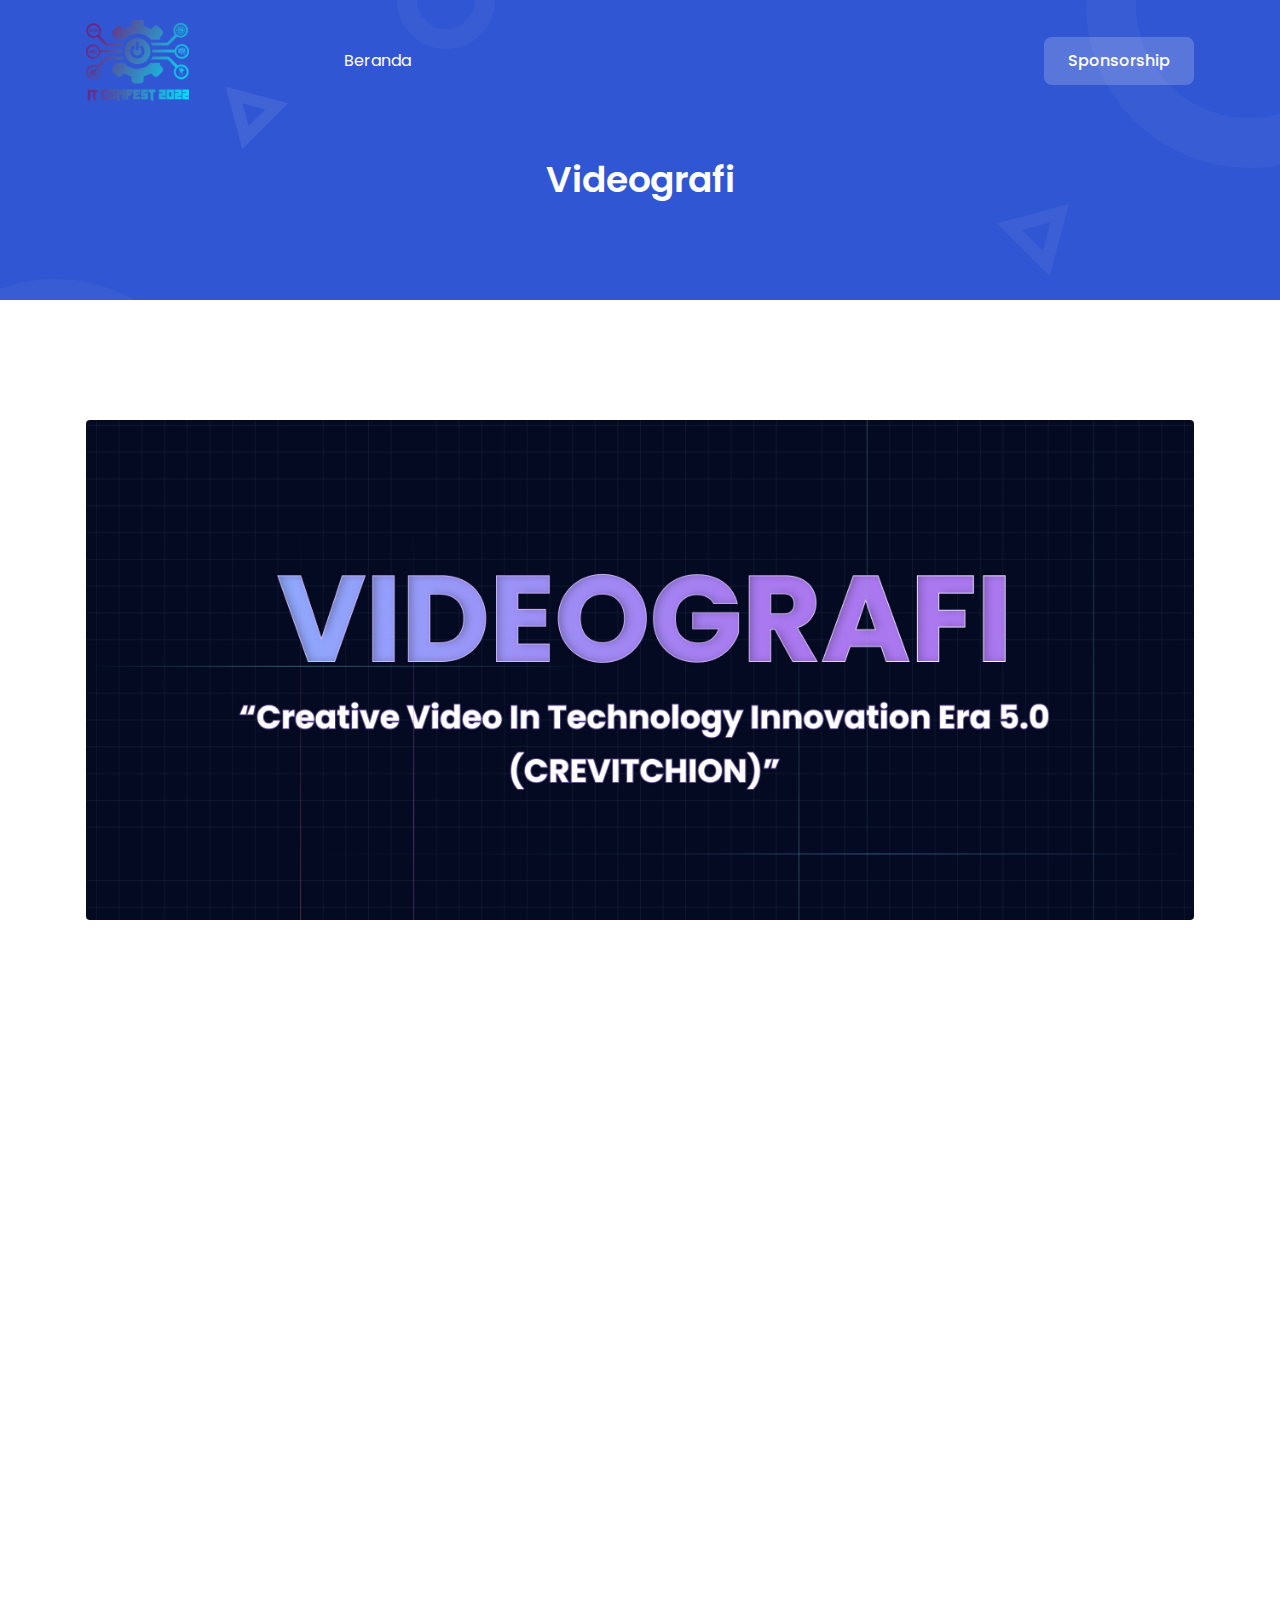
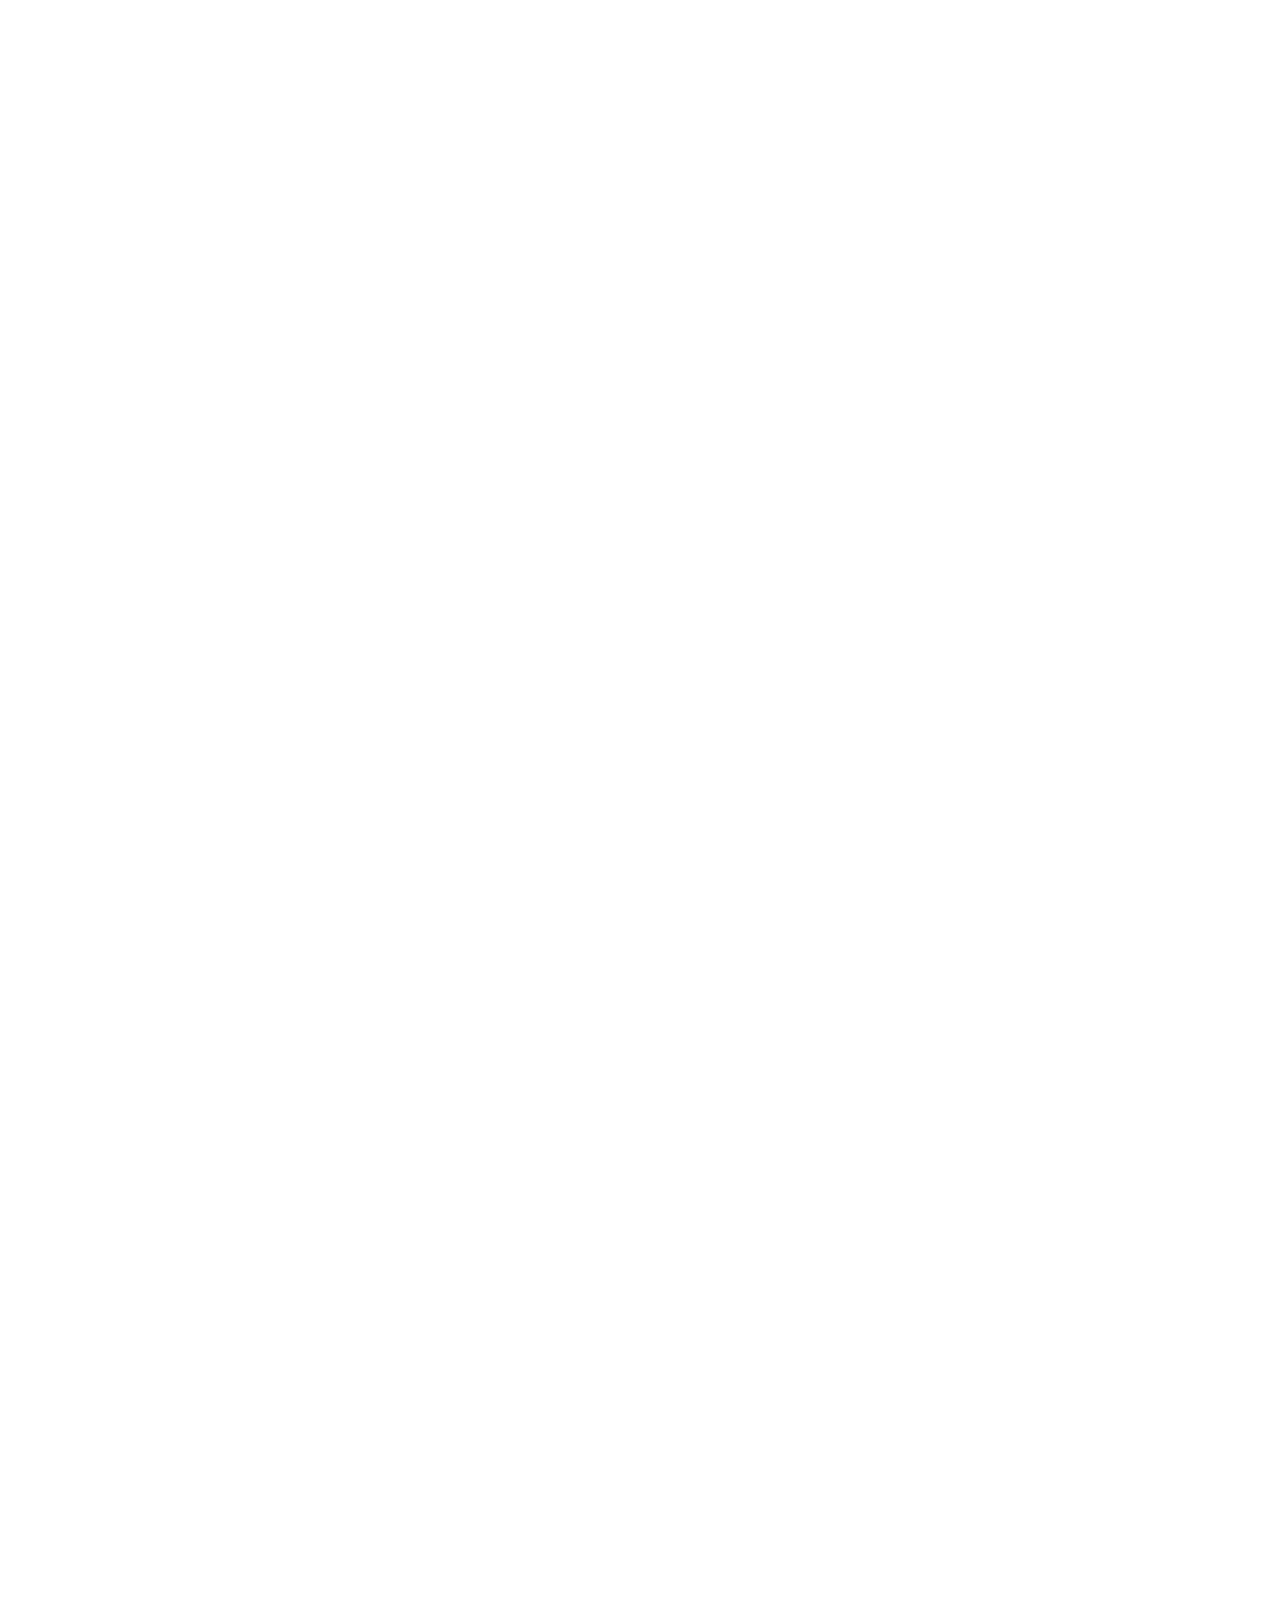
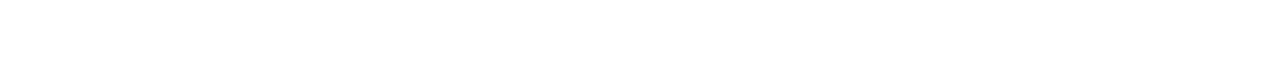
<file: videografi-details.html>
<!DOCTYPE html>
<html lang="en">

<head>
  <meta charset="UTF-8" />
  <meta http-equiv="X-UA-Compatible" content="IE=edge" />
  <meta name="viewport" content="width=device-width, initial-scale=1.0" />
  <title>Videografi | IT COMFEST 2022</title>
  <link rel="shortcut icon" href="assets/images/logo/itcomfest-logo.png" type="image/x-icon" />
  <link rel="stylesheet" href="assets/css/animate.css" />
  <link rel="stylesheet" href="assets/css/tailwind.css" />

  <!-- ==== WOW JS ==== -->
  <script src="assets/js/wow.min.js"></script>
  <script>
    new WOW().init();
  </script>
</head>

<body>
  <!-- ====== Navbar Section Start -->
  <div class="ud-header absolute top-0 left-0 z-40 flex w-full items-center bg-transparent">
    <div class="container">
      <div class="relative -mx-4 flex items-center justify-between">
        <div class="w-60 max-w-full px-4">
          <a href="index.html" class="navbar-logo block w-full py-5">
            <img src="assets/images/logo/it-comfest.svg" alt="logo" class="header-logo" />
          </a>
        </div>
        <div class="flex w-full items-center justify-between px-4">
          <div>
            <button id="navbarToggler"
              class="absolute right-4 top-1/2 block -translate-y-1/2 rounded-lg px-3 py-[6px] ring-primary focus:ring-2 lg:hidden">
              <span class="relative my-[6px] block h-[2px] w-[30px] bg-white"></span>
              <span class="relative my-[6px] block h-[2px] w-[30px] bg-white"></span>
              <span class="relative my-[6px] block h-[2px] w-[30px] bg-white"></span>
            </button>
            <nav id="navbarCollapse"
              class="absolute right-4 top-full hidden w-full max-w-[250px] rounded-lg bg-white py-5 shadow-lg lg:static lg:block lg:w-full lg:max-w-full lg:bg-transparent lg:py-0 lg:px-4 lg:shadow-none xl:px-6">
              <ul class="blcok lg:flex">
                <li class="group relative">
                  <a href="index.html"
                    class="ud-menu-scroll mx-8 flex py-2 text-base text-dark group-hover:text-primary lg:mr-0 lg:inline-flex lg:py-6 lg:px-0 lg:text-white lg:group-hover:text-white lg:group-hover:opacity-70">
                    Beranda
                  </a>
                </li>
              </ul>
            </nav>
          </div>
          <div class="hidden justify-end pr-16 sm:flex lg:pr-0">
            <a href="https://wa.me/6285157711068" target="_blank"
              class="signUpBtn rounded-lg bg-white bg-opacity-20 py-3 px-6 text-base font-medium text-white duration-300 ease-in-out hover:bg-opacity-100 hover:text-dark">
              Sponsorship
            </a>
          </div>
        </div>
      </div>
    </div>
  </div>
  <!-- ====== Navbar Section End -->

  <!-- ====== Banner Section Start -->
  <div class="relative z-10 overflow-hidden bg-primary pt-[120px] pb-[100px] md:pt-[130px] lg:pt-[160px]">
    <div class="container">
      <div class="-mx-4 flex flex-wrap items-center">
        <div class="w-full px-4">
          <div class="text-center">
            <h1 class="text-4xl font-semibold text-white">Videografi</h1>
          </div>
        </div>
      </div>
    </div>
    <div>
      <span class="absolute top-0 left-0 z-[-1]">
        <svg width="495" height="470" viewBox="0 0 495 470" fill="none" xmlns="http://www.w3.org/2000/svg">
          <circle cx="55" cy="442" r="138" stroke="white" stroke-opacity="0.04" stroke-width="50" />
          <circle cx="446" r="39" stroke="white" stroke-opacity="0.04" stroke-width="20" />
          <path d="M245.406 137.609L233.985 94.9852L276.609 106.406L245.406 137.609Z" stroke="white"
            stroke-opacity="0.08" stroke-width="12" />
        </svg>
      </span>
      <span class="absolute top-0 right-0 z-[-1]">
        <svg width="493" height="470" viewBox="0 0 493 470" fill="none" xmlns="http://www.w3.org/2000/svg">
          <circle cx="462" cy="5" r="138" stroke="white" stroke-opacity="0.04" stroke-width="50" />
          <circle cx="49" cy="470" r="39" stroke="white" stroke-opacity="0.04" stroke-width="20" />
          <path d="M222.393 226.701L272.808 213.192L259.299 263.607L222.393 226.701Z" stroke="white"
            stroke-opacity="0.06" stroke-width="13" />
        </svg>
      </span>
    </div>
  </div>
  <!-- ====== Banner Section End -->

  <!-- ====== Kompetisi Section Start -->
  <section class="pt-20 pb-10 lg:pt-[120px] lg:pb-20">
    <div class="container">
      <div class="-mx-4 flex flex-wrap justify-center">
        <div class="w-full px-4">
          <div class="wow fadeInUp relative z-20 mb-[60px] h-[300px] overflow-hidden rounded md:h-[400px] lg:h-[500px]"
            data-wow-delay=".1s
              ">
            <img src="assets/images/banner/videografi-lg.jpg" alt="image"
              class="h-full w-full object-cover object-center" />
          </div>
          <div class="-mx-4 flex flex-wrap">
            <div class="w-full px-4 lg:w-8/12">
              <div>
                <h2
                  class="wow fadeInUp mb-6 text-[26px] font-bold leading-snug text-dark sm:text-3xl sm:leading-snug md:text-4xl md:leading-snug"
                  data-wow-delay=".1s
                    ">
                  Videografi
                </h2>
                <p class="wow fadeInUp mb-8 text-base leading-relaxed text-body-color" data-wow-delay=".1s">
                  Kompetisi ini adalah untuk menjadi wadah bagi mahasiswa informatika untuk menuangkan ide dan
                  kreatifitas mereka kedalam sebuah videografi, yang nantinya juara & runner up kompetisi akan
                  diperlombakan lagi ditingkat nasional.
                </p>
                <h3 class="wow fadeInUp mb-8 text-2xl font-bold text-dark sm:text-[26px]" data-wow-delay=".1s">
                  Detail
                </h3>
                <p class="wow fadeInUp mb-10 text-base leading-relaxed text-body-color" data-wow-delay=".1s">
                  Peserta diberikan waktu kurang lebih selama 2 minggu untuk membuat videografi ini lalu akan
                  dikumpulkan lalu dipresentasikan pada hari pengumpulan.
                </p>
                <div
                  class="wow fadeInUp relative z-10 mb-10 overflow-hidden rounded bg-primary bg-opacity-5 py-8 px-6 text-start sm:p-10 md:px-[60px]"
                  data-wow-delay=".1s
                    ">
                  <div class="wow mx-auto max-w-[530px] pl-4">
                    <h5 class="wow fadeInUp mb-4 text-2xl font-bold text-dark sm:text-[26px]" data-wow-delay=".1s">
                      Ketentuan Lomba</h5>
                    <ol class="list-disc wow">
                      <li class=" mb-4 text-base font-medium leading-[26px] text-dark">Peserta lomba adalah individu
                        bukan kelompok (1 orang).</li>
                      <li class=" mb-4 text-base font-medium leading-[26px] text-dark">Peserta harus mengisi formulir
                        pendaftaran lengkap yang
                        berisi semua keterangan yang dibutuhkan.</li>
                      <li class=" mb-4 text-base font-medium leading-[26px] text-dark">Jenis video merupakan video atau
                        film pendek.</li>
                      <li class=" mb-4 text-base font-medium leading-[26px] text-dark">Video atau film pendek bertema
                        sesuai dengan ketentuan.</li>
                      <li class=" mb-4 text-base font-medium leading-[26px] text-dark">Peserta lomba tidak boleh
                        mengirim lebih dari satu video.</li>
                      <li class=" mb-4 text-base font-medium leading-[26px] text-dark">Merupakan karya asli (original)
                        dan tidak mengandung
                        unsur SARA, kekerasan dan pornografi.</li>
                      <li class=" mb-4 text-base font-medium leading-[26px] text-dark">Karya belum pernah menang dalam
                        lomba sejenis dan tidak
                        sedang disertakan dalamlomba lainnya.</li>
                      <li class=" mb-4 text-base font-medium leading-[26px] text-dark">Video menjadi hak milik panitia.
                      </li>
                      <li class=" mb-4 text-base font-medium leading-[26px] text-dark">Durasi video minimal 3 menit
                        maksimal 10 menit dan
                        dalam bentuk format video MP4.</li>
                      <li class=" mb-4 text-base font-medium leading-[26px] text-dark">Peserta bebas menggunakan semua
                        jenis alat perekam video.</li>
                      <li class=" mb-4 text-base font-medium leading-[26px] text-dark">Video yang dilombakan adalah
                        video pendek atau
                        documenter dengan cerita sesuaitema yang telah ditentukan.</li>
                      <li class=" mb-4 text-base font-medium leading-[26px] text-dark">Hanya diambil satu pemenang dalam
                        kompetisi ini.</li>

                    </ol>
                  </div>
                  <div>
                    <span class="absolute left-0 top-0">
                      <svg width="103" height="109" viewBox="0 0 103 109" fill="none"
                        xmlns="http://www.w3.org/2000/svg">
                        <ellipse cx="0.483916" cy="3.5" rx="102.075" ry="105.5" transform="rotate(180 0.483916 3.5)"
                          fill="url(#paint0_linear)" />
                        <defs>
                          <linearGradient id="paint0_linear" x1="-101.591" y1="-50.4346" x2="49.1618" y2="-49.6518"
                            gradientUnits="userSpaceOnUse">
                            <stop stop-color="#3056D3" stop-opacity="0.15" />
                            <stop offset="1" stop-color="white" stop-opacity="0" />
                          </linearGradient>
                        </defs>
                      </svg>
                    </span>
                    <span class="absolute bottom-0 right-0">
                      <svg width="102" height="106" viewBox="0 0 102 106" fill="none"
                        xmlns="http://www.w3.org/2000/svg">
                        <ellipse cx="102.484" cy="105.5" rx="102.075" ry="105.5" fill="url(#paint0_linear)" />
                        <defs>
                          <linearGradient id="paint0_linear" x1="0.409163" y1="51.5654" x2="151.162" y2="52.3482"
                            gradientUnits="userSpaceOnUse">
                            <stop stop-color="#3056D3" stop-opacity="0.5" />
                            <stop offset="1" stop-color="white" stop-opacity=".2" />
                          </linearGradient>
                        </defs>
                      </svg>
                    </span>
                  </div>
                </div>
              </div>
            </div>
            <div class="w-full px-4 lg:w-4/12">
              <div>
                <div
                  class="wow fadeInUp relative mb-12 overflow-hidden rounded bg-primary py-[60px] px-11 text-center lg:px-8"
                  data-wow-delay=".1s
                    ">
                  <h3 class="mb-8 text-2xl font-semibold text-white">
                    Yuk daftar!
                  </h3>
                  <form>
                    <a href="https://forms.gle/gbdjv5DRkfyX3NpB9" target="_blank"
                      class="flex justify-center items-center mb-2 h-[50px] w-full cursor-pointer rounded bg-[#13C296] text-center text-md font-medium text-white transition duration-300 ease-in-out hover:bg-opacity-90 hover:shadow-lg">Daftar</a>
                    <a href="https://drive.google.com/file/d/1Y4KAGLdu6LRnzMKtxu8thGp4fvuk3qYZ/view?usp=sharing
                    " target="_blank"
                      class="flex justify-center items-center mb-4 h-[50px] w-full rounded border cursor-pointer border-transparent bg-white bg-opacity-20 text-center text-sm font-medium text-white placeholder-white outline-none focus:border-white transition duration-300 hover:border-white focus-visible:shadow-none">Unduh
                      Buku Panduan Videografi</a>
                  </form>
                  <div>
                    <span class="absolute top-0 right-0">
                      <svg width="46" height="46" viewBox="0 0 46 46" fill="none" xmlns="http://www.w3.org/2000/svg">
                        <circle cx="1.39737" cy="44.6026" r="1.39737" transform="rotate(-90 1.39737 44.6026)"
                          fill="white" fill-opacity="0.44" />
                        <circle cx="1.39737" cy="7.9913" r="1.39737" transform="rotate(-90 1.39737 7.9913)" fill="white"
                          fill-opacity="0.44" />
                        <circle cx="13.6943" cy="44.6026" r="1.39737" transform="rotate(-90 13.6943 44.6026)"
                          fill="white" fill-opacity="0.44" />
                        <circle cx="13.6943" cy="7.9913" r="1.39737" transform="rotate(-90 13.6943 7.9913)" fill="white"
                          fill-opacity="0.44" />
                        <circle cx="25.9911" cy="44.6026" r="1.39737" transform="rotate(-90 25.9911 44.6026)"
                          fill="white" fill-opacity="0.44" />
                        <circle cx="25.9911" cy="7.9913" r="1.39737" transform="rotate(-90 25.9911 7.9913)" fill="white"
                          fill-opacity="0.44" />
                        <circle cx="38.288" cy="44.6026" r="1.39737" transform="rotate(-90 38.288 44.6026)" fill="white"
                          fill-opacity="0.44" />
                        <circle cx="38.288" cy="7.9913" r="1.39737" transform="rotate(-90 38.288 7.9913)" fill="white"
                          fill-opacity="0.44" />
                        <circle cx="1.39737" cy="32.3058" r="1.39737" transform="rotate(-90 1.39737 32.3058)"
                          fill="white" fill-opacity="0.44" />
                        <circle cx="13.6943" cy="32.3058" r="1.39737" transform="rotate(-90 13.6943 32.3058)"
                          fill="white" fill-opacity="0.44" />
                        <circle cx="25.9911" cy="32.3058" r="1.39737" transform="rotate(-90 25.9911 32.3058)"
                          fill="white" fill-opacity="0.44" />
                        <circle cx="38.288" cy="32.3058" r="1.39737" transform="rotate(-90 38.288 32.3058)" fill="white"
                          fill-opacity="0.44" />
                        <circle cx="1.39737" cy="20.0086" r="1.39737" transform="rotate(-90 1.39737 20.0086)"
                          fill="white" fill-opacity="0.44" />
                        <circle cx="13.6943" cy="20.0086" r="1.39737" transform="rotate(-90 13.6943 20.0086)"
                          fill="white" fill-opacity="0.44" />
                        <circle cx="25.9911" cy="20.0086" r="1.39737" transform="rotate(-90 25.9911 20.0086)"
                          fill="white" fill-opacity="0.44" />
                        <circle cx="38.288" cy="20.0086" r="1.39737" transform="rotate(-90 38.288 20.0086)" fill="white"
                          fill-opacity="0.44" />
                      </svg>
                    </span>
                    <span class="absolute bottom-0 left-0">
                      <svg width="46" height="46" viewBox="0 0 46 46" fill="none" xmlns="http://www.w3.org/2000/svg">
                        <circle cx="1.39737" cy="44.6026" r="1.39737" transform="rotate(-90 1.39737 44.6026)"
                          fill="white" fill-opacity="0.44" />
                        <circle cx="1.39737" cy="7.9913" r="1.39737" transform="rotate(-90 1.39737 7.9913)" fill="white"
                          fill-opacity="0.44" />
                        <circle cx="13.6943" cy="44.6026" r="1.39737" transform="rotate(-90 13.6943 44.6026)"
                          fill="white" fill-opacity="0.44" />
                        <circle cx="13.6943" cy="7.9913" r="1.39737" transform="rotate(-90 13.6943 7.9913)" fill="white"
                          fill-opacity="0.44" />
                        <circle cx="25.9911" cy="44.6026" r="1.39737" transform="rotate(-90 25.9911 44.6026)"
                          fill="white" fill-opacity="0.44" />
                        <circle cx="25.9911" cy="7.9913" r="1.39737" transform="rotate(-90 25.9911 7.9913)" fill="white"
                          fill-opacity="0.44" />
                        <circle cx="38.288" cy="44.6026" r="1.39737" transform="rotate(-90 38.288 44.6026)" fill="white"
                          fill-opacity="0.44" />
                        <circle cx="38.288" cy="7.9913" r="1.39737" transform="rotate(-90 38.288 7.9913)" fill="white"
                          fill-opacity="0.44" />
                        <circle cx="1.39737" cy="32.3058" r="1.39737" transform="rotate(-90 1.39737 32.3058)"
                          fill="white" fill-opacity="0.44" />
                        <circle cx="13.6943" cy="32.3058" r="1.39737" transform="rotate(-90 13.6943 32.3058)"
                          fill="white" fill-opacity="0.44" />
                        <circle cx="25.9911" cy="32.3058" r="1.39737" transform="rotate(-90 25.9911 32.3058)"
                          fill="white" fill-opacity="0.44" />
                        <circle cx="38.288" cy="32.3058" r="1.39737" transform="rotate(-90 38.288 32.3058)" fill="white"
                          fill-opacity="0.44" />
                        <circle cx="1.39737" cy="20.0086" r="1.39737" transform="rotate(-90 1.39737 20.0086)"
                          fill="white" fill-opacity="0.44" />
                        <circle cx="13.6943" cy="20.0086" r="1.39737" transform="rotate(-90 13.6943 20.0086)"
                          fill="white" fill-opacity="0.44" />
                        <circle cx="25.9911" cy="20.0086" r="1.39737" transform="rotate(-90 25.9911 20.0086)"
                          fill="white" fill-opacity="0.44" />
                        <circle cx="38.288" cy="20.0086" r="1.39737" transform="rotate(-90 38.288 20.0086)" fill="white"
                          fill-opacity="0.44" />
                      </svg>
                    </span>
                  </div>
                </div>
              </div>
            </div>
          </div>
        </div>
      </div>

      <div class="-mx-4 flex flex-wrap">
        <div class="wow fadeInUp mt-14 w-full px-4" data-wow-delay=".2s">
          <h2 class="relative pb-5 text-2xl font-semibold text-dark sm:text-[28px]">
            Kompetisi Lainnya
          </h2>
          <span class="mb-10 inline-block h-[2px] w-20 bg-primary"></span>
        </div>
        <div class="w-full px-4 md:w-1/2 lg:w-1/3">
          <div class="wow fadeInUp group mb-10" data-wow-delay=".1s">
            <div class="mb-8 overflow-hidden rounded">
              <a href="uiux-details.html" class="block">
                <img src="assets/images/banner/uiux.jpg" alt="image"
                  class="w-full transition group-hover:rotate-6 group-hover:scale-125" />
              </a>
            </div>
          </div>
        </div>
        <div class="w-full px-4 md:w-1/2 lg:w-1/3">
          <div class="wow fadeInUp group mb-10" data-wow-delay=".1s">
            <div class="mb-8 overflow-hidden rounded">
              <a href="kti-tik-details.html" class="block">
                <img src="assets/images/banner/ktitik.jpg" alt="image"
                  class="w-full transition group-hover:rotate-6 group-hover:scale-125" />
              </a>
            </div>
          </div>
        </div>
        <div class="w-full px-4 md:w-1/2 lg:w-1/3">
          <div class="wow fadeInUp group mb-10" data-wow-delay=".1s">
            <div class="mb-8 overflow-hidden rounded">
              <a href="mobile-legends-details.html" class="block">
                <img src="assets/images/banner/ml.jpg" alt="image"
                  class="w-full transition group-hover:rotate-6 group-hover:scale-125" />
              </a>
            </div>
          </div>
        </div>
      </div>
    </div>
  </section>
  <!-- ====== Blog Details Section End -->

  <!-- ====== Footer Section Start -->
  <footer class="wow fadeInUp relative z-10 bg-black pt-20 lg:pt-[120px]" data-wow-delay=".15s">
    <div class="container">
      <div class="-mx-4 flex flex-wrap">
        <div class="w-full px-4 sm:w-1/2 md:w-1/2 lg:w-4/12 xl:w-3/12">
          <div class="mb-10 w-full">
            <a href="javascript:void(0)" class="mb-6 inline-block max-w-[160px]">
              <img src="assets/images/logo/itcomfest-logo.png" alt="logo" class="max-w-full" />
            </a>
            <p class="mb-7 text-base text-[#f3f4fe]">
              IT COMFEST 2022 dipersembahkan oleh Himpunan Mahasiswa Informatika (HIMAKA).
            </p>
            <div class="-mx-3 flex items-center">
              <a href="javascript:void(0)" class="px-3 text-[#dddddd] hover:text-white">
                <svg width="10" height="18" viewBox="0 0 10 18" class="fill-current">
                  <path
                    d="M9.00007 6.82105H7.50006H6.96434V6.27097V4.56571V4.01562H7.50006H8.62507C8.91971 4.01562 9.16078 3.79559 9.16078 3.46554V0.550085C9.16078 0.247538 8.9465 0 8.62507 0H6.66969C4.55361 0 3.08038 1.54024 3.08038 3.82309V6.21596V6.76605H2.54466H0.72322C0.348217 6.76605 0 7.06859 0 7.50866V9.48897C0 9.87402 0.294645 10.2316 0.72322 10.2316H2.49109H3.02681V10.7817V16.31C3.02681 16.6951 3.32145 17.0526 3.75003 17.0526H6.26791C6.42862 17.0526 6.56255 16.9701 6.66969 16.8601C6.77684 16.7501 6.8572 16.5576 6.8572 16.3925V10.8092V10.2591H7.4197H8.62507C8.97328 10.2591 9.24114 10.0391 9.29471 9.709V9.6815V9.65399L9.66972 7.7562C9.6965 7.56367 9.66972 7.34363 9.509 7.1236C9.45543 6.98608 9.21436 6.84856 9.00007 6.82105Z" />
                </svg>
              </a>
              <a href="https://www.instagram.com/himakaumpo" class="px-3 text-[#dddddd] hover:text-white">
                <svg width="18" height="18" viewBox="0 0 18 18" class="fill-current">
                  <path
                    d="M8.91688 12.4995C10.6918 12.4995 12.1306 11.0911 12.1306 9.35385C12.1306 7.61655 10.6918 6.20819 8.91688 6.20819C7.14197 6.20819 5.70312 7.61655 5.70312 9.35385C5.70312 11.0911 7.14197 12.4995 8.91688 12.4995Z" />
                  <path
                    d="M12.4078 0.947388H5.37075C2.57257 0.947388 0.300781 3.17104 0.300781 5.90993V12.7436C0.300781 15.5367 2.57257 17.7604 5.37075 17.7604H12.3524C15.2059 17.7604 17.4777 15.5367 17.4777 12.7978V5.90993C17.4777 3.17104 15.2059 0.947388 12.4078 0.947388ZM8.91696 13.4758C6.56206 13.4758 4.70584 11.6047 4.70584 9.35389C4.70584 7.10312 6.58976 5.23199 8.91696 5.23199C11.2165 5.23199 13.1004 7.10312 13.1004 9.35389C13.1004 11.6047 11.2442 13.4758 8.91696 13.4758ZM14.735 5.61164C14.4579 5.90993 14.0423 6.07264 13.5714 6.07264C13.1558 6.07264 12.7402 5.90993 12.4078 5.61164C12.103 5.31334 11.9368 4.9337 11.9368 4.47269C11.9368 4.01169 12.103 3.65916 12.4078 3.33375C12.7125 3.00834 13.1004 2.84563 13.5714 2.84563C13.9869 2.84563 14.4302 3.00834 14.735 3.30663C15.012 3.65916 15.2059 4.06593 15.2059 4.49981C15.1782 4.9337 15.012 5.31334 14.735 5.61164Z" />
                  <path
                    d="M13.5985 3.82184C13.2383 3.82184 12.9336 4.12013 12.9336 4.47266C12.9336 4.82519 13.2383 5.12349 13.5985 5.12349C13.9587 5.12349 14.2634 4.82519 14.2634 4.47266C14.2634 4.12013 13.9864 3.82184 13.5985 3.82184Z" />
                </svg>
              </a>
            </div>
          </div>
        </div>
        <div class="w-full px-4 sm:w-1/2 md:w-1/2 lg:w-2/12 xl:w-2/12">
          <div class="mb-10 w-full">
            <h4 class="mb-9 text-lg font-semibold text-white">Menu</h4>
            <ul>
              <li>
                <a href="#home" class="mb-2 inline-block text-base leading-loose text-[#f3f4fe] hover:text-primary">
                  Beranda
                </a>
              </li>
              <li>
                <a href="#about-itcomfest"
                  class="mb-2 inline-block text-base leading-loose text-[#f3f4fe] hover:text-primary">
                  Tentang Kami
                </a>
              </li>
              <li>
                <a href="#kompetisi"
                  class="mb-2 inline-block text-base leading-loose text-[#f3f4fe] hover:text-primary">
                  Kompetisi
                </a>
              </li>
              <li>
                <a href="#contact" class="mb-2 inline-block text-base leading-loose text-[#f3f4fe] hover:text-primary">
                  Kontak
                </a>
              </li>
            </ul>
          </div>
        </div>
        <div class="w-full px-4 sm:w-1/2 md:w-1/2 lg:w-3/12 xl:w-2/12">
          <div class="mb-10 w-full">
            <h4 class="mb-9 text-lg font-semibold text-white">Kompetisi</h4>
            <ul>
              <li>
                <a href="javascript:void(0)"
                  class="mb-2 inline-block text-base leading-loose text-[#f3f4fe] hover:text-primary">
                  UI/UX Design
                </a>
              </li>
              <li>
                <a href="javascript:void(0)"
                  class="mb-2 inline-block text-base leading-loose text-[#f3f4fe] hover:text-primary">
                  Logical Algorithm
                </a>
              </li>
              <li>
                <a href="javascript:void(0)"
                  class="mb-2 inline-block text-base leading-loose text-[#f3f4fe] hover:text-primary">
                  Poster
                </a>
              </li>
              <li>
                <a href="javascript:void(0)"
                  class="mb-2 inline-block text-base leading-loose text-[#f3f4fe] hover:text-primary">
                  Videografi
                </a>
              </li>
              <li>
                <a href="javascript:void(0)"
                  class="mb-2 inline-block text-base leading-loose text-[#f3f4fe] hover:text-primary">
                  KTI TIK
                </a>
              </li>
              <li>
                <a href="javascript:void(0)"
                  class="mb-2 inline-block text-base leading-loose text-[#f3f4fe] hover:text-primary">
                  Mobile Legends
                </a>
              </li>
            </ul>
          </div>
        </div>
        <div class="w-full px-4 sm:w-1/2 md:w-1/2 lg:w-3/12 xl:w-2/12">
          <div class="mb-10 w-full">
            <h4 class="mb-9 text-lg font-semibold text-white">
              Produk Kami
            </h4>
            <ul>
              <li>
                <a href="javascript:void(0)"
                  class="mb-2 inline-block text-base leading-loose text-[#f3f4fe] hover:text-primary">
                  Kaos
                </a>
              </li>
              <li>
                <a href="javascript:void(0)"
                  class="mb-2 inline-block text-base leading-loose text-[#f3f4fe] hover:text-primary">
                  Totebag
                </a>
              </li>
              <li>
                <a href="javascript:void(0)"
                  class="mb-2 inline-block text-base leading-loose text-[#f3f4fe] hover:text-primary">
                  Gantungan Kunci
                </a>
              </li>
            </ul>
          </div>
        </div>
        <!-- <div class="w-full px-4 md:w-2/3 lg:w-6/12 xl:w-3/12">
          <div class="mb-10 w-full">
            <h4 class="mb-9 text-lg font-semibold text-white">Didukung Oleh</h4>
            <ul class="flex flex-wrap items-center">
              <li>
                <a href="javascript:void(0)" rel="nofollow noopner" target="_blank"
                  class="mb-6 mr-5 block max-w-[120px] xl:max-w-[100px] 2xl:max-w-[120px]">
                  <img src="assets/images/clients/google.svg" alt="google" />
                </a>
              </li>
              <li>
                <a href="javascript:void(0)" rel="nofollow noopner" target="_blank"
                  class="mb-6 mr-5 block max-w-[120px] xl:max-w-[100px] 2xl:max-w-[120px]">
                  <img src="assets/images/clients/gojek.svg" alt="gojek" />
                </a>
              </li>
              <li>
                <a href="javascript:void(0)" rel="nofollow noopner" target="_blank"
                  class="mb-6 mr-5 block max-w-[120px] xl:max-w-[100px] 2xl:max-w-[120px]">
                  <img src="assets/images/clients/tokopedia.svg" alt="tokped" />
                </a>
              </li>
              <li>
                <a href="javascript:void(0)" rel="nofollow noopner" target="_blank"
                  class="mb-6 mr-5 block max-w-[120px] xl:max-w-[100px] 2xl:max-w-[120px]">
                  <img src="assets/images/clients/traveloka.svg" alt="traveloka" />
                </a>
              </li>
            </ul>
          </div>
        </div> -->
      </div>
    </div>

    <div class="mt-12 border-t border-opacity-40 py-8 lg:mt-[60px]">
      <div class="container">
        <div class="flex flex-wrap justify-center items-center">
          <div class="w-full px-4">
            <div class="my-1 flex justify-center">
              <p class="text-base text-[#f3f4fe]">
                Dibuat dan Dikembangkan oleh
                <a href="https://tailgrids.com" rel="nofollow noopner" target="_blank"
                  class="text-white hover:underline">
                  HIMAKA UMPO 2022
                </a>
              </p>
            </div>
          </div>
        </div>
      </div>
    </div>

    <div>
      <span class="absolute left-0 top-0 z-[-1]">
        <img src="assets/images/footer/shape-1.svg" alt="" />
      </span>

      <span class="absolute bottom-0 right-0 z-[-1]">
        <img src="assets/images/footer/shape-3.svg" alt="" />
      </span>

      <span class="absolute top-0 right-0 z-[-1]">
        <svg width="102" height="102" viewBox="0 0 102 102" fill="none" xmlns="http://www.w3.org/2000/svg">
          <path
            d="M1.8667 33.1956C2.89765 33.1956 3.7334 34.0318 3.7334 35.0633C3.7334 36.0947 2.89765 36.9309 1.8667 36.9309C0.835744 36.9309 4.50645e-08 36.0947 0 35.0633C-4.50645e-08 34.0318 0.835744 33.1956 1.8667 33.1956Z"
            fill="white" fill-opacity="0.08"></path>
          <path
            d="M18.2939 33.1956C19.3249 33.1956 20.1606 34.0318 20.1606 35.0633C20.1606 36.0947 19.3249 36.9309 18.2939 36.9309C17.263 36.9309 16.4272 36.0947 16.4272 35.0633C16.4272 34.0318 17.263 33.1956 18.2939 33.1956Z"
            fill="white" fill-opacity="0.08"></path>
          <path
            d="M34.7209 33.195C35.7519 33.195 36.5876 34.0311 36.5876 35.0626C36.5876 36.0941 35.7519 36.9303 34.7209 36.9303C33.69 36.9303 32.8542 36.0941 32.8542 35.0626C32.8542 34.0311 33.69 33.195 34.7209 33.195Z"
            fill="white" fill-opacity="0.08"></path>
          <path
            d="M50.9341 33.195C51.965 33.195 52.8008 34.0311 52.8008 35.0626C52.8008 36.0941 51.965 36.9303 50.9341 36.9303C49.9031 36.9303 49.0674 36.0941 49.0674 35.0626C49.0674 34.0311 49.9031 33.195 50.9341 33.195Z"
            fill="white" fill-opacity="0.08"></path>
          <path
            d="M1.8667 16.7605C2.89765 16.7605 3.7334 17.5966 3.7334 18.6281C3.7334 19.6596 2.89765 20.4957 1.8667 20.4957C0.835744 20.4957 4.50645e-08 19.6596 0 18.6281C-4.50645e-08 17.5966 0.835744 16.7605 1.8667 16.7605Z"
            fill="white" fill-opacity="0.08"></path>
          <path
            d="M18.2939 16.7605C19.3249 16.7605 20.1606 17.5966 20.1606 18.6281C20.1606 19.6596 19.3249 20.4957 18.2939 20.4957C17.263 20.4957 16.4272 19.6596 16.4272 18.6281C16.4272 17.5966 17.263 16.7605 18.2939 16.7605Z"
            fill="white" fill-opacity="0.08"></path>
          <path
            d="M34.7209 16.7605C35.7519 16.7605 36.5876 17.5966 36.5876 18.6281C36.5876 19.6596 35.7519 20.4957 34.7209 20.4957C33.69 20.4957 32.8542 19.6596 32.8542 18.6281C32.8542 17.5966 33.69 16.7605 34.7209 16.7605Z"
            fill="white" fill-opacity="0.08"></path>
          <path
            d="M50.9341 16.7605C51.965 16.7605 52.8008 17.5966 52.8008 18.6281C52.8008 19.6596 51.965 20.4957 50.9341 20.4957C49.9031 20.4957 49.0674 19.6596 49.0674 18.6281C49.0674 17.5966 49.9031 16.7605 50.9341 16.7605Z"
            fill="white" fill-opacity="0.08"></path>
          <path
            d="M1.8667 0.324951C2.89765 0.324951 3.7334 1.16115 3.7334 2.19261C3.7334 3.22408 2.89765 4.06024 1.8667 4.06024C0.835744 4.06024 4.50645e-08 3.22408 0 2.19261C-4.50645e-08 1.16115 0.835744 0.324951 1.8667 0.324951Z"
            fill="white" fill-opacity="0.08"></path>
          <path
            d="M18.2939 0.324951C19.3249 0.324951 20.1606 1.16115 20.1606 2.19261C20.1606 3.22408 19.3249 4.06024 18.2939 4.06024C17.263 4.06024 16.4272 3.22408 16.4272 2.19261C16.4272 1.16115 17.263 0.324951 18.2939 0.324951Z"
            fill="white" fill-opacity="0.08"></path>
          <path
            d="M34.7209 0.325302C35.7519 0.325302 36.5876 1.16147 36.5876 2.19293C36.5876 3.2244 35.7519 4.06056 34.7209 4.06056C33.69 4.06056 32.8542 3.2244 32.8542 2.19293C32.8542 1.16147 33.69 0.325302 34.7209 0.325302Z"
            fill="white" fill-opacity="0.08"></path>
          <path
            d="M50.9341 0.325302C51.965 0.325302 52.8008 1.16147 52.8008 2.19293C52.8008 3.2244 51.965 4.06056 50.9341 4.06056C49.9031 4.06056 49.0674 3.2244 49.0674 2.19293C49.0674 1.16147 49.9031 0.325302 50.9341 0.325302Z"
            fill="white" fill-opacity="0.08"></path>
          <path
            d="M66.9037 33.1956C67.9346 33.1956 68.7704 34.0318 68.7704 35.0633C68.7704 36.0947 67.9346 36.9309 66.9037 36.9309C65.8727 36.9309 65.037 36.0947 65.037 35.0633C65.037 34.0318 65.8727 33.1956 66.9037 33.1956Z"
            fill="white" fill-opacity="0.08"></path>
          <path
            d="M83.3307 33.1956C84.3616 33.1956 85.1974 34.0318 85.1974 35.0633C85.1974 36.0947 84.3616 36.9309 83.3307 36.9309C82.2997 36.9309 81.464 36.0947 81.464 35.0633C81.464 34.0318 82.2997 33.1956 83.3307 33.1956Z"
            fill="white" fill-opacity="0.08"></path>
          <path
            d="M99.7576 33.1956C100.789 33.1956 101.624 34.0318 101.624 35.0633C101.624 36.0947 100.789 36.9309 99.7576 36.9309C98.7266 36.9309 97.8909 36.0947 97.8909 35.0633C97.8909 34.0318 98.7266 33.1956 99.7576 33.1956Z"
            fill="white" fill-opacity="0.08"></path>
          <path
            d="M66.9037 16.7605C67.9346 16.7605 68.7704 17.5966 68.7704 18.6281C68.7704 19.6596 67.9346 20.4957 66.9037 20.4957C65.8727 20.4957 65.037 19.6596 65.037 18.6281C65.037 17.5966 65.8727 16.7605 66.9037 16.7605Z"
            fill="white" fill-opacity="0.08"></path>
          <path
            d="M83.3307 16.7605C84.3616 16.7605 85.1974 17.5966 85.1974 18.6281C85.1974 19.6596 84.3616 20.4957 83.3307 20.4957C82.2997 20.4957 81.464 19.6596 81.464 18.6281C81.464 17.5966 82.2997 16.7605 83.3307 16.7605Z"
            fill="white" fill-opacity="0.08"></path>
          <path
            d="M99.7576 16.7605C100.789 16.7605 101.624 17.5966 101.624 18.6281C101.624 19.6596 100.789 20.4957 99.7576 20.4957C98.7266 20.4957 97.8909 19.6596 97.8909 18.6281C97.8909 17.5966 98.7266 16.7605 99.7576 16.7605Z"
            fill="white" fill-opacity="0.08"></path>
          <path
            d="M66.9037 0.324966C67.9346 0.324966 68.7704 1.16115 68.7704 2.19261C68.7704 3.22408 67.9346 4.06024 66.9037 4.06024C65.8727 4.06024 65.037 3.22408 65.037 2.19261C65.037 1.16115 65.8727 0.324966 66.9037 0.324966Z"
            fill="white" fill-opacity="0.08"></path>
          <path
            d="M83.3307 0.324951C84.3616 0.324951 85.1974 1.16115 85.1974 2.19261C85.1974 3.22408 84.3616 4.06024 83.3307 4.06024C82.2997 4.06024 81.464 3.22408 81.464 2.19261C81.464 1.16115 82.2997 0.324951 83.3307 0.324951Z"
            fill="white" fill-opacity="0.08"></path>
          <path
            d="M99.7576 0.324951C100.789 0.324951 101.624 1.16115 101.624 2.19261C101.624 3.22408 100.789 4.06024 99.7576 4.06024C98.7266 4.06024 97.8909 3.22408 97.8909 2.19261C97.8909 1.16115 98.7266 0.324951 99.7576 0.324951Z"
            fill="white" fill-opacity="0.08"></path>
          <path
            d="M1.8667 82.2029C2.89765 82.2029 3.7334 83.039 3.7334 84.0705C3.7334 85.102 2.89765 85.9382 1.8667 85.9382C0.835744 85.9382 4.50645e-08 85.102 0 84.0705C-4.50645e-08 83.039 0.835744 82.2029 1.8667 82.2029Z"
            fill="white" fill-opacity="0.08"></path>
          <path
            d="M18.2939 82.2029C19.3249 82.2029 20.1606 83.039 20.1606 84.0705C20.1606 85.102 19.3249 85.9382 18.2939 85.9382C17.263 85.9382 16.4272 85.102 16.4272 84.0705C16.4272 83.039 17.263 82.2029 18.2939 82.2029Z"
            fill="white" fill-opacity="0.08"></path>
          <path
            d="M34.7209 82.2026C35.7519 82.2026 36.5876 83.0387 36.5876 84.0702C36.5876 85.1017 35.7519 85.9378 34.7209 85.9378C33.69 85.9378 32.8542 85.1017 32.8542 84.0702C32.8542 83.0387 33.69 82.2026 34.7209 82.2026Z"
            fill="white" fill-opacity="0.08"></path>
          <path
            d="M50.9341 82.2026C51.965 82.2026 52.8008 83.0387 52.8008 84.0702C52.8008 85.1017 51.965 85.9378 50.9341 85.9378C49.9031 85.9378 49.0674 85.1017 49.0674 84.0702C49.0674 83.0387 49.9031 82.2026 50.9341 82.2026Z"
            fill="white" fill-opacity="0.08"></path>
          <path
            d="M1.8667 65.7677C2.89765 65.7677 3.7334 66.6039 3.7334 67.6353C3.7334 68.6668 2.89765 69.503 1.8667 69.503C0.835744 69.503 4.50645e-08 68.6668 0 67.6353C-4.50645e-08 66.6039 0.835744 65.7677 1.8667 65.7677Z"
            fill="white" fill-opacity="0.08"></path>
          <path
            d="M18.2939 65.7677C19.3249 65.7677 20.1606 66.6039 20.1606 67.6353C20.1606 68.6668 19.3249 69.503 18.2939 69.503C17.263 69.503 16.4272 68.6668 16.4272 67.6353C16.4272 66.6039 17.263 65.7677 18.2939 65.7677Z"
            fill="white" fill-opacity="0.08"></path>
          <path
            d="M34.7209 65.7674C35.7519 65.7674 36.5876 66.6036 36.5876 67.635C36.5876 68.6665 35.7519 69.5027 34.7209 69.5027C33.69 69.5027 32.8542 68.6665 32.8542 67.635C32.8542 66.6036 33.69 65.7674 34.7209 65.7674Z"
            fill="white" fill-opacity="0.08"></path>
          <path
            d="M50.9341 65.7674C51.965 65.7674 52.8008 66.6036 52.8008 67.635C52.8008 68.6665 51.965 69.5027 50.9341 69.5027C49.9031 69.5027 49.0674 68.6665 49.0674 67.635C49.0674 66.6036 49.9031 65.7674 50.9341 65.7674Z"
            fill="white" fill-opacity="0.08"></path>
          <path
            d="M1.8667 98.2644C2.89765 98.2644 3.7334 99.1005 3.7334 100.132C3.7334 101.163 2.89765 102 1.8667 102C0.835744 102 4.50645e-08 101.163 0 100.132C-4.50645e-08 99.1005 0.835744 98.2644 1.8667 98.2644Z"
            fill="white" fill-opacity="0.08"></path>
          <path
            d="M1.8667 49.3322C2.89765 49.3322 3.7334 50.1684 3.7334 51.1998C3.7334 52.2313 2.89765 53.0675 1.8667 53.0675C0.835744 53.0675 4.50645e-08 52.2313 0 51.1998C-4.50645e-08 50.1684 0.835744 49.3322 1.8667 49.3322Z"
            fill="white" fill-opacity="0.08"></path>
          <path
            d="M18.2939 98.2644C19.3249 98.2644 20.1606 99.1005 20.1606 100.132C20.1606 101.163 19.3249 102 18.2939 102C17.263 102 16.4272 101.163 16.4272 100.132C16.4272 99.1005 17.263 98.2644 18.2939 98.2644Z"
            fill="white" fill-opacity="0.08"></path>
          <path
            d="M18.2939 49.3322C19.3249 49.3322 20.1606 50.1684 20.1606 51.1998C20.1606 52.2313 19.3249 53.0675 18.2939 53.0675C17.263 53.0675 16.4272 52.2313 16.4272 51.1998C16.4272 50.1684 17.263 49.3322 18.2939 49.3322Z"
            fill="white" fill-opacity="0.08"></path>
          <path
            d="M34.7209 98.2647C35.7519 98.2647 36.5876 99.1008 36.5876 100.132C36.5876 101.164 35.7519 102 34.7209 102C33.69 102 32.8542 101.164 32.8542 100.132C32.8542 99.1008 33.69 98.2647 34.7209 98.2647Z"
            fill="white" fill-opacity="0.08"></path>
          <path
            d="M50.9341 98.2647C51.965 98.2647 52.8008 99.1008 52.8008 100.132C52.8008 101.164 51.965 102 50.9341 102C49.9031 102 49.0674 101.164 49.0674 100.132C49.0674 99.1008 49.9031 98.2647 50.9341 98.2647Z"
            fill="white" fill-opacity="0.08"></path>
          <path
            d="M34.7209 49.3326C35.7519 49.3326 36.5876 50.1687 36.5876 51.2002C36.5876 52.2317 35.7519 53.0678 34.7209 53.0678C33.69 53.0678 32.8542 52.2317 32.8542 51.2002C32.8542 50.1687 33.69 49.3326 34.7209 49.3326Z"
            fill="white" fill-opacity="0.08"></path>
          <path
            d="M50.9341 49.3326C51.965 49.3326 52.8008 50.1687 52.8008 51.2002C52.8008 52.2317 51.965 53.0678 50.9341 53.0678C49.9031 53.0678 49.0674 52.2317 49.0674 51.2002C49.0674 50.1687 49.9031 49.3326 50.9341 49.3326Z"
            fill="white" fill-opacity="0.08"></path>
          <path
            d="M66.9037 82.2029C67.9346 82.2029 68.7704 83.0391 68.7704 84.0705C68.7704 85.102 67.9346 85.9382 66.9037 85.9382C65.8727 85.9382 65.037 85.102 65.037 84.0705C65.037 83.0391 65.8727 82.2029 66.9037 82.2029Z"
            fill="white" fill-opacity="0.08"></path>
          <path
            d="M83.3307 82.2029C84.3616 82.2029 85.1974 83.0391 85.1974 84.0705C85.1974 85.102 84.3616 85.9382 83.3307 85.9382C82.2997 85.9382 81.464 85.102 81.464 84.0705C81.464 83.0391 82.2997 82.2029 83.3307 82.2029Z"
            fill="white" fill-opacity="0.08"></path>
          <path
            d="M99.7576 82.2029C100.789 82.2029 101.624 83.039 101.624 84.0705C101.624 85.102 100.789 85.9382 99.7576 85.9382C98.7266 85.9382 97.8909 85.102 97.8909 84.0705C97.8909 83.039 98.7266 82.2029 99.7576 82.2029Z"
            fill="white" fill-opacity="0.08"></path>
          <path
            d="M66.9037 65.7674C67.9346 65.7674 68.7704 66.6036 68.7704 67.635C68.7704 68.6665 67.9346 69.5027 66.9037 69.5027C65.8727 69.5027 65.037 68.6665 65.037 67.635C65.037 66.6036 65.8727 65.7674 66.9037 65.7674Z"
            fill="white" fill-opacity="0.08"></path>
          <path
            d="M83.3307 65.7677C84.3616 65.7677 85.1974 66.6039 85.1974 67.6353C85.1974 68.6668 84.3616 69.503 83.3307 69.503C82.2997 69.503 81.464 68.6668 81.464 67.6353C81.464 66.6039 82.2997 65.7677 83.3307 65.7677Z"
            fill="white" fill-opacity="0.08"></path>
          <path
            d="M99.7576 65.7677C100.789 65.7677 101.624 66.6039 101.624 67.6353C101.624 68.6668 100.789 69.503 99.7576 69.503C98.7266 69.503 97.8909 68.6668 97.8909 67.6353C97.8909 66.6039 98.7266 65.7677 99.7576 65.7677Z"
            fill="white" fill-opacity="0.08"></path>
          <path
            d="M66.9037 98.2644C67.9346 98.2644 68.7704 99.1005 68.7704 100.132C68.7704 101.163 67.9346 102 66.9037 102C65.8727 102 65.037 101.163 65.037 100.132C65.037 99.1005 65.8727 98.2644 66.9037 98.2644Z"
            fill="white" fill-opacity="0.08"></path>
          <path
            d="M66.9037 49.3322C67.9346 49.3322 68.7704 50.1684 68.7704 51.1998C68.7704 52.2313 67.9346 53.0675 66.9037 53.0675C65.8727 53.0675 65.037 52.2313 65.037 51.1998C65.037 50.1684 65.8727 49.3322 66.9037 49.3322Z"
            fill="white" fill-opacity="0.08"></path>
          <path
            d="M83.3307 98.2644C84.3616 98.2644 85.1974 99.1005 85.1974 100.132C85.1974 101.163 84.3616 102 83.3307 102C82.2997 102 81.464 101.163 81.464 100.132C81.464 99.1005 82.2997 98.2644 83.3307 98.2644Z"
            fill="white" fill-opacity="0.08"></path>
          <path
            d="M83.3307 49.3322C84.3616 49.3322 85.1974 50.1684 85.1974 51.1998C85.1974 52.2313 84.3616 53.0675 83.3307 53.0675C82.2997 53.0675 81.464 52.2313 81.464 51.1998C81.464 50.1684 82.2997 49.3322 83.3307 49.3322Z"
            fill="white" fill-opacity="0.08"></path>
          <path
            d="M99.7576 98.2644C100.789 98.2644 101.624 99.1005 101.624 100.132C101.624 101.163 100.789 102 99.7576 102C98.7266 102 97.8909 101.163 97.8909 100.132C97.8909 99.1005 98.7266 98.2644 99.7576 98.2644Z"
            fill="white" fill-opacity="0.08"></path>
          <path
            d="M99.7576 49.3322C100.789 49.3322 101.624 50.1684 101.624 51.1998C101.624 52.2313 100.789 53.0675 99.7576 53.0675C98.7266 53.0675 97.8909 52.2313 97.8909 51.1998C97.8909 50.1684 98.7266 49.3322 99.7576 49.3322Z"
            fill="white" fill-opacity="0.08"></path>
        </svg>
      </span>
    </div>
  </footer>
  <!-- ====== Footer Section End -->

  <!-- ====== Back To Top Start -->
  <a href="javascript:void(0)"
    class="back-to-top fixed bottom-8 right-8 left-auto z-[999] hidden h-10 w-10 items-center justify-center rounded-md bg-primary text-white shadow-md transition duration-300 ease-in-out hover:bg-dark">
    <span class="mt-[6px] h-3 w-3 rotate-45 border-t border-l border-white"></span>
  </a>
  <!-- ====== Back To Top End -->

  <!-- ====== All Scripts -->
  <script src="assets/js/main.js"></script>
</body>

</html>
</file>
